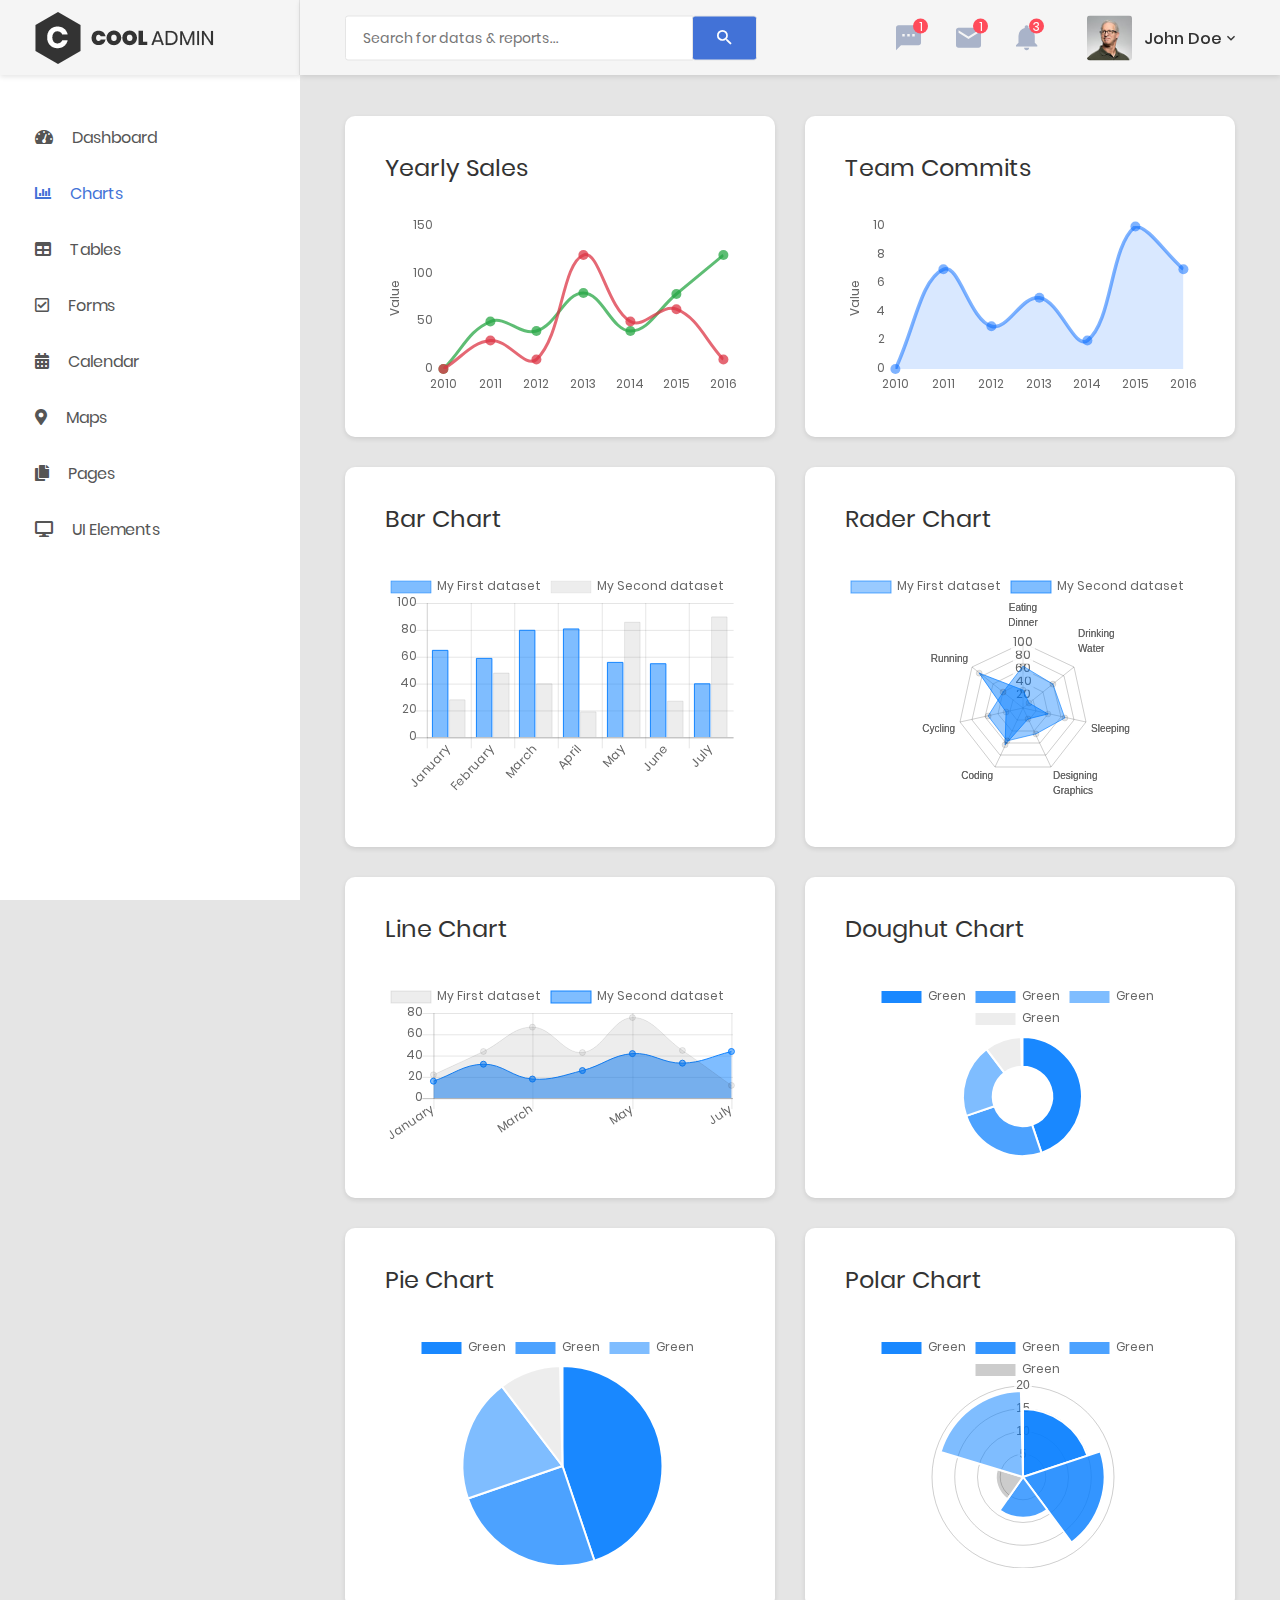
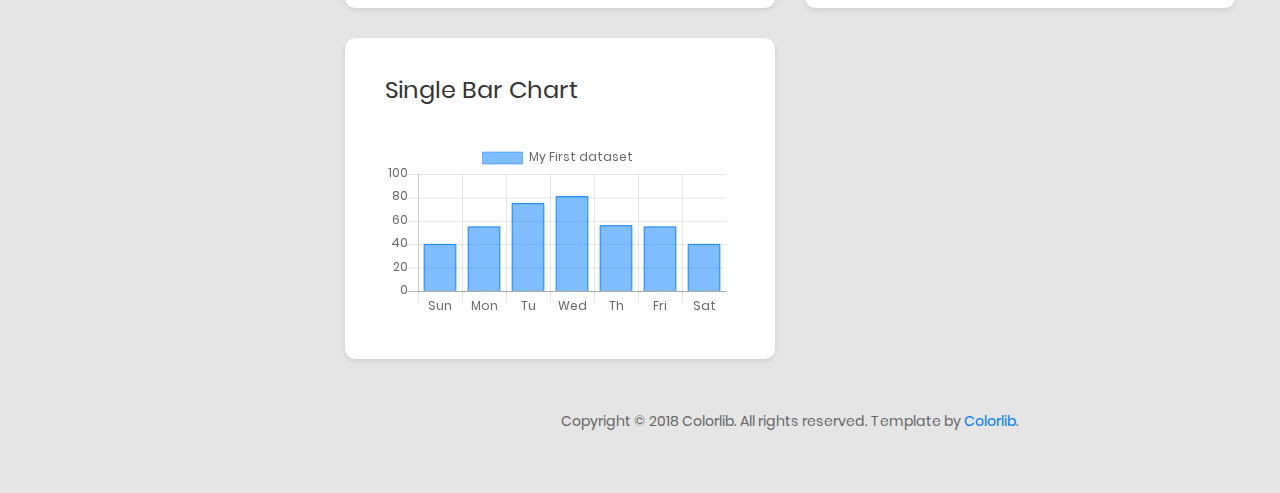
<file: Source/CoolAdmin-master/chart.html>
<!DOCTYPE html>
<html lang="en">

<head>
    <!-- Required meta tags-->
    <meta charset="UTF-8">
    <meta name="viewport" content="width=device-width, initial-scale=1, shrink-to-fit=no">
    <meta name="description" content="au theme template">
    <meta name="author" content="Hau Nguyen">
    <meta name="keywords" content="au theme template">

    <!-- Title Page-->
    <title>Charts</title>

    <!-- Fontfaces CSS-->
    <link href="css/font-face.css" rel="stylesheet" media="all">
    <link href="vendor/font-awesome-4.7/css/font-awesome.min.css" rel="stylesheet" media="all">
    <link href="vendor/font-awesome-5/css/fontawesome-all.min.css" rel="stylesheet" media="all">
    <link href="vendor/mdi-font/css/material-design-iconic-font.min.css" rel="stylesheet" media="all">

    <!-- Bootstrap CSS-->
    <link href="vendor/bootstrap-4.1/bootstrap.min.css" rel="stylesheet" media="all">

    <!-- Vendor CSS-->
    <link href="vendor/animsition/animsition.min.css" rel="stylesheet" media="all">
    <link href="vendor/bootstrap-progressbar/bootstrap-progressbar-3.3.4.min.css" rel="stylesheet" media="all">
    <link href="vendor/wow/animate.css" rel="stylesheet" media="all">
    <link href="vendor/css-hamburgers/hamburgers.min.css" rel="stylesheet" media="all">
    <link href="vendor/slick/slick.css" rel="stylesheet" media="all">
    <link href="vendor/select2/select2.min.css" rel="stylesheet" media="all">
    <link href="vendor/perfect-scrollbar/perfect-scrollbar.css" rel="stylesheet" media="all">

    <!-- Main CSS-->
    <link href="css/theme.css" rel="stylesheet" media="all">

</head>

<body class="animsition">
    <div class="page-wrapper">
        <!-- HEADER MOBILE-->
        <header class="header-mobile d-block d-lg-none">
            <div class="header-mobile__bar">
                <div class="container-fluid">
                    <div class="header-mobile-inner">
                        <a class="logo" href="index.html">
                            <img src="images/icon/logo.png" alt="CoolAdmin" />
                        </a>
                        <button class="hamburger hamburger--slider" type="button">
                            <span class="hamburger-box">
                                <span class="hamburger-inner"></span>
                            </span>
                        </button>
                    </div>
                </div>
            </div>
            <nav class="navbar-mobile">
                <div class="container-fluid">
                    <ul class="navbar-mobile__list list-unstyled">
                        <li class="has-sub">
                            <a class="js-arrow" href="#">
                                <i class="fas fa-tachometer-alt"></i>Dashboard</a>
                            <ul class="navbar-mobile-sub__list list-unstyled js-sub-list">
                                <li>
                                    <a href="index.html">Dashboard 1</a>
                                </li>
                                <li>
                                    <a href="index2.html">Dashboard 2</a>
                                </li>
                                <li>
                                    <a href="index3.html">Dashboard 3</a>
                                </li>
                                <li>
                                    <a href="index4.html">Dashboard 4</a>
                                </li>
                            </ul>
                        </li>
                        <li>
                            <a href="chart.html">
                                <i class="fas fa-chart-bar"></i>Charts</a>
                        </li>
                        <li>
                            <a href="table.html">
                                <i class="fas fa-table"></i>Tables</a>
                        </li>
                        <li>
                            <a href="form.html">
                                <i class="far fa-check-square"></i>Forms</a>
                        </li>
                        <li>
                            <a href="#">
                                <i class="fas fa-calendar-alt"></i>Calendar</a>
                        </li>
                        <li>
                            <a href="map.html">
                                <i class="fas fa-map-marker-alt"></i>Maps</a>
                        </li>
                        <li class="has-sub">
                            <a class="js-arrow" href="#">
                                <i class="fas fa-copy"></i>Pages</a>
                            <ul class="navbar-mobile-sub__list list-unstyled js-sub-list">
                                <li>
                                    <a href="login.html">Login</a>
                                </li>
                                <li>
                                    <a href="register.html">Register</a>
                                </li>
                                <li>
                                    <a href="forget-pass.html">Forget Password</a>
                                </li>
                            </ul>
                        </li>
                        <li class="has-sub">
                            <a class="js-arrow" href="#">
                                <i class="fas fa-desktop"></i>UI Elements</a>
                            <ul class="navbar-mobile-sub__list list-unstyled js-sub-list">
                                <li>
                                    <a href="button.html">Button</a>
                                </li>
                                <li>
                                    <a href="badge.html">Badges</a>
                                </li>
                                <li>
                                    <a href="tab.html">Tabs</a>
                                </li>
                                <li>
                                    <a href="card.html">Cards</a>
                                </li>
                                <li>
                                    <a href="alert.html">Alerts</a>
                                </li>
                                <li>
                                    <a href="progress-bar.html">Progress Bars</a>
                                </li>
                                <li>
                                    <a href="modal.html">Modals</a>
                                </li>
                                <li>
                                    <a href="switch.html">Switchs</a>
                                </li>
                                <li>
                                    <a href="grid.html">Grids</a>
                                </li>
                                <li>
                                    <a href="fontawesome.html">Fontawesome Icon</a>
                                </li>
                                <li>
                                    <a href="typo.html">Typography</a>
                                </li>
                            </ul>
                        </li>
                    </ul>
                </div>
            </nav>
        </header>
        <!-- END HEADER MOBILE-->

        <!-- MENU SIDEBAR-->
        <aside class="menu-sidebar d-none d-lg-block">
            <div class="logo">
                <a href="#">
                    <img src="images/icon/logo.png" alt="Cool Admin" />
                </a>
            </div>
            <div class="menu-sidebar__content js-scrollbar1">
                <nav class="navbar-sidebar">
                    <ul class="list-unstyled navbar__list">
                        <li class="has-sub">
                            <a class="js-arrow" href="#">
                                <i class="fas fa-tachometer-alt"></i>Dashboard</a>
                            <ul class="list-unstyled navbar__sub-list js-sub-list">
                                <li>
                                    <a href="index.html">Dashboard 1</a>
                                </li>
                                <li>
                                    <a href="index2.html">Dashboard 2</a>
                                </li>
                                <li>
                                    <a href="index3.html">Dashboard 3</a>
                                </li>
                                <li>
                                    <a href="index4.html">Dashboard 4</a>
                                </li>
                            </ul>
                        </li>
                        <li class="active">
                            <a href="chart.html">
                                <i class="fas fa-chart-bar"></i>Charts</a>
                        </li>
                        <li>
                            <a href="table.html">
                                <i class="fas fa-table"></i>Tables</a>
                        </li>
                        <li>
                            <a href="form.html">
                                <i class="far fa-check-square"></i>Forms</a>
                        </li>
                        <li>
                            <a href="#">
                                <i class="fas fa-calendar-alt"></i>Calendar</a>
                        </li>
                        <li>
                            <a href="map.html">
                                <i class="fas fa-map-marker-alt"></i>Maps</a>
                        </li>
                        <li class="has-sub">
                            <a class="js-arrow" href="#">
                                <i class="fas fa-copy"></i>Pages</a>
                            <ul class="list-unstyled navbar__sub-list js-sub-list">
                                <li>
                                    <a href="login.html">Login</a>
                                </li>
                                <li>
                                    <a href="register.html">Register</a>
                                </li>
                                <li>
                                    <a href="forget-pass.html">Forget Password</a>
                                </li>
                            </ul>
                        </li>
                        <li class="has-sub">
                            <a class="js-arrow" href="#">
                                <i class="fas fa-desktop"></i>UI Elements</a>
                            <ul class="list-unstyled navbar__sub-list js-sub-list">
                                <li>
                                    <a href="button.html">Button</a>
                                </li>
                                <li>
                                    <a href="badge.html">Badges</a>
                                </li>
                                <li>
                                    <a href="tab.html">Tabs</a>
                                </li>
                                <li>
                                    <a href="card.html">Cards</a>
                                </li>
                                <li>
                                    <a href="alert.html">Alerts</a>
                                </li>
                                <li>
                                    <a href="progress-bar.html">Progress Bars</a>
                                </li>
                                <li>
                                    <a href="modal.html">Modals</a>
                                </li>
                                <li>
                                    <a href="switch.html">Switchs</a>
                                </li>
                                <li>
                                    <a href="grid.html">Grids</a>
                                </li>
                                <li>
                                    <a href="fontawesome.html">Fontawesome Icon</a>
                                </li>
                                <li>
                                    <a href="typo.html">Typography</a>
                                </li>
                            </ul>
                        </li>
                    </ul>
                </nav>
            </div>
        </aside>
        <!-- END MENU SIDEBAR-->

        <!-- PAGE CONTAINER-->
        <div class="page-container">
            <!-- HEADER DESKTOP-->
            <header class="header-desktop">
                <div class="section__content section__content--p30">
                    <div class="container-fluid">
                        <div class="header-wrap">
                            <form class="form-header" action="" method="POST">
                                <input class="au-input au-input--xl" type="text" name="search" placeholder="Search for datas &amp; reports..." />
                                <button class="au-btn--submit" type="submit">
                                    <i class="zmdi zmdi-search"></i>
                                </button>
                            </form>
                            <div class="header-button">
                                <div class="noti-wrap">
                                    <div class="noti__item js-item-menu">
                                        <i class="zmdi zmdi-comment-more"></i>
                                        <span class="quantity">1</span>
                                        <div class="mess-dropdown js-dropdown">
                                            <div class="mess__title">
                                                <p>You have 2 news message</p>
                                            </div>
                                            <div class="mess__item">
                                                <div class="image img-cir img-40">
                                                    <img src="images/icon/avatar-06.jpg" alt="Michelle Moreno" />
                                                </div>
                                                <div class="content">
                                                    <h6>Michelle Moreno</h6>
                                                    <p>Have sent a photo</p>
                                                    <span class="time">3 min ago</span>
                                                </div>
                                            </div>
                                            <div class="mess__item">
                                                <div class="image img-cir img-40">
                                                    <img src="images/icon/avatar-04.jpg" alt="Diane Myers" />
                                                </div>
                                                <div class="content">
                                                    <h6>Diane Myers</h6>
                                                    <p>You are now connected on message</p>
                                                    <span class="time">Yesterday</span>
                                                </div>
                                            </div>
                                            <div class="mess__footer">
                                                <a href="#">View all messages</a>
                                            </div>
                                        </div>
                                    </div>
                                    <div class="noti__item js-item-menu">
                                        <i class="zmdi zmdi-email"></i>
                                        <span class="quantity">1</span>
                                        <div class="email-dropdown js-dropdown">
                                            <div class="email__title">
                                                <p>You have 3 New Emails</p>
                                            </div>
                                            <div class="email__item">
                                                <div class="image img-cir img-40">
                                                    <img src="images/icon/avatar-06.jpg" alt="Cynthia Harvey" />
                                                </div>
                                                <div class="content">
                                                    <p>Meeting about new dashboard...</p>
                                                    <span>Cynthia Harvey, 3 min ago</span>
                                                </div>
                                            </div>
                                            <div class="email__item">
                                                <div class="image img-cir img-40">
                                                    <img src="images/icon/avatar-05.jpg" alt="Cynthia Harvey" />
                                                </div>
                                                <div class="content">
                                                    <p>Meeting about new dashboard...</p>
                                                    <span>Cynthia Harvey, Yesterday</span>
                                                </div>
                                            </div>
                                            <div class="email__item">
                                                <div class="image img-cir img-40">
                                                    <img src="images/icon/avatar-04.jpg" alt="Cynthia Harvey" />
                                                </div>
                                                <div class="content">
                                                    <p>Meeting about new dashboard...</p>
                                                    <span>Cynthia Harvey, April 12,,2018</span>
                                                </div>
                                            </div>
                                            <div class="email__footer">
                                                <a href="#">See all emails</a>
                                            </div>
                                        </div>
                                    </div>
                                    <div class="noti__item js-item-menu">
                                        <i class="zmdi zmdi-notifications"></i>
                                        <span class="quantity">3</span>
                                        <div class="notifi-dropdown js-dropdown">
                                            <div class="notifi__title">
                                                <p>You have 3 Notifications</p>
                                            </div>
                                            <div class="notifi__item">
                                                <div class="bg-c1 img-cir img-40">
                                                    <i class="zmdi zmdi-email-open"></i>
                                                </div>
                                                <div class="content">
                                                    <p>You got a email notification</p>
                                                    <span class="date">April 12, 2018 06:50</span>
                                                </div>
                                            </div>
                                            <div class="notifi__item">
                                                <div class="bg-c2 img-cir img-40">
                                                    <i class="zmdi zmdi-account-box"></i>
                                                </div>
                                                <div class="content">
                                                    <p>Your account has been blocked</p>
                                                    <span class="date">April 12, 2018 06:50</span>
                                                </div>
                                            </div>
                                            <div class="notifi__item">
                                                <div class="bg-c3 img-cir img-40">
                                                    <i class="zmdi zmdi-file-text"></i>
                                                </div>
                                                <div class="content">
                                                    <p>You got a new file</p>
                                                    <span class="date">April 12, 2018 06:50</span>
                                                </div>
                                            </div>
                                            <div class="notifi__footer">
                                                <a href="#">All notifications</a>
                                            </div>
                                        </div>
                                    </div>
                                </div>
                                <div class="account-wrap">
                                    <div class="account-item clearfix js-item-menu">
                                        <div class="image">
                                            <img src="images/icon/avatar-01.jpg" alt="John Doe" />
                                        </div>
                                        <div class="content">
                                            <a class="js-acc-btn" href="#">john doe</a>
                                        </div>
                                        <div class="account-dropdown js-dropdown">
                                            <div class="info clearfix">
                                                <div class="image">
                                                    <a href="#">
                                                        <img src="images/icon/avatar-01.jpg" alt="John Doe" />
                                                    </a>
                                                </div>
                                                <div class="content">
                                                    <h5 class="name">
                                                        <a href="#">john doe</a>
                                                    </h5>
                                                    <span class="email">johndoe@example.com</span>
                                                </div>
                                            </div>
                                            <div class="account-dropdown__body">
                                                <div class="account-dropdown__item">
                                                    <a href="#">
                                                        <i class="zmdi zmdi-account"></i>Account</a>
                                                </div>
                                                <div class="account-dropdown__item">
                                                    <a href="#">
                                                        <i class="zmdi zmdi-settings"></i>Setting</a>
                                                </div>
                                                <div class="account-dropdown__item">
                                                    <a href="#">
                                                        <i class="zmdi zmdi-money-box"></i>Billing</a>
                                                </div>
                                            </div>
                                            <div class="account-dropdown__footer">
                                                <a href="#">
                                                    <i class="zmdi zmdi-power"></i>Logout</a>
                                            </div>
                                        </div>
                                    </div>
                                </div>
                            </div>
                        </div>
                    </div>
                </div>
            </header>
            <!-- END HEADER DESKTOP-->

            <!-- MAIN CONTENT-->
            <div class="main-content">
                <div class="section__content section__content--p30">
                    <div class="container-fluid">
                        <div class="row">
                            <div class="col-lg-6">
                                <div class="au-card m-b-30">
                                    <div class="au-card-inner">
                                        <h3 class="title-2 m-b-40">Yearly Sales</h3>
                                        <canvas id="sales-chart"></canvas>
                                    </div>
                                </div>
                            </div>
                            <div class="col-lg-6">
                                <div class="au-card m-b-30">
                                    <div class="au-card-inner">
                                        <h3 class="title-2 m-b-40">Team Commits</h3>
                                        <canvas id="team-chart"></canvas>
                                    </div>
                                </div>
                            </div>
                            <div class="col-lg-6">
                                <div class="au-card m-b-30">
                                    <div class="au-card-inner">
                                        <h3 class="title-2 m-b-40">Bar chart</h3>
                                        <canvas id="barChart"></canvas>
                                    </div>
                                </div>
                            </div>
                            <div class="col-lg-6">
                                <div class="au-card m-b-30">
                                    <div class="au-card-inner">
                                        <h3 class="title-2 m-b-40">Rader chart</h3>
                                        <canvas id="radarChart"></canvas>
                                    </div>
                                </div>
                            </div>
                            <div class="col-lg-6">
                                <div class="au-card m-b-30">
                                    <div class="au-card-inner">
                                        <h3 class="title-2 m-b-40">Line Chart</h3>
                                        <canvas id="lineChart"></canvas>
                                    </div>
                                </div>
                            </div>
                            <div class="col-lg-6">
                                <div class="au-card m-b-30">
                                    <div class="au-card-inner">
                                        <h3 class="title-2 m-b-40">Doughut Chart</h3>
                                        <canvas id="doughutChart"></canvas>
                                    </div>
                                </div>
                            </div>
                            <div class="col-lg-6">
                                <div class="au-card m-b-30">
                                    <div class="au-card-inner">
                                        <h3 class="title-2 m-b-40">Pie Chart</h3>
                                        <canvas id="pieChart"></canvas>
                                    </div>
                                </div>
                            </div>
                            <div class="col-lg-6">
                                <div class="au-card m-b-30">
                                    <div class="au-card-inner">
                                        <h3 class="title-2 m-b-40">Polar Chart</h3>
                                        <canvas id="polarChart"></canvas>
                                    </div>
                                </div>
                            </div>
                            <div class="col-lg-6">
                                <div class="au-card m-b-30">
                                    <div class="au-card-inner">
                                        <h3 class="title-2 m-b-40">Single Bar Chart</h3>
                                        <canvas id="singelBarChart"></canvas>
                                    </div>
                                </div>
                            </div>
                        </div>
                        <div class="row">
                            <div class="col-md-12">
                                <div class="copyright">
                                    <p>Copyright © 2018 Colorlib. All rights reserved. Template by <a href="https://colorlib.com">Colorlib</a>.</p>
                                </div>
                            </div>
                        </div>
                    </div>
                </div>
            </div>
            <!-- END MAIN CONTENT-->
        </div>
        <!-- END PAGE CONTAINER-->

    </div>

    <!-- Jquery JS-->
    <script src="vendor/jquery-3.2.1.min.js"></script>
    <!-- Bootstrap JS-->
    <script src="vendor/bootstrap-4.1/popper.min.js"></script>
    <script src="vendor/bootstrap-4.1/bootstrap.min.js"></script>
    <!-- Vendor JS       -->
    <script src="vendor/slick/slick.min.js">
    </script>
    <script src="vendor/wow/wow.min.js"></script>
    <script src="vendor/animsition/animsition.min.js"></script>
    <script src="vendor/bootstrap-progressbar/bootstrap-progressbar.min.js">
    </script>
    <script src="vendor/counter-up/jquery.waypoints.min.js"></script>
    <script src="vendor/counter-up/jquery.counterup.min.js">
    </script>
    <script src="vendor/circle-progress/circle-progress.min.js"></script>
    <script src="vendor/perfect-scrollbar/perfect-scrollbar.js"></script>
    <script src="vendor/chartjs/Chart.bundle.min.js"></script>
    <script src="vendor/select2/select2.min.js">
    </script>

    <!-- Main JS-->
    <script src="js/main.js"></script>

</body>

</html>
<!-- end document-->
</file>
<file: Source/CoolAdmin-master/css/font-face.css>
/* poppins-100 - latin */
@font-face {
  font-family: 'Poppins';
  font-style: normal;
  font-weight: 100;
  src: url('../fonts/poppins/poppins-v5-latin-100.eot'); /* IE9 Compat Modes */
  src: local('Poppins Thin'), local('Poppins-Thin'),
       url('../fonts/poppins/poppins-v5-latin-100.eot?#iefix') format('embedded-opentype'), /* IE6-IE8 */
       url('../fonts/poppins/poppins-v5-latin-100.woff2') format('woff2'), /* Super Modern Browsers */
       url('../fonts/poppins/poppins-v5-latin-100.woff') format('woff'), /* Modern Browsers */
       url('../fonts/poppins/poppins-v5-latin-100.ttf') format('truetype'), /* Safari, Android, iOS */
       url('../fonts/poppins/poppins-v5-latin-100.svg#Poppins') format('svg'); /* Legacy iOS */
}
/* poppins-200 - latin */
@font-face {
  font-family: 'Poppins';
  font-style: normal;
  font-weight: 200;
  src: url('../fonts/poppins/poppins-v5-latin-200.eot'); /* IE9 Compat Modes */
  src: local('Poppins ExtraLight'), local('Poppins-ExtraLight'),
       url('../fonts/poppins/poppins-v5-latin-200.eot?#iefix') format('embedded-opentype'), /* IE6-IE8 */
       url('../fonts/poppins/poppins-v5-latin-200.woff2') format('woff2'), /* Super Modern Browsers */
       url('../fonts/poppins/poppins-v5-latin-200.woff') format('woff'), /* Modern Browsers */
       url('../fonts/poppins/poppins-v5-latin-200.ttf') format('truetype'), /* Safari, Android, iOS */
       url('../fonts/poppins/poppins-v5-latin-200.svg#Poppins') format('svg'); /* Legacy iOS */
}
/* poppins-200italic - latin */
@font-face {
  font-family: 'Poppins';
  font-style: italic;
  font-weight: 200;
  src: url('../fonts/poppins/poppins-v5-latin-200italic.eot'); /* IE9 Compat Modes */
  src: local('Poppins ExtraLight Italic'), local('Poppins-ExtraLightItalic'),
       url('../fonts/poppins/poppins-v5-latin-200italic.eot?#iefix') format('embedded-opentype'), /* IE6-IE8 */
       url('../fonts/poppins/poppins-v5-latin-200italic.woff2') format('woff2'), /* Super Modern Browsers */
       url('../fonts/poppins/poppins-v5-latin-200italic.woff') format('woff'), /* Modern Browsers */
       url('../fonts/poppins/poppins-v5-latin-200italic.ttf') format('truetype'), /* Safari, Android, iOS */
       url('../fonts/poppins/poppins-v5-latin-200italic.svg#Poppins') format('svg'); /* Legacy iOS */
}
/* poppins-100italic - latin */
@font-face {
  font-family: 'Poppins';
  font-style: italic;
  font-weight: 100;
  src: url('../fonts/poppins/poppins-v5-latin-100italic.eot'); /* IE9 Compat Modes */
  src: local('Poppins Thin Italic'), local('Poppins-ThinItalic'),
       url('../fonts/poppins/poppins-v5-latin-100italic.eot?#iefix') format('embedded-opentype'), /* IE6-IE8 */
       url('../fonts/poppins/poppins-v5-latin-100italic.woff2') format('woff2'), /* Super Modern Browsers */
       url('../fonts/poppins/poppins-v5-latin-100italic.woff') format('woff'), /* Modern Browsers */
       url('../fonts/poppins/poppins-v5-latin-100italic.ttf') format('truetype'), /* Safari, Android, iOS */
       url('../fonts/poppins/poppins-v5-latin-100italic.svg#Poppins') format('svg'); /* Legacy iOS */
}
/* poppins-300 - latin */
@font-face {
  font-family: 'Poppins';
  font-style: normal;
  font-weight: 300;
  src: url('../fonts/poppins/poppins-v5-latin-300.eot'); /* IE9 Compat Modes */
  src: local('Poppins Light'), local('Poppins-Light'),
       url('../fonts/poppins/poppins-v5-latin-300.eot?#iefix') format('embedded-opentype'), /* IE6-IE8 */
       url('../fonts/poppins/poppins-v5-latin-300.woff2') format('woff2'), /* Super Modern Browsers */
       url('../fonts/poppins/poppins-v5-latin-300.woff') format('woff'), /* Modern Browsers */
       url('../fonts/poppins/poppins-v5-latin-300.ttf') format('truetype'), /* Safari, Android, iOS */
       url('../fonts/poppins/poppins-v5-latin-300.svg#Poppins') format('svg'); /* Legacy iOS */
}
/* poppins-300italic - latin */
@font-face {
  font-family: 'Poppins';
  font-style: italic;
  font-weight: 300;
  src: url('../fonts/poppins/poppins-v5-latin-300italic.eot'); /* IE9 Compat Modes */
  src: local('Poppins Light Italic'), local('Poppins-LightItalic'),
       url('../fonts/poppins/poppins-v5-latin-300italic.eot?#iefix') format('embedded-opentype'), /* IE6-IE8 */
       url('../fonts/poppins/poppins-v5-latin-300italic.woff2') format('woff2'), /* Super Modern Browsers */
       url('../fonts/poppins/poppins-v5-latin-300italic.woff') format('woff'), /* Modern Browsers */
       url('../fonts/poppins/poppins-v5-latin-300italic.ttf') format('truetype'), /* Safari, Android, iOS */
       url('../fonts/poppins/poppins-v5-latin-300italic.svg#Poppins') format('svg'); /* Legacy iOS */
}
/* poppins-regular - latin */
@font-face {
  font-family: 'Poppins';
  font-style: normal;
  font-weight: 400;
  src: url('../fonts/poppins/poppins-v5-latin-regular.eot'); /* IE9 Compat Modes */
  src: local('Poppins Regular'), local('Poppins-Regular'),
       url('../fonts/poppins/poppins-v5-latin-regular.eot?#iefix') format('embedded-opentype'), /* IE6-IE8 */
       url('../fonts/poppins/poppins-v5-latin-regular.woff2') format('woff2'), /* Super Modern Browsers */
       url('../fonts/poppins/poppins-v5-latin-regular.woff') format('woff'), /* Modern Browsers */
       url('../fonts/poppins/poppins-v5-latin-regular.ttf') format('truetype'), /* Safari, Android, iOS */
       url('../fonts/poppins/poppins-v5-latin-regular.svg#Poppins') format('svg'); /* Legacy iOS */
}
/* poppins-italic - latin */
@font-face {
  font-family: 'Poppins';
  font-style: italic;
  font-weight: 400;
  src: url('../fonts/poppins/poppins-v5-latin-italic.eot'); /* IE9 Compat Modes */
  src: local('Poppins Italic'), local('Poppins-Italic'),
       url('../fonts/poppins/poppins-v5-latin-italic.eot?#iefix') format('embedded-opentype'), /* IE6-IE8 */
       url('../fonts/poppins/poppins-v5-latin-italic.woff2') format('woff2'), /* Super Modern Browsers */
       url('../fonts/poppins/poppins-v5-latin-italic.woff') format('woff'), /* Modern Browsers */
       url('../fonts/poppins/poppins-v5-latin-italic.ttf') format('truetype'), /* Safari, Android, iOS */
       url('../fonts/poppins/poppins-v5-latin-italic.svg#Poppins') format('svg'); /* Legacy iOS */
}
/* poppins-500 - latin */
@font-face {
  font-family: 'Poppins';
  font-style: normal;
  font-weight: 500;
  src: url('../fonts/poppins/poppins-v5-latin-500.eot'); /* IE9 Compat Modes */
  src: local('Poppins Medium'), local('Poppins-Medium'),
       url('../fonts/poppins/poppins-v5-latin-500.eot?#iefix') format('embedded-opentype'), /* IE6-IE8 */
       url('../fonts/poppins/poppins-v5-latin-500.woff2') format('woff2'), /* Super Modern Browsers */
       url('../fonts/poppins/poppins-v5-latin-500.woff') format('woff'), /* Modern Browsers */
       url('../fonts/poppins/poppins-v5-latin-500.ttf') format('truetype'), /* Safari, Android, iOS */
       url('../fonts/poppins/poppins-v5-latin-500.svg#Poppins') format('svg'); /* Legacy iOS */
}
/* poppins-500italic - latin */
@font-face {
  font-family: 'Poppins';
  font-style: italic;
  font-weight: 500;
  src: url('../fonts/poppins/poppins-v5-latin-500italic.eot'); /* IE9 Compat Modes */
  src: local('Poppins Medium Italic'), local('Poppins-MediumItalic'),
       url('../fonts/poppins/poppins-v5-latin-500italic.eot?#iefix') format('embedded-opentype'), /* IE6-IE8 */
       url('../fonts/poppins/poppins-v5-latin-500italic.woff2') format('woff2'), /* Super Modern Browsers */
       url('../fonts/poppins/poppins-v5-latin-500italic.woff') format('woff'), /* Modern Browsers */
       url('../fonts/poppins/poppins-v5-latin-500italic.ttf') format('truetype'), /* Safari, Android, iOS */
       url('../fonts/poppins/poppins-v5-latin-500italic.svg#Poppins') format('svg'); /* Legacy iOS */
}
/* poppins-600 - latin */
@font-face {
  font-family: 'Poppins';
  font-style: normal;
  font-weight: 600;
  src: url('../fonts/poppins/poppins-v5-latin-600.eot'); /* IE9 Compat Modes */
  src: local('Poppins SemiBold'), local('Poppins-SemiBold'),
       url('../fonts/poppins/poppins-v5-latin-600.eot?#iefix') format('embedded-opentype'), /* IE6-IE8 */
       url('../fonts/poppins/poppins-v5-latin-600.woff2') format('woff2'), /* Super Modern Browsers */
       url('../fonts/poppins/poppins-v5-latin-600.woff') format('woff'), /* Modern Browsers */
       url('../fonts/poppins/poppins-v5-latin-600.ttf') format('truetype'), /* Safari, Android, iOS */
       url('../fonts/poppins/poppins-v5-latin-600.svg#Poppins') format('svg'); /* Legacy iOS */
}
/* poppins-600italic - latin */
@font-face {
  font-family: 'Poppins';
  font-style: italic;
  font-weight: 600;
  src: url('../fonts/poppins/poppins-v5-latin-600italic.eot'); /* IE9 Compat Modes */
  src: local('Poppins SemiBold Italic'), local('Poppins-SemiBoldItalic'),
       url('../fonts/poppins/poppins-v5-latin-600italic.eot?#iefix') format('embedded-opentype'), /* IE6-IE8 */
       url('../fonts/poppins/poppins-v5-latin-600italic.woff2') format('woff2'), /* Super Modern Browsers */
       url('../fonts/poppins/poppins-v5-latin-600italic.woff') format('woff'), /* Modern Browsers */
       url('../fonts/poppins/poppins-v5-latin-600italic.ttf') format('truetype'), /* Safari, Android, iOS */
       url('../fonts/poppins/poppins-v5-latin-600italic.svg#Poppins') format('svg'); /* Legacy iOS */
}
/* poppins-700 - latin */
@font-face {
  font-family: 'Poppins';
  font-style: normal;
  font-weight: 700;
  src: url('../fonts/poppins/poppins-v5-latin-700.eot'); /* IE9 Compat Modes */
  src: local('Poppins Bold'), local('Poppins-Bold'),
       url('../fonts/poppins/poppins-v5-latin-700.eot?#iefix') format('embedded-opentype'), /* IE6-IE8 */
       url('../fonts/poppins/poppins-v5-latin-700.woff2') format('woff2'), /* Super Modern Browsers */
       url('../fonts/poppins/poppins-v5-latin-700.woff') format('woff'), /* Modern Browsers */
       url('../fonts/poppins/poppins-v5-latin-700.ttf') format('truetype'), /* Safari, Android, iOS */
       url('../fonts/poppins/poppins-v5-latin-700.svg#Poppins') format('svg'); /* Legacy iOS */
}
/* poppins-700italic - latin */
@font-face {
  font-family: 'Poppins';
  font-style: italic;
  font-weight: 700;
  src: url('../fonts/poppins/poppins-v5-latin-700italic.eot'); /* IE9 Compat Modes */
  src: local('Poppins Bold Italic'), local('Poppins-BoldItalic'),
       url('../fonts/poppins/poppins-v5-latin-700italic.eot?#iefix') format('embedded-opentype'), /* IE6-IE8 */
       url('../fonts/poppins/poppins-v5-latin-700italic.woff2') format('woff2'), /* Super Modern Browsers */
       url('../fonts/poppins/poppins-v5-latin-700italic.woff') format('woff'), /* Modern Browsers */
       url('../fonts/poppins/poppins-v5-latin-700italic.ttf') format('truetype'), /* Safari, Android, iOS */
       url('../fonts/poppins/poppins-v5-latin-700italic.svg#Poppins') format('svg'); /* Legacy iOS */
}
/* poppins-800 - latin */
@font-face {
  font-family: 'Poppins';
  font-style: normal;
  font-weight: 800;
  src: url('../fonts/poppins/poppins-v5-latin-800.eot'); /* IE9 Compat Modes */
  src: local('Poppins ExtraBold'), local('Poppins-ExtraBold'),
       url('../fonts/poppins/poppins-v5-latin-800.eot?#iefix') format('embedded-opentype'), /* IE6-IE8 */
       url('../fonts/poppins/poppins-v5-latin-800.woff2') format('woff2'), /* Super Modern Browsers */
       url('../fonts/poppins/poppins-v5-latin-800.woff') format('woff'), /* Modern Browsers */
       url('../fonts/poppins/poppins-v5-latin-800.ttf') format('truetype'), /* Safari, Android, iOS */
       url('../fonts/poppins/poppins-v5-latin-800.svg#Poppins') format('svg'); /* Legacy iOS */
}
/* poppins-800italic - latin */
@font-face {
  font-family: 'Poppins';
  font-style: italic;
  font-weight: 800;
  src: url('../fonts/poppins/poppins-v5-latin-800italic.eot'); /* IE9 Compat Modes */
  src: local('Poppins ExtraBold Italic'), local('Poppins-ExtraBoldItalic'),
       url('../fonts/poppins/poppins-v5-latin-800italic.eot?#iefix') format('embedded-opentype'), /* IE6-IE8 */
       url('../fonts/poppins/poppins-v5-latin-800italic.woff2') format('woff2'), /* Super Modern Browsers */
       url('../fonts/poppins/poppins-v5-latin-800italic.woff') format('woff'), /* Modern Browsers */
       url('../fonts/poppins/poppins-v5-latin-800italic.ttf') format('truetype'), /* Safari, Android, iOS */
       url('../fonts/poppins/poppins-v5-latin-800italic.svg#Poppins') format('svg'); /* Legacy iOS */
}
/* poppins-900 - latin */
@font-face {
  font-family: 'Poppins';
  font-style: normal;
  font-weight: 900;
  src: url('../fonts/poppins/poppins-v5-latin-900.eot'); /* IE9 Compat Modes */
  src: local('Poppins Black'), local('Poppins-Black'),
       url('../fonts/poppins/poppins-v5-latin-900.eot?#iefix') format('embedded-opentype'), /* IE6-IE8 */
       url('../fonts/poppins/poppins-v5-latin-900.woff2') format('woff2'), /* Super Modern Browsers */
       url('../fonts/poppins/poppins-v5-latin-900.woff') format('woff'), /* Modern Browsers */
       url('../fonts/poppins/poppins-v5-latin-900.ttf') format('truetype'), /* Safari, Android, iOS */
       url('../fonts/poppins/poppins-v5-latin-900.svg#Poppins') format('svg'); /* Legacy iOS */
}
/* poppins-900italic - latin */
@font-face {
  font-family: 'Poppins';
  font-style: italic;
  font-weight: 900;
  src: url('../fonts/poppins/poppins-v5-latin-900italic.eot'); /* IE9 Compat Modes */
  src: local('Poppins Black Italic'), local('Poppins-BlackItalic'),
       url('../fonts/poppins/poppins-v5-latin-900italic.eot?#iefix') format('embedded-opentype'), /* IE6-IE8 */
       url('../fonts/poppins/poppins-v5-latin-900italic.woff2') format('woff2'), /* Super Modern Browsers */
       url('../fonts/poppins/poppins-v5-latin-900italic.woff') format('woff'), /* Modern Browsers */
       url('../fonts/poppins/poppins-v5-latin-900italic.ttf') format('truetype'), /* Safari, Android, iOS */
       url('../fonts/poppins/poppins-v5-latin-900italic.svg#Poppins') format('svg'); /* Legacy iOS */
}
</file>
<file: Source/CoolAdmin-master/vendor/perfect-scrollbar/perfect-scrollbar.css>
/*
 * Container style
 */
.ps {
  overflow: hidden !important;
  overflow-anchor: none;
  -ms-overflow-style: none;
  touch-action: auto;
  -ms-touch-action: auto;
}

/*
 * Scrollbar rail styles
 */
.ps__rail-x {
  display: none;
  opacity: 0;
  transition: background-color .2s linear, opacity .2s linear;
  -webkit-transition: background-color .2s linear, opacity .2s linear;
  height: 15px;
  /* there must be 'bottom' or 'top' for ps__rail-x */
  bottom: 0px;
  /* please don't change 'position' */
  position: absolute;
}

.ps__rail-y {
  display: none;
  opacity: 0;
  transition: background-color .2s linear, opacity .2s linear;
  -webkit-transition: background-color .2s linear, opacity .2s linear;
  width: 15px;
  /* there must be 'right' or 'left' for ps__rail-y */
  right: 0;
  /* please don't change 'position' */
  position: absolute;
}

.ps--active-x > .ps__rail-x,
.ps--active-y > .ps__rail-y {
  display: block;
  background-color: transparent;
}

.ps:hover > .ps__rail-x,
.ps:hover > .ps__rail-y,
.ps--focus > .ps__rail-x,
.ps--focus > .ps__rail-y,
.ps--scrolling-x > .ps__rail-x,
.ps--scrolling-y > .ps__rail-y {
  opacity: 0.6;
}

.ps .ps__rail-x:hover,
.ps .ps__rail-y:hover,
.ps .ps__rail-x:focus,
.ps .ps__rail-y:focus,
.ps .ps__rail-x.ps--clicking,
.ps .ps__rail-y.ps--clicking {
  background-color: #eee;
  opacity: 0.9;
}

/*
 * Scrollbar thumb styles
 */
.ps__thumb-x {
  background-color: #aaa;
  border-radius: 6px;
  transition: background-color .2s linear, height .2s ease-in-out;
  -webkit-transition: background-color .2s linear, height .2s ease-in-out;
  height: 6px;
  /* there must be 'bottom' for ps__thumb-x */
  bottom: 2px;
  /* please don't change 'position' */
  position: absolute;
}

.ps__thumb-y {
  background-color: #aaa;
  border-radius: 6px;
  transition: background-color .2s linear, width .2s ease-in-out;
  -webkit-transition: background-color .2s linear, width .2s ease-in-out;
  width: 6px;
  /* there must be 'right' for ps__thumb-y */
  right: 2px;
  /* please don't change 'position' */
  position: absolute;
}

.ps__rail-x:hover > .ps__thumb-x,
.ps__rail-x:focus > .ps__thumb-x,
.ps__rail-x.ps--clicking .ps__thumb-x {
  background-color: #999;
  height: 11px;
}

.ps__rail-y:hover > .ps__thumb-y,
.ps__rail-y:focus > .ps__thumb-y,
.ps__rail-y.ps--clicking .ps__thumb-y {
  background-color: #999;
  width: 11px;
}

/* MS supports */
@supports (-ms-overflow-style: none) {
  .ps {
    overflow: auto !important;
  }
}

@media screen and (-ms-high-contrast: active), (-ms-high-contrast: none) {
  .ps {
    overflow: auto !important;
  }
}
</file>
<file: Source/CoolAdmin-master/css/theme.css>
/*------------------------------------------------------------------
[Master Stylesheet]

Project:  CoolAdmin
Version:	1.0
Last change:	08/10/2018 [Add Define a table of contents Link]
Assigned to:	Hau Nguyen
Primary use:	Open Source
-------------------------------------------------------------------*/
/*------------------------------------------------------------------
[LAYOUT]

* body
    + Header / header
	+ Page Content / .page-content .name-page
        + Section Layouts / section .name-section
        ...
	+ Footer / footer

-------------------------------------------------------------------*/
/*------------------------------------------------------------------
# [Color codes]

# Text Color (text): #666666
# Text Color Deep (Text, title): #333333

------------------------------------------------------------------*/
/*------------------------------------------------------------------
[Typography]

Notes:	decreasing heading by 0.4em with every subsequent heading level
-------------------------------------------------------------------*/
/*-----------------------------------------------------*/
/*                   SETTINGS                          */
/*-----------------------------------------------------*/
/*-----------------------------------------------------*/
/*                   TOOLS                             */
/*-----------------------------------------------------*/
/*-----------------------------------------------------*/
/*                   GENERIC                           */
/*-----------------------------------------------------*/
/* ----- Normalize ----- */
* {
    margin: 0;
    padding: 0;
    -webkit-box-sizing: border-box;
    -moz-box-sizing: border-box;
    box-sizing: border-box;
}

ul {
    margin: 0;
}

button,
input[type='button'] {
    cursor: pointer;
}

button:focus,
input:focus,
textarea:focus {
    outline: none;
}

input, textarea {
    border: none;
}

button {
    border: none;
    background: none;
}

img {
    max-width: 100%;
    height: auto;
}

p {
    margin: 0;
}

.table-responsive {
    padding-right: 1px;
}

.card {
    -webkit-border-radius: 3px;
    -moz-border-radius: 3px;
    border-radius: 3px;
}

.btn {
    -webkit-border-radius: 3px;
    -moz-border-radius: 3px;
    border-radius: 3px;
}

/* ----- Typography ----- */
body {
    font-family: "Poppins", sans-serif;
    font-weight: 400;
    font-size: 16px;
    line-height: 1.625;
    color: #666;
    -webkit-font-smoothing: antialiased;
    -moz-osx-font-smoothing: grayscale;
}

h1,
h2,
h3,
h4,
h5,
h6 {
    color: #333333;
    font-weight: 700;
    margin: 0;
    line-height: 1.2;
}

h1 {
    font-size: 36px;
}

h2 {
    font-size: 30px;
}

h3 {
    font-size: 24px;
}

h4 {
    font-size: 18px;
}

h5 {
    font-size: 15px;
}

h6 {
    font-size: 13px;
}

blockquote {
    margin: 0;
}

strong {
    font-weight: 700;
}

/*-----------------------------------------------------*/
/*                   ELEMENTS                          */
/*-----------------------------------------------------*/
/* ----- Title ----- */
.title--sbold {
    font-weight: 600;
}

.title-1 {
    text-transform: capitalize;
    font-weight: 400;
    font-size: 30px;
}

.title-2 {
    text-transform: capitalize;
    font-weight: 400;
    font-size: 24px;
    line-height: 1;
}

.title-3 {
    text-transform: capitalize;
    font-weight: 400;
    font-size: 24px;
    color: #333;
}

.title-3 i {
    margin-right: 13px;
    vertical-align: baseline;
}

.title-4 {
    font-weight: 500;
    font-size: 30px;
    color: #393939;
}

.title-5 {
    text-transform: capitalize;
    font-size: 22px;
    font-weight: 500;
    color: #393939;
}

.title-6 {
    font-size: 24px;
    font-weight: 500;
    color: #fff;
}

.heading-title {
    font-size: 24px;
    font-weight: 500;
    color: #333;
    text-transform: capitalize;
    margin-bottom: 10px;
}

/* ----- Links ----- */
a {
    display: inline-block;
}

a:hover,
a:focus,
a:active {
    text-decoration: none;
    outline: none;
}

a:hover,
a {
    -webkit-transition: all 0.3s ease;
    -o-transition: all 0.3s ease;
    -moz-transition: all 0.3s ease;
    transition: all 0.3s ease;
}

/*-----------------------------------------------------*/
/*                   OBJECTS                           */
/*-----------------------------------------------------*/
/* ----- Section----- */
section {
    position: relative;
}

.section__content {
    position: relative;
    margin: 0 auto;
    z-index: 1;
}

.section__content--w1830 {
    max-width: 1830px;
}

.section__content--p30 {
    padding: 0 30px;
}

@media (max-width: 991px) {
    .section__content--p30 {
        padding: 0;
    }
}

.section__content--p35 {
    padding: 0 35px;
}

/* ----- Page Wrapper----- */
/*Override Grid Bootstrap*/
@media (min-width: 1200px) {
    .container {
        max-width: 1320px;
    }
}

/*Page Objects*/
.page-wrapper {
    overflow: hidden;
}

.page-container {
    background: #e5e5e5;
    padding-left: 300px;
}

@media (max-width: 991px) {
    .page-container {
        position: relative;
        top: 88px;
        padding-left: 0;
    }
}

.page-container2 {
    background: #f2f2f2;
    padding-left: 300px;
}

@media (max-width: 991px) {
    .page-container2 {
        position: relative;
        padding-left: 0;
    }
}

.page-container3 {
    background: #f7f7f7;
}

.main-content {
    padding-top: 116px;
    min-height: 100vh;
}

@media (max-width: 991px) {
    .main-content {
        padding-top: 50px;
	padding-bottom: 100px;
    }
}

.page-content--bgf7 {
    background: #f7f7f7;
}

.page-content--bge5 {
    background: #e5e5e5;
    height: 100vh;
}

.login-wrap {
    max-width: 540px;
    padding-top: 8vh;
    margin: 0 auto;
}

.login-logo {
    text-align: center;
    margin-bottom: 30px;
}

.login-checkbox {
    display: -webkit-box;
    display: -webkit-flex;
    display: -moz-box;
    display: -ms-flexbox;
    display: flex;
    -webkit-box-pack: justify;
    -webkit-justify-content: space-between;
    -moz-box-pack: justify;
    -ms-flex-pack: justify;
    justify-content: space-between;
}

.login-checkbox label input[type="checkbox"] {
    margin-right: 8px;
}

.login-checkbox > label > a {
    color: #ff2e44;
}

@media (max-width: 991px) {
    .login-checkbox {
        -webkit-box-orient: vertical;
        -webkit-box-direction: normal;
        -webkit-flex-direction: column;
        -moz-box-orient: vertical;
        -moz-box-direction: normal;
        -ms-flex-direction: column;
        flex-direction: column;
    }
}

.login-form .form-group label {
    display: block;
}

.login-content {
    background: #fff;
    padding: 30px 30px 20px;
    -webkit-border-radius: 2px;
    -moz-border-radius: 2px;
    border-radius: 2px;
}

.social-login-content {
    border-top: 1px solid #e7e7e7;
    border-bottom: 1px solid #e7e7e7;
    padding: 20px 0px;
}

.register-link {
    padding-top: 15px;
    text-align: center;
    font-size: 14px;
}

.register-link > p > a {
    color: #ff2e44;
}

.fontawesome-list-wrap {
    background: #fff;
    border: 1px solid #C9CDD7;
    padding: 20px;
    -webkit-border-radius: 2px;
    -moz-border-radius: 2px;
    border-radius: 2px;
}

.fontawesome-list__title {
    padding-bottom: 20px;
    border-bottom: 1px solid #C9CDD7;
    margin-bottom: 20px;
    margin-top: 30px;
}

.fa-hover a {
    color: #666;
    font-size: 15px;
}

.fa-hover a i {
    margin-right: 10px;
}

.fa-hover a:hover {
    color: #333;
}

.main-content--pb30 {
    padding-bottom: 30px;
}

/*-----------------------------------------------------*/
/*                   COMPONENTS                        */
/*-----------------------------------------------------*/
/* ----- Buttons----- */
.au-btn {
    line-height: 45px;
    padding: 0 35px;
    text-transform: uppercase;
    color: #fff;
    -webkit-border-radius: 3px;
    -moz-border-radius: 3px;
    border-radius: 3px;
    -webkit-transition: all 0.3s ease;
    -o-transition: all 0.3s ease;
    -moz-transition: all 0.3s ease;
    transition: all 0.3s ease;
    cursor: pointer;
}

.au-btn:hover {
    color: #fff;
    background: #3868cd;
}

.au-btn--blue2 {
    background: #00aced;
}

.au-btn--blue2:hover {
    background: #00a2e3;
}

.au-btn--block {
    display: block;
    width: 100%;
}

.au-btn-icon i {
    vertical-align: baseline;
    margin-right: 5px;
}

.au-btn--blue {
    background: #4272d7;
}

.au-btn--green {
    background: #63c76a;
}

.au-btn--green:hover {
    background: #59bd60;
}

.au-btn-plus {
    position: absolute;
    height: 45px;
    width: 45px;
    background: #63c76a;
    -webkit-border-radius: 100%;
    -moz-border-radius: 100%;
    border-radius: 100%;
    -webkit-transition: all 0.3s ease;
    -o-transition: all 0.3s ease;
    -moz-transition: all 0.3s ease;
    transition: all 0.3s ease;
    bottom: -22.5px;
    right: 45px;
    z-index: 3;
}

.au-btn-plus i {
    position: absolute;
    top: 50%;
    left: 50%;
    -webkit-transform: translate(-50%, -50%);
    -moz-transform: translate(-50%, -50%);
    -ms-transform: translate(-50%, -50%);
    -o-transform: translate(-50%, -50%);
    transform: translate(-50%, -50%);
    font-size: 15px;
    font-weight: 500;
    color: #fff;
}

.au-btn-plus:hover {
    background: #59bd60;
}

.au-btn-load {
    background: #808080;
    padding: 0 40px;
    font-size: 15px;
    color: #fff;
}

.au-btn-load:hover {
    background: #767676;
}

.au-btn-filter {
    font-size: 14px;
    color: #808080;
    background: #fff;
    -webkit-border-radius: 3px;
    -moz-border-radius: 3px;
    border-radius: 3px;
    -webkit-box-shadow: 0px 10px 20px 0px rgba(0, 0, 0, 0.03);
    -moz-box-shadow: 0px 10px 20px 0px rgba(0, 0, 0, 0.03);
    box-shadow: 0px 10px 20px 0px rgba(0, 0, 0, 0.03);
    padding: 0 15px;
    line-height: 40px;
    text-transform: capitalize;
}

.au-btn-filter i {
    margin-right: 5px;
}

.au-btn--small {
    padding: 0 20px;
    line-height: 40px;
    font-size: 14px;
}

/*Page Loader*/
.page-loader {
    background: #f8f8f8;
    bottom: 0;
    left: 0;
    position: fixed;
    right: 0;
    top: 0;
    z-index: 99999;
}

.page-loader__spin {
    width: 35px;
    height: 35px;
    position: absolute;
    top: 50%;
    left: 50%;
    border-top: 6px solid #f6f6f6;
    border-right: 6px solid #f6f6f6;
    border-bottom: 6px solid #f6f6f6;
    border-left: 6px solid #1b1b1b;
    -webkit-border-radius: 50%;
    -moz-border-radius: 50%;
    border-radius: 50%;
    -webkit-animation: spinner 1000ms infinite linear;
    -moz-animation: spinner 1000ms infinite linear;
    -o-animation: spinner 1000ms infinite linear;
    animation: spinner 1000ms infinite linear;
    z-index: 100000;
}

@-webkit-keyframes spinner {
    0% {
        -webkit-transform: rotate(0deg);
        transform: rotate(0deg);
    }

    100% {
        -webkit-transform: rotate(360deg);
        transform: rotate(360deg);
    }
}

@-moz-keyframes spinner {
    0% {
        -webkit-transform: rotate(0deg);
        -moz-transform: rotate(0deg);
        transform: rotate(0deg);
    }

    100% {
        -webkit-transform: rotate(360deg);
        -moz-transform: rotate(360deg);
        transform: rotate(360deg);
    }
}

@-o-keyframes spinner {
    0% {
        -webkit-transform: rotate(0deg);
        -o-transform: rotate(0deg);
        transform: rotate(0deg);
    }

    100% {
        -webkit-transform: rotate(360deg);
        -o-transform: rotate(360deg);
        transform: rotate(360deg);
    }
}

@keyframes spinner {
    0% {
        -webkit-transform: rotate(0deg);
        -moz-transform: rotate(0deg);
        -o-transform: rotate(0deg);
        transform: rotate(0deg);
    }

    100% {
        -webkit-transform: rotate(360deg);
        -moz-transform: rotate(360deg);
        -o-transform: rotate(360deg);
        transform: rotate(360deg);
    }
}

/* ----- Form ----- */
.form-header {
    display: -webkit-box;
    display: -webkit-flex;
    display: -moz-box;
    display: -ms-flexbox;
    display: flex;
}

@media (max-width: 991px) {
    .form-header {
        -webkit-box-pack: center;
        -webkit-justify-content: center;
        -moz-box-pack: center;
        -ms-flex-pack: center;
        justify-content: center;
    }
}

.form-header2 .au-btn--submit {
    border: none;
    line-height: 45px;
}

.form-header2 .au-input {
    border-color: rgba(255, 255, 255, 0.2);
    background: rgba(255, 255, 255, 0.051);
    color: #999;
}

.form-header2 .au-input::-webkit-input-placeholder {
    /* WebKit, Blink, Edge */
    color: #999;
}

.form-header2 .au-input:-moz-placeholder {
    /* Mozilla Firefox 4 to 18 */
    color: #999;
    opacity: 1;
}

.form-header2 .au-input::-moz-placeholder {
    /* Mozilla Firefox 19+ */
    color: #999;
    opacity: 1;
}

.form-header2 .au-input:-ms-input-placeholder {
    /* Internet Explorer 10-11 */
    color: #999;
}

.form-header2 .au-input:-ms-input-placeholder {
    /* Microsoft Edge */
    color: #999;
}

/* ----- Input ----- */
.au-input {
    line-height: 43px;
    border: 1px solid #e5e5e5;
    font-size: 14px;
    color: #666;
    padding: 0 17px;
    -webkit-border-radius: 3px;
    -moz-border-radius: 3px;
    border-radius: 3px;
    -webkit-transition: all 0.5s ease;
    -o-transition: all 0.5s ease;
    -moz-transition: all 0.5s ease;
    transition: all 0.5s ease;
}

.au-input--style2 {
    color: #808080;
    line-height: 43px;
    border: 1px solid #e5e5e5;
    font-size: 14px;
    padding: 0 17px;
    -webkit-border-radius: 3px;
    -moz-border-radius: 3px;
    border-radius: 3px;
    -webkit-transition: all 0.5s ease;
    -o-transition: all 0.5s ease;
    -moz-transition: all 0.5s ease;
    transition: all 0.5s ease;
}

.au-input--full {
    width: 100%;
}

.au-input--h65 {
    line-height: 63px;
    font-size: 16px;
    color: #808080;
}

.au-input--w300 {
    min-width: 300px;
}

.au-input--w435 {
    min-width: 435px;
}

@media (max-width: 767px) {
    .au-input--w435 {
        min-width: 230px;
    }
}

.au-form-icon {
    position: relative;
}

.au-form-icon .au-input {
    padding-right: 80px;
}

.au-form-icon--sm {
    position: relative;
}

.au-form-icon--sm .au-input {
    padding-right: 43px;
}

.au-input-icon {
    position: absolute;
    top: 1px;
    right: 12px;
    width: 63px;
    height: 63px;
    line-height: 63px;
    text-align: center;
    display: block;
}

.au-input-icon i {
    font-size: 30px;
    color: #808080;
    position: absolute;
    top: 50%;
    left: 50%;
    -webkit-transform: translate(-50%, -50%);
    -moz-transform: translate(-50%, -50%);
    -ms-transform: translate(-50%, -50%);
    -o-transform: translate(-50%, -50%);
    transform: translate(-50%, -50%);
}

.au-input--xl {
    min-width: 935px;
}

@media (max-width: 1600px) {
    .au-input--xl {
        min-width: 350px;
    }
}

@media (max-width: 991px) {
    .au-input--xl {
        min-width: 350px;
    }
}

@media (max-width: 767px) {
    .au-input--xl {
        min-width: 150px;
    }
}

.au-btn--submit {
    position: relative;
    right: 0;
    min-width: 65px;
    line-height: 43px;
    border: 1px solid #e5e5e5;
    -webkit-border-radius: 3px;
    -moz-border-radius: 3px;
    border-radius: 3px;
    background: #4272d7;
    margin-left: -3px;
}

.au-btn--submit:hover {
    background: #3868cd;
}

.au-btn--submit > i {
    font-size: 20px;
    color: #fff;
    position: absolute;
    top: 50%;
    left: 50%;
    -webkit-transform: translate(-50%, -50%);
    -moz-transform: translate(-50%, -50%);
    -ms-transform: translate(-50%, -50%);
    -o-transform: translate(-50%, -50%);
    transform: translate(-50%, -50%);
}

.au-btn--submit2 {
    height: 43px;
    width: 43px;
    position: absolute;
    top: 1px;
    right: 0;
}

.au-btn--submit2 i {
    position: absolute;
    top: 50%;
    left: 50%;
    -webkit-transform: translate(-50%, -50%);
    -moz-transform: translate(-50%, -50%);
    -ms-transform: translate(-50%, -50%);
    -o-transform: translate(-50%, -50%);
    transform: translate(-50%, -50%);
    color: #4c4c4c;
    font-size: 20px;
}

.rs-select2--sm {
    width: 114px;
}

.rs-select2--md {
    width: 160px;
}

.select2-container {
    display: block;
    max-width: 100% !important;
    width: auto !important;
    outline: none;
}

.rs-select2--dark {
    display: inline-block;
}

@media (max-width: 767px) {
    .rs-select2--dark {
        display: block;
        margin-right: 0;
        margin-bottom: 10px;
    }
}

.rs-select2--dark .select2-container--default .select2-selection--single {
    border: none;
    outline: none;
    padding-left: 18px;
    -webkit-border-radius: 3px;
    -moz-border-radius: 3px;
    border-radius: 3px;
    height: 40px;
    background: #808080;
    display: -webkit-box;
    display: -webkit-flex;
    display: -moz-box;
    display: -ms-flexbox;
    display: flex;
    -webkit-box-align: center;
    -webkit-align-items: center;
    -moz-box-align: center;
    -ms-flex-align: center;
    align-items: center;
}

.rs-select2--dark .select2-container--default .select2-selection--single .select2-selection__rendered {
    color: #fff;
    font-size: 14px;
}

.rs-select2--dark .select2-container .select2-selection--single .select2-selection__rendered {
    padding: 0;
}

.rs-select2--dark .select2-container--default .select2-selection--single .select2-selection__arrow {
    height: 40px;
    top: 0;
    right: 13px;
}

.rs-select2--dark .select2-container--default .select2-selection--single .select2-selection__arrow b {
    border-color: #fff transparent transparent transparent;
}

.rs-select2--dark .select2-container--default.select2-container--open .select2-selection--single .select2-selection__arrow b {
    border-color: transparent transparent #fff transparent;
}

.rs-select2--dark .select2-container--open .select2-dropdown,
.rs-select2--trans .select2-container--open .select2-dropdown,
.rs-select2--light .select2-container--open .select2-dropdown,
.rs-select2--trans .select2-container--open .select2-dropdown {
    font-size: 14px;
    box-shadow: 0px 2px 15px 3px rgba(0,0,0,0.1);
    border-radius: 4px;
    border-top-left-radius: 4px;
    border-top-right-radius: 4px;
    border: 1px solid #e0e0e0;
    margin-top: 8px;
    overflow: hidden;
}

.rs-select2--dark .select2-container--open .select2-dropdown .select2-results__option ,
.rs-select2--trans .select2-container--open .select2-dropdown .select2-results__option,
.rs-select2--light .select2-container--open .select2-dropdown .select2-results__option {
    padding: 8px 16px;
}

.select2-container--default .select2-results__option--highlighted[aria-selected] {
    background: #4272d7;
}

.select2-container--default.select2-container--open.select2-container--below .select2-selection--single,
.select2-container--default.select2-container--open.select2-container--below .select2-selection--multiple {
    border-bottom-left-radius: 3px;
    border-bottom-right-radius: 3px;
 }

.rs-select2--border .select2-container--default .select2-selection--single,

.rs-select2--dark2 .select2-container--default .select2-selection--single {
    background: #555;
}

.rs-select2--light {
    display: inline-block;
}

@media (max-width: 767px) {
    .rs-select2--light {
        display: block;
        margin-right: 0;
        margin-bottom: 10px;
    }
}

.rs-select2--light .select2-container--default .select2-selection--single {
    border: none;
    outline: none;
    padding-left: 18px;
    -webkit-border-radius: 3px;
    -moz-border-radius: 3px;
    border-radius: 3px;
    height: 40px;
    background: #fff;
    display: -webkit-box;
    display: -webkit-flex;
    display: -moz-box;
    display: -ms-flexbox;
    display: flex;
    -webkit-box-align: center;
    -webkit-align-items: center;
    -moz-box-align: center;
    -ms-flex-align: center;
    align-items: center;
    -webkit-box-shadow: 0px 10px 20px 0px rgba(0, 0, 0, 0.03);
    -moz-box-shadow: 0px 10px 20px 0px rgba(0, 0, 0, 0.03);
    box-shadow: 0px 10px 20px 0px rgba(0, 0, 0, 0.03);
}

.rs-select2--light .select2-container--default .select2-selection--single .select2-selection__rendered {
    color: #808080;
    font-size: 14px;
}

.rs-select2--light .select2-container .select2-selection--single .select2-selection__rendered {
    padding: 0;
}

.rs-select2--light .select2-container--default .select2-selection--single .select2-selection__arrow {
    height: 40px;
    top: 0;
    right: 13px;
}

.rs-select2--light .select2-container--default .select2-selection--single .select2-selection__arrow b {
    border-color: #808080 transparent transparent transparent;
}

.rs-select2--light .select2-container--default.select2-container--open .select2-selection--single .select2-selection__arrow b {
    border-color: transparent transparent #808080 transparent;
}

.rs-select2--light v .select2-container--open .select2-dropdown {
    font-size: 14px;
}

.rs-select2--border .select2-container--default .select2-selection--single {
    background: transparent;
    border: 1px solid #e5e5e5;
}

.rs-select2--border .select2-container--default .select2-selection--single .select2-selection__rendered {
    color: #808080;
}

.rs-select2--border .select2-container--default .select2-selection--single .select2-selection__arrow b {
    border-color: #808080 transparent transparent transparent;
}

.rs-select2--border .select2-container--default.select2-container--open .select2-selection--single .select2-selection__arrow b {
    border-color: transparent transparent #808080 transparent;
}

.rs-select2--trans .select2-container--default .select2-selection--single {
    border: none;
    outline: none;
}

.rs-select2--trans .select2-container--default .select2-selection--single .select2-selection__rendered {
    color: #808080;
    font-size: 14px;
    padding-left: 0;
}

.rs-select2--trans .select2-container--open .select2-dropdown {
    font-size: 14px;
}

.au-checkbox {
    display: block;
    position: relative;
    cursor: pointer;
    font-size: 22px;
    -webkit-user-select: none;
    -moz-user-select: none;
    -ms-user-select: none;
    user-select: none;
}

.au-checkbox input {
    position: absolute;
    opacity: 0;
    cursor: pointer;
}

.au-checkmark {
    position: absolute;
    top: 0;
    left: 0;
    height: 22px;
    width: 22px;
    background-color: #fff;
    border: 2px solid #e5e5e5;
    -webkit-border-radius: 2px;
    -moz-border-radius: 2px;
    border-radius: 2px;
}

.au-checkbox:hover input ~ .au-checkmark {
    background-color: transparent;
}

.au-checkbox input:checked ~ .au-checkmark {
    background-color: transparent;
}

.au-checkmark:after {
    content: "";
    position: absolute;
    display: none;
}

.au-checkbox input:checked ~ .au-checkmark:after {
    display: block;
}

.au-checkbox .au-checkmark:after {
    left: 5px;
    top: -1px;
    width: 9px;
    height: 15px;
    border: solid #00ad5f;
    border-width: 0 4px 4px 0;
    -webkit-border-radius: 2px;
    -moz-border-radius: 2px;
    border-radius: 2px;
    -webkit-transform: rotate(45deg);
    -moz-transform: rotate(45deg);
    -ms-transform: rotate(45deg);
    -o-transform: rotate(45deg);
    transform: rotate(45deg);
}

.form-control {
    -webkit-border-radius: 2px;
    -moz-border-radius: 2px;
    border-radius: 2px;
}

.card {
    margin-bottom: 30px;
}

.input-group-addon {
    background-color: transparent;
    border-left: 0;
}

.input-group-addon, .input-group-btn {
    white-space: nowrap;
    vertical-align: middle;
}

.input-group-addon {
    padding: .5rem .75rem;
    margin-bottom: 0;
    font-size: 1rem;
    font-weight: 400;
    line-height: 1.25;
    color: #495057;
    text-align: center;
    background-color: #e9ecef;
    border: 1px solid rgba(0, 0, 0, 0.15);
    -webkit-border-radius: .25rem;
    -moz-border-radius: .25rem;
    border-radius: .25rem;
}

/* ----- Header ----- */
.header-desktop {
    background: #f5f5f5;
    -webkit-box-shadow: 0px 2px 5px 0px rgba(0, 0, 0, 0.1);
    -moz-box-shadow: 0px 2px 5px 0px rgba(0, 0, 0, 0.1);
    box-shadow: 0px 2px 5px 0px rgba(0, 0, 0, 0.1);
    position: fixed;
    top: 0;
    right: 0;
    left: 300px;
    height: 75px;
    z-index: 3;
}

.header-desktop .section__content {
    overflow: visible;
    position: absolute;
    top: 50%;
    left: 0;
    right: 0;
    -webkit-transform: translateY(-50%);
    -moz-transform: translateY(-50%);
    -ms-transform: translateY(-50%);
    -o-transform: translateY(-50%);
    transform: translateY(-50%);
}

@media (max-width: 991px) {
    .header-desktop {
        position: relative;
        top: 0;
        left: 0;
        height: 170px;
    }
}

.header-desktop .mess-dropdown {
    top: 51px;
}

.header-desktop .email-dropdown {
    top: 51px;
}

.header-desktop .notifi-dropdown {
    top: 51px;
}

@media (max-width: 991px) {
    .logo {
        text-align: center;
    }
}

.header-wrap {
    display: -webkit-box;
    display: -webkit-flex;
    display: -moz-box;
    display: -ms-flexbox;
    display: flex;
    -webkit-box-align: center;
    -webkit-align-items: center;
    -moz-box-align: center;
    -ms-flex-align: center;
    align-items: center;
    -webkit-box-pack: justify;
    -webkit-justify-content: space-between;
    -moz-box-pack: justify;
    -ms-flex-pack: justify;
    justify-content: space-between;
}

@media (min-width: 992px) and (max-width: 1199px) {
    .header-wrap .account-item > .content {
        display: none;
    }
}

@media (max-width: 991px) {
    .header-wrap {
        -webkit-box-orient: vertical;
        -webkit-box-direction: normal;
        -webkit-flex-direction: column;
        -moz-box-orient: vertical;
        -moz-box-direction: normal;
        -ms-flex-direction: column;
        flex-direction: column;
    }

    .header-wrap .mess-dropdown {
        left: 0;
    }

    .header-wrap .mess-dropdown::before {
        left: 0;
    }

    .header-wrap .notifi-dropdown {
        left: -83px;
    }

    .header-wrap .notifi-dropdown::before {
        left: 79px;
    }
}

.header-button {
    display: -webkit-box;
    display: -webkit-flex;
    display: -moz-box;
    display: -ms-flexbox;
    display: flex;
    -webkit-box-align: center;
    -webkit-align-items: center;
    -moz-box-align: center;
    -ms-flex-align: center;
    align-items: center;
}

@media (max-width: 991px) {
    .header-button {
        margin-top: 30px;
        width: 100%;
        -webkit-box-pack: justify;
        -webkit-justify-content: space-between;
        -moz-box-pack: justify;
        -ms-flex-pack: justify;
        justify-content: space-between;
    }
}

.noti-wrap {
    height: 45px;
    display: -webkit-box;
    display: -webkit-flex;
    display: -moz-box;
    display: -ms-flexbox;
    display: flex;
    -webkit-box-align: center;
    -webkit-align-items: center;
    -moz-box-align: center;
    -ms-flex-align: center;
    align-items: center;
}

.noti-wrap .noti__item:last-child {
    margin-right: 50px;
}

@media (max-width: 1200px) {
    .noti-wrap .noti__item:last-child {
        margin-right: 30px;
    }
}

@media (max-width: 991px) {
    .noti-wrap .noti__item:last-child {
        margin-right: 0;
    }
}

.noti__item {
    position: relative;
    margin-right: 35px;
    display: inline-block;
    cursor: pointer;
}

@media (max-width: 1200px) {
    .noti__item {
        margin-right: 25px;
    }
}

@media (max-width: 767px) {
    .noti__item {
        margin-right: 20px;
    }
}

.noti__item:hover i {
    color: #999;
}

.noti__item i {
    font-size: 30px;
    color: #a9b3c9;
    -webkit-transition: all 0.5s ease;
    -o-transition: all 0.5s ease;
    -moz-transition: all 0.5s ease;
    transition: all 0.5s ease;
    vertical-align: middle;
}

@media (max-width: 767px) {
    .noti__item i {
        font-size: 24px;
    }
}

.noti__item .quantity {
    position: absolute;
    display: inline-block;
    top: -4px;
    right: -7px;
    height: 15px;
    width: 15px;
    line-height: 15px;
    text-align: center;
    background: #ff4b5a;
    color: #fff;
    -webkit-border-radius: 100%;
    -moz-border-radius: 100%;
    border-radius: 100%;
    font-size: 12px;
}

.account-wrap {
    position: relative;
}

.account-item {
    cursor: pointer;
}

.account-item .image {
    width: 45px;
    height: 45px;
    float: left;
    overflow: hidden;
    -webkit-border-radius: 3px;
    -moz-border-radius: 3px;
    border-radius: 3px;
}

.account-item .image > img {
    width: 100%;
}

.account-item > .content {
    margin-left: 45px;
    padding: 9px 0;
    padding-left: 12px;
}

.account-item > .content > a {
    color: #333;
    text-transform: capitalize;
    font-weight: 500;
}

.account-item > .content > a:after {
    font-family: "Material-Design-Iconic-Font";
    font-weight: 500;
    content: '\f2f9';
    display: inline-block;
    font-size: 16px;
    margin-left: 5px;
}

.account-item > .content > a:hover {
    color: #666;
}

.account-dropdown {
    min-width: 305px;
    position: absolute;
    top: 58px;
    right: 0;
    background: #fff;
    -webkit-box-shadow: 0px 5px 10px 0px rgba(0, 0, 0, 0.1);
    -moz-box-shadow: 0px 5px 10px 0px rgba(0, 0, 0, 0.1);
    box-shadow: 0px 5px 10px 0px rgba(0, 0, 0, 0.1);
    -webkit-transform: scale(0);
    -moz-transform: scale(0);
    -ms-transform: scale(0);
    -o-transform: scale(0);
    transform: scale(0);
    -webkit-transition: all 0.4s ease;
    -o-transition: all 0.4s ease;
    -moz-transition: all 0.4s ease;
    transition: all 0.4s ease;
    -webkit-transform-origin: right top;
    -moz-transform-origin: right top;
    -ms-transform-origin: right top;
    -o-transform-origin: right top;
    transform-origin: right top;
    z-index: 3;
}

.account-dropdown .info {
    padding: 25px;
    border-top: 1px solid #f5f5f5;
    border-bottom: 1px solid #f2f2f2;
}

.account-dropdown .info .image {
    float: left;
    height: 65px;
    width: 65px;
    overflow: hidden;
    -webkit-border-radius: 3px;
    -moz-border-radius: 3px;
    border-radius: 3px;
}

.account-dropdown .info .content {
    margin-left: 65px;
    padding: 11px 0;
    padding-left: 12px;
}

.account-dropdown .info .content .name {
    line-height: -webkit-calc(20/16);
    line-height: -moz-calc(20/16);
    line-height: calc(20/16);
}

.account-dropdown .info .content .name a {
    color: #333;
    font-weight: 500;
    text-transform: capitalize;
}

.account-dropdown .info .content .name a:hover {
    color: #666;
}

.account-dropdown .info .content .email {
    font-size: 13px;
    color: #999;
    line-height: -webkit-calc(20/13);
    line-height: -moz-calc(20/13);
    line-height: calc(20/13);
}

.account-dropdown:after {
    content: '';
    display: block;
    width: 19px;
    height: 19px;
    border-bottom: 9px solid #fff;
    border-top: 9px solid transparent;
    border-left: 9px solid transparent;
    border-right: 9px solid transparent;
    position: absolute;
    top: -18px;
    right: 33px;
}

.account-dropdown__item a {
    display: block;
    color: #333;
    padding: 15px 25px;
    font-size: 14px;
}

.account-dropdown__item a:hover {
    background: #4272d7;
    color: #fff;
}

.account-dropdown__item a i {
    line-height: 1;
    margin-right: 20px;
    font-size: 18px;
    vertical-align: middle;
}

.account-dropdown__body {
    padding: 12px 0;
}

.account-dropdown__footer {
    border-top: 1px solid #f2f2f2;
}

.account-dropdown__footer a {
    display: block;
    color: #333;
    padding: 15px 25px;
    font-size: 14px;
}

.account-dropdown__footer a:hover {
    background: #4272d7;
    color: #fff;
}

.account-dropdown__footer a i {
    line-height: 1;
    margin-right: 20px;
    font-size: 18px;
    vertical-align: middle;
}

.menu-sidebar {
    width: 300px;
    position: fixed;
    left: 0;
    top: 0;
    bottom: 0;
    background: #fff;
    overflow-y: auto;
}

.menu-sidebar .logo {
    background: #f5f5f5;
    height: 75px;
    padding: 0 35px;
    display: -webkit-box;
    display: -webkit-flex;
    display: -moz-box;
    display: -ms-flexbox;
    display: flex;
    -webkit-box-align: center;
    -webkit-align-items: center;
    -moz-box-align: center;
    -ms-flex-align: center;
    align-items: center;
    -webkit-box-shadow: 0px 2px 5px 0px rgba(0, 0, 0, 0.1);
    -moz-box-shadow: 0px 2px 5px 0px rgba(0, 0, 0, 0.1);
    box-shadow: 0px 2px 5px 0px rgba(0, 0, 0, 0.1);
    border-right: 1px solid #e5e5e5;
    position: relative;
    z-index: 3;
}

.menu-sidebar .navbar__list .navbar__sub-list {
    display: none;
    padding-left: 34px;
}

.menu-sidebar .navbar__list .navbar__sub-list li a {
    padding: 11.5px 0;
}

.menu-sidebar__content {
    position: relative;
    height: -webkit-calc(100vh - 75px);
    height: -moz-calc(100vh - 75px);
    height: calc(100vh - 75px);
}

.navbar-sidebar {
    padding: 35px;
    padding-bottom: 0;
}

.navbar-sidebar .navbar__list li a {
    display: block;
    color: #555;
    font-size: 16px;
    padding: 15px 0;
}

.navbar-sidebar .navbar__list li a i {
    margin-right: 19px;
}

.navbar-sidebar .navbar__list li a:hover {
    color: #4272d7;
}

.navbar-sidebar .navbar__list li.active > a {
    color: #4272d7;
}

.has-sub {
    position: relative;
}

.header-mobile {
    position: absolute;
    top: 0;
    left: 0;
    right: 0;
}

.header-mobile .header-mobile__bar {
    padding: 15px 0;
}

.header-mobile .header-mobile-inner {
    display: -webkit-box;
    display: -webkit-flex;
    display: -moz-box;
    display: -ms-flexbox;
    display: flex;
    -webkit-box-align: center;
    -webkit-align-items: center;
    -moz-box-align: center;
    -ms-flex-align: center;
    align-items: center;
    -webkit-box-pack: justify;
    -webkit-justify-content: space-between;
    -moz-box-pack: justify;
    -ms-flex-pack: justify;
    justify-content: space-between;
}

.header-mobile .hamburger {
    width: 36px;
    height: 36px;
    padding: 0;
    line-height: 1;
    vertical-align: top;
    background: #fff;
    display: -webkit-box;
    display: -webkit-flex;
    display: -moz-box;
    display: -ms-flexbox;
    display: flex;
    -webkit-box-pack: center;
    -webkit-justify-content: center;
    -moz-box-pack: center;
    -ms-flex-pack: center;
    justify-content: center;
    -webkit-box-align: center;
    -webkit-align-items: center;
    -moz-box-align: center;
    -ms-flex-align: center;
    align-items: center;
}

.header-mobile .hamburger .hamburger-box {
    width: 20px;
    height: 15px;
}

.header-mobile .hamburger .hamburger-box .hamburger-inner {
    width: 20px;
    height: 2px;
    -webkit-border-radius: 0;
    -moz-border-radius: 0;
    border-radius: 0;
}

.header-mobile .hamburger .hamburger-box .hamburger-inner:before {
    width: 20px;
    height: 2px;
    top: 6px;
}

.header-mobile .hamburger .hamburger-box .hamburger-inner:after {
    top: 12px;
    width: 20px;
    height: 2px;
}

.header-mobile .navbar-mobile {
    display: none;
    position: absolute;
    width: 100%;
    top: 88px;
    z-index: 20;
}

.header-mobile .navbar-mobile .navbar-mobile__list {
    background: #f8f8f8;
}

.header-mobile .navbar-mobile .navbar-mobile__list > li > a {
    padding-left: 15px !important;
}

.header-mobile .navbar-mobile .navbar-mobile__list li a {
    color: #555;
    display: block;
    padding: 10px 15px;
    padding-right: 25px;
    padding-left: 0;
    border-bottom: 1px solid #e6e6e6;
    text-transform: capitalize;
    line-height: inherit;
}

.header-mobile .navbar-mobile .navbar-mobile__list li a:hover {
    color: #4272d7;
}

.header-mobile .navbar-mobile .navbar-mobile__list li a > i {
    margin-right: 19px;
}

.header-mobile .navbar-mobile .navbar-mobile__list li.has-dropdown > a:after {
    content: '\f105';
    font-family: FontAwesome, cursive;
    float: right;
    font-size: 16px;
    line-height: 22px;
    -webkit-transition: all 0.3s ease;
    -o-transition: all 0.3s ease;
    -moz-transition: all 0.3s ease;
    transition: all 0.3s ease;
}

.header-mobile .navbar-mobile .navbar-mobile__list li.has-dropdown > a.active::after {
    -webkit-transform: rotate(90deg);
    -moz-transform: rotate(90deg);
    -ms-transform: rotate(90deg);
    -o-transform: rotate(90deg);
    transform: rotate(90deg);
}

.header-mobile .navbar-mobile .navbar-mobile__dropdown {
    padding-left: 35px;
    display: none;
}

.navbar-mobile-sub__list {
    display: none;
    padding-left: 30px;
    background: #fff;
}

.header-mobile .navbar-mobile .navbar-mobile-sub__list li a {
    padding-left: 15px;
}

.header-mobile-2 {
    background: #393939;
    position: static;
}

.header-mobile-2.header-mobile .navbar-mobile {
    top: 82px;
}

.header-mobile-2.header-mobile .hamburger {
    background: transparent;
}

.header-mobile-2.header-mobile .hamburger .hamburger-box .hamburger-inner {
    background: #fff;
}

.header-mobile-2.header-mobile .hamburger .hamburger-box .hamburger-inner::before {
    background: #fff;
}

.header-mobile-2.header-mobile .hamburger .hamburger-box .hamburger-inner::after {
    background: #fff;
}

.sub-header-mobile-2 {
    background: #fff;
    padding: 15px;
}

.sub-header-mobile-2 .header__tool {
    -webkit-box-pack: end;
    -webkit-justify-content: flex-end;
    -moz-box-pack: end;
    -ms-flex-pack: end;
    justify-content: flex-end;
}

.sub-header-mobile-2 .header__tool .header-button-item {
    color: #a9b3c9;
}

.sub-header-mobile-2 .header__tool .account-wrap .account-item--style2 .content a {
    color: #333;
}

.sub-header-mobile-2 .header__tool .notifi-dropdown {
    top: 49px;
}

.sub-header-mobile-2 .header__tool .setting-dropdown {
    top: 49px;
}

.hamburger.is-active .hamburger-box .hamburger-inner:after {
    -webkit-transform: translate3d(0, -12px, 0) rotate(-90deg);
    -moz-transform: translate3d(0, -12px, 0) rotate(-90deg);
    transform: translate3d(0, -12px, 0) rotate(-90deg);
}

.mess-dropdown, .email-dropdown, .notifi-dropdown, .setting-dropdown {
    position: absolute;
    z-index: 9999;
    min-width: 340px;
    background: #fff;
    -webkit-box-shadow: 0px 5px 10px 0px rgba(0, 0, 0, 0.1);
    -moz-box-shadow: 0px 5px 10px 0px rgba(0, 0, 0, 0.1);
    box-shadow: 0px 5px 10px 0px rgba(0, 0, 0, 0.1);
    border: 1px solid #e5e5e5;
    -webkit-transform: scale(0);
    -moz-transform: scale(0);
    -ms-transform: scale(0);
    -o-transform: scale(0);
    transform: scale(0);
    -webkit-transition: all 0.4s ease;
    -o-transition: all 0.4s ease;
    -moz-transition: all 0.4s ease;
    transition: all 0.4s ease;
    -webkit-transform-origin: left top;
    -moz-transform-origin: left top;
    -ms-transform-origin: left top;
    -o-transform-origin: left top;
    transform-origin: left top;
    top: 100%;
    left: 0;
}

.mess-dropdown:before, .email-dropdown:before, .notifi-dropdown:before, .setting-dropdown:before {
    content: '';
    display: block;
    width: 19px;
    height: 19px;
    border-bottom: 9px solid #fff;
    border-top: 9px solid transparent;
    border-left: 9px solid transparent;
    border-right: 9px solid transparent;
    position: absolute;
    top: -17px;
    left: 55px;
    z-index: 3;
}

.mess__title, .email__title, .notifi__title {
    padding: 22px;
    border-bottom: 1px solid #f2f2f2;
    cursor: default;
}

.mess__title p, .email__title p, .notifi__title p {
    line-height: -webkit-calc(29/14);
    line-height: -moz-calc(29/14);
    line-height: calc(29/14);
    font-size: 14px;
    color: #808080;
}

.mess__footer a, .email__footer a, .notifi__footer a {
    display: block;
    text-transform: capitalize;
    text-align: center;
    font-size: 14px;
    color: #4272d7;
    padding: 24px 0;
}

.mess__footer a:hover, .email__footer a:hover, .notifi__footer a:hover {
    color: #3868cd;
}

.mess-dropdown {
    top: 49px;
    left: -55px;
}

.mess__item {
    padding: 19px 22px;
    padding-bottom: 14px;
    border-bottom: 1px solid #f2f2f2;
    display: -webkit-box;
    display: -webkit-flex;
    display: -moz-box;
    display: -ms-flexbox;
    display: flex;
    -webkit-transition: all 0.5s ease;
    -o-transition: all 0.5s ease;
    -moz-transition: all 0.5s ease;
    transition: all 0.5s ease;
}

.mess__item:hover {
    background: #f7f7f7;
}

.mess__item .image {
    margin-right: 15px;
}

.mess__item .content {
    width: -webkit-calc(100% - 55px);
    width: -moz-calc(100% - 55px);
    width: calc(100% - 55px);
    text-align: left;
}

.mess__item .content h6 {
    font-size: 14px;
    font-weight: 600;
    padding-top: 4px;
}

.mess__item .content p {
    font-size: 14px;
    color: #555;
    line-height: -webkit-calc(24/14);
    line-height: -moz-calc(24/14);
    line-height: calc(24/14);
    margin-bottom: 4px;
}

.mess__item .content .time {
    font-size: 12px;
    color: #999;
}

.email-dropdown {
    top: 49px;
    left: -53px;
}

.email__item {
    display: -webkit-box;
    display: -webkit-flex;
    display: -moz-box;
    display: -ms-flexbox;
    display: flex;
    padding: 19px 22px;
    padding-bottom: 14px;
    border-bottom: 1px solid #f2f2f2;
    -webkit-transition: all 0.5s ease;
    -o-transition: all 0.5s ease;
    -moz-transition: all 0.5s ease;
    transition: all 0.5s ease;
}

.email__item:hover {
    background: #f7f7f7;
}

.email__item .image {
    margin-right: 15px;
}

.email__item .content {
    width: -webkit-calc(100% - 55px);
    width: -moz-calc(100% - 55px);
    width: calc(100% - 55px);
    text-align: left;
    font-size: 14px;
}

.email__item .content p {
    color: #555;
    line-height: 1;
    padding-top: 4px;
    margin-bottom: 3px;
}

.email__item .content span {
    font-size: 12px;
    color: #999;
}

.notifi-dropdown {
    left: -117px;
    top: 49px;
}

.notifi-dropdown::before {
    left: 63px;
}

.notifi__item {
    display: -webkit-box;
    display: -webkit-flex;
    display: -moz-box;
    display: -ms-flexbox;
    display: flex;
    padding: 19px 22px;
    padding-bottom: 14px;
    border-bottom: 1px solid #f2f2f2;
    -webkit-transition: all 0.5s ease;
    -o-transition: all 0.5s ease;
    -moz-transition: all 0.5s ease;
    transition: all 0.5s ease;
}

.notifi__item:hover {
    background: #f7f7f7;
}

.notifi__item .img-cir {
    position: relative;
    margin-right: 15px;
}

.notifi__item .img-cir i {
    font-size: 22px;
    color: #fff;
    position: absolute;
    top: 50%;
    left: 50%;
    -webkit-transform: translate(-50%, -50%);
    -moz-transform: translate(-50%, -50%);
    -ms-transform: translate(-50%, -50%);
    -o-transform: translate(-50%, -50%);
    transform: translate(-50%, -50%);
}

.notifi__item .content {
    width: -webkit-calc(100% - 55px);
    width: -moz-calc(100% - 55px);
    width: calc(100% - 55px);
    text-align: left;
    font-size: 14px;
}

.notifi__item .content p {
    color: #555;
    line-height: 1;
    padding-top: 5px;
    margin-bottom: 2px;
}

.notifi__item .content .date {
    font-size: 12px;
    color: #999;
}

.show-dropdown .js-dropdown {
    -webkit-transform: scale(1);
    -moz-transform: scale(1);
    -ms-transform: scale(1);
    -o-transform: scale(1);
    transform: scale(1);
}

.menu-sidebar-min {
    position: fixed;
    top: 0;
    left: 0;
    height: 100%;
}

.menu-sidebar2 {
    width: 300px;
    position: fixed;
    left: 0;
    top: 0;
    bottom: 0;
    background: #fff;
    overflow-y: auto;
    height: 100vh;
    -webkit-transition: all 0.5s ease;
    -o-transition: all 0.5s ease;
    -moz-transition: all 0.5s ease;
    transition: all 0.5s ease;
    z-index: 1000;
}

.menu-sidebar2 .logo {
    height: 75px;
    display: -webkit-box;
    display: -webkit-flex;
    display: -moz-box;
    display: -ms-flexbox;
    display: flex;
    -webkit-box-align: center;
    -webkit-align-items: center;
    -moz-box-align: center;
    -ms-flex-align: center;
    align-items: center;
    background: #365cad;
    padding: 0 35px;
}

@media (max-width: 991px) {
    .menu-sidebar2 {
        top: 0;
        right: -300px;
        left: auto;
        -webkit-box-shadow: 0px 5px 10px 0px rgba(0, 0, 0, 0.1);
        -moz-box-shadow: 0px 5px 10px 0px rgba(0, 0, 0, 0.1);
        box-shadow: 0px 5px 10px 0px rgba(0, 0, 0, 0.1);
    }

    .menu-sidebar2.show-sidebar {
        right: 0;
    }
}

.account2 {
    padding: 38px;
    display: -webkit-box;
    display: -webkit-flex;
    display: -moz-box;
    display: -ms-flexbox;
    display: flex;
    -webkit-box-pack: center;
    -webkit-justify-content: center;
    -moz-box-pack: center;
    -ms-flex-pack: center;
    justify-content: center;
    -webkit-box-align: center;
    -webkit-align-items: center;
    -moz-box-align: center;
    -ms-flex-align: center;
    align-items: center;
    -webkit-box-orient: vertical;
    -webkit-box-direction: normal;
    -webkit-flex-direction: column;
    -moz-box-orient: vertical;
    -moz-box-direction: normal;
    -ms-flex-direction: column;
    flex-direction: column;
    border-bottom: 1px  solid #f2f2f2;
}

.account2 .name {
    text-transform: capitalize;
    font-weight: 500;
    font-size: 20px;
    margin-top: 20px;
    margin-bottom: 5px;
}

.account2 > a {
    font-size: 14px;
    color: #999;
}

.account2 > a:hover {
    color: #666;
}

.menu-sidebar2__content {
    height: -webkit-calc(100vh - 75px);
    height: -moz-calc(100vh - 75px);
    height: calc(100vh - 75px);
    border-right: 1px solid #e5e5e5;
    position: relative;
}

.navbar-sidebar2 .navbar__list li {
    position: relative;
    cursor: pointer;
}

.navbar-sidebar2 .navbar__list li .arrow {
    position: absolute;
    right: 15px;
    top: 0;
    text-align: center;
    vertical-align: middle;
    height: 63px;
    width: 63px;
    line-height: 63px;
    -webkit-transition: all 0.5s ease;
    -o-transition: all 0.5s ease;
    -moz-transition: all 0.5s ease;
    transition: all 0.5s ease;
}

.navbar-sidebar2 .navbar__list li .arrow.up {
    -webkit-transform: rotate(-180deg);
    -moz-transform: rotate(-180deg);
    -ms-transform: rotate(-180deg);
    -o-transform: rotate(-180deg);
    transform: rotate(-180deg);
}

.navbar-sidebar2 .navbar__list li .arrow i {
    font-size: 16px;
    color: #999;
}

.navbar-sidebar2 .navbar__list li:hover > a {
    color: #4272d7;
}

.navbar-sidebar2 .navbar__list li a {
    font-size: 16px;
    color: #555;
    display: block;
    padding: 18px 35px;
    border-bottom: 1px solid #f2f2f2;
}

.navbar-sidebar2 .navbar__list li a > i {
    margin-right: 20px;
}

.navbar-sidebar2 .navbar__list li.active > a {
    color: #4272d7;
}

.navbar-sidebar2 .navbar__sub-list {
    display: none;
}

.navbar-sidebar2 .navbar__sub-list li {
    background: #f5f5f5;
}

.navbar-sidebar2 .navbar__sub-list li a {
    border-color: #ebebeb;
}

.inbox-num {
    position: absolute;
    top: 50%;
    -webkit-transform: translateY(-50%);
    -moz-transform: translateY(-50%);
    -ms-transform: translateY(-50%);
    -o-transform: translateY(-50%);
    transform: translateY(-50%);
    right: 34px;
    width: 30px;
    height: 30px;
    background: #ff4b5a;
    text-align: center;
    line-height: 30px;
    font-size: 14px;
    color: #fff;
    -webkit-border-radius: 3px;
    -moz-border-radius: 3px;
    border-radius: 3px;
}

.header-desktop2 {
    height: 75px;
    background: #4272d7;
    position: fixed;
    z-index: 1001;
    top: 0;
    right: 0;
    left: 300px;
}

@media (max-width: 991px) {
    .header-desktop2 {
        left: 0;
        position: relative;
    }
}

.header-desktop2 .section__content {
    top: 50%;
    -webkit-transform: translateY(-50%);
    -moz-transform: translateY(-50%);
    -ms-transform: translateY(-50%);
    -o-transform: translateY(-50%);
    transform: translateY(-50%);
}

.header-wrap2 {
    display: -webkit-box;
    display: -webkit-flex;
    display: -moz-box;
    display: -ms-flexbox;
    display: flex;
    -webkit-box-pack: end;
    -webkit-justify-content: flex-end;
    -moz-box-pack: end;
    -ms-flex-pack: end;
    justify-content: flex-end;
}

@media (max-width: 991px) {
    .header-wrap2 {
        -webkit-box-pack: justify;
        -webkit-justify-content: space-between;
        -moz-box-pack: justify;
        -ms-flex-pack: justify;
        justify-content: space-between;
    }
}

.header-button .notifi-dropdown::before {
    left: 117px;
}

.header-button2 {
    display: -webkit-box;
    display: -webkit-flex;
    display: -moz-box;
    display: -ms-flexbox;
    display: flex;
}

.header-button2 .header-button-item:last-child {
    margin-right: 0;
}

.header-button2 .header-button-item {
    cursor: pointer;
}

.header-button2 .header-button-item i {
    vertical-align: middle;
}

.header-button2 .header-button-item .search-dropdown {
    top: 52px;
}

@media (max-width: 991px) {
    .header-button2 .header-button-item .search-dropdown {
        top: 63px;
        right: -75px;
        -webkit-transform-origin: 70% top;
        -moz-transform-origin: 70% top;
        -ms-transform-origin: 70% top;
        -o-transform-origin: 70% top;
        transform-origin: 70% top;
    }

    .header-button2 .header-button-item .search-dropdown::before {
        right: 79px;
    }
}

.header-button2 .header-button-item .notifi-dropdown {
    top: 52px;
    left: auto;
    right: -68px;
    -webkit-transform-origin: right top;
    -moz-transform-origin: right top;
    -ms-transform-origin: right top;
    -o-transform-origin: right top;
    transform-origin: right top;
}

.header-button2 .header-button-item .notifi-dropdown::before {
    margin-left: 0;
    left: auto;
    right: 68px;
}

@media (max-width: 991px) {
    .header-button2 .header-button-item .notifi-dropdown {
        top: 63px;
        right: -48px;
        -webkit-transform-origin: 80% top;
        -moz-transform-origin: 80% top;
        -ms-transform-origin: 80% top;
        -o-transform-origin: 80% top;
        transform-origin: 80% top;
    }

    .header-button2 .header-button-item .notifi-dropdown::before {
        margin-left: 0;
        left: auto;
        right: 45px;
    }
}

.header-button-item {
    font-size: 30px;
    color: #fff;
    margin-right: 34px;
    position: relative;
    display: -webkit-box;
    display: -webkit-flex;
    display: -moz-box;
    display: -ms-flexbox;
    display: flex;
    -webkit-box-align: center;
    -webkit-align-items: center;
    -moz-box-align: center;
    -ms-flex-align: center;
    align-items: center;
}

@media (max-width: 767px) {
    .header-button-item {
        font-size: 22px;
        margin-right: 15px;
    }
}

.has-noti > i {
    position: relative;
}

.has-noti > i:after {
    content: '';
    height: 8px;
    width: 8px;
    background: #ff4b5a;
    position: absolute;
    -webkit-border-radius: 100%;
    -moz-border-radius: 100%;
    border-radius: 100%;
    top: 0;
    right: -6px;
}

.search-dropdown {
    -webkit-box-shadow: 0px 5px 10px 0px rgba(0, 0, 0, 0.1);
    -moz-box-shadow: 0px 5px 10px 0px rgba(0, 0, 0, 0.1);
    box-shadow: 0px 5px 10px 0px rgba(0, 0, 0, 0.1);
    min-width: 340px;
    position: absolute;
    top: 61px;
    right: -125px;
    -webkit-transform: scale(0);
    -moz-transform: scale(0);
    -ms-transform: scale(0);
    -o-transform: scale(0);
    transform: scale(0);
    -webkit-transform-origin: center top;
    -moz-transform-origin: center top;
    -ms-transform-origin: center top;
    -o-transform-origin: center top;
    transform-origin: center top;
    -webkit-transition: all 0.4s ease;
    -o-transition: all 0.4s ease;
    -moz-transition: all 0.4s ease;
    transition: all 0.4s ease;
    z-index: 5;
}

.search-dropdown::before {
    content: '';
    display: block;
    width: 19px;
    height: 19px;
    border-bottom: 9px solid #fff;
    border-top: 9px solid transparent;
    border-left: 9px solid transparent;
    border-right: 9px solid transparent;
    position: absolute;
    top: -18px;
    right: 125px;
}

.search-dropdown form {
    height: 63px;
}

.search-dropdown form .au-input {
    padding-left: 53px;
    font-size: 14px;
    border: none;
    color: #666;
}

.search-dropdown .search-dropdown__icon {
    position: absolute;
    top: 0;
    left: 26px;
    font-size: 24px;
    color: #c9c9c9;
    height: 63px;
    line-height: 63px;
}

.setting-menu {
    position: fixed;
    min-width: 300px;
    right: -300px;
    top: 54px;
    background: #fff;
    text-align: left;
    -webkit-box-shadow: 0px 5px 10px 0px rgba(0, 0, 0, 0.1);
    -moz-box-shadow: 0px 5px 10px 0px rgba(0, 0, 0, 0.1);
    box-shadow: 0px 5px 10px 0px rgba(0, 0, 0, 0.1);
    height: -webkit-calc(100vh - 75px);
    height: -moz-calc(100vh - 75px);
    height: calc(100vh - 75px);
    -webkit-transition: all .5s ease;
    -o-transition: all .5s ease;
    -moz-transition: all .5s ease;
    transition: all .5s ease;
}

.setting-menu:before {
    content: '';
    display: block;
    width: 19px;
    height: 19px;
    border-bottom: 9px solid #fff;
    border-top: 9px solid transparent;
    border-left: 9px solid transparent;
    border-right: 9px solid transparent;
    position: absolute;
    top: -18px;
    right: 47px;
}

.setting-menu .account-dropdown__body {
    border-bottom: 1px solid #f2f2f2;
}

.setting-menu .account-dropdown__item a {
    color: #555;
}

.setting-menu .account-dropdown__item a:hover {
    color: #fff;
}

.show-sidebar {
    right: 0;
}

.header-desktop3 {
    background: #393939;
    display: -webkit-box;
    display: -webkit-flex;
    display: -moz-box;
    display: -ms-flexbox;
    display: flex;
    -webkit-box-align: center;
    -webkit-align-items: center;
    -moz-box-align: center;
    -ms-flex-align: center;
    align-items: center;
    height: 76px;
    position: -webkit-sticky;
    position: sticky;
    top: 0;
    z-index: 999;
    -webkit-box-shadow: 0px 2px 5px 0px rgba(0, 0, 0, 0.1);
    -moz-box-shadow: 0px 2px 5px 0px rgba(0, 0, 0, 0.1);
    box-shadow: 0px 2px 5px 0px rgba(0, 0, 0, 0.1);
}

.header-desktop3 .section__content {
    position: absolute;
    top: 50%;
    -webkit-transform: translateY(-50%);
    -moz-transform: translateY(-50%);
    -ms-transform: translateY(-50%);
    -o-transform: translateY(-50%);
    transform: translateY(-50%);
    left: 0;
    right: 0;
}

@media (max-width: 1315px) and (min-width: 992px) {
    .header-desktop3 .section__content {
        padding: 0 15px;
    }
}

.header-desktop3 .header-button-item {
    color: #ccc;
}

.header3-wrap {
    display: -webkit-box;
    display: -webkit-flex;
    display: -moz-box;
    display: -ms-flexbox;
    display: flex;
    -webkit-box-pack: justify;
    -webkit-justify-content: space-between;
    -moz-box-pack: justify;
    -ms-flex-pack: justify;
    justify-content: space-between;
    position: relative;
}

.header3-wrap .header__navbar {
    width: 100%;
    position: absolute;
    left: 50%;
    -webkit-transform: translateX(-50%);
    -moz-transform: translateX(-50%);
    -ms-transform: translateX(-50%);
    -o-transform: translateX(-50%);
    transform: translateX(-50%);
    top: -12px;
}

.header__logo {
    display: -webkit-box;
    display: -webkit-flex;
    display: -moz-box;
    display: -ms-flexbox;
    display: flex;
    -webkit-box-align: center;
    -webkit-align-items: center;
    -moz-box-align: center;
    -ms-flex-align: center;
    align-items: center;
    position: relative;
    z-index: 3;
}

.header__navbar ul {
    display: -webkit-box;
    display: -webkit-flex;
    display: -moz-box;
    display: -ms-flexbox;
    display: flex;
    -webkit-box-pack: center;
    -webkit-justify-content: center;
    -moz-box-pack: center;
    -ms-flex-pack: center;
    justify-content: center;
    -webkit-box-align: center;
    -webkit-align-items: center;
    -moz-box-align: center;
    -ms-flex-align: center;
    align-items: center;
}

.header__navbar ul li {
    position: relative;
}

.header__navbar ul li:last-child a {
    border-right: 1px solid rgba(255, 255, 255, 0.102);
}

.header__navbar ul li a {
    display: block;
    font-size: 16px;
    color: #ccc;
    padding: 25px 30px;
    border-left: 1px solid rgba(255, 255, 255, 0.102);
}

.header__navbar ul li a i {
    margin-right: 13px;
}

.header__navbar ul li a:hover {
    color: #4272d7;
}

.header__navbar ul li a:hover .bot-line {
    -webkit-transform: scale(1);
    -moz-transform: scale(1);
    -ms-transform: scale(1);
    -o-transform: scale(1);
    transform: scale(1);
    opacity: 1;
    -webkit-transition: all 0.3s ease;
    -o-transition: all 0.3s ease;
    -moz-transition: all 0.3s ease;
    transition: all 0.3s ease;
}

@media (max-width: 1570px) and (min-width: 992px) {
    .header__navbar ul li a {
        padding: 25px 15px;
    }
}

@media (max-width: 1315px) and (min-width: 992px) {
    .header__navbar ul li a {
        font-size: 13px;
        padding: 27px 15px;
    }

    .header__navbar ul li a i {
        margin-right: 5px;
    }
}

.header__navbar ul li.active > a {
    color: #4272d7;
}

.header__navbar ul li.active > a .bot-line {
    -webkit-transform: scale(1);
    -moz-transform: scale(1);
    -ms-transform: scale(1);
    -o-transform: scale(1);
    transform: scale(1);
    opacity: 1;
    -webkit-transition: all 0.3s ease;
    -o-transition: all 0.3s ease;
    -moz-transition: all 0.3s ease;
    transition: all 0.3s ease;
}

.header__navbar ul.header3-sub-list {
    display: block;
}

.header__navbar li.has-sub:hover > .header3-sub-list {
    opacity: 1;
    -webkit-transform: scaleY(1);
    -moz-transform: scaleY(1);
    -ms-transform: scaleY(1);
    -o-transform: scaleY(1);
    transform: scaleY(1);
    -webkit-transition: all .3s ease;
    -o-transition: all .3s ease;
    -moz-transition: all .3s ease;
    transition: all .3s ease;
}

.header__navbar .header3-sub-list {
    position: absolute;
    min-width: 260px;
    background: #fff;
    -webkit-box-shadow: 0px 3px 20px 0px rgba(0, 0, 0, 0.1);
    -moz-box-shadow: 0px 3px 20px 0px rgba(0, 0, 0, 0.1);
    box-shadow: 0px 3px 20px 0px rgba(0, 0, 0, 0.1);
    z-index: 1000;
    opacity: 0;
    -webkit-transform: scaleY(0);
    -moz-transform: scaleY(0);
    -ms-transform: scaleY(0);
    -o-transform: scaleY(0);
    transform: scaleY(0);
    -webkit-transform-origin: top center;
    -moz-transform-origin: top center;
    -ms-transform-origin: top center;
    -o-transform-origin: top center;
    transform-origin: top center;
    -webkit-transition: all .3s ease;
    -o-transition: all .3s ease;
    -moz-transition: all .3s ease;
    transition: all .3s ease;
}

.header__navbar .header3-sub-list li a {
    font-size: 15px;
    color: #777777;
    padding: 10px 22px;
    border: none;
    border-bottom: 1px solid #e1e6eb;
}

.header__navbar .header3-sub-list li a:hover {
    color: #4272d7;
    background: #f7f7f7;
}

.header__tool {
    display: -webkit-box;
    display: -webkit-flex;
    display: -moz-box;
    display: -ms-flexbox;
    display: flex;
    -webkit-box-align: center;
    -webkit-align-items: center;
    -moz-box-align: center;
    -ms-flex-align: center;
    align-items: center;
}

.header__tool .notifi-dropdown {
    left: -68px;
    top: 53px;
}

.header__tool .notifi-dropdown::before {
    left: 70px;
}

.header__tool .header-button-item {
    margin-right: 40px;
}

@media (max-width: 1570px) and (min-width: 992px) {
    .header__tool .header-button-item {
        margin-right: 20px;
    }
}

@media (max-width: 1315px) and (min-width: 992px) {
    .header__tool .header-button-item {
        margin-right: 20px;
        font-size: 24px;
    }
}

@media (max-width: 1315px) and (min-width: 992px) {
    .header__tool .account-item > .content {
        display: none;
    }
}

.bot-line {
    position: absolute;
    width: 100%;
    height: 3px;
    background: #4272d7;
    left: 0;
    bottom: 0;
    opacity: 0;
    -webkit-transform: scale(0);
    -moz-transform: scale(0);
    -ms-transform: scale(0);
    -o-transform: scale(0);
    transform: scale(0);
    -webkit-transition: all 0.3s ease;
    -o-transition: all 0.3s ease;
    -moz-transition: all 0.3s ease;
    transition: all 0.3s ease;
    -webkit-transform-origin: top center;
    -moz-transform-origin: top center;
    -ms-transform-origin: top center;
    -o-transform-origin: top center;
    transform-origin: top center;
}

.setting-dropdown {
    top: 54px;
    left: -97px;
    border: none;
    min-width: 305px;
}

.setting-dropdown::before {
    left: 99px;
}

.setting-dropdown .account-dropdown__body {
    border-bottom: 1px solid #f2f2f2;
}

.setting-dropdown .account-dropdown__body:last-child {
    border-bottom: none;
}

.setting-dropdown .account-dropdown__item a {
    color: #555;
}

.setting-dropdown .account-dropdown__item a:hover {
    color: #fff;
}

.header-button-item {
    cursor: pointer;
}

.notifi-dropdown--no-bor {
    border: none;
}

.notifi-dropdown .notifi__item {
    cursor: pointer;
}

.account-item--style2 .image {
    -webkit-border-radius: 100%;
    -moz-border-radius: 100%;
    border-radius: 100%;
}

.account-item--style2 .content a {
    font-size: 16px;
    color: #ccc;
    font-weight: 500;
}

.account-item--style2 .content a:hover {
    color: #fff;
}

.account-item--style2 .account-dropdown {
    top: 61px;
}

.account-item--style2 .account-dropdown .info .image {
    -webkit-border-radius: 100%;
    -moz-border-radius: 100%;
    border-radius: 100%;
}

.header-desktop4 {
    -webkit-box-shadow: 0px 2px 5px 0px rgba(0, 0, 0, 0.1);
    -moz-box-shadow: 0px 2px 5px 0px rgba(0, 0, 0, 0.1);
    box-shadow: 0px 2px 5px 0px rgba(0, 0, 0, 0.1);
    position: -webkit-sticky;
    position: sticky;
    top: 0;
    z-index: 999;
    background: #fff;
}

@media (max-width: 991px) {
    .header-desktop4 {
        position: static;
    }
}

.header4-wrap {
    display: -webkit-box;
    display: -webkit-flex;
    display: -moz-box;
    display: -ms-flexbox;
    display: flex;
    -webkit-box-pack: justify;
    -webkit-justify-content: space-between;
    -moz-box-pack: justify;
    -ms-flex-pack: justify;
    justify-content: space-between;
}

.header4-wrap .header__logo {
    margin: 11.5px 0;
}

.header4-wrap .header__tool .header-button-item {
    color: #a9b3c9;
}

@media (max-width: 991px) {
    .header4-wrap .header__tool .header-button-item {
        margin-right: 20px;
    }
}

.header4-wrap .header__tool .notifi-dropdown {
    top: 51px;
}

@media (max-width: 991px) {
    .header4-wrap .header__tool .notifi-dropdown {
        left: -220px;
        -webkit-transform-origin: 60% 0%;
        -moz-transform-origin: 60% 0%;
        -ms-transform-origin: 60% 0%;
        -o-transform-origin: 60% 0%;
        transform-origin: 60% 0%;
    }
}

.header4-wrap .header__tool .setting-dropdown {
    border: 1px solid #e5e5e5;
    top: 51px;
}

@media (max-width: 991px) {
    .header4-wrap .header__tool .setting-dropdown {
        left: -240px;
        -webkit-transform-origin: 85% 0%;
        -moz-transform-origin: 85% 0%;
        -ms-transform-origin: 85% 0%;
        -o-transform-origin: 85% 0%;
        transform-origin: 85% 0%;
    }
}

.header4-wrap .header__tool .account-dropdown {
    top: 59px;
}

@media (max-width: 1315px) and (min-width: 992px) {
    .header4-wrap .header__tool .account-item > .content {
        display: block;
    }
}

@media (max-width: 991px) {
    .header4-wrap .header__tool .account-item > .content {
        display: none;
    }
}

.header4-wrap .header__tool .account-item--style2 .content a {
    color: #333;
}

.header4-wrap .header__tool .account-item--style2 .content a:hover {
    color: #222;
}

.navbar-sidebar3 {
    padding-right: 20px;
}

.navbar-sidebar3 .navbar__list li.active > a {
    background: #4272d7;
    color: #fff;
}

.navbar-sidebar3 .navbar__list li.active > a > .arrow > i {
    color: #fff;
}

.navbar-sidebar3 .navbar__list li a {
    -webkit-border-radius: 3px;
    -moz-border-radius: 3px;
    border-radius: 3px;
    padding: 18px 27px;
    border-bottom: none;
}

.navbar-sidebar3 .navbar__sub-list {
    padding-left: 36px;
    padding-top: 10px;
    padding-bottom: 10px;
}

.navbar-sidebar3 .navbar__sub-list li {
    background: transparent;
}

.navbar-sidebar3 .navbar__sub-list li a {
    padding: 11.5px 27px;
}

.navbar-sidebar3 .has-sub.open > a {
    background: #fff;
    border: 1px solid #e5e5e5;
}

@media (max-width: 1199px) {
    .navbar-sidebar3 {
        padding-right: 0;
        margin-bottom: 30px;
    }
}

/* ----- Overview ----- */
.overview-wrap {
    display: -webkit-box;
    display: -webkit-flex;
    display: -moz-box;
    display: -ms-flexbox;
    display: flex;
    -webkit-box-pack: justify;
    -webkit-justify-content: space-between;
    -moz-box-pack: justify;
    -ms-flex-pack: justify;
    justify-content: space-between;
    -webkit-box-align: center;
    -webkit-align-items: center;
    -moz-box-align: center;
    -ms-flex-align: center;
    align-items: center;
}

@media (max-width: 767px) {
    .overview-wrap {
        -webkit-box-orient: vertical;
        -webkit-box-direction: normal;
        -webkit-flex-direction: column;
        -moz-box-orient: vertical;
        -moz-box-direction: normal;
        -ms-flex-direction: column;
        flex-direction: column;
    }

    .overview-wrap .button {
        -webkit-box-ordinal-group: 2;
        -webkit-order: 1;
        -moz-box-ordinal-group: 2;
        -ms-flex-order: 1;
        order: 1;
    }

    .overview-wrap h2 {
        -webkit-box-ordinal-group: 3;
        -webkit-order: 2;
        -moz-box-ordinal-group: 3;
        -ms-flex-order: 2;
        order: 2;
    }
}

.overview-item {
    -webkit-border-radius: 10px;
    -moz-border-radius: 10px;
    border-radius: 10px;
    padding: 30px;
    padding-bottom: 0;
    -webkit-box-shadow: 0px 2px 5px 0px rgba(0, 0, 0, 0.1);
    -moz-box-shadow: 0px 2px 5px 0px rgba(0, 0, 0, 0.1);
    box-shadow: 0px 2px 5px 0px rgba(0, 0, 0, 0.1);
    margin-bottom: 40px;
}

@media (min-width: 992px) and (max-width: 1519px) {
    .overview-item {
        padding-left: 15px;
        padding-right: 15px;
    }
}

.overview-item--c1 {
    background-image: -moz-linear-gradient(90deg, #3f5efb 0%, #fc466b 100%);
    background-image: -webkit-linear-gradient(90deg, #3f5efb 0%, #fc466b 100%);
    background-image: -ms-linear-gradient(90deg, #3f5efb 0%, #fc466b 100%);
}

.overview-item--c2 {
    background-image: -moz-linear-gradient(90deg, #11998e 0%, #38ef7d 100%);
    background-image: -webkit-linear-gradient(90deg, #11998e 0%, #38ef7d 100%);
    background-image: -ms-linear-gradient(90deg, #11998e 0%, #38ef7d 100%);
}

.overview-item--c3 {
    background-image: -moz-linear-gradient(90deg, #ee0979 0%, #ff6a00 100%);
    background-image: -webkit-linear-gradient(90deg, #ee0979 0%, #ff6a00 100%);
    background-image: -ms-linear-gradient(90deg, #ee0979 0%, #ff6a00 100%);
}

.overview-item--c4 {
    background-image: -moz-linear-gradient(90deg, #45b649 0%, #dce35b 100%);
    background-image: -webkit-linear-gradient(90deg, #45b649 0%, #dce35b 100%);
    background-image: -ms-linear-gradient(90deg, #45b649 0%, #dce35b 100%);
}

.overview-box .icon {
    display: inline-block;
    vertical-align: top;
    margin-right: 15px;
}

.overview-box .icon i {
    font-size: 60px;
    color: #fff;
}

@media (min-width: 992px) and (max-width: 1199px) {
    .overview-box .icon {
        margin-right: 3px;
    }

    .overview-box .icon i {
        font-size: 30px;
    }
}

@media (max-width: 991px) {
    .overview-box .icon {
        font-size: 46px;
    }
}

.overview-box .text {
    font-weight: 300;
    display: inline-block;
}

.overview-box .text h2 {
    font-weight: 300;
    color: #fff;
    font-size: 36px;
    line-height: 1;
    margin-bottom: 5px;
}

.overview-box .text span {
    font-size: 18px;
    color: rgba(255, 255, 255, 0.6);
}

@media (min-width: 992px) and (max-width: 1199px) {
    .overview-box .text {
        display: inline-block;
    }

    .overview-box .text h2 {
        font-size: 20px;
        margin-bottom: 0;
    }

    .overview-box .text span {
        font-size: 14px;
    }
}

@media (max-width: 991px) {
    .overview-box .text h2 {
        font-size: 26px;
    }

    .overview-box .text span {
        font-size: 15px;
    }
}

.overview-chart {
    height: 115px;
    position: relative;
}

.overview-chart canvas {
    width: 100%;
}

/* ----- Card ----- */
.au-card {
    -webkit-box-shadow: 0px 2px 5px 0px rgba(0, 0, 0, 0.1);
    -moz-box-shadow: 0px 2px 5px 0px rgba(0, 0, 0, 0.1);
    box-shadow: 0px 2px 5px 0px rgba(0, 0, 0, 0.1);
    padding: 40px;
    padding-right: 35px;
    -webkit-border-radius: 10px;
    -moz-border-radius: 10px;
    border-radius: 10px;
    background: #fff;
    overflow: hidden;
}

.au-card--border {
    -webkit-border-radius: 3px;
    -moz-border-radius: 3px;
    border-radius: 3px;
}

.au-card--border .au-card-title {
    -webkit-border-top-left-radius: 3px;
    -moz-border-radius-topleft: 3px;
    border-top-left-radius: 3px;
    -webkit-border-top-right-radius: 3px;
    -moz-border-radius-topright: 3px;
    border-top-right-radius: 3px;
}

.au-card--border .au-card-title .bg-overlay {
    -webkit-border-top-left-radius: 3px;
    -moz-border-radius-topleft: 3px;
    border-top-left-radius: 3px;
    -webkit-border-top-right-radius: 3px;
    -moz-border-radius-topright: 3px;
    border-top-right-radius: 3px;
}

.au-card-bordered {
    border: 1px solid #e5e5e5;
    background: #fff;
    padding: 40px;
    padding-top: 42px;
    padding-right: 55px;
    margin-bottom: 40px;
}

.au-card--bg-blue {
    background-image: -moz-linear-gradient(90deg, #396afc 0%, #2948ff 100%);
    background-image: -webkit-linear-gradient(90deg, #396afc 0%, #2948ff 100%);
    background-image: -ms-linear-gradient(90deg, #396afc 0%, #2948ff 100%);
}

.au-card-top-countries {
    padding: 40px;
    padding-top: 25px;
    padding-bottom: 29px;
}

.au-card--no-shadow {
    -webkit-box-shadow: none;
    -moz-box-shadow: none;
    box-shadow: none;
}

.au-card--no-pad {
    padding: 0;
}

.au-card-title {
    position: relative;
    padding: 40px;
    padding-top: 45px;
    padding-bottom: 47px;
    -webkit-background-size: cover;
    -moz-background-size: cover;
    -o-background-size: cover;
    background-size: cover;
    background-position: center center;
    background-repeat: no-repeat;
    -webkit-border-top-left-radius: 10px;
    -moz-border-radius-topleft: 10px;
    border-top-left-radius: 10px;
    -webkit-border-top-right-radius: 10px;
    -moz-border-radius-topright: 10px;
    border-top-right-radius: 10px;
    -webkit-box-shadow: 0px 2px 5px 0px rgba(0, 0, 0, 0.1);
    -moz-box-shadow: 0px 2px 5px 0px rgba(0, 0, 0, 0.1);
    box-shadow: 0px 2px 5px 0px rgba(0, 0, 0, 0.1);
}

.au-card-title .bg-overlay {
    -webkit-border-top-left-radius: 10px;
    -moz-border-radius-topleft: 10px;
    border-top-left-radius: 10px;
    -webkit-border-top-right-radius: 10px;
    -moz-border-radius-topright: 10px;
    border-top-right-radius: 10px;
}

.au-card-title h3 {
    position: relative;
    z-index: 2;
    color: #fff;
    font-weight: 400;
}

.au-card-title h3 i {
    color: #fff;
    font-size: 24px;
    margin-right: 12px;
}

.au-task {
    color: #808080;
}

.au-task--border .au-task__title {
    border-left: 1px solid #e5e5e5;
    border-right: 1px solid #e5e5e5;
}

.au-task--border .au-task-list {
    border-left: 1px solid #e5e5e5;
    border-right: 1px solid #e5e5e5;
}

.au-task--border .au-task__footer {
    border: 1px solid #e5e5e5;
    border-top: none;
}

.au-task__title {
    padding: 27px 15px;
    padding-left: 40px;
    padding-bottom: 22px;
    border-bottom: 1px solid #f2f2f2;
    font-size: 14px;
}

.au-task-list {
    height: 424px;
    position: relative;
    overflow-y: auto;
}

.au-task__item {
    border-bottom: 1px solid #f2f2f2;
    -webkit-transition: all 0.5s ease;
    -o-transition: all 0.5s ease;
    -moz-transition: all 0.5s ease;
    transition: all 0.5s ease;
}

.au-task__item:hover {
    background: #f7f7f7;
}

.au-task__item-inner {
    padding: 26px 15px;
    padding-left: 40px;
}

.au-task__item-inner .task {
    font-size: 16px;
    margin-bottom: 6px;
}

.au-task__item-inner .task a {
    font-size: 16px;
    color: #808080;
    font-weight: 400;
}

.au-task__item-inner .task a:hover {
    color: #333;
}

.au-task__item-inner .time {
    font-size: 14px;
    color: #555;
    text-transform: uppercase;
    font-weight: 600;
}

.au-task__item--danger .au-task__item-inner {
    border-left: 3px solid #fa4251;
}

.au-task__item--warning .au-task__item-inner {
    border-left: 3px solid #ffa037;
}

.au-task__item--primary .au-task__item-inner {
    border-left: 3px solid #4272d7;
}

.au-task__item--success .au-task__item-inner {
    border-left: 3px solid #00ad5f;
}

.au-task__footer {
    text-align: center;
    padding-top: 35px;
    padding-bottom: 45px;
}

.au-message__footer {
    text-align: center;
    padding-top: 35px;
    padding-bottom: 45px;
}

.au-message p {
    color: #808080;
}

.au-message-list {
    height: 424px;
    position: relative;
    overflow-y: auto;
}

.au-message__noti {
    padding: 25px 15px;
    padding-left: 40px;
    padding-bottom: 22px;
    border-bottom: 1px solid #f2f2f2;
}

.au-message__noti p {
    font-size: 14px;
}

.au-message__noti p span {
    font-weight: 600;
}

.au-message__item {
    border-bottom: 1px solid #f2f2f2;
    cursor: pointer;
    -webkit-transition: all 0.5s ease;
    -o-transition: all 0.5s ease;
    -moz-transition: all 0.5s ease;
    transition: all 0.5s ease;
}

.au-message__item:hover {
    background: #f7f7f7;
}

.au-message__item-inner {
    display: -webkit-box;
    display: -webkit-flex;
    display: -moz-box;
    display: -ms-flexbox;
    display: flex;
    -webkit-box-pack: justify;
    -webkit-justify-content: space-between;
    -moz-box-pack: justify;
    -ms-flex-pack: justify;
    justify-content: space-between;
    -webkit-box-align: center;
    -webkit-align-items: center;
    -moz-box-align: center;
    -ms-flex-align: center;
    align-items: center;
    padding: 19px 40px;
    padding-right: 50px;
    padding-bottom: 25px;
}

@media (min-width: 992px) and (max-width: 1199px) {
    .au-message__item-inner {
        padding: 15px;
        padding-right: 10px;
        padding-bottom: 15px;
    }
}

@media (max-width: 767px) {
    .au-message__item-inner {
        padding: 15px;
        padding-right: 10px;
        padding-bottom: 15px;
        -webkit-box-orient: vertical;
        -webkit-box-direction: normal;
        -webkit-flex-direction: column;
        -moz-box-orient: vertical;
        -moz-box-direction: normal;
        -ms-flex-direction: column;
        flex-direction: column;
        -webkit-box-align: start;
        -webkit-align-items: flex-start;
        -moz-box-align: start;
        -ms-flex-align: start;
        align-items: flex-start;
    }
}

.au-message__item-time {
    margin-top: 26px;
}

.au-message__item-time span {
    font-size: 14px;
    color: #808080;
}

.au-message__item-text .text {
    margin-left: 60px;
    padding: 7px 0;
    padding-left: 23px;
}

.au-message__item-text .text .name {
    font-size: 16px;
    font-weight: 600;
    color: #666;
    margin-bottom: 2px;
}

.au-message__item-text .text p {
    color: #808080;
}

@media (max-width: 767px) {
    .au-message__item-text .text {
        margin: 0;
        padding: 0;
    }
}

.avatar-wrap {
    position: relative;
    float: left;
}

@media (max-width: 767px) {
    .avatar-wrap {
        float: none;
        display: inline-block;
        margin-bottom: 20px;
    }
}

.online .avatar::after {
    background: #63c76a;
}

.avatar {
    height: 60px;
    width: 60px;
    -webkit-border-radius: 100%;
    -moz-border-radius: 100%;
    border-radius: 100%;
    overflow: hidden;
}

.avatar::after {
    content: '';
    display: block;
    height: 15px;
    width: 15px;
    background: #ccc;
    border: 2px solid #fff;
    -webkit-border-radius: 100%;
    -moz-border-radius: 100%;
    border-radius: 100%;
    position: absolute;
    bottom: 0;
    right: 0;
}

.avatar--small {
    height: 50px;
    width: 50px;
}

.avatar--tiny {
    height: 32px;
    width: 32px;
}

.avatar--tiny::after {
    display: none;
}

.au-message__item.unread .au-message__item-inner {
    border-left: 3px solid #999;
}

.au-message__item.unread .au-message__item-text .text .name {
    color: #333;
}

.au-message__item.unread .au-message__item-text .text p {
    color: #333;
}

.au-chat--border .au-chat__title {
    border-left: 1px solid #e5e5e5;
    border-right: 1px solid #e5e5e5;
}

.au-chat--border .au-chat__content {
    border-left: 1px solid #e5e5e5;
    border-right: 1px solid #e5e5e5;
}

.au-chat--border .au-chat-textfield {
    border: 1px solid #e5e5e5;
    border-top: none;
}

.au-chat__title {
    border-bottom: 1px solid #f2f2f2;
}

.au-chat-info {
    display: -webkit-box;
    display: -webkit-flex;
    display: -moz-box;
    display: -ms-flexbox;
    display: flex;
    -webkit-box-align: center;
    -webkit-align-items: center;
    -moz-box-align: center;
    -ms-flex-align: center;
    align-items: center;
    padding: 12px 40px;
}

.au-chat-info .avatar-wrap {
    float: none;
    display: inline-block;
    margin-bottom: 0;
}

.au-chat-info .nick {
    margin-left: 15px;
}

.au-chat-info .nick a {
    font-weight: 600;
    font-size: 16px;
    color: #333;
}

.au-chat-info .nick a:hover {
    color: #666;
}

.au-chat__content {
    height: 400px;
    overflow: auto;
    padding: 30px 40px;
    padding-bottom: 0;
    position: relative;
}

.au-chat__content2 .recei-mess {
    max-width: 240px;
    -webkit-border-top-left-radius: 3px;
    -moz-border-radius-topleft: 3px;
    border-top-left-radius: 3px;
    -webkit-border-bottom-left-radius: 3px;
    -moz-border-radius-bottomleft: 3px;
    border-bottom-left-radius: 3px;
    -webkit-border-top-right-radius: 15px;
    -moz-border-radius-topright: 15px;
    border-top-right-radius: 15px;
    -webkit-border-bottom-right-radius: 15px;
    -moz-border-radius-bottomright: 15px;
    border-bottom-right-radius: 15px;
}

.au-chat__content2 .send-mess {
    max-width: 240px;
    -webkit-border-top-right-radius: 3px;
    -moz-border-radius-topright: 3px;
    border-top-right-radius: 3px;
    -webkit-border-bottom-right-radius: 3px;
    -moz-border-radius-bottomright: 3px;
    border-bottom-right-radius: 3px;
    -webkit-border-top-left-radius: 15px;
    -moz-border-radius-topleft: 15px;
    border-top-left-radius: 15px;
    -webkit-border-bottom-left-radius: 15px;
    -moz-border-radius-bottomleft: 15px;
    border-bottom-left-radius: 15px;
}

.mess-time {
    font-size: 14px;
    color: #999;
}

.recei-mess-wrap {
    text-align: center;
}

.recei-mess {
    background: #f2f2f2;
    -webkit-border-radius: 8px;
    -moz-border-radius: 8px;
    border-radius: 8px;
    padding: 12px 25px;
    max-width: 390px;
    margin-bottom: 2px;
    text-align: left;
}

.recei-mess__inner {
    display: -webkit-box;
    display: -webkit-flex;
    display: -moz-box;
    display: -ms-flexbox;
    display: flex;
    margin-top: 6px;
}

.recei-mess__inner .avatar--tiny {
    -webkit-align-self: flex-end;
    -ms-flex-item-align: end;
    align-self: flex-end;
    justify-self: flex-start;
    margin-right: 10px;
}

.recei-mess-list {
    width: -webkit-calc(100% - 42px);
    width: -moz-calc(100% - 42px);
    width: calc(100% - 42px);
}

.recei-mess-list .recei-mess:last-child {
    margin-bottom: 0;
}

.send-mess-wrap {
    text-align: center;
    margin-top: 20px;
}

.send-mess__inner {
    margin-top: 6px;
    display: -webkit-box;
    display: -webkit-flex;
    display: -moz-box;
    display: -ms-flexbox;
    display: flex;
    -webkit-box-pack: end;
    -webkit-justify-content: flex-end;
    -moz-box-pack: end;
    -ms-flex-pack: end;
    justify-content: flex-end;
}

.send-mess {
    background: #4272d7;
    color: #fff;
    -webkit-border-radius: 8px;
    -moz-border-radius: 8px;
    border-radius: 8px;
    padding: 12px 25px;
    max-width: 390px;
    margin-bottom: 2px;
    text-align: left;
}

.au-chat-textfield {
    padding: 40px;
    padding-top: 32px;
    padding-bottom: 50px;
}

.au-inbox-wrap {
    display: -webkit-box;
    display: -webkit-flex;
    display: -moz-box;
    display: -ms-flexbox;
    display: flex;
    width: 200%;
    -webkit-transition: all 0.5s ease;
    -o-transition: all 0.5s ease;
    -moz-transition: all 0.5s ease;
    transition: all 0.5s ease;
}

.au-inbox-wrap.show-chat-box {
    -webkit-transform: translateX(-50%);
    -moz-transform: translateX(-50%);
    -ms-transform: translateX(-50%);
    -o-transform: translateX(-50%);
    transform: translateX(-50%);
}

.au-message {
    width: 50%;
}

.au-chat {
    width: 50%;
}

.task-progress {
    border: 1px solid  #e5e5e5;
    background: #fff;
    padding: 40px;
    padding-top: 42px;
    padding-right: 55px;
    padding-bottom: 74px;
    margin-bottom: 40px;
}

.task-progress .title-3 {
    margin-bottom: 32px;
}

.task-progress .au-progress {
    padding: 11px 0;
}

.recent-report2 {
    border: 1px solid #e5e5e5;
    background: #fff;
    padding: 40px;
    padding-top: 42px;
    padding-right: 55px;
    padding-bottom: 51px;
    margin-bottom: 40px;
}

.recent-report2 .recent-rep2-chart {
    height: 230px;
}

.recent-report2 .chart-info {
    margin-bottom: 45px;
}

@media (min-width: 992px) and (max-width: 1519px) {
    .recent-report2 .chart-info {
        -webkit-box-orient: vertical;
        -webkit-box-direction: normal;
        -webkit-flex-direction: column;
        -moz-box-orient: vertical;
        -moz-box-direction: normal;
        -ms-flex-direction: column;
        flex-direction: column;
    }
}

@media (max-width: 991px) {
    .recent-report2 .chart-info {
        -webkit-box-orient: vertical;
        -webkit-box-direction: normal;
        -webkit-flex-direction: column;
        -moz-box-orient: vertical;
        -moz-box-direction: normal;
        -ms-flex-direction: column;
        flex-direction: column;
    }
}

.recent-report2 .chart-info__left {
    -webkit-align-self: flex-end;
    -ms-flex-item-align: end;
    align-self: flex-end;
    margin-bottom: -5px;
}

@media (min-width: 992px) and (max-width: 1519px) {
    .recent-report2 .chart-info__left {
        -webkit-align-self: auto;
        -ms-flex-item-align: auto;
        align-self: auto;
        margin-bottom: 30px;
        margin-top: 20px;
    }
}

@media (max-width: 991px) {
    .recent-report2 .chart-info__left {
        -webkit-align-self: auto;
        -ms-flex-item-align: auto;
        align-self: auto;
        margin-bottom: 30px;
        margin-top: 20px;
    }
}

.user-data {
    border: 1px solid #e5e5e5;
    background: #fff;
    padding-top: 44px;
}

.user-data .title-3 {
    padding-left: 40px;
    padding-right: 55px;
}

.user-data .filters {
    padding-left: 40px;
    padding-right: 55px;
}

.user-data__footer {
    padding: 29px 0;
    text-align: center;
}

.map-data {
    border: 1px solid #e5e5e5;
    background: #fff;
    padding: 40px;
    padding-top: 44px;
    padding-right: 60px;
}

.recent-report3, .chart-percent-3 {
    background: #fff;
    border: 1px solid #e5e5e5;
    -webkit-border-radius: 2px;
    -moz-border-radius: 2px;
    border-radius: 2px;
    padding-top: 45px;
    padding-left: 40px;
    padding-right: 50px;
    padding-bottom: 50px;
}

.recent-report3 .title-wrap {
    display: -webkit-box;
    display: -webkit-flex;
    display: -moz-box;
    display: -ms-flexbox;
    display: flex;
    -webkit-box-pack: justify;
    -webkit-justify-content: space-between;
    -moz-box-pack: justify;
    -ms-flex-pack: justify;
    justify-content: space-between;
    margin-bottom: 27px;
}

.recent-report3 .title-wrap .chart-info-wrap {
    margin-top: 3px;
}

.recent-report3 .title-wrap .chart-note {
    font-size: 14px;
    margin-right: 30px;
}

.chart-percent-3 {
    padding-bottom: 60px;
}

.chart-percent-3 .chart-note {
    display: block;
    font-size: 14px;
}

/* ----- Charts ----- */
#chartjs-tooltip {
    opacity: 1;
    position: absolute;
    background: rgba(0, 0, 0, 0.7);
    color: white;
    -webkit-border-radius: 3px;
    -moz-border-radius: 3px;
    border-radius: 3px;
    -webkit-transition: all .1s ease;
    -o-transition: all .1s ease;
    -moz-transition: all .1s ease;
    transition: all .1s ease;
    pointer-events: none;
    -webkit-transform: translate(-50%, 0);
    -moz-transform: translate(-50%, 0);
    -ms-transform: translate(-50%, 0);
    -o-transform: translate(-50%, 0);
    transform: translate(-50%, 0);
}

.recent-report {
    padding-bottom: 65px;
    margin-bottom: 60px;
}

.chart-info {
    display: -webkit-box;
    display: -webkit-flex;
    display: -moz-box;
    display: -ms-flexbox;
    display: flex;
    -webkit-box-pack: justify;
    -webkit-justify-content: space-between;
    -moz-box-pack: justify;
    -ms-flex-pack: justify;
    justify-content: space-between;
    -webkit-box-align: baseline;
    -webkit-align-items: baseline;
    -moz-box-align: baseline;
    -ms-flex-align: baseline;
    align-items: baseline;
    margin-bottom: 30px;
    font-size: 14px;
}

.chart-note {
    text-transform: capitalize;
    display: inline-block;
    margin-right: 12px;
    font-size: 14px;
}

.chart-note .dot {
    margin-right: 7px;
}

.chart-statis {
    display: inline-block;
    margin-right: 35px;
}

.chart-statis i {
    font-size: 18px;
    margin-right: 5px;
}

.chart-statis .label {
    display: block;
    text-transform: capitalize;
    line-height: 1.2;
}

.chart-statis .index {
    font-size: 18px;
    color: #333;
}

.recent-report__chart canvas {
    height: 250px;
    width: 100%;
}

.chart-percent-card {
    margin-bottom: 60px;
    padding-top: 47px;
}

.chart-percent-card .chart-note {
    margin-bottom: 8px;
}

.incre i {
    color: #63c76a;
}

.decre i {
    color: #ff4b5a;
}

.dot {
    display: inline-block;
    width: 10px;
    height: 10px;
    -webkit-border-radius: 100%;
    -moz-border-radius: 100%;
    border-radius: 100%;
}

.dot--blue {
    background: #00b5e9;
}

.dot--green {
    background: #00ad5f;
}

.dot--red {
    background: #fa4251;
}

.chart-note-wrap {
    margin-top: 20px;
}

.percent-chart {
    padding-right: 65px;
    padding-bottom: 40px;
    padding-top: 27px;
}

@media (min-width: 992px) and (max-width: 1519px) {
    .percent-chart {
        padding-right: 0;
    }
}

.statistic-chart {
    padding-top: 22px;
}

.statistic-chart-1, .top-campaign, .chart-percent-2 {
    background: #fff;
    padding: 0 40px;
    padding-top: 45px;
    padding-bottom: 50px;
    -webkit-box-shadow: 0px 10px 20px 0px rgba(0, 0, 0, 0.03);
    -moz-box-shadow: 0px 10px 20px 0px rgba(0, 0, 0, 0.03);
    box-shadow: 0px 10px 20px 0px rgba(0, 0, 0, 0.03);
    -webkit-border-radius: 3px;
    -moz-border-radius: 3px;
    border-radius: 3px;
}

.statistic-chart-1 {
    padding-bottom: 42px;
    margin-bottom: 40px;
}

.statistic-chart-1-note {
    margin-top: 18px;
    padding-left: 8px;
}

.statistic-chart-1-note span {
    font-size: 14px;
    color: #808080;
}

.statistic-chart-1-note .big {
    font-size: 18px;
    color: #393939;
}

.top-campaign {
    padding-bottom: 97px;
    margin-bottom: 40px;
}

.chart-percent-2 {
    margin-bottom: 40px;
    padding-bottom: 70px;
}

.chart-percent-2 .chart-info {
    -webkit-box-pack: center;
    -webkit-justify-content: center;
    -moz-box-pack: center;
    -ms-flex-pack: center;
    justify-content: center;
    margin-bottom: 0;
    margin-top: 30px;
}

.chart-percent-2 .chart-info .chart-note {
    margin-right: 34px;
}

.chart-percent-2 .chart-info .chart-note:last-child {
    margin-right: 0;
}

/* ----- Table ----- */
.table {
    margin: 0;
}

.table-responsive.table--no-card {
    -webkit-border-radius: 10px;
    -moz-border-radius: 10px;
    border-radius: 10px;
    -webkit-box-shadow: 0px 2px 5px 0px rgba(0, 0, 0, 0.1);
    -moz-box-shadow: 0px 2px 5px 0px rgba(0, 0, 0, 0.1);
    box-shadow: 0px 2px 5px 0px rgba(0, 0, 0, 0.1);
}

.table-earning thead th {
    background: #333;
    font-size: 16px;
    color: #fff;
    vertical-align: middle;
    font-weight: 400;
    text-transform: capitalize;
    line-height: 1;
    padding: 22px 40px;
    white-space: nowrap;
}

.table-earning thead th.text-right {
    padding-left: 15px;
    padding-right: 65px;
}

.table-earning tbody td {
    color: #808080;
    padding: 12px 40px;
    white-space: nowrap;
}

.table-earning tbody td.text-right {
    padding-left: 15px;
    padding-right: 65px;
}

.table-earning tbody tr:hover td {
    color: #555;
    cursor: pointer;
}

.table-striped tbody tr:nth-of-type(odd) {
    background-color: #fff;
}

.table-striped tbody tr:nth-of-type(even) {
    background-color: #f5f5f5;
}

.table-top-countries tbody td {
    white-space: nowrap;
    font-size: 14px;
    color: #fff;
    padding: 14px 5px;
    border-top: none;
    border-bottom: 1px solid rgba(255, 255, 255, 0.2);
}

.table-top-countries tbody tr:last-child td {
    border-bottom: none;
}

.table-wrap {
    display: -webkit-box;
    display: -webkit-flex;
    display: -moz-box;
    display: -ms-flexbox;
    display: flex;
    -webkit-box-pack: justify;
    -webkit-justify-content: space-between;
    -moz-box-pack: justify;
    -ms-flex-pack: justify;
    justify-content: space-between;
}

@media (min-width: 992px) and (max-width: 1519px) {
    .table-wrap {
        -webkit-box-orient: vertical;
        -webkit-box-direction: normal;
        -webkit-flex-direction: column;
        -moz-box-orient: vertical;
        -moz-box-direction: normal;
        -ms-flex-direction: column;
        flex-direction: column;
    }
}

@media (max-width: 991px) {
    .table-wrap {
        -webkit-box-orient: vertical;
        -webkit-box-direction: normal;
        -webkit-flex-direction: column;
        -moz-box-orient: vertical;
        -moz-box-direction: normal;
        -ms-flex-direction: column;
        flex-direction: column;
    }
}

.table-style1 {
    max-width: 280px;
    margin-bottom: 30px;
}

.table-style1 .table tr:last-child td {
    border-bottom: none;
}

.table-style1 .table tr td:last-child {
    padding-right: 30px;
}

.table-style1 .table td {
    font-size: 14px;
    color: #808080;
    border-top: none;
    border-bottom: 1px solid #f2f2f2;
    padding: 12px 6px;
    vertical-align: middle;
}

.table-data {
    height: 472px;
    overflow-y: auto;
}

.table-data thead tr td {
    font-size: 12px;
    font-weight: 600;
    color: #808080;
    text-transform: uppercase;
}

.table-data .table td {
    border-top: none;
    border-bottom: 1px solid #f2f2f2;
    padding-top: 23px;
    padding-bottom: 33px;
    padding-left: 40px;
    padding-right: 10px;
}

.table-data .table tr td:last-child {
    padding-right: 24px;
}

.table-data tbody tr:hover td .more {
    -webkit-transform: scale(1);
    -moz-transform: scale(1);
    -ms-transform: scale(1);
    -o-transform: scale(1);
    transform: scale(1);
}

.table-data__info h6 {
    font-size: 14px;
    color: #808080;
    text-transform: capitalize;
    font-weight: 400;
}

.table-data__info span a {
    font-size: 12px;
    color: #999;
}

.table-data__info span a:hover {
    color: #666;
}

.more {
    display: inline-block;
    cursor: pointer;
    width: 30px;
    height: 30px;
    background: #e5e5e5;
    -webkit-border-radius: 100%;
    -moz-border-radius: 100%;
    border-radius: 100%;
    position: relative;
    -webkit-transition: all 0.4s ease;
    -o-transition: all 0.4s ease;
    -moz-transition: all 0.4s ease;
    transition: all 0.4s ease;
    -webkit-transform: scale(0);
    -moz-transform: scale(0);
    -ms-transform: scale(0);
    -o-transform: scale(0);
    transform: scale(0);
}

.more i {
    font-size: 20px;
    color: #808080;
    position: absolute;
    top: 50%;
    left: 50%;
    -webkit-transform: translate(-50%, -50%);
    -moz-transform: translate(-50%, -50%);
    -ms-transform: translate(-50%, -50%);
    -o-transform: translate(-50%, -50%);
    transform: translate(-50%, -50%);
}

.role {
    display: inline-block;
    line-height: 30px;
    font-size: 14px;
    color: #fff;
    padding: 0 15px;
    -webkit-border-radius: 3px;
    -moz-border-radius: 3px;
    border-radius: 3px;
    text-transform: capitalize;
}

.role.admin {
    background: #fa4251;
}

.role.user {
    background: #00b5e9;
}

.role.member {
    background: #57b846;
}

.table-top-campaign.table td {
    border-top: none;
    border-bottom: 1px solid #e5e5e5;
    font-size: 14px;
    padding: 12px 6px;
}

.table-top-campaign.table tr td:first-child {
    color: #808080;
}

.table-top-campaign.table tr td:last-child {
    color: #4272d7;
    text-align: right;
}

.table-top-campaign.table tr:last-child td {
    border-bottom: none;
}

@media (min-width: 1200px) {
    .table-responsive-data2 {
        overflow: visible;
    }
}

.table-data2 {
    border-collapse: collapse;
    overflow: visible;
}

.table-data2.table thead th {
    font-size: 12px;
    color: #555;
    text-transform: uppercase;
    border: none;
    font-weight: 600;
    vertical-align: top;
    padding: 15px 40px;
    padding-right: 10px;
}

.table-data2.table thead th:first-child {
    padding-right: 0;
}

.table-data2.table tbody {
    background: #fff;
}

.table-data2.table tbody tr td:first-child {
    -webkit-border-top-left-radius: 3px;
    -moz-border-radius-topleft: 3px;
    border-top-left-radius: 3px;
    -webkit-border-bottom-left-radius: 3px;
    -moz-border-radius-bottomleft: 3px;
    border-bottom-left-radius: 3px;
    vertical-align: top;
}

.table-data2.table tbody tr td:first-child .au-checkbox {
    margin-top: 5px;
}

@media (max-width: 1199px) {
    .table-data2.table tbody tr td:first-child {
        vertical-align: middle;
    }

    .table-data2.table tbody tr td:first-child .au-checkbox {
        margin-top: 0;
    }
}

.table-data2.table tbody tr td:last-child {
    -webkit-border-top-right-radius: 3px;
    -moz-border-radius-topright: 3px;
    border-top-right-radius: 3px;
    -webkit-border-bottom-right-radius: 3px;
    -moz-border-radius-bottomright: 3px;
    border-bottom-right-radius: 3px;
    padding-right: 35px;
}

.table-data2.table tbody td {
    font-size: 14px;
    color: #808080;
    vertical-align: middle;
    padding: 25px 40px;
    padding-right: 10px;
    border: none;
}

.table-data2.table tbody td.desc {
    color: #4272d7;
}

.table-data2 .spacer {
    height: 5px;
    background: transparent;
}

.tr-shadow {
    -webkit-box-shadow: 0px 10px 20px 0px rgba(0, 0, 0, 0.03);
    -moz-box-shadow: 0px 10px 20px 0px rgba(0, 0, 0, 0.03);
    box-shadow: 0px 10px 20px 0px rgba(0, 0, 0, 0.03);
}

.table-data__tool {
    display: -webkit-box;
    display: -webkit-flex;
    display: -moz-box;
    display: -ms-flexbox;
    display: flex;
    -webkit-box-pack: justify;
    -webkit-justify-content: space-between;
    -moz-box-pack: justify;
    -ms-flex-pack: justify;
    justify-content: space-between;
    margin-bottom: 28px;
}

.table-data__tool .table-data__tool-left > div {
    margin-right: 12px;
}

.table-data__tool .table-data__tool-right > button {
    margin-right: 12px;
}

@media (max-width: 991px) {
    .table-data__tool {
        -webkit-box-orient: vertical;
        -webkit-box-direction: normal;
        -webkit-flex-direction: column;
        -moz-box-orient: vertical;
        -moz-box-direction: normal;
        -ms-flex-direction: column;
        flex-direction: column;
    }

    .table-data__tool .table-data__tool-right {
        margin-top: 10px;
    }

    .table-data__tool .table-data__tool-right > button {
        margin-right: 0;
        margin-bottom: 10px;
    }
}

.table-data-feature {
    display: -webkit-box;
    display: -webkit-flex;
    display: -moz-box;
    display: -ms-flexbox;
    display: flex;
    -webkit-box-pack: end;
    -webkit-justify-content: flex-end;
    -moz-box-pack: end;
    -ms-flex-pack: end;
    justify-content: flex-end;
}

.table-data-feature .item {
    display: block;
    height: 30px;
    width: 30px;
    position: relative;
    -webkit-border-radius: 100%;
    -moz-border-radius: 100%;
    border-radius: 100%;
    background: #e5e5e5;
    margin-right: 5px;
}

.table-data-feature .item:last-child {
    margin-right: 0;
}

.table-data-feature .item i {
    font-size: 20px;
    color: #808080;
    position: absolute;
    top: 50%;
    left: 50%;
    -webkit-transform: translate(-50%, -50%);
    -moz-transform: translate(-50%, -50%);
    -ms-transform: translate(-50%, -50%);
    -o-transform: translate(-50%, -50%);
    transform: translate(-50%, -50%);
}

.block-email {
    font-size: 14px;
    color: #808080;
    display: inline-block;
    background: #f2f2f2;
    -webkit-border-radius: 2px;
    -moz-border-radius: 2px;
    border-radius: 2px;
    line-height: 30px;
    padding: 0 14px;
}

.status--process {
    color: #00ad5f;
}

.status--denied {
    color: #fa4251;
}

.table-data3 thead {
    background: #333;
}

.table-data3 thead tr th {
    font-size: 16px;
    color: #fff;
    font-weight: 400;
    text-transform: capitalize;
    padding: 18px 40px;
    padding-right: 10px;
}

.table-data3 thead tr th:first-child {
    -webkit-border-top-left-radius: 3px;
    -moz-border-radius-topleft: 3px;
    border-top-left-radius: 3px;
}

.table-data3 thead tr th:last-child {
    -webkit-border-top-right-radius: 3px;
    -moz-border-radius-topright: 3px;
    border-top-right-radius: 3px;
}

.table-data3 thead tr th:last-child {
    text-align: right;
    padding-right: 50px;
}

.table-data3 tbody tr td:last-child {
    text-align: right;
    padding-right: 50px;
}

.table-data3 tbody tr {
    border-left: 1px solid #e5e5e5;
    border-right: 1px solid #e5e5e5;
}

.table-data3 tbody tr:last-child td:first-child {
    -webkit-border-bottom-left-radius: 8px;
    -moz-border-radius-bottomleft: 8px;
    border-bottom-left-radius: 8px;
}

.table-data3 tbody tr:last-child td:last-child {
    -webkit-border-bottom-right-radius: 8px;
    -moz-border-radius-bottomright: 8px;
    border-bottom-right-radius: 8px;
}

.table-data3 tbody td {
    border-bottom: 1px solid #f5f5f5;
    background: #fff;
    font-size: 14px;
    color: #808080;
    padding: 12px 40px;
    padding-right: 10px;
}

.table-data3 tbody td.process {
    color: #00ad5f;
}

.table-data3 tbody td.denied {
    color: #fa4251;
}

/* ----- Footer ----- */
.copyright {
    text-align: center;
    padding: 60px 0;
    padding-top: 20px;
}

.copyright p {
    font-size: 14px;
    color: #666;
    line-height: -webkit-calc(24/14);
    line-height: -moz-calc(24/14);
    line-height: calc(24/14);
}

/* ----- Breadcrumb ----- */
.au-breadcrumb {
    height: 75px;
    background: #fff;
    position: relative;
    z-index: 0;
}

@media (max-width: 991px) {
    .au-breadcrumb {
        height: 130px;
    }

    .au-breadcrumb.m-t-75 {
        margin-top: 0;
    }
}

.au-breadcrumb .section__content {
    top: 50%;
    -webkit-transform: translateY(-50%);
    -moz-transform: translateY(-50%);
    -ms-transform: translateY(-50%);
    -o-transform: translateY(-50%);
    transform: translateY(-50%);
}

.au-breadcrumb-content {
    display: -webkit-box;
    display: -webkit-flex;
    display: -moz-box;
    display: -ms-flexbox;
    display: flex;
    -webkit-box-pack: justify;
    -webkit-justify-content: space-between;
    -moz-box-pack: justify;
    -ms-flex-pack: justify;
    justify-content: space-between;
    -webkit-box-align: center;
    -webkit-align-items: center;
    -moz-box-align: center;
    -ms-flex-align: center;
    align-items: center;
}

@media (max-width: 991px) {
    .au-breadcrumb-content {
        -webkit-box-orient: vertical;
        -webkit-box-direction: normal;
        -webkit-flex-direction: column;
        -moz-box-orient: vertical;
        -moz-box-direction: normal;
        -ms-flex-direction: column;
        flex-direction: column;
        -webkit-box-pack: center;
        -webkit-justify-content: center;
        -moz-box-pack: center;
        -ms-flex-pack: center;
        justify-content: center;
    }

    .au-breadcrumb-content .au-breadcrumb-left {
        -webkit-box-ordinal-group: 3;
        -webkit-order: 2;
        -moz-box-ordinal-group: 3;
        -ms-flex-order: 2;
        order: 2;
    }

    .au-breadcrumb-content > button {
        margin-bottom: 15px;
    }
}

.au-breadcrumb-span {
    font-size: 14px;
    color: #999;
    display: inline-block;
}

.au-breadcrumb__list {
    display: inline-block;
    margin-left: 5px;
}

.au-breadcrumb__list li {
    font-size: 14px;
    color: #999;
}

.au-breadcrumb__list .list-inline-item:not(:last-child) {
    margin-right: 5px;
}

.au-breadcrumb__list .active a {
    color: #999;
}

.au-breadcrumb__list .active a:hover {
    color: #333;
}

.au-breadcrumb2 {
    padding-top: 48px;
    padding-bottom: 50px;
}

.au-breadcrumb2 .au-breadcrumb-span {
    color: #808080;
}

.au-breadcrumb2 .au-breadcrumb__list .active a {
    color: #808080;
}

.au-breadcrumb2 .au-breadcrumb__list .active a:hover {
    color: #666;
}

.au-breadcrumb2 .au-breadcrumb__list li {
    color: #808080;
}

@media (max-width: 991px) {
    .au-breadcrumb2 .au-breadcrumb-left {
        margin-top: 20px;
    }
}

.au-breadcrumb3 .au-breadcrumb__list .active a:hover {
    color: #ccc;
}

.line-seprate {
    height: 1px;
    width: 100%;
    background: #e5e5e5;
    border: none;
    margin-top: 20px;
    margin-bottom: 0;
}

.welcome2 {
    background: #393939;
}

.welcome2-inner {
    display: -webkit-box;
    display: -webkit-flex;
    display: -moz-box;
    display: -ms-flexbox;
    display: flex;
    -webkit-box-pack: justify;
    -webkit-justify-content: space-between;
    -moz-box-pack: justify;
    -ms-flex-pack: justify;
    justify-content: space-between;
}

.welcome2-inner .welcome2-greeting {
    width: -webkit-calc(100% - 500px);
    width: -moz-calc(100% - 500px);
    width: calc(100% - 500px);
}

.welcome2-inner form {
    height: 45px;
}

@media (max-width: 991px) {
    .welcome2-inner {
        -webkit-box-orient: vertical;
        -webkit-box-direction: reverse;
        -webkit-flex-direction: column-reverse;
        -moz-box-orient: vertical;
        -moz-box-direction: reverse;
        -ms-flex-direction: column-reverse;
        flex-direction: column-reverse;
    }

    .welcome2-inner.m-t-60 {
        margin-top: 0;
    }

    .welcome2-inner .welcome2-greeting {
        width: 100%;
    }

    .welcome2-inner form {
        margin-bottom: 30px;
        margin-top: 30px;
        -webkit-align-self: flex-start;
        -ms-flex-item-align: start;
        align-self: flex-start;
    }
}

.welcome2-greeting h1 {
    margin-bottom: 12px;
}

.welcome2-greeting p {
    font-size: 14px;
    color: #808080;
}

/* ----- Statistic ----- */
.statistic {
    padding-top: 57px;
}

.statistic__item {
    border: 1px solid #e5e5e5;
    background: #fff;
    padding: 20px 30px;
    position: relative;
    min-height: 180px;
    overflow: hidden;
    margin-bottom: 40px;
}

@media (min-width: 992px) and (max-width: 1199px) {
    .statistic__item {
        padding: 20px 10px;
    }
}

.statistic__item h2 {
    font-size: 36px;
    font-weight: 300;
    color: #4272d7;
}

@media (min-width: 992px) and (max-width: 1199px) {
    .statistic__item h2 {
        font-size: 22px;
    }
}

.statistic__item .desc {
    font-size: 18px;
    text-transform: uppercase;
    font-weight: 300;
    color: rgba(128, 128, 128, 0.6);
}

@media (min-width: 992px) and (max-width: 1199px) {
    .statistic__item .desc {
        font-size: 13px;
    }
}

.statistic__item .icon {
    display: inline-block;
    position: absolute;
    bottom: -50px;
    right: -7px;
}

.statistic__item .icon i {
    font-size: 180px;
    color: #808080;
    opacity: .2;
    line-height: 1;
    vertical-align: baseline;
}

.statistic__item--green {
    background: #00b26f;
}

.statistic__item--orange {
    background: #ff8300;
}

.statistic__item--blue {
    background: #00b5e9;
}

.statistic__item--red {
    background: #fa4251;
}

/* ----- Statistic 2 ----- */
.statistic2 {
    padding-top: 50px;
}

.statistic2 .statistic__item {
    border: none;
    -webkit-border-radius: 3px;
    -moz-border-radius: 3px;
    border-radius: 3px;
    -webkit-box-shadow: 0px 10px 20px 0px rgba(0, 0, 0, 0.03);
    -moz-box-shadow: 0px 10px 20px 0px rgba(0, 0, 0, 0.03);
    box-shadow: 0px 10px 20px 0px rgba(0, 0, 0, 0.03);
}

.statistic2 .statistic__item h2 {
    color: #fff;
}

.statistic2 .statistic__item .desc {
    color: rgba(255, 255, 255, 0.6);
}

/* ----- Progress ----- */
.au-progress .au-progress__bar {
    height: 10px;
    position: relative;
    background: #d9d9d9;
    -webkit-border-radius: 5px;
    -moz-border-radius: 5px;
    border-radius: 5px;
}

.au-progress .au-progress__bar .au-progress__inner {
    position: absolute;
    width: 0;
    top: 0;
    left: 0;
    bottom: 0;
    -webkit-border-radius: 5px;
    -moz-border-radius: 5px;
    border-radius: 5px;
    -webkit-transition: width 1s ease-in-out;
    -o-transition: width 1s ease-in-out;
    -moz-transition: width 1s ease-in-out;
    transition: width 1s ease-in-out;
    background-color: #4272d7;
    overflow: visible;
}

.au-progress__title {
    font-size: 14px;
    color: #808080;
    display: inline-block;
    margin-bottom: 9px;
}

.au-progress__value {
    font-size: 14px;
    color: #808080;
    position: absolute;
    top: -28px;
    right: -15px;
}

/* ----- Alert ----- */
.au-alert {
    border: 1px solid #fff;
    background: #fff;
    border-left: 3px solid #fff;
    -webkit-border-radius: 0;
    -moz-border-radius: 0;
    border-radius: 0;
    margin: 0;
    -webkit-border-top-right-radius: 3px;
    -moz-border-radius-topright: 3px;
    border-top-right-radius: 3px;
    -webkit-border-bottom-right-radius: 3px;
    -moz-border-radius-bottomright: 3px;
    border-bottom-right-radius: 3px;
    padding: 0;
    padding: 15px 30px;
}

.au-alert.alert-dismissible .close {
    font-size: 16px;
    color: black;
    opacity: 0.2;
    padding: 0 23px;
    top: 0;
    bottom: 0;
}

.au-alert > i {
    font-size: 30px;
    color: #00ad5f;
    vertical-align: middle;
    margin-right: 10px;
}

.au-alert .content {
    font-size: 16px;
    color: #808080;
}

.au-alert-success {
    background: #e5f6eb;
    border-color: #d9f1e3;
    border-left-color: #00ad5f;
}

.au-alert--70per {
    width: 70.5%;
    margin: 0 auto;
}

@media (max-width: 991px) {
    .au-alert--70per {
        width: 95%;
    }
}

/* Switch */
.switch.switch-default {
    position: relative;
    display: inline-block;
    vertical-align: top;
    width: 40px;
    height: 24px;
    background-color: transparent;
    cursor: pointer;
}

.switch.switch-default .switch-input {
    position: absolute;
    top: 0;
    left: 0;
    opacity: 0;
}

.switch.switch-default .switch-label {
    position: relative;
    display: block;
    height: inherit;
    font-size: 10px;
    font-weight: 600;
    text-transform: uppercase;
    background-color: #fff;
    border: 1px solid #f2f2f2;
    -webkit-border-radius: 2px;
    -moz-border-radius: 2px;
    border-radius: 2px;
    -webkit-transition: opacity background .15s ease-out;
    -o-transition: opacity background .15s ease-out;
    -moz-transition: opacity background .15s ease-out;
    transition: opacity background .15s ease-out;
}

.switch.switch-default .switch-input:checked ~ .switch-label::before {
    opacity: 0;
}

.switch.switch-default .switch-input:checked ~ .switch-label::after {
    opacity: 1;
}

.switch.switch-default .switch-handle {
    position: absolute;
    top: 2px;
    left: 2px;
    width: 20px;
    height: 20px;
    background: #fff;
    border: 1px solid #f2f2f2;
    -webkit-border-radius: 1px;
    -moz-border-radius: 1px;
    border-radius: 1px;
    -webkit-transition: left .15s ease-out;
    -o-transition: left .15s ease-out;
    -moz-transition: left .15s ease-out;
    transition: left .15s ease-out;
}

.switch.switch-default .switch-input:checked ~ .switch-handle {
    left: 18px;
}

.switch.switch-default.switch-lg {
    width: 48px;
    height: 28px;
}

.switch.switch-default.switch-lg .switch-label {
    font-size: 12px;
}

.switch.switch-default.switch-lg .switch-handle {
    width: 24px;
    height: 24px;
}

.switch.switch-default.switch-lg .switch-input:checked ~ .switch-handle {
    left: 22px;
}

.switch.switch-default.switch-sm {
    width: 32px;
    height: 20px;
}

.switch.switch-default.switch-sm .switch-label {
    font-size: 8px;
}

.switch.switch-default.switch-sm .switch-handle {
    width: 16px;
    height: 16px;
}

.switch.switch-default.switch-sm .switch-input:checked ~ .switch-handle {
    left: 14px;
}

.switch.switch-default.switch-xs {
    width: 24px;
    height: 16px;
}

.switch.switch-default.switch-xs .switch-label {
    font-size: 7px;
}

.switch.switch-default.switch-xs .switch-handle {
    width: 12px;
    height: 12px;
}

.switch.switch-default.switch-xs .switch-input:checked ~ .switch-handle {
    left: 10px;
}

.switch.switch-text {
    position: relative;
    display: inline-block;
    vertical-align: top;
    width: 48px;
    height: 24px;
    background-color: transparent;
    cursor: pointer;
}

.switch.switch-text .switch-input {
    position: absolute;
    top: 0;
    left: 0;
    opacity: 0;
}

.switch.switch-text .switch-label {
    position: relative;
    display: block;
    height: inherit;
    font-size: 10px;
    font-weight: 600;
    text-transform: uppercase;
    background-color: #fff;
    border: 1px solid #f2f2f2;
    -webkit-border-radius: 2px;
    -moz-border-radius: 2px;
    border-radius: 2px;
    -webkit-transition: opacity background .15s ease-out;
    -o-transition: opacity background .15s ease-out;
    -moz-transition: opacity background .15s ease-out;
    transition: opacity background .15s ease-out;
}

.switch.switch-text .switch-label::before,
  .switch.switch-text .switch-label::after {
    position: absolute;
    top: 50%;
    width: 50%;
    margin-top: -.5em;
    line-height: 1;
    text-align: center;
    -webkit-transition: inherit;
    -o-transition: inherit;
    -moz-transition: inherit;
    transition: inherit;
}

.switch.switch-text .switch-label::before {
    right: 1px;
    color: #e9ecef;
    content: attr(data-off);
}

.switch.switch-text .switch-label::after {
    left: 1px;
    color: #fff;
    content: attr(data-on);
    opacity: 0;
}

.switch.switch-text .switch-input:checked ~ .switch-label::before {
    opacity: 0;
}

.switch.switch-text .switch-input:checked ~ .switch-label::after {
    opacity: 1;
}

.switch.switch-text .switch-handle {
    position: absolute;
    top: 2px;
    left: 2px;
    width: 20px;
    height: 20px;
    background: #fff;
    border: 1px solid #f2f2f2;
    -webkit-border-radius: 1px;
    -moz-border-radius: 1px;
    border-radius: 1px;
    -webkit-transition: left .15s ease-out;
    -o-transition: left .15s ease-out;
    -moz-transition: left .15s ease-out;
    transition: left .15s ease-out;
}

.switch.switch-text .switch-input:checked ~ .switch-handle {
    left: 26px;
}

.switch.switch-text.switch-lg {
    width: 56px;
    height: 28px;
}

.switch.switch-text.switch-lg .switch-label {
    font-size: 12px;
}

.switch.switch-text.switch-lg .switch-handle {
    width: 24px;
    height: 24px;
}

.switch.switch-text.switch-lg .switch-input:checked ~ .switch-handle {
    left: 30px;
}

.switch.switch-text.switch-sm {
    width: 40px;
    height: 20px;
}

.switch.switch-text.switch-sm .switch-label {
    font-size: 8px;
}

.switch.switch-text.switch-sm .switch-handle {
    width: 16px;
    height: 16px;
}

.switch.switch-text.switch-sm .switch-input:checked ~ .switch-handle {
    left: 22px;
}

.switch.switch-text.switch-xs {
    width: 32px;
    height: 16px;
}

.switch.switch-text.switch-xs .switch-label {
    font-size: 7px;
}

.switch.switch-text.switch-xs .switch-handle {
    width: 12px;
    height: 12px;
}

.switch.switch-text.switch-xs .switch-input:checked ~ .switch-handle {
    left: 18px;
}

.switch.switch-icon {
    position: relative;
    display: inline-block;
    vertical-align: top;
    width: 48px;
    height: 24px;
    background-color: transparent;
    cursor: pointer;
}

.switch.switch-icon .switch-input {
    position: absolute;
    top: 0;
    left: 0;
    opacity: 0;
}

.switch.switch-icon .switch-label {
    position: relative;
    display: block;
    height: inherit;
    font-family: FontAwesome;
    font-size: 10px;
    font-weight: 600;
    text-transform: uppercase;
    background-color: #fff;
    border: 1px solid #f2f2f2;
    -webkit-border-radius: 2px;
    -moz-border-radius: 2px;
    border-radius: 2px;
    -webkit-transition: opacity background .15s ease-out;
    -o-transition: opacity background .15s ease-out;
    -moz-transition: opacity background .15s ease-out;
    transition: opacity background .15s ease-out;
}

.switch.switch-icon .switch-label::before,
  .switch.switch-icon .switch-label::after {
    position: absolute;
    top: 50%;
    width: 50%;
    margin-top: -.5em;
    line-height: 1;
    text-align: center;
    -webkit-transition: inherit;
    -o-transition: inherit;
    -moz-transition: inherit;
    transition: inherit;
}

.switch.switch-icon .switch-label::before {
    right: 1px;
    color: #e9ecef;
    content: attr(data-off);
}

.switch.switch-icon .switch-label::after {
    left: 1px;
    color: #fff;
    content: attr(data-on);
    opacity: 0;
}

.switch.switch-icon .switch-input:checked ~ .switch-label::before {
    opacity: 0;
}

.switch.switch-icon .switch-input:checked ~ .switch-label::after {
    opacity: 1;
}

.switch.switch-icon .switch-handle {
    position: absolute;
    top: 2px;
    left: 2px;
    width: 20px;
    height: 20px;
    background: #fff;
    border: 1px solid #f2f2f2;
    -webkit-border-radius: 1px;
    -moz-border-radius: 1px;
    border-radius: 1px;
    -webkit-transition: left .15s ease-out;
    -o-transition: left .15s ease-out;
    -moz-transition: left .15s ease-out;
    transition: left .15s ease-out;
}

.switch.switch-icon .switch-input:checked ~ .switch-handle {
    left: 26px;
}

.switch.switch-icon.switch-lg {
    width: 56px;
    height: 28px;
}

.switch.switch-icon.switch-lg .switch-label {
    font-size: 12px;
}

.switch.switch-icon.switch-lg .switch-handle {
    width: 24px;
    height: 24px;
}

.switch.switch-icon.switch-lg .switch-input:checked ~ .switch-handle {
    left: 30px;
}

.switch.switch-icon.switch-sm {
    width: 40px;
    height: 20px;
}

.switch.switch-icon.switch-sm .switch-label {
    font-size: 8px;
}

.switch.switch-icon.switch-sm .switch-handle {
    width: 16px;
    height: 16px;
}

.switch.switch-icon.switch-sm .switch-input:checked ~ .switch-handle {
    left: 22px;
}

.switch.switch-icon.switch-xs {
    width: 32px;
    height: 16px;
}

.switch.switch-icon.switch-xs .switch-label {
    font-size: 7px;
}

.switch.switch-icon.switch-xs .switch-handle {
    width: 12px;
    height: 12px;
}

.switch.switch-icon.switch-xs .switch-input:checked ~ .switch-handle {
    left: 18px;
}

.switch.switch-3d {
    position: relative;
    display: inline-block;
    vertical-align: top;
    width: 40px;
    height: 24px;
    background-color: transparent;
    cursor: pointer;
}

.switch.switch-3d .switch-input {
    position: absolute;
    top: 0;
    left: 0;
    opacity: 0;
}

.switch.switch-3d .switch-label {
    position: relative;
    display: block;
    height: inherit;
    font-size: 10px;
    font-weight: 600;
    text-transform: uppercase;
    background-color: #f8f9fa;
    border: 1px solid #f2f2f2;
    -webkit-border-radius: 2px;
    -moz-border-radius: 2px;
    border-radius: 2px;
    -webkit-transition: opacity background .15s ease-out;
    -o-transition: opacity background .15s ease-out;
    -moz-transition: opacity background .15s ease-out;
    transition: opacity background .15s ease-out;
}

.switch.switch-3d .switch-input:checked ~ .switch-label::before {
    opacity: 0;
}

.switch.switch-3d .switch-input:checked ~ .switch-label::after {
    opacity: 1;
}

.switch.switch-3d .switch-handle {
    position: absolute;
    top: 0;
    left: 0;
    width: 24px;
    height: 24px;
    background: #fff;
    border: 1px solid #f2f2f2;
    -webkit-border-radius: 1px;
    -moz-border-radius: 1px;
    border-radius: 1px;
    -webkit-transition: left .15s ease-out;
    -o-transition: left .15s ease-out;
    -moz-transition: left .15s ease-out;
    transition: left .15s ease-out;
    border: 0;
    -webkit-box-shadow: 0 2px 5px rgba(0, 0, 0, 0.3);
    -moz-box-shadow: 0 2px 5px rgba(0, 0, 0, 0.3);
    box-shadow: 0 2px 5px rgba(0, 0, 0, 0.3);
}

.switch.switch-3d .switch-input:checked ~ .switch-handle {
    left: 16px;
}

.switch.switch-3d.switch-lg {
    width: 48px;
    height: 28px;
}

.switch.switch-3d.switch-lg .switch-label {
    font-size: 12px;
}

.switch.switch-3d.switch-lg .switch-handle {
    width: 28px;
    height: 28px;
}

.switch.switch-3d.switch-lg .switch-input:checked ~ .switch-handle {
    left: 20px;
}

.switch.switch-3d.switch-sm {
    width: 32px;
    height: 20px;
}

.switch.switch-3d.switch-sm .switch-label {
    font-size: 8px;
}

.switch.switch-3d.switch-sm .switch-handle {
    width: 20px;
    height: 20px;
}

.switch.switch-3d.switch-sm .switch-input:checked ~ .switch-handle {
    left: 12px;
}

.switch.switch-3d.switch-xs {
    width: 24px;
    height: 16px;
}

.switch.switch-3d.switch-xs .switch-label {
    font-size: 7px;
}

.switch.switch-3d.switch-xs .switch-handle {
    width: 16px;
    height: 16px;
}

.switch.switch-3d.switch-xs .switch-input:checked ~ .switch-handle {
    left: 8px;
}

.switch-pill .switch-label, .switch.switch-3d .switch-label,
.switch-pill .switch-handle,
.switch.switch-3d .switch-handle {
    -webkit-border-radius: 50em !important;
    -moz-border-radius: 50em !important;
    border-radius: 50em !important;
}

.switch-pill .switch-label::before, .switch.switch-3d .switch-label::before {
    right: 2px !important;
}

.switch-pill .switch-label::after, .switch.switch-3d .switch-label::after {
    left: 2px !important;
}

.switch-primary > .switch-input:checked ~ .switch-label {
    background: #4272d7 !important;
    border-color: #2858be;
}

.switch-primary > .switch-input:checked ~ .switch-handle {
    border-color: #2858be;
}

.switch-primary-outline > .switch-input:checked ~ .switch-label {
    background: #fff !important;
    border-color: #4272d7;
}

.switch-primary-outline > .switch-input:checked ~ .switch-label::after {
    color: #4272d7;
}

.switch-primary-outline > .switch-input:checked ~ .switch-handle {
    border-color: #4272d7;
}

.switch-primary-outline-alt > .switch-input:checked ~ .switch-label {
    background: #fff !important;
    border-color: #4272d7;
}

.switch-primary-outline-alt > .switch-input:checked ~ .switch-label::after {
    color: #4272d7;
}

.switch-primary-outline-alt > .switch-input:checked ~ .switch-handle {
    background: #4272d7 !important;
    border-color: #4272d7;
}

.switch-secondary > .switch-input:checked ~ .switch-label {
    background: #868e96 !important;
    border-color: #6c757d;
}

.switch-secondary > .switch-input:checked ~ .switch-handle {
    border-color: #6c757d;
}

.switch-secondary-outline > .switch-input:checked ~ .switch-label {
    background: #fff !important;
    border-color: #868e96;
}

.switch-secondary-outline > .switch-input:checked ~ .switch-label::after {
    color: #868e96;
}

.switch-secondary-outline > .switch-input:checked ~ .switch-handle {
    border-color: #868e96;
}

.switch-secondary-outline-alt > .switch-input:checked ~ .switch-label {
    background: #fff !important;
    border-color: #868e96;
}

.switch-secondary-outline-alt > .switch-input:checked ~ .switch-label::after {
    color: #868e96;
}

.switch-secondary-outline-alt > .switch-input:checked ~ .switch-handle {
    background: #868e96 !important;
    border-color: #868e96;
}

.switch-success > .switch-input:checked ~ .switch-label {
    background: #28a745 !important;
    border-color: #1e7e34;
}

.switch-success > .switch-input:checked ~ .switch-handle {
    border-color: #1e7e34;
}

.switch-success-outline > .switch-input:checked ~ .switch-label {
    background: #fff !important;
    border-color: #28a745;
}

.switch-success-outline > .switch-input:checked ~ .switch-label::after {
    color: #28a745;
}

.switch-success-outline > .switch-input:checked ~ .switch-handle {
    border-color: #28a745;
}

.switch-success-outline-alt > .switch-input:checked ~ .switch-label {
    background: #fff !important;
    border-color: #28a745;
}

.switch-success-outline-alt > .switch-input:checked ~ .switch-label::after {
    color: #28a745;
}

.switch-success-outline-alt > .switch-input:checked ~ .switch-handle {
    background: #28a745 !important;
    border-color: #28a745;
}

.switch-info > .switch-input:checked ~ .switch-label {
    background: #17a2b8 !important;
    border-color: #117a8b;
}

.switch-info > .switch-input:checked ~ .switch-handle {
    border-color: #117a8b;
}

.switch-info-outline > .switch-input:checked ~ .switch-label {
    background: #fff !important;
    border-color: #17a2b8;
}

.switch-info-outline > .switch-input:checked ~ .switch-label::after {
    color: #17a2b8;
}

.switch-info-outline > .switch-input:checked ~ .switch-handle {
    border-color: #17a2b8;
}

.switch-info-outline-alt > .switch-input:checked ~ .switch-label {
    background: #fff !important;
    border-color: #17a2b8;
}

.switch-info-outline-alt > .switch-input:checked ~ .switch-label::after {
    color: #17a2b8;
}

.switch-info-outline-alt > .switch-input:checked ~ .switch-handle {
    background: #17a2b8 !important;
    border-color: #17a2b8;
}

.switch-warning > .switch-input:checked ~ .switch-label {
    background: #ffc107 !important;
    border-color: #d39e00;
}

.switch-warning > .switch-input:checked ~ .switch-handle {
    border-color: #d39e00;
}

.switch-warning-outline > .switch-input:checked ~ .switch-label {
    background: #fff !important;
    border-color: #ffc107;
}

.switch-warning-outline > .switch-input:checked ~ .switch-label::after {
    color: #ffc107;
}

.switch-warning-outline > .switch-input:checked ~ .switch-handle {
    border-color: #ffc107;
}

.switch-warning-outline-alt > .switch-input:checked ~ .switch-label {
    background: #fff !important;
    border-color: #ffc107;
}

.switch-warning-outline-alt > .switch-input:checked ~ .switch-label::after {
    color: #ffc107;
}

.switch-warning-outline-alt > .switch-input:checked ~ .switch-handle {
    background: #ffc107 !important;
    border-color: #ffc107;
}

.switch-danger > .switch-input:checked ~ .switch-label {
    background: #ff4b5a !important;
    border-color: #ff182b;
}

.switch-danger > .switch-input:checked ~ .switch-handle {
    border-color: #ff182b;
}

.switch-danger-outline > .switch-input:checked ~ .switch-label {
    background: #fff !important;
    border-color: #ff4b5a;
}

.switch-danger-outline > .switch-input:checked ~ .switch-label::after {
    color: #ff4b5a;
}

.switch-danger-outline > .switch-input:checked ~ .switch-handle {
    border-color: #ff4b5a;
}

.switch-danger-outline-alt > .switch-input:checked ~ .switch-label {
    background: #fff !important;
    border-color: #ff4b5a;
}

.switch-danger-outline-alt > .switch-input:checked ~ .switch-label::after {
    color: #ff4b5a;
}

.switch-danger-outline-alt > .switch-input:checked ~ .switch-handle {
    background: #ff4b5a !important;
    border-color: #ff4b5a;
}

.switch-light > .switch-input:checked ~ .switch-label {
    background: #f8f9fa !important;
    border-color: #dae0e5;
}

.switch-light > .switch-input:checked ~ .switch-handle {
    border-color: #dae0e5;
}

.switch-light-outline > .switch-input:checked ~ .switch-label {
    background: #fff !important;
    border-color: #f8f9fa;
}

.switch-light-outline > .switch-input:checked ~ .switch-label::after {
    color: #f8f9fa;
}

.switch-light-outline > .switch-input:checked ~ .switch-handle {
    border-color: #f8f9fa;
}

.switch-light-outline-alt > .switch-input:checked ~ .switch-label {
    background: #fff !important;
    border-color: #f8f9fa;
}

.switch-light-outline-alt > .switch-input:checked ~ .switch-label::after {
    color: #f8f9fa;
}

.switch-light-outline-alt > .switch-input:checked ~ .switch-handle {
    background: #f8f9fa !important;
    border-color: #f8f9fa;
}

.switch-dark > .switch-input:checked ~ .switch-label {
    background: #343a40 !important;
    border-color: #1d2124;
}

.switch-dark > .switch-input:checked ~ .switch-handle {
    border-color: #1d2124;
}

.switch-dark-outline > .switch-input:checked ~ .switch-label {
    background: #fff !important;
    border-color: #343a40;
}

.switch-dark-outline > .switch-input:checked ~ .switch-label::after {
    color: #343a40;
}

.switch-dark-outline > .switch-input:checked ~ .switch-handle {
    border-color: #343a40;
}

.switch-dark-outline-alt > .switch-input:checked ~ .switch-label {
    background: #fff !important;
    border-color: #343a40;
}

.switch-dark-outline-alt > .switch-input:checked ~ .switch-label::after {
    color: #343a40;
}

.switch-dark-outline-alt > .switch-input:checked ~ .switch-handle {
    background: #343a40 !important;
    border-color: #343a40;
}

/*-----------------------------------------------------*/
/*                   TRUMPS                            */
/*-----------------------------------------------------*/
/*Padding, margin*/
.p-b-0 {
    padding-bottom: 0px;
}

.p-t-0 {
    padding-top: 0px;
}

.p-r-0 {
    padding-right: 0px;
}

.p-l-0 {
    padding-left: 0px;
}

.m-b-0 {
    margin-bottom: 0px;
}

.m-t-0 {
    margin-top: 0px;
}

.m-r-0 {
    margin-right: 0px;
}

.m-l-0 {
    margin-left: 0px;
}

.p-b-5 {
    padding-bottom: 5px;
}

.p-t-5 {
    padding-top: 5px;
}

.p-r-5 {
    padding-right: 5px;
}

.p-l-5 {
    padding-left: 5px;
}

.m-b-5 {
    margin-bottom: 5px;
}

.m-t-5 {
    margin-top: 5px;
}

.m-r-5 {
    margin-right: 5px;
}

.m-l-5 {
    margin-left: 5px;
}

.p-b-10 {
    padding-bottom: 10px;
}

.p-t-10 {
    padding-top: 10px;
}

.p-r-10 {
    padding-right: 10px;
}

.p-l-10 {
    padding-left: 10px;
}

.m-b-10 {
    margin-bottom: 10px;
}

.m-t-10 {
    margin-top: 10px;
}

.m-r-10 {
    margin-right: 10px;
}

.m-l-10 {
    margin-left: 10px;
}

.p-b-15 {
    padding-bottom: 15px;
}

.p-t-15 {
    padding-top: 15px;
}

.p-r-15 {
    padding-right: 15px;
}

.p-l-15 {
    padding-left: 15px;
}

.m-b-15 {
    margin-bottom: 15px;
}

.m-t-15 {
    margin-top: 15px;
}

.m-r-15 {
    margin-right: 15px;
}

.m-l-15 {
    margin-left: 15px;
}

.p-b-20 {
    padding-bottom: 20px;
}

.p-t-20 {
    padding-top: 20px;
}

.p-r-20 {
    padding-right: 20px;
}

.p-l-20 {
    padding-left: 20px;
}

.m-b-20 {
    margin-bottom: 20px;
}

.m-t-20 {
    margin-top: 20px;
}

.m-r-20 {
    margin-right: 20px;
}

.m-l-20 {
    margin-left: 20px;
}

.p-b-25 {
    padding-bottom: 25px;
}

.p-t-25 {
    padding-top: 25px;
}

.p-r-25 {
    padding-right: 25px;
}

.p-l-25 {
    padding-left: 25px;
}

.m-b-25 {
    margin-bottom: 25px;
}

.m-t-25 {
    margin-top: 25px;
}

.m-r-25 {
    margin-right: 25px;
}

.m-l-25 {
    margin-left: 25px;
}

.p-b-30 {
    padding-bottom: 30px;
}

.p-t-30 {
    padding-top: 30px;
}

.p-r-30 {
    padding-right: 30px;
}

.p-l-30 {
    padding-left: 30px;
}

.m-b-30 {
    margin-bottom: 30px;
}

.m-t-30 {
    margin-top: 30px;
}

.m-r-30 {
    margin-right: 30px;
}

.m-l-30 {
    margin-left: 30px;
}

.p-b-35 {
    padding-bottom: 35px;
}

.p-t-35 {
    padding-top: 35px;
}

.p-r-35 {
    padding-right: 35px;
}

.p-l-35 {
    padding-left: 35px;
}

.m-b-35 {
    margin-bottom: 35px;
}

.m-t-35 {
    margin-top: 35px;
}

.m-r-35 {
    margin-right: 35px;
}

.m-l-35 {
    margin-left: 35px;
}

.p-b-40 {
    padding-bottom: 40px;
}

.p-t-40 {
    padding-top: 40px;
}

.p-r-40 {
    padding-right: 40px;
}

.p-l-40 {
    padding-left: 40px;
}

.m-b-40 {
    margin-bottom: 40px;
}

.m-t-40 {
    margin-top: 40px;
}

.m-r-40 {
    margin-right: 40px;
}

.m-l-40 {
    margin-left: 40px;
}

.p-b-45 {
    padding-bottom: 45px;
}

.p-t-45 {
    padding-top: 45px;
}

.p-r-45 {
    padding-right: 45px;
}

.p-l-45 {
    padding-left: 45px;
}

.m-b-45 {
    margin-bottom: 45px;
}

.m-t-45 {
    margin-top: 45px;
}

.m-r-45 {
    margin-right: 45px;
}

.m-l-45 {
    margin-left: 45px;
}

.p-b-50 {
    padding-bottom: 50px;
}

.p-t-50 {
    padding-top: 50px;
}

.p-r-50 {
    padding-right: 50px;
}

.p-l-50 {
    padding-left: 50px;
}

.m-b-50 {
    margin-bottom: 50px;
}

.m-t-50 {
    margin-top: 50px;
}

.m-r-50 {
    margin-right: 50px;
}

.m-l-50 {
    margin-left: 50px;
}

.p-b-55 {
    padding-bottom: 55px;
}

.p-t-55 {
    padding-top: 55px;
}

.p-r-55 {
    padding-right: 55px;
}

.p-l-55 {
    padding-left: 55px;
}

.m-b-55 {
    margin-bottom: 55px;
}

.m-t-55 {
    margin-top: 55px;
}

.m-r-55 {
    margin-right: 55px;
}

.m-l-55 {
    margin-left: 55px;
}

.p-b-60 {
    padding-bottom: 60px;
}

.p-t-60 {
    padding-top: 60px;
}

.p-r-60 {
    padding-right: 60px;
}

.p-l-60 {
    padding-left: 60px;
}

.m-b-60 {
    margin-bottom: 60px;
}

.m-t-60 {
    margin-top: 60px;
}

.m-r-60 {
    margin-right: 60px;
}

.m-l-60 {
    margin-left: 60px;
}

.p-b-65 {
    padding-bottom: 65px;
}

.p-t-65 {
    padding-top: 65px;
}

.p-r-65 {
    padding-right: 65px;
}

.p-l-65 {
    padding-left: 65px;
}

.m-b-65 {
    margin-bottom: 65px;
}

.m-t-65 {
    margin-top: 65px;
}

.m-r-65 {
    margin-right: 65px;
}

.m-l-65 {
    margin-left: 65px;
}

.p-b-70 {
    padding-bottom: 70px;
}

.p-t-70 {
    padding-top: 70px;
}

.p-r-70 {
    padding-right: 70px;
}

.p-l-70 {
    padding-left: 70px;
}

.m-b-70 {
    margin-bottom: 70px;
}

.m-t-70 {
    margin-top: 70px;
}

.m-r-70 {
    margin-right: 70px;
}

.m-l-70 {
    margin-left: 70px;
}

.p-b-75 {
    padding-bottom: 75px;
}

.p-t-75 {
    padding-top: 75px;
}

.p-r-75 {
    padding-right: 75px;
}

.p-l-75 {
    padding-left: 75px;
}

.m-b-75 {
    margin-bottom: 75px;
}

.m-t-75 {
    margin-top: 75px;
}

.m-r-75 {
    margin-right: 75px;
}

.m-l-75 {
    margin-left: 75px;
}

.p-b-80 {
    padding-bottom: 80px;
}

.p-t-80 {
    padding-top: 80px;
}

.p-r-80 {
    padding-right: 80px;
}

.p-l-80 {
    padding-left: 80px;
}

.m-b-80 {
    margin-bottom: 80px;
}

.m-t-80 {
    margin-top: 80px;
}

.m-r-80 {
    margin-right: 80px;
}

.m-l-80 {
    margin-left: 80px;
}

.p-b-85 {
    padding-bottom: 85px;
}

.p-t-85 {
    padding-top: 85px;
}

.p-r-85 {
    padding-right: 85px;
}

.p-l-85 {
    padding-left: 85px;
}

.m-b-85 {
    margin-bottom: 85px;
}

.m-t-85 {
    margin-top: 85px;
}

.m-r-85 {
    margin-right: 85px;
}

.m-l-85 {
    margin-left: 85px;
}

.p-b-90 {
    padding-bottom: 90px;
}

.p-t-90 {
    padding-top: 90px;
}

.p-r-90 {
    padding-right: 90px;
}

.p-l-90 {
    padding-left: 90px;
}

.m-b-90 {
    margin-bottom: 90px;
}

.m-t-90 {
    margin-top: 90px;
}

.m-r-90 {
    margin-right: 90px;
}

.m-l-90 {
    margin-left: 90px;
}

.p-b-95 {
    padding-bottom: 95px;
}

.p-t-95 {
    padding-top: 95px;
}

.p-r-95 {
    padding-right: 95px;
}

.p-l-95 {
    padding-left: 95px;
}

.m-b-95 {
    margin-bottom: 95px;
}

.m-t-95 {
    margin-top: 95px;
}

.m-r-95 {
    margin-right: 95px;
}

.m-l-95 {
    margin-left: 95px;
}

.p-b-100 {
    padding-bottom: 100px;
}

.p-t-100 {
    padding-top: 100px;
}

.p-r-100 {
    padding-right: 100px;
}

.p-l-100 {
    padding-left: 100px;
}

.m-b-100 {
    margin-bottom: 100px;
}

.m-t-100 {
    margin-top: 100px;
}

.m-r-100 {
    margin-right: 100px;
}

.m-l-100 {
    margin-left: 100px;
}

.p-b-105 {
    padding-bottom: 105px;
}

.p-t-105 {
    padding-top: 105px;
}

.p-r-105 {
    padding-right: 105px;
}

.p-l-105 {
    padding-left: 105px;
}

.m-b-105 {
    margin-bottom: 105px;
}

.m-t-105 {
    margin-top: 105px;
}

.m-r-105 {
    margin-right: 105px;
}

.m-l-105 {
    margin-left: 105px;
}

.p-b-110 {
    padding-bottom: 110px;
}

.p-t-110 {
    padding-top: 110px;
}

.p-r-110 {
    padding-right: 110px;
}

.p-l-110 {
    padding-left: 110px;
}

.m-b-110 {
    margin-bottom: 110px;
}

.m-t-110 {
    margin-top: 110px;
}

.m-r-110 {
    margin-right: 110px;
}

.m-l-110 {
    margin-left: 110px;
}

.p-b-115 {
    padding-bottom: 115px;
}

.p-t-115 {
    padding-top: 115px;
}

.p-r-115 {
    padding-right: 115px;
}

.p-l-115 {
    padding-left: 115px;
}

.m-b-115 {
    margin-bottom: 115px;
}

.m-t-115 {
    margin-top: 115px;
}

.m-r-115 {
    margin-right: 115px;
}

.m-l-115 {
    margin-left: 115px;
}

.p-b-120 {
    padding-bottom: 120px;
}

.p-t-120 {
    padding-top: 120px;
}

.p-r-120 {
    padding-right: 120px;
}

.p-l-120 {
    padding-left: 120px;
}

.m-b-120 {
    margin-bottom: 120px;
}

.m-t-120 {
    margin-top: 120px;
}

.m-r-120 {
    margin-right: 120px;
}

.m-l-120 {
    margin-left: 120px;
}

.p-b-125 {
    padding-bottom: 125px;
}

.p-t-125 {
    padding-top: 125px;
}

.p-r-125 {
    padding-right: 125px;
}

.p-l-125 {
    padding-left: 125px;
}

.m-b-125 {
    margin-bottom: 125px;
}

.m-t-125 {
    margin-top: 125px;
}

.m-r-125 {
    margin-right: 125px;
}

.m-l-125 {
    margin-left: 125px;
}

.p-b-130 {
    padding-bottom: 130px;
}

.p-t-130 {
    padding-top: 130px;
}

.p-r-130 {
    padding-right: 130px;
}

.p-l-130 {
    padding-left: 130px;
}

.m-b-130 {
    margin-bottom: 130px;
}

.m-t-130 {
    margin-top: 130px;
}

.m-r-130 {
    margin-right: 130px;
}

.m-l-130 {
    margin-left: 130px;
}

.p-b-135 {
    padding-bottom: 135px;
}

.p-t-135 {
    padding-top: 135px;
}

.p-r-135 {
    padding-right: 135px;
}

.p-l-135 {
    padding-left: 135px;
}

.m-b-135 {
    margin-bottom: 135px;
}

.m-t-135 {
    margin-top: 135px;
}

.m-r-135 {
    margin-right: 135px;
}

.m-l-135 {
    margin-left: 135px;
}

.p-b-140 {
    padding-bottom: 140px;
}

.p-t-140 {
    padding-top: 140px;
}

.p-r-140 {
    padding-right: 140px;
}

.p-l-140 {
    padding-left: 140px;
}

.m-b-140 {
    margin-bottom: 140px;
}

.m-t-140 {
    margin-top: 140px;
}

.m-r-140 {
    margin-right: 140px;
}

.m-l-140 {
    margin-left: 140px;
}

.p-b-145 {
    padding-bottom: 145px;
}

.p-t-145 {
    padding-top: 145px;
}

.p-r-145 {
    padding-right: 145px;
}

.p-l-145 {
    padding-left: 145px;
}

.m-b-145 {
    margin-bottom: 145px;
}

.m-t-145 {
    margin-top: 145px;
}

.m-r-145 {
    margin-right: 145px;
}

.m-l-145 {
    margin-left: 145px;
}

.p-b-150 {
    padding-bottom: 150px;
}

.p-t-150 {
    padding-top: 150px;
}

.p-r-150 {
    padding-right: 150px;
}

.p-l-150 {
    padding-left: 150px;
}

.m-b-150 {
    margin-bottom: 150px;
}

.m-t-150 {
    margin-top: 150px;
}

.m-r-150 {
    margin-right: 150px;
}

.m-l-150 {
    margin-left: 150px;
}

.p-b-155 {
    padding-bottom: 155px;
}

.p-t-155 {
    padding-top: 155px;
}

.p-r-155 {
    padding-right: 155px;
}

.p-l-155 {
    padding-left: 155px;
}

.m-b-155 {
    margin-bottom: 155px;
}

.m-t-155 {
    margin-top: 155px;
}

.m-r-155 {
    margin-right: 155px;
}

.m-l-155 {
    margin-left: 155px;
}

.p-b-160 {
    padding-bottom: 160px;
}

.p-t-160 {
    padding-top: 160px;
}

.p-r-160 {
    padding-right: 160px;
}

.p-l-160 {
    padding-left: 160px;
}

.m-b-160 {
    margin-bottom: 160px;
}

.m-t-160 {
    margin-top: 160px;
}

.m-r-160 {
    margin-right: 160px;
}

.m-l-160 {
    margin-left: 160px;
}

.p-b-165 {
    padding-bottom: 165px;
}

.p-t-165 {
    padding-top: 165px;
}

.p-r-165 {
    padding-right: 165px;
}

.p-l-165 {
    padding-left: 165px;
}

.m-b-165 {
    margin-bottom: 165px;
}

.m-t-165 {
    margin-top: 165px;
}

.m-r-165 {
    margin-right: 165px;
}

.m-l-165 {
    margin-left: 165px;
}

.p-b-170 {
    padding-bottom: 170px;
}

.p-t-170 {
    padding-top: 170px;
}

.p-r-170 {
    padding-right: 170px;
}

.p-l-170 {
    padding-left: 170px;
}

.m-b-170 {
    margin-bottom: 170px;
}

.m-t-170 {
    margin-top: 170px;
}

.m-r-170 {
    margin-right: 170px;
}

.m-l-170 {
    margin-left: 170px;
}

.p-b-175 {
    padding-bottom: 175px;
}

.p-t-175 {
    padding-top: 175px;
}

.p-r-175 {
    padding-right: 175px;
}

.p-l-175 {
    padding-left: 175px;
}

.m-b-175 {
    margin-bottom: 175px;
}

.m-t-175 {
    margin-top: 175px;
}

.m-r-175 {
    margin-right: 175px;
}

.m-l-175 {
    margin-left: 175px;
}

.p-b-180 {
    padding-bottom: 180px;
}

.p-t-180 {
    padding-top: 180px;
}

.p-r-180 {
    padding-right: 180px;
}

.p-l-180 {
    padding-left: 180px;
}

.m-b-180 {
    margin-bottom: 180px;
}

.m-t-180 {
    margin-top: 180px;
}

.m-r-180 {
    margin-right: 180px;
}

.m-l-180 {
    margin-left: 180px;
}

.p-b-185 {
    padding-bottom: 185px;
}

.p-t-185 {
    padding-top: 185px;
}

.p-r-185 {
    padding-right: 185px;
}

.p-l-185 {
    padding-left: 185px;
}

.m-b-185 {
    margin-bottom: 185px;
}

.m-t-185 {
    margin-top: 185px;
}

.m-r-185 {
    margin-right: 185px;
}

.m-l-185 {
    margin-left: 185px;
}

.p-b-190 {
    padding-bottom: 190px;
}

.p-t-190 {
    padding-top: 190px;
}

.p-r-190 {
    padding-right: 190px;
}

.p-l-190 {
    padding-left: 190px;
}

.m-b-190 {
    margin-bottom: 190px;
}

.m-t-190 {
    margin-top: 190px;
}

.m-r-190 {
    margin-right: 190px;
}

.m-l-190 {
    margin-left: 190px;
}

.p-b-195 {
    padding-bottom: 195px;
}

.p-t-195 {
    padding-top: 195px;
}

.p-r-195 {
    padding-right: 195px;
}

.p-l-195 {
    padding-left: 195px;
}

.m-b-195 {
    margin-bottom: 195px;
}

.m-t-195 {
    margin-top: 195px;
}

.m-r-195 {
    margin-right: 195px;
}

.m-l-195 {
    margin-left: 195px;
}

.p-b-200 {
    padding-bottom: 200px;
}

.p-t-200 {
    padding-top: 200px;
}

.p-r-200 {
    padding-right: 200px;
}

.p-l-200 {
    padding-left: 200px;
}

.m-b-200 {
    margin-bottom: 200px;
}

.m-t-200 {
    margin-top: 200px;
}

.m-r-200 {
    margin-right: 200px;
}

.m-l-200 {
    margin-left: 200px;
}

.p-b-205 {
    padding-bottom: 205px;
}

.p-t-205 {
    padding-top: 205px;
}

.p-r-205 {
    padding-right: 205px;
}

.p-l-205 {
    padding-left: 205px;
}

.m-b-205 {
    margin-bottom: 205px;
}

.m-t-205 {
    margin-top: 205px;
}

.m-r-205 {
    margin-right: 205px;
}

.m-l-205 {
    margin-left: 205px;
}

.p-b-210 {
    padding-bottom: 210px;
}

.p-t-210 {
    padding-top: 210px;
}

.p-r-210 {
    padding-right: 210px;
}

.p-l-210 {
    padding-left: 210px;
}

.m-b-210 {
    margin-bottom: 210px;
}

.m-t-210 {
    margin-top: 210px;
}

.m-r-210 {
    margin-right: 210px;
}

.m-l-210 {
    margin-left: 210px;
}

.p-b-215 {
    padding-bottom: 215px;
}

.p-t-215 {
    padding-top: 215px;
}

.p-r-215 {
    padding-right: 215px;
}

.p-l-215 {
    padding-left: 215px;
}

.m-b-215 {
    margin-bottom: 215px;
}

.m-t-215 {
    margin-top: 215px;
}

.m-r-215 {
    margin-right: 215px;
}

.m-l-215 {
    margin-left: 215px;
}

.p-b-220 {
    padding-bottom: 220px;
}

.p-t-220 {
    padding-top: 220px;
}

.p-r-220 {
    padding-right: 220px;
}

.p-l-220 {
    padding-left: 220px;
}

.m-b-220 {
    margin-bottom: 220px;
}

.m-t-220 {
    margin-top: 220px;
}

.m-r-220 {
    margin-right: 220px;
}

.m-l-220 {
    margin-left: 220px;
}

.p-b-225 {
    padding-bottom: 225px;
}

.p-t-225 {
    padding-top: 225px;
}

.p-r-225 {
    padding-right: 225px;
}

.p-l-225 {
    padding-left: 225px;
}

.m-b-225 {
    margin-bottom: 225px;
}

.m-t-225 {
    margin-top: 225px;
}

.m-r-225 {
    margin-right: 225px;
}

.m-l-225 {
    margin-left: 225px;
}

.p-b-230 {
    padding-bottom: 230px;
}

.p-t-230 {
    padding-top: 230px;
}

.p-r-230 {
    padding-right: 230px;
}

.p-l-230 {
    padding-left: 230px;
}

.m-b-230 {
    margin-bottom: 230px;
}

.m-t-230 {
    margin-top: 230px;
}

.m-r-230 {
    margin-right: 230px;
}

.m-l-230 {
    margin-left: 230px;
}

.p-b-235 {
    padding-bottom: 235px;
}

.p-t-235 {
    padding-top: 235px;
}

.p-r-235 {
    padding-right: 235px;
}

.p-l-235 {
    padding-left: 235px;
}

.m-b-235 {
    margin-bottom: 235px;
}

.m-t-235 {
    margin-top: 235px;
}

.m-r-235 {
    margin-right: 235px;
}

.m-l-235 {
    margin-left: 235px;
}

.p-b-240 {
    padding-bottom: 240px;
}

.p-t-240 {
    padding-top: 240px;
}

.p-r-240 {
    padding-right: 240px;
}

.p-l-240 {
    padding-left: 240px;
}

.m-b-240 {
    margin-bottom: 240px;
}

.m-t-240 {
    margin-top: 240px;
}

.m-r-240 {
    margin-right: 240px;
}

.m-l-240 {
    margin-left: 240px;
}

.p-b-245 {
    padding-bottom: 245px;
}

.p-t-245 {
    padding-top: 245px;
}

.p-r-245 {
    padding-right: 245px;
}

.p-l-245 {
    padding-left: 245px;
}

.m-b-245 {
    margin-bottom: 245px;
}

.m-t-245 {
    margin-top: 245px;
}

.m-r-245 {
    margin-right: 245px;
}

.m-l-245 {
    margin-left: 245px;
}

.p-b-250 {
    padding-bottom: 250px;
}

.p-t-250 {
    padding-top: 250px;
}

.p-r-250 {
    padding-right: 250px;
}

.p-l-250 {
    padding-left: 250px;
}

.m-b-250 {
    margin-bottom: 250px;
}

.m-t-250 {
    margin-top: 250px;
}

.m-r-250 {
    margin-right: 250px;
}

.m-l-250 {
    margin-left: 250px;
}

@media (max-width: 1023px) {
    .p-lg-b-0 {
        padding-bottom: 0px;
    }

    .p-lg-t-0 {
        padding-top: 0px;
    }

    .p-lg-r-0 {
        padding-right: 0px;
    }

    .p-lg-l-0 {
        padding-left: 0px;
    }

    .m-lg-b-0 {
        margin-bottom: 0px;
    }

    .m-lg-t-0 {
        margin-top: 0px;
    }

    .m-lg-r-0 {
        margin-right: 0px;
    }

    .m-lg-l-0 {
        margin-left: 0px;
    }
}

@media (max-width: 991px) {
    .p-md-b-0 {
        padding-bottom: 0px;
    }

    .p-md-t-0 {
        padding-top: 0px;
    }

    .p-md-r-0 {
        padding-right: 0px;
    }

    .p-md-l-0 {
        padding-left: 0px;
    }

    .m-md-b-0 {
        margin-bottom: 0px;
    }

    .m-md-t-0 {
        margin-top: 0px;
    }

    .m-md-r-0 {
        margin-right: 0px;
    }

    .m-md-l-0 {
        margin-left: 0px;
    }
}

@media (max-width: 767px) {
    .p-sm-b-0 {
        padding-bottom: 0px;
    }

    .p-sm-t-0 {
        padding-top: 0px;
    }

    .p-sm-r-0 {
        padding-right: 0px;
    }

    .p-sm-l-0 {
        padding-left: 0px;
    }

    .m-sm-b-0 {
        margin-bottom: 0px;
    }

    .m-sm-t-0 {
        margin-top: 0px;
    }

    .m-sm-r-0 {
        margin-right: 0px;
    }

    .m-sm-l-0 {
        margin-left: 0px;
    }
}

@media (max-width: 575px) {
    .p-xs-b-0 {
        padding-bottom: 0px;
    }

    .p-xs-t-0 {
        padding-top: 0px;
    }

    .p-xs-r-0 {
        padding-right: 0px;
    }

    .p-xs-l-0 {
        padding-left: 0px;
    }

    .m-xs-b-0 {
        margin-bottom: 0px;
    }

    .m-xs-t-0 {
        margin-top: 0px;
    }

    .m-xs-r-0 {
        margin-right: 0px;
    }

    .m-xs-l-0 {
        margin-left: 0px;
    }
}

@media (max-width: 1023px) {
    .p-lg-b-5 {
        padding-bottom: 5px;
    }

    .p-lg-t-5 {
        padding-top: 5px;
    }

    .p-lg-r-5 {
        padding-right: 5px;
    }

    .p-lg-l-5 {
        padding-left: 5px;
    }

    .m-lg-b-5 {
        margin-bottom: 5px;
    }

    .m-lg-t-5 {
        margin-top: 5px;
    }

    .m-lg-r-5 {
        margin-right: 5px;
    }

    .m-lg-l-5 {
        margin-left: 5px;
    }
}

@media (max-width: 991px) {
    .p-md-b-5 {
        padding-bottom: 5px;
    }

    .p-md-t-5 {
        padding-top: 5px;
    }

    .p-md-r-5 {
        padding-right: 5px;
    }

    .p-md-l-5 {
        padding-left: 5px;
    }

    .m-md-b-5 {
        margin-bottom: 5px;
    }

    .m-md-t-5 {
        margin-top: 5px;
    }

    .m-md-r-5 {
        margin-right: 5px;
    }

    .m-md-l-5 {
        margin-left: 5px;
    }
}

@media (max-width: 767px) {
    .p-sm-b-5 {
        padding-bottom: 5px;
    }

    .p-sm-t-5 {
        padding-top: 5px;
    }

    .p-sm-r-5 {
        padding-right: 5px;
    }

    .p-sm-l-5 {
        padding-left: 5px;
    }

    .m-sm-b-5 {
        margin-bottom: 5px;
    }

    .m-sm-t-5 {
        margin-top: 5px;
    }

    .m-sm-r-5 {
        margin-right: 5px;
    }

    .m-sm-l-5 {
        margin-left: 5px;
    }
}

@media (max-width: 575px) {
    .p-xs-b-5 {
        padding-bottom: 5px;
    }

    .p-xs-t-5 {
        padding-top: 5px;
    }

    .p-xs-r-5 {
        padding-right: 5px;
    }

    .p-xs-l-5 {
        padding-left: 5px;
    }

    .m-xs-b-5 {
        margin-bottom: 5px;
    }

    .m-xs-t-5 {
        margin-top: 5px;
    }

    .m-xs-r-5 {
        margin-right: 5px;
    }

    .m-xs-l-5 {
        margin-left: 5px;
    }
}

@media (max-width: 1023px) {
    .p-lg-b-10 {
        padding-bottom: 10px;
    }

    .p-lg-t-10 {
        padding-top: 10px;
    }

    .p-lg-r-10 {
        padding-right: 10px;
    }

    .p-lg-l-10 {
        padding-left: 10px;
    }

    .m-lg-b-10 {
        margin-bottom: 10px;
    }

    .m-lg-t-10 {
        margin-top: 10px;
    }

    .m-lg-r-10 {
        margin-right: 10px;
    }

    .m-lg-l-10 {
        margin-left: 10px;
    }
}

@media (max-width: 991px) {
    .p-md-b-10 {
        padding-bottom: 10px;
    }

    .p-md-t-10 {
        padding-top: 10px;
    }

    .p-md-r-10 {
        padding-right: 10px;
    }

    .p-md-l-10 {
        padding-left: 10px;
    }

    .m-md-b-10 {
        margin-bottom: 10px;
    }

    .m-md-t-10 {
        margin-top: 10px;
    }

    .m-md-r-10 {
        margin-right: 10px;
    }

    .m-md-l-10 {
        margin-left: 10px;
    }
}

@media (max-width: 767px) {
    .p-sm-b-10 {
        padding-bottom: 10px;
    }

    .p-sm-t-10 {
        padding-top: 10px;
    }

    .p-sm-r-10 {
        padding-right: 10px;
    }

    .p-sm-l-10 {
        padding-left: 10px;
    }

    .m-sm-b-10 {
        margin-bottom: 10px;
    }

    .m-sm-t-10 {
        margin-top: 10px;
    }

    .m-sm-r-10 {
        margin-right: 10px;
    }

    .m-sm-l-10 {
        margin-left: 10px;
    }
}

@media (max-width: 575px) {
    .p-xs-b-10 {
        padding-bottom: 10px;
    }

    .p-xs-t-10 {
        padding-top: 10px;
    }

    .p-xs-r-10 {
        padding-right: 10px;
    }

    .p-xs-l-10 {
        padding-left: 10px;
    }

    .m-xs-b-10 {
        margin-bottom: 10px;
    }

    .m-xs-t-10 {
        margin-top: 10px;
    }

    .m-xs-r-10 {
        margin-right: 10px;
    }

    .m-xs-l-10 {
        margin-left: 10px;
    }
}

@media (max-width: 1023px) {
    .p-lg-b-15 {
        padding-bottom: 15px;
    }

    .p-lg-t-15 {
        padding-top: 15px;
    }

    .p-lg-r-15 {
        padding-right: 15px;
    }

    .p-lg-l-15 {
        padding-left: 15px;
    }

    .m-lg-b-15 {
        margin-bottom: 15px;
    }

    .m-lg-t-15 {
        margin-top: 15px;
    }

    .m-lg-r-15 {
        margin-right: 15px;
    }

    .m-lg-l-15 {
        margin-left: 15px;
    }
}

@media (max-width: 991px) {
    .p-md-b-15 {
        padding-bottom: 15px;
    }

    .p-md-t-15 {
        padding-top: 15px;
    }

    .p-md-r-15 {
        padding-right: 15px;
    }

    .p-md-l-15 {
        padding-left: 15px;
    }

    .m-md-b-15 {
        margin-bottom: 15px;
    }

    .m-md-t-15 {
        margin-top: 15px;
    }

    .m-md-r-15 {
        margin-right: 15px;
    }

    .m-md-l-15 {
        margin-left: 15px;
    }
}

@media (max-width: 767px) {
    .p-sm-b-15 {
        padding-bottom: 15px;
    }

    .p-sm-t-15 {
        padding-top: 15px;
    }

    .p-sm-r-15 {
        padding-right: 15px;
    }

    .p-sm-l-15 {
        padding-left: 15px;
    }

    .m-sm-b-15 {
        margin-bottom: 15px;
    }

    .m-sm-t-15 {
        margin-top: 15px;
    }

    .m-sm-r-15 {
        margin-right: 15px;
    }

    .m-sm-l-15 {
        margin-left: 15px;
    }
}

@media (max-width: 575px) {
    .p-xs-b-15 {
        padding-bottom: 15px;
    }

    .p-xs-t-15 {
        padding-top: 15px;
    }

    .p-xs-r-15 {
        padding-right: 15px;
    }

    .p-xs-l-15 {
        padding-left: 15px;
    }

    .m-xs-b-15 {
        margin-bottom: 15px;
    }

    .m-xs-t-15 {
        margin-top: 15px;
    }

    .m-xs-r-15 {
        margin-right: 15px;
    }

    .m-xs-l-15 {
        margin-left: 15px;
    }
}

@media (max-width: 1023px) {
    .p-lg-b-20 {
        padding-bottom: 20px;
    }

    .p-lg-t-20 {
        padding-top: 20px;
    }

    .p-lg-r-20 {
        padding-right: 20px;
    }

    .p-lg-l-20 {
        padding-left: 20px;
    }

    .m-lg-b-20 {
        margin-bottom: 20px;
    }

    .m-lg-t-20 {
        margin-top: 20px;
    }

    .m-lg-r-20 {
        margin-right: 20px;
    }

    .m-lg-l-20 {
        margin-left: 20px;
    }
}

@media (max-width: 991px) {
    .p-md-b-20 {
        padding-bottom: 20px;
    }

    .p-md-t-20 {
        padding-top: 20px;
    }

    .p-md-r-20 {
        padding-right: 20px;
    }

    .p-md-l-20 {
        padding-left: 20px;
    }

    .m-md-b-20 {
        margin-bottom: 20px;
    }

    .m-md-t-20 {
        margin-top: 20px;
    }

    .m-md-r-20 {
        margin-right: 20px;
    }

    .m-md-l-20 {
        margin-left: 20px;
    }
}

@media (max-width: 767px) {
    .p-sm-b-20 {
        padding-bottom: 20px;
    }

    .p-sm-t-20 {
        padding-top: 20px;
    }

    .p-sm-r-20 {
        padding-right: 20px;
    }

    .p-sm-l-20 {
        padding-left: 20px;
    }

    .m-sm-b-20 {
        margin-bottom: 20px;
    }

    .m-sm-t-20 {
        margin-top: 20px;
    }

    .m-sm-r-20 {
        margin-right: 20px;
    }

    .m-sm-l-20 {
        margin-left: 20px;
    }
}

@media (max-width: 575px) {
    .p-xs-b-20 {
        padding-bottom: 20px;
    }

    .p-xs-t-20 {
        padding-top: 20px;
    }

    .p-xs-r-20 {
        padding-right: 20px;
    }

    .p-xs-l-20 {
        padding-left: 20px;
    }

    .m-xs-b-20 {
        margin-bottom: 20px;
    }

    .m-xs-t-20 {
        margin-top: 20px;
    }

    .m-xs-r-20 {
        margin-right: 20px;
    }

    .m-xs-l-20 {
        margin-left: 20px;
    }
}

@media (max-width: 1023px) {
    .p-lg-b-25 {
        padding-bottom: 25px;
    }

    .p-lg-t-25 {
        padding-top: 25px;
    }

    .p-lg-r-25 {
        padding-right: 25px;
    }

    .p-lg-l-25 {
        padding-left: 25px;
    }

    .m-lg-b-25 {
        margin-bottom: 25px;
    }

    .m-lg-t-25 {
        margin-top: 25px;
    }

    .m-lg-r-25 {
        margin-right: 25px;
    }

    .m-lg-l-25 {
        margin-left: 25px;
    }
}

@media (max-width: 991px) {
    .p-md-b-25 {
        padding-bottom: 25px;
    }

    .p-md-t-25 {
        padding-top: 25px;
    }

    .p-md-r-25 {
        padding-right: 25px;
    }

    .p-md-l-25 {
        padding-left: 25px;
    }

    .m-md-b-25 {
        margin-bottom: 25px;
    }

    .m-md-t-25 {
        margin-top: 25px;
    }

    .m-md-r-25 {
        margin-right: 25px;
    }

    .m-md-l-25 {
        margin-left: 25px;
    }
}

@media (max-width: 767px) {
    .p-sm-b-25 {
        padding-bottom: 25px;
    }

    .p-sm-t-25 {
        padding-top: 25px;
    }

    .p-sm-r-25 {
        padding-right: 25px;
    }

    .p-sm-l-25 {
        padding-left: 25px;
    }

    .m-sm-b-25 {
        margin-bottom: 25px;
    }

    .m-sm-t-25 {
        margin-top: 25px;
    }

    .m-sm-r-25 {
        margin-right: 25px;
    }

    .m-sm-l-25 {
        margin-left: 25px;
    }
}

@media (max-width: 575px) {
    .p-xs-b-25 {
        padding-bottom: 25px;
    }

    .p-xs-t-25 {
        padding-top: 25px;
    }

    .p-xs-r-25 {
        padding-right: 25px;
    }

    .p-xs-l-25 {
        padding-left: 25px;
    }

    .m-xs-b-25 {
        margin-bottom: 25px;
    }

    .m-xs-t-25 {
        margin-top: 25px;
    }

    .m-xs-r-25 {
        margin-right: 25px;
    }

    .m-xs-l-25 {
        margin-left: 25px;
    }
}

@media (max-width: 1023px) {
    .p-lg-b-30 {
        padding-bottom: 30px;
    }

    .p-lg-t-30 {
        padding-top: 30px;
    }

    .p-lg-r-30 {
        padding-right: 30px;
    }

    .p-lg-l-30 {
        padding-left: 30px;
    }

    .m-lg-b-30 {
        margin-bottom: 30px;
    }

    .m-lg-t-30 {
        margin-top: 30px;
    }

    .m-lg-r-30 {
        margin-right: 30px;
    }

    .m-lg-l-30 {
        margin-left: 30px;
    }
}

@media (max-width: 991px) {
    .p-md-b-30 {
        padding-bottom: 30px;
    }

    .p-md-t-30 {
        padding-top: 30px;
    }

    .p-md-r-30 {
        padding-right: 30px;
    }

    .p-md-l-30 {
        padding-left: 30px;
    }

    .m-md-b-30 {
        margin-bottom: 30px;
    }

    .m-md-t-30 {
        margin-top: 30px;
    }

    .m-md-r-30 {
        margin-right: 30px;
    }

    .m-md-l-30 {
        margin-left: 30px;
    }
}

@media (max-width: 767px) {
    .p-sm-b-30 {
        padding-bottom: 30px;
    }

    .p-sm-t-30 {
        padding-top: 30px;
    }

    .p-sm-r-30 {
        padding-right: 30px;
    }

    .p-sm-l-30 {
        padding-left: 30px;
    }

    .m-sm-b-30 {
        margin-bottom: 30px;
    }

    .m-sm-t-30 {
        margin-top: 30px;
    }

    .m-sm-r-30 {
        margin-right: 30px;
    }

    .m-sm-l-30 {
        margin-left: 30px;
    }
}

@media (max-width: 575px) {
    .p-xs-b-30 {
        padding-bottom: 30px;
    }

    .p-xs-t-30 {
        padding-top: 30px;
    }

    .p-xs-r-30 {
        padding-right: 30px;
    }

    .p-xs-l-30 {
        padding-left: 30px;
    }

    .m-xs-b-30 {
        margin-bottom: 30px;
    }

    .m-xs-t-30 {
        margin-top: 30px;
    }

    .m-xs-r-30 {
        margin-right: 30px;
    }

    .m-xs-l-30 {
        margin-left: 30px;
    }
}

@media (max-width: 1023px) {
    .p-lg-b-35 {
        padding-bottom: 35px;
    }

    .p-lg-t-35 {
        padding-top: 35px;
    }

    .p-lg-r-35 {
        padding-right: 35px;
    }

    .p-lg-l-35 {
        padding-left: 35px;
    }

    .m-lg-b-35 {
        margin-bottom: 35px;
    }

    .m-lg-t-35 {
        margin-top: 35px;
    }

    .m-lg-r-35 {
        margin-right: 35px;
    }

    .m-lg-l-35 {
        margin-left: 35px;
    }
}

@media (max-width: 991px) {
    .p-md-b-35 {
        padding-bottom: 35px;
    }

    .p-md-t-35 {
        padding-top: 35px;
    }

    .p-md-r-35 {
        padding-right: 35px;
    }

    .p-md-l-35 {
        padding-left: 35px;
    }

    .m-md-b-35 {
        margin-bottom: 35px;
    }

    .m-md-t-35 {
        margin-top: 35px;
    }

    .m-md-r-35 {
        margin-right: 35px;
    }

    .m-md-l-35 {
        margin-left: 35px;
    }
}

@media (max-width: 767px) {
    .p-sm-b-35 {
        padding-bottom: 35px;
    }

    .p-sm-t-35 {
        padding-top: 35px;
    }

    .p-sm-r-35 {
        padding-right: 35px;
    }

    .p-sm-l-35 {
        padding-left: 35px;
    }

    .m-sm-b-35 {
        margin-bottom: 35px;
    }

    .m-sm-t-35 {
        margin-top: 35px;
    }

    .m-sm-r-35 {
        margin-right: 35px;
    }

    .m-sm-l-35 {
        margin-left: 35px;
    }
}

@media (max-width: 575px) {
    .p-xs-b-35 {
        padding-bottom: 35px;
    }

    .p-xs-t-35 {
        padding-top: 35px;
    }

    .p-xs-r-35 {
        padding-right: 35px;
    }

    .p-xs-l-35 {
        padding-left: 35px;
    }

    .m-xs-b-35 {
        margin-bottom: 35px;
    }

    .m-xs-t-35 {
        margin-top: 35px;
    }

    .m-xs-r-35 {
        margin-right: 35px;
    }

    .m-xs-l-35 {
        margin-left: 35px;
    }
}

@media (max-width: 1023px) {
    .p-lg-b-40 {
        padding-bottom: 40px;
    }

    .p-lg-t-40 {
        padding-top: 40px;
    }

    .p-lg-r-40 {
        padding-right: 40px;
    }

    .p-lg-l-40 {
        padding-left: 40px;
    }

    .m-lg-b-40 {
        margin-bottom: 40px;
    }

    .m-lg-t-40 {
        margin-top: 40px;
    }

    .m-lg-r-40 {
        margin-right: 40px;
    }

    .m-lg-l-40 {
        margin-left: 40px;
    }
}

@media (max-width: 991px) {
    .p-md-b-40 {
        padding-bottom: 40px;
    }

    .p-md-t-40 {
        padding-top: 40px;
    }

    .p-md-r-40 {
        padding-right: 40px;
    }

    .p-md-l-40 {
        padding-left: 40px;
    }

    .m-md-b-40 {
        margin-bottom: 40px;
    }

    .m-md-t-40 {
        margin-top: 40px;
    }

    .m-md-r-40 {
        margin-right: 40px;
    }

    .m-md-l-40 {
        margin-left: 40px;
    }
}

@media (max-width: 767px) {
    .p-sm-b-40 {
        padding-bottom: 40px;
    }

    .p-sm-t-40 {
        padding-top: 40px;
    }

    .p-sm-r-40 {
        padding-right: 40px;
    }

    .p-sm-l-40 {
        padding-left: 40px;
    }

    .m-sm-b-40 {
        margin-bottom: 40px;
    }

    .m-sm-t-40 {
        margin-top: 40px;
    }

    .m-sm-r-40 {
        margin-right: 40px;
    }

    .m-sm-l-40 {
        margin-left: 40px;
    }
}

@media (max-width: 575px) {
    .p-xs-b-40 {
        padding-bottom: 40px;
    }

    .p-xs-t-40 {
        padding-top: 40px;
    }

    .p-xs-r-40 {
        padding-right: 40px;
    }

    .p-xs-l-40 {
        padding-left: 40px;
    }

    .m-xs-b-40 {
        margin-bottom: 40px;
    }

    .m-xs-t-40 {
        margin-top: 40px;
    }

    .m-xs-r-40 {
        margin-right: 40px;
    }

    .m-xs-l-40 {
        margin-left: 40px;
    }
}

@media (max-width: 1023px) {
    .p-lg-b-45 {
        padding-bottom: 45px;
    }

    .p-lg-t-45 {
        padding-top: 45px;
    }

    .p-lg-r-45 {
        padding-right: 45px;
    }

    .p-lg-l-45 {
        padding-left: 45px;
    }

    .m-lg-b-45 {
        margin-bottom: 45px;
    }

    .m-lg-t-45 {
        margin-top: 45px;
    }

    .m-lg-r-45 {
        margin-right: 45px;
    }

    .m-lg-l-45 {
        margin-left: 45px;
    }
}

@media (max-width: 991px) {
    .p-md-b-45 {
        padding-bottom: 45px;
    }

    .p-md-t-45 {
        padding-top: 45px;
    }

    .p-md-r-45 {
        padding-right: 45px;
    }

    .p-md-l-45 {
        padding-left: 45px;
    }

    .m-md-b-45 {
        margin-bottom: 45px;
    }

    .m-md-t-45 {
        margin-top: 45px;
    }

    .m-md-r-45 {
        margin-right: 45px;
    }

    .m-md-l-45 {
        margin-left: 45px;
    }
}

@media (max-width: 767px) {
    .p-sm-b-45 {
        padding-bottom: 45px;
    }

    .p-sm-t-45 {
        padding-top: 45px;
    }

    .p-sm-r-45 {
        padding-right: 45px;
    }

    .p-sm-l-45 {
        padding-left: 45px;
    }

    .m-sm-b-45 {
        margin-bottom: 45px;
    }

    .m-sm-t-45 {
        margin-top: 45px;
    }

    .m-sm-r-45 {
        margin-right: 45px;
    }

    .m-sm-l-45 {
        margin-left: 45px;
    }
}

@media (max-width: 575px) {
    .p-xs-b-45 {
        padding-bottom: 45px;
    }

    .p-xs-t-45 {
        padding-top: 45px;
    }

    .p-xs-r-45 {
        padding-right: 45px;
    }

    .p-xs-l-45 {
        padding-left: 45px;
    }

    .m-xs-b-45 {
        margin-bottom: 45px;
    }

    .m-xs-t-45 {
        margin-top: 45px;
    }

    .m-xs-r-45 {
        margin-right: 45px;
    }

    .m-xs-l-45 {
        margin-left: 45px;
    }
}

@media (max-width: 1023px) {
    .p-lg-b-50 {
        padding-bottom: 50px;
    }

    .p-lg-t-50 {
        padding-top: 50px;
    }

    .p-lg-r-50 {
        padding-right: 50px;
    }

    .p-lg-l-50 {
        padding-left: 50px;
    }

    .m-lg-b-50 {
        margin-bottom: 50px;
    }

    .m-lg-t-50 {
        margin-top: 50px;
    }

    .m-lg-r-50 {
        margin-right: 50px;
    }

    .m-lg-l-50 {
        margin-left: 50px;
    }
}

@media (max-width: 991px) {
    .p-md-b-50 {
        padding-bottom: 50px;
    }

    .p-md-t-50 {
        padding-top: 50px;
    }

    .p-md-r-50 {
        padding-right: 50px;
    }

    .p-md-l-50 {
        padding-left: 50px;
    }

    .m-md-b-50 {
        margin-bottom: 50px;
    }

    .m-md-t-50 {
        margin-top: 50px;
    }

    .m-md-r-50 {
        margin-right: 50px;
    }

    .m-md-l-50 {
        margin-left: 50px;
    }
}

@media (max-width: 767px) {
    .p-sm-b-50 {
        padding-bottom: 50px;
    }

    .p-sm-t-50 {
        padding-top: 50px;
    }

    .p-sm-r-50 {
        padding-right: 50px;
    }

    .p-sm-l-50 {
        padding-left: 50px;
    }

    .m-sm-b-50 {
        margin-bottom: 50px;
    }

    .m-sm-t-50 {
        margin-top: 50px;
    }

    .m-sm-r-50 {
        margin-right: 50px;
    }

    .m-sm-l-50 {
        margin-left: 50px;
    }
}

@media (max-width: 575px) {
    .p-xs-b-50 {
        padding-bottom: 50px;
    }

    .p-xs-t-50 {
        padding-top: 50px;
    }

    .p-xs-r-50 {
        padding-right: 50px;
    }

    .p-xs-l-50 {
        padding-left: 50px;
    }

    .m-xs-b-50 {
        margin-bottom: 50px;
    }

    .m-xs-t-50 {
        margin-top: 50px;
    }

    .m-xs-r-50 {
        margin-right: 50px;
    }

    .m-xs-l-50 {
        margin-left: 50px;
    }
}

@media (max-width: 1023px) {
    .p-lg-b-55 {
        padding-bottom: 55px;
    }

    .p-lg-t-55 {
        padding-top: 55px;
    }

    .p-lg-r-55 {
        padding-right: 55px;
    }

    .p-lg-l-55 {
        padding-left: 55px;
    }

    .m-lg-b-55 {
        margin-bottom: 55px;
    }

    .m-lg-t-55 {
        margin-top: 55px;
    }

    .m-lg-r-55 {
        margin-right: 55px;
    }

    .m-lg-l-55 {
        margin-left: 55px;
    }
}

@media (max-width: 991px) {
    .p-md-b-55 {
        padding-bottom: 55px;
    }

    .p-md-t-55 {
        padding-top: 55px;
    }

    .p-md-r-55 {
        padding-right: 55px;
    }

    .p-md-l-55 {
        padding-left: 55px;
    }

    .m-md-b-55 {
        margin-bottom: 55px;
    }

    .m-md-t-55 {
        margin-top: 55px;
    }

    .m-md-r-55 {
        margin-right: 55px;
    }

    .m-md-l-55 {
        margin-left: 55px;
    }
}

@media (max-width: 767px) {
    .p-sm-b-55 {
        padding-bottom: 55px;
    }

    .p-sm-t-55 {
        padding-top: 55px;
    }

    .p-sm-r-55 {
        padding-right: 55px;
    }

    .p-sm-l-55 {
        padding-left: 55px;
    }

    .m-sm-b-55 {
        margin-bottom: 55px;
    }

    .m-sm-t-55 {
        margin-top: 55px;
    }

    .m-sm-r-55 {
        margin-right: 55px;
    }

    .m-sm-l-55 {
        margin-left: 55px;
    }
}

@media (max-width: 575px) {
    .p-xs-b-55 {
        padding-bottom: 55px;
    }

    .p-xs-t-55 {
        padding-top: 55px;
    }

    .p-xs-r-55 {
        padding-right: 55px;
    }

    .p-xs-l-55 {
        padding-left: 55px;
    }

    .m-xs-b-55 {
        margin-bottom: 55px;
    }

    .m-xs-t-55 {
        margin-top: 55px;
    }

    .m-xs-r-55 {
        margin-right: 55px;
    }

    .m-xs-l-55 {
        margin-left: 55px;
    }
}

@media (max-width: 1023px) {
    .p-lg-b-60 {
        padding-bottom: 60px;
    }

    .p-lg-t-60 {
        padding-top: 60px;
    }

    .p-lg-r-60 {
        padding-right: 60px;
    }

    .p-lg-l-60 {
        padding-left: 60px;
    }

    .m-lg-b-60 {
        margin-bottom: 60px;
    }

    .m-lg-t-60 {
        margin-top: 60px;
    }

    .m-lg-r-60 {
        margin-right: 60px;
    }

    .m-lg-l-60 {
        margin-left: 60px;
    }
}

@media (max-width: 991px) {
    .p-md-b-60 {
        padding-bottom: 60px;
    }

    .p-md-t-60 {
        padding-top: 60px;
    }

    .p-md-r-60 {
        padding-right: 60px;
    }

    .p-md-l-60 {
        padding-left: 60px;
    }

    .m-md-b-60 {
        margin-bottom: 60px;
    }

    .m-md-t-60 {
        margin-top: 60px;
    }

    .m-md-r-60 {
        margin-right: 60px;
    }

    .m-md-l-60 {
        margin-left: 60px;
    }
}

@media (max-width: 767px) {
    .p-sm-b-60 {
        padding-bottom: 60px;
    }

    .p-sm-t-60 {
        padding-top: 60px;
    }

    .p-sm-r-60 {
        padding-right: 60px;
    }

    .p-sm-l-60 {
        padding-left: 60px;
    }

    .m-sm-b-60 {
        margin-bottom: 60px;
    }

    .m-sm-t-60 {
        margin-top: 60px;
    }

    .m-sm-r-60 {
        margin-right: 60px;
    }

    .m-sm-l-60 {
        margin-left: 60px;
    }
}

@media (max-width: 575px) {
    .p-xs-b-60 {
        padding-bottom: 60px;
    }

    .p-xs-t-60 {
        padding-top: 60px;
    }

    .p-xs-r-60 {
        padding-right: 60px;
    }

    .p-xs-l-60 {
        padding-left: 60px;
    }

    .m-xs-b-60 {
        margin-bottom: 60px;
    }

    .m-xs-t-60 {
        margin-top: 60px;
    }

    .m-xs-r-60 {
        margin-right: 60px;
    }

    .m-xs-l-60 {
        margin-left: 60px;
    }
}

@media (max-width: 1023px) {
    .p-lg-b-65 {
        padding-bottom: 65px;
    }

    .p-lg-t-65 {
        padding-top: 65px;
    }

    .p-lg-r-65 {
        padding-right: 65px;
    }

    .p-lg-l-65 {
        padding-left: 65px;
    }

    .m-lg-b-65 {
        margin-bottom: 65px;
    }

    .m-lg-t-65 {
        margin-top: 65px;
    }

    .m-lg-r-65 {
        margin-right: 65px;
    }

    .m-lg-l-65 {
        margin-left: 65px;
    }
}

@media (max-width: 991px) {
    .p-md-b-65 {
        padding-bottom: 65px;
    }

    .p-md-t-65 {
        padding-top: 65px;
    }

    .p-md-r-65 {
        padding-right: 65px;
    }

    .p-md-l-65 {
        padding-left: 65px;
    }

    .m-md-b-65 {
        margin-bottom: 65px;
    }

    .m-md-t-65 {
        margin-top: 65px;
    }

    .m-md-r-65 {
        margin-right: 65px;
    }

    .m-md-l-65 {
        margin-left: 65px;
    }
}

@media (max-width: 767px) {
    .p-sm-b-65 {
        padding-bottom: 65px;
    }

    .p-sm-t-65 {
        padding-top: 65px;
    }

    .p-sm-r-65 {
        padding-right: 65px;
    }

    .p-sm-l-65 {
        padding-left: 65px;
    }

    .m-sm-b-65 {
        margin-bottom: 65px;
    }

    .m-sm-t-65 {
        margin-top: 65px;
    }

    .m-sm-r-65 {
        margin-right: 65px;
    }

    .m-sm-l-65 {
        margin-left: 65px;
    }
}

@media (max-width: 575px) {
    .p-xs-b-65 {
        padding-bottom: 65px;
    }

    .p-xs-t-65 {
        padding-top: 65px;
    }

    .p-xs-r-65 {
        padding-right: 65px;
    }

    .p-xs-l-65 {
        padding-left: 65px;
    }

    .m-xs-b-65 {
        margin-bottom: 65px;
    }

    .m-xs-t-65 {
        margin-top: 65px;
    }

    .m-xs-r-65 {
        margin-right: 65px;
    }

    .m-xs-l-65 {
        margin-left: 65px;
    }
}

@media (max-width: 1023px) {
    .p-lg-b-70 {
        padding-bottom: 70px;
    }

    .p-lg-t-70 {
        padding-top: 70px;
    }

    .p-lg-r-70 {
        padding-right: 70px;
    }

    .p-lg-l-70 {
        padding-left: 70px;
    }

    .m-lg-b-70 {
        margin-bottom: 70px;
    }

    .m-lg-t-70 {
        margin-top: 70px;
    }

    .m-lg-r-70 {
        margin-right: 70px;
    }

    .m-lg-l-70 {
        margin-left: 70px;
    }
}

@media (max-width: 991px) {
    .p-md-b-70 {
        padding-bottom: 70px;
    }

    .p-md-t-70 {
        padding-top: 70px;
    }

    .p-md-r-70 {
        padding-right: 70px;
    }

    .p-md-l-70 {
        padding-left: 70px;
    }

    .m-md-b-70 {
        margin-bottom: 70px;
    }

    .m-md-t-70 {
        margin-top: 70px;
    }

    .m-md-r-70 {
        margin-right: 70px;
    }

    .m-md-l-70 {
        margin-left: 70px;
    }
}

@media (max-width: 767px) {
    .p-sm-b-70 {
        padding-bottom: 70px;
    }

    .p-sm-t-70 {
        padding-top: 70px;
    }

    .p-sm-r-70 {
        padding-right: 70px;
    }

    .p-sm-l-70 {
        padding-left: 70px;
    }

    .m-sm-b-70 {
        margin-bottom: 70px;
    }

    .m-sm-t-70 {
        margin-top: 70px;
    }

    .m-sm-r-70 {
        margin-right: 70px;
    }

    .m-sm-l-70 {
        margin-left: 70px;
    }
}

@media (max-width: 575px) {
    .p-xs-b-70 {
        padding-bottom: 70px;
    }

    .p-xs-t-70 {
        padding-top: 70px;
    }

    .p-xs-r-70 {
        padding-right: 70px;
    }

    .p-xs-l-70 {
        padding-left: 70px;
    }

    .m-xs-b-70 {
        margin-bottom: 70px;
    }

    .m-xs-t-70 {
        margin-top: 70px;
    }

    .m-xs-r-70 {
        margin-right: 70px;
    }

    .m-xs-l-70 {
        margin-left: 70px;
    }
}

@media (max-width: 1023px) {
    .p-lg-b-75 {
        padding-bottom: 75px;
    }

    .p-lg-t-75 {
        padding-top: 75px;
    }

    .p-lg-r-75 {
        padding-right: 75px;
    }

    .p-lg-l-75 {
        padding-left: 75px;
    }

    .m-lg-b-75 {
        margin-bottom: 75px;
    }

    .m-lg-t-75 {
        margin-top: 75px;
    }

    .m-lg-r-75 {
        margin-right: 75px;
    }

    .m-lg-l-75 {
        margin-left: 75px;
    }
}

@media (max-width: 991px) {
    .p-md-b-75 {
        padding-bottom: 75px;
    }

    .p-md-t-75 {
        padding-top: 75px;
    }

    .p-md-r-75 {
        padding-right: 75px;
    }

    .p-md-l-75 {
        padding-left: 75px;
    }

    .m-md-b-75 {
        margin-bottom: 75px;
    }

    .m-md-t-75 {
        margin-top: 75px;
    }

    .m-md-r-75 {
        margin-right: 75px;
    }

    .m-md-l-75 {
        margin-left: 75px;
    }
}

@media (max-width: 767px) {
    .p-sm-b-75 {
        padding-bottom: 75px;
    }

    .p-sm-t-75 {
        padding-top: 75px;
    }

    .p-sm-r-75 {
        padding-right: 75px;
    }

    .p-sm-l-75 {
        padding-left: 75px;
    }

    .m-sm-b-75 {
        margin-bottom: 75px;
    }

    .m-sm-t-75 {
        margin-top: 75px;
    }

    .m-sm-r-75 {
        margin-right: 75px;
    }

    .m-sm-l-75 {
        margin-left: 75px;
    }
}

@media (max-width: 575px) {
    .p-xs-b-75 {
        padding-bottom: 75px;
    }

    .p-xs-t-75 {
        padding-top: 75px;
    }

    .p-xs-r-75 {
        padding-right: 75px;
    }

    .p-xs-l-75 {
        padding-left: 75px;
    }

    .m-xs-b-75 {
        margin-bottom: 75px;
    }

    .m-xs-t-75 {
        margin-top: 75px;
    }

    .m-xs-r-75 {
        margin-right: 75px;
    }

    .m-xs-l-75 {
        margin-left: 75px;
    }
}

@media (max-width: 1023px) {
    .p-lg-b-80 {
        padding-bottom: 80px;
    }

    .p-lg-t-80 {
        padding-top: 80px;
    }

    .p-lg-r-80 {
        padding-right: 80px;
    }

    .p-lg-l-80 {
        padding-left: 80px;
    }

    .m-lg-b-80 {
        margin-bottom: 80px;
    }

    .m-lg-t-80 {
        margin-top: 80px;
    }

    .m-lg-r-80 {
        margin-right: 80px;
    }

    .m-lg-l-80 {
        margin-left: 80px;
    }
}

@media (max-width: 991px) {
    .p-md-b-80 {
        padding-bottom: 80px;
    }

    .p-md-t-80 {
        padding-top: 80px;
    }

    .p-md-r-80 {
        padding-right: 80px;
    }

    .p-md-l-80 {
        padding-left: 80px;
    }

    .m-md-b-80 {
        margin-bottom: 80px;
    }

    .m-md-t-80 {
        margin-top: 80px;
    }

    .m-md-r-80 {
        margin-right: 80px;
    }

    .m-md-l-80 {
        margin-left: 80px;
    }
}

@media (max-width: 767px) {
    .p-sm-b-80 {
        padding-bottom: 80px;
    }

    .p-sm-t-80 {
        padding-top: 80px;
    }

    .p-sm-r-80 {
        padding-right: 80px;
    }

    .p-sm-l-80 {
        padding-left: 80px;
    }

    .m-sm-b-80 {
        margin-bottom: 80px;
    }

    .m-sm-t-80 {
        margin-top: 80px;
    }

    .m-sm-r-80 {
        margin-right: 80px;
    }

    .m-sm-l-80 {
        margin-left: 80px;
    }
}

@media (max-width: 575px) {
    .p-xs-b-80 {
        padding-bottom: 80px;
    }

    .p-xs-t-80 {
        padding-top: 80px;
    }

    .p-xs-r-80 {
        padding-right: 80px;
    }

    .p-xs-l-80 {
        padding-left: 80px;
    }

    .m-xs-b-80 {
        margin-bottom: 80px;
    }

    .m-xs-t-80 {
        margin-top: 80px;
    }

    .m-xs-r-80 {
        margin-right: 80px;
    }

    .m-xs-l-80 {
        margin-left: 80px;
    }
}

@media (max-width: 1023px) {
    .p-lg-b-85 {
        padding-bottom: 85px;
    }

    .p-lg-t-85 {
        padding-top: 85px;
    }

    .p-lg-r-85 {
        padding-right: 85px;
    }

    .p-lg-l-85 {
        padding-left: 85px;
    }

    .m-lg-b-85 {
        margin-bottom: 85px;
    }

    .m-lg-t-85 {
        margin-top: 85px;
    }

    .m-lg-r-85 {
        margin-right: 85px;
    }

    .m-lg-l-85 {
        margin-left: 85px;
    }
}

@media (max-width: 991px) {
    .p-md-b-85 {
        padding-bottom: 85px;
    }

    .p-md-t-85 {
        padding-top: 85px;
    }

    .p-md-r-85 {
        padding-right: 85px;
    }

    .p-md-l-85 {
        padding-left: 85px;
    }

    .m-md-b-85 {
        margin-bottom: 85px;
    }

    .m-md-t-85 {
        margin-top: 85px;
    }

    .m-md-r-85 {
        margin-right: 85px;
    }

    .m-md-l-85 {
        margin-left: 85px;
    }
}

@media (max-width: 767px) {
    .p-sm-b-85 {
        padding-bottom: 85px;
    }

    .p-sm-t-85 {
        padding-top: 85px;
    }

    .p-sm-r-85 {
        padding-right: 85px;
    }

    .p-sm-l-85 {
        padding-left: 85px;
    }

    .m-sm-b-85 {
        margin-bottom: 85px;
    }

    .m-sm-t-85 {
        margin-top: 85px;
    }

    .m-sm-r-85 {
        margin-right: 85px;
    }

    .m-sm-l-85 {
        margin-left: 85px;
    }
}

@media (max-width: 575px) {
    .p-xs-b-85 {
        padding-bottom: 85px;
    }

    .p-xs-t-85 {
        padding-top: 85px;
    }

    .p-xs-r-85 {
        padding-right: 85px;
    }

    .p-xs-l-85 {
        padding-left: 85px;
    }

    .m-xs-b-85 {
        margin-bottom: 85px;
    }

    .m-xs-t-85 {
        margin-top: 85px;
    }

    .m-xs-r-85 {
        margin-right: 85px;
    }

    .m-xs-l-85 {
        margin-left: 85px;
    }
}

@media (max-width: 1023px) {
    .p-lg-b-90 {
        padding-bottom: 90px;
    }

    .p-lg-t-90 {
        padding-top: 90px;
    }

    .p-lg-r-90 {
        padding-right: 90px;
    }

    .p-lg-l-90 {
        padding-left: 90px;
    }

    .m-lg-b-90 {
        margin-bottom: 90px;
    }

    .m-lg-t-90 {
        margin-top: 90px;
    }

    .m-lg-r-90 {
        margin-right: 90px;
    }

    .m-lg-l-90 {
        margin-left: 90px;
    }
}

@media (max-width: 991px) {
    .p-md-b-90 {
        padding-bottom: 90px;
    }

    .p-md-t-90 {
        padding-top: 90px;
    }

    .p-md-r-90 {
        padding-right: 90px;
    }

    .p-md-l-90 {
        padding-left: 90px;
    }

    .m-md-b-90 {
        margin-bottom: 90px;
    }

    .m-md-t-90 {
        margin-top: 90px;
    }

    .m-md-r-90 {
        margin-right: 90px;
    }

    .m-md-l-90 {
        margin-left: 90px;
    }
}

@media (max-width: 767px) {
    .p-sm-b-90 {
        padding-bottom: 90px;
    }

    .p-sm-t-90 {
        padding-top: 90px;
    }

    .p-sm-r-90 {
        padding-right: 90px;
    }

    .p-sm-l-90 {
        padding-left: 90px;
    }

    .m-sm-b-90 {
        margin-bottom: 90px;
    }

    .m-sm-t-90 {
        margin-top: 90px;
    }

    .m-sm-r-90 {
        margin-right: 90px;
    }

    .m-sm-l-90 {
        margin-left: 90px;
    }
}

@media (max-width: 575px) {
    .p-xs-b-90 {
        padding-bottom: 90px;
    }

    .p-xs-t-90 {
        padding-top: 90px;
    }

    .p-xs-r-90 {
        padding-right: 90px;
    }

    .p-xs-l-90 {
        padding-left: 90px;
    }

    .m-xs-b-90 {
        margin-bottom: 90px;
    }

    .m-xs-t-90 {
        margin-top: 90px;
    }

    .m-xs-r-90 {
        margin-right: 90px;
    }

    .m-xs-l-90 {
        margin-left: 90px;
    }
}

@media (max-width: 1023px) {
    .p-lg-b-95 {
        padding-bottom: 95px;
    }

    .p-lg-t-95 {
        padding-top: 95px;
    }

    .p-lg-r-95 {
        padding-right: 95px;
    }

    .p-lg-l-95 {
        padding-left: 95px;
    }

    .m-lg-b-95 {
        margin-bottom: 95px;
    }

    .m-lg-t-95 {
        margin-top: 95px;
    }

    .m-lg-r-95 {
        margin-right: 95px;
    }

    .m-lg-l-95 {
        margin-left: 95px;
    }
}

@media (max-width: 991px) {
    .p-md-b-95 {
        padding-bottom: 95px;
    }

    .p-md-t-95 {
        padding-top: 95px;
    }

    .p-md-r-95 {
        padding-right: 95px;
    }

    .p-md-l-95 {
        padding-left: 95px;
    }

    .m-md-b-95 {
        margin-bottom: 95px;
    }

    .m-md-t-95 {
        margin-top: 95px;
    }

    .m-md-r-95 {
        margin-right: 95px;
    }

    .m-md-l-95 {
        margin-left: 95px;
    }
}

@media (max-width: 767px) {
    .p-sm-b-95 {
        padding-bottom: 95px;
    }

    .p-sm-t-95 {
        padding-top: 95px;
    }

    .p-sm-r-95 {
        padding-right: 95px;
    }

    .p-sm-l-95 {
        padding-left: 95px;
    }

    .m-sm-b-95 {
        margin-bottom: 95px;
    }

    .m-sm-t-95 {
        margin-top: 95px;
    }

    .m-sm-r-95 {
        margin-right: 95px;
    }

    .m-sm-l-95 {
        margin-left: 95px;
    }
}

@media (max-width: 575px) {
    .p-xs-b-95 {
        padding-bottom: 95px;
    }

    .p-xs-t-95 {
        padding-top: 95px;
    }

    .p-xs-r-95 {
        padding-right: 95px;
    }

    .p-xs-l-95 {
        padding-left: 95px;
    }

    .m-xs-b-95 {
        margin-bottom: 95px;
    }

    .m-xs-t-95 {
        margin-top: 95px;
    }

    .m-xs-r-95 {
        margin-right: 95px;
    }

    .m-xs-l-95 {
        margin-left: 95px;
    }
}

@media (max-width: 1023px) {
    .p-lg-b-100 {
        padding-bottom: 100px;
    }

    .p-lg-t-100 {
        padding-top: 100px;
    }

    .p-lg-r-100 {
        padding-right: 100px;
    }

    .p-lg-l-100 {
        padding-left: 100px;
    }

    .m-lg-b-100 {
        margin-bottom: 100px;
    }

    .m-lg-t-100 {
        margin-top: 100px;
    }

    .m-lg-r-100 {
        margin-right: 100px;
    }

    .m-lg-l-100 {
        margin-left: 100px;
    }
}

@media (max-width: 991px) {
    .p-md-b-100 {
        padding-bottom: 100px;
    }

    .p-md-t-100 {
        padding-top: 100px;
    }

    .p-md-r-100 {
        padding-right: 100px;
    }

    .p-md-l-100 {
        padding-left: 100px;
    }

    .m-md-b-100 {
        margin-bottom: 100px;
    }

    .m-md-t-100 {
        margin-top: 100px;
    }

    .m-md-r-100 {
        margin-right: 100px;
    }

    .m-md-l-100 {
        margin-left: 100px;
    }
}

@media (max-width: 767px) {
    .p-sm-b-100 {
        padding-bottom: 100px;
    }

    .p-sm-t-100 {
        padding-top: 100px;
    }

    .p-sm-r-100 {
        padding-right: 100px;
    }

    .p-sm-l-100 {
        padding-left: 100px;
    }

    .m-sm-b-100 {
        margin-bottom: 100px;
    }

    .m-sm-t-100 {
        margin-top: 100px;
    }

    .m-sm-r-100 {
        margin-right: 100px;
    }

    .m-sm-l-100 {
        margin-left: 100px;
    }
}

@media (max-width: 575px) {
    .p-xs-b-100 {
        padding-bottom: 100px;
    }

    .p-xs-t-100 {
        padding-top: 100px;
    }

    .p-xs-r-100 {
        padding-right: 100px;
    }

    .p-xs-l-100 {
        padding-left: 100px;
    }

    .m-xs-b-100 {
        margin-bottom: 100px;
    }

    .m-xs-t-100 {
        margin-top: 100px;
    }

    .m-xs-r-100 {
        margin-right: 100px;
    }

    .m-xs-l-100 {
        margin-left: 100px;
    }
}

@media (max-width: 1023px) {
    .p-lg-b-105 {
        padding-bottom: 105px;
    }

    .p-lg-t-105 {
        padding-top: 105px;
    }

    .p-lg-r-105 {
        padding-right: 105px;
    }

    .p-lg-l-105 {
        padding-left: 105px;
    }

    .m-lg-b-105 {
        margin-bottom: 105px;
    }

    .m-lg-t-105 {
        margin-top: 105px;
    }

    .m-lg-r-105 {
        margin-right: 105px;
    }

    .m-lg-l-105 {
        margin-left: 105px;
    }
}

@media (max-width: 991px) {
    .p-md-b-105 {
        padding-bottom: 105px;
    }

    .p-md-t-105 {
        padding-top: 105px;
    }

    .p-md-r-105 {
        padding-right: 105px;
    }

    .p-md-l-105 {
        padding-left: 105px;
    }

    .m-md-b-105 {
        margin-bottom: 105px;
    }

    .m-md-t-105 {
        margin-top: 105px;
    }

    .m-md-r-105 {
        margin-right: 105px;
    }

    .m-md-l-105 {
        margin-left: 105px;
    }
}

@media (max-width: 767px) {
    .p-sm-b-105 {
        padding-bottom: 105px;
    }

    .p-sm-t-105 {
        padding-top: 105px;
    }

    .p-sm-r-105 {
        padding-right: 105px;
    }

    .p-sm-l-105 {
        padding-left: 105px;
    }

    .m-sm-b-105 {
        margin-bottom: 105px;
    }

    .m-sm-t-105 {
        margin-top: 105px;
    }

    .m-sm-r-105 {
        margin-right: 105px;
    }

    .m-sm-l-105 {
        margin-left: 105px;
    }
}

@media (max-width: 575px) {
    .p-xs-b-105 {
        padding-bottom: 105px;
    }

    .p-xs-t-105 {
        padding-top: 105px;
    }

    .p-xs-r-105 {
        padding-right: 105px;
    }

    .p-xs-l-105 {
        padding-left: 105px;
    }

    .m-xs-b-105 {
        margin-bottom: 105px;
    }

    .m-xs-t-105 {
        margin-top: 105px;
    }

    .m-xs-r-105 {
        margin-right: 105px;
    }

    .m-xs-l-105 {
        margin-left: 105px;
    }
}

@media (max-width: 1023px) {
    .p-lg-b-110 {
        padding-bottom: 110px;
    }

    .p-lg-t-110 {
        padding-top: 110px;
    }

    .p-lg-r-110 {
        padding-right: 110px;
    }

    .p-lg-l-110 {
        padding-left: 110px;
    }

    .m-lg-b-110 {
        margin-bottom: 110px;
    }

    .m-lg-t-110 {
        margin-top: 110px;
    }

    .m-lg-r-110 {
        margin-right: 110px;
    }

    .m-lg-l-110 {
        margin-left: 110px;
    }
}

@media (max-width: 991px) {
    .p-md-b-110 {
        padding-bottom: 110px;
    }

    .p-md-t-110 {
        padding-top: 110px;
    }

    .p-md-r-110 {
        padding-right: 110px;
    }

    .p-md-l-110 {
        padding-left: 110px;
    }

    .m-md-b-110 {
        margin-bottom: 110px;
    }

    .m-md-t-110 {
        margin-top: 110px;
    }

    .m-md-r-110 {
        margin-right: 110px;
    }

    .m-md-l-110 {
        margin-left: 110px;
    }
}

@media (max-width: 767px) {
    .p-sm-b-110 {
        padding-bottom: 110px;
    }

    .p-sm-t-110 {
        padding-top: 110px;
    }

    .p-sm-r-110 {
        padding-right: 110px;
    }

    .p-sm-l-110 {
        padding-left: 110px;
    }

    .m-sm-b-110 {
        margin-bottom: 110px;
    }

    .m-sm-t-110 {
        margin-top: 110px;
    }

    .m-sm-r-110 {
        margin-right: 110px;
    }

    .m-sm-l-110 {
        margin-left: 110px;
    }
}

@media (max-width: 575px) {
    .p-xs-b-110 {
        padding-bottom: 110px;
    }

    .p-xs-t-110 {
        padding-top: 110px;
    }

    .p-xs-r-110 {
        padding-right: 110px;
    }

    .p-xs-l-110 {
        padding-left: 110px;
    }

    .m-xs-b-110 {
        margin-bottom: 110px;
    }

    .m-xs-t-110 {
        margin-top: 110px;
    }

    .m-xs-r-110 {
        margin-right: 110px;
    }

    .m-xs-l-110 {
        margin-left: 110px;
    }
}

@media (max-width: 1023px) {
    .p-lg-b-115 {
        padding-bottom: 115px;
    }

    .p-lg-t-115 {
        padding-top: 115px;
    }

    .p-lg-r-115 {
        padding-right: 115px;
    }

    .p-lg-l-115 {
        padding-left: 115px;
    }

    .m-lg-b-115 {
        margin-bottom: 115px;
    }

    .m-lg-t-115 {
        margin-top: 115px;
    }

    .m-lg-r-115 {
        margin-right: 115px;
    }

    .m-lg-l-115 {
        margin-left: 115px;
    }
}

@media (max-width: 991px) {
    .p-md-b-115 {
        padding-bottom: 115px;
    }

    .p-md-t-115 {
        padding-top: 115px;
    }

    .p-md-r-115 {
        padding-right: 115px;
    }

    .p-md-l-115 {
        padding-left: 115px;
    }

    .m-md-b-115 {
        margin-bottom: 115px;
    }

    .m-md-t-115 {
        margin-top: 115px;
    }

    .m-md-r-115 {
        margin-right: 115px;
    }

    .m-md-l-115 {
        margin-left: 115px;
    }
}

@media (max-width: 767px) {
    .p-sm-b-115 {
        padding-bottom: 115px;
    }

    .p-sm-t-115 {
        padding-top: 115px;
    }

    .p-sm-r-115 {
        padding-right: 115px;
    }

    .p-sm-l-115 {
        padding-left: 115px;
    }

    .m-sm-b-115 {
        margin-bottom: 115px;
    }

    .m-sm-t-115 {
        margin-top: 115px;
    }

    .m-sm-r-115 {
        margin-right: 115px;
    }

    .m-sm-l-115 {
        margin-left: 115px;
    }
}

@media (max-width: 575px) {
    .p-xs-b-115 {
        padding-bottom: 115px;
    }

    .p-xs-t-115 {
        padding-top: 115px;
    }

    .p-xs-r-115 {
        padding-right: 115px;
    }

    .p-xs-l-115 {
        padding-left: 115px;
    }

    .m-xs-b-115 {
        margin-bottom: 115px;
    }

    .m-xs-t-115 {
        margin-top: 115px;
    }

    .m-xs-r-115 {
        margin-right: 115px;
    }

    .m-xs-l-115 {
        margin-left: 115px;
    }
}

@media (max-width: 1023px) {
    .p-lg-b-120 {
        padding-bottom: 120px;
    }

    .p-lg-t-120 {
        padding-top: 120px;
    }

    .p-lg-r-120 {
        padding-right: 120px;
    }

    .p-lg-l-120 {
        padding-left: 120px;
    }

    .m-lg-b-120 {
        margin-bottom: 120px;
    }

    .m-lg-t-120 {
        margin-top: 120px;
    }

    .m-lg-r-120 {
        margin-right: 120px;
    }

    .m-lg-l-120 {
        margin-left: 120px;
    }
}

@media (max-width: 991px) {
    .p-md-b-120 {
        padding-bottom: 120px;
    }

    .p-md-t-120 {
        padding-top: 120px;
    }

    .p-md-r-120 {
        padding-right: 120px;
    }

    .p-md-l-120 {
        padding-left: 120px;
    }

    .m-md-b-120 {
        margin-bottom: 120px;
    }

    .m-md-t-120 {
        margin-top: 120px;
    }

    .m-md-r-120 {
        margin-right: 120px;
    }

    .m-md-l-120 {
        margin-left: 120px;
    }
}

@media (max-width: 767px) {
    .p-sm-b-120 {
        padding-bottom: 120px;
    }

    .p-sm-t-120 {
        padding-top: 120px;
    }

    .p-sm-r-120 {
        padding-right: 120px;
    }

    .p-sm-l-120 {
        padding-left: 120px;
    }

    .m-sm-b-120 {
        margin-bottom: 120px;
    }

    .m-sm-t-120 {
        margin-top: 120px;
    }

    .m-sm-r-120 {
        margin-right: 120px;
    }

    .m-sm-l-120 {
        margin-left: 120px;
    }
}

@media (max-width: 575px) {
    .p-xs-b-120 {
        padding-bottom: 120px;
    }

    .p-xs-t-120 {
        padding-top: 120px;
    }

    .p-xs-r-120 {
        padding-right: 120px;
    }

    .p-xs-l-120 {
        padding-left: 120px;
    }

    .m-xs-b-120 {
        margin-bottom: 120px;
    }

    .m-xs-t-120 {
        margin-top: 120px;
    }

    .m-xs-r-120 {
        margin-right: 120px;
    }

    .m-xs-l-120 {
        margin-left: 120px;
    }
}

@media (max-width: 1023px) {
    .p-lg-b-125 {
        padding-bottom: 125px;
    }

    .p-lg-t-125 {
        padding-top: 125px;
    }

    .p-lg-r-125 {
        padding-right: 125px;
    }

    .p-lg-l-125 {
        padding-left: 125px;
    }

    .m-lg-b-125 {
        margin-bottom: 125px;
    }

    .m-lg-t-125 {
        margin-top: 125px;
    }

    .m-lg-r-125 {
        margin-right: 125px;
    }

    .m-lg-l-125 {
        margin-left: 125px;
    }
}

@media (max-width: 991px) {
    .p-md-b-125 {
        padding-bottom: 125px;
    }

    .p-md-t-125 {
        padding-top: 125px;
    }

    .p-md-r-125 {
        padding-right: 125px;
    }

    .p-md-l-125 {
        padding-left: 125px;
    }

    .m-md-b-125 {
        margin-bottom: 125px;
    }

    .m-md-t-125 {
        margin-top: 125px;
    }

    .m-md-r-125 {
        margin-right: 125px;
    }

    .m-md-l-125 {
        margin-left: 125px;
    }
}

@media (max-width: 767px) {
    .p-sm-b-125 {
        padding-bottom: 125px;
    }

    .p-sm-t-125 {
        padding-top: 125px;
    }

    .p-sm-r-125 {
        padding-right: 125px;
    }

    .p-sm-l-125 {
        padding-left: 125px;
    }

    .m-sm-b-125 {
        margin-bottom: 125px;
    }

    .m-sm-t-125 {
        margin-top: 125px;
    }

    .m-sm-r-125 {
        margin-right: 125px;
    }

    .m-sm-l-125 {
        margin-left: 125px;
    }
}

@media (max-width: 575px) {
    .p-xs-b-125 {
        padding-bottom: 125px;
    }

    .p-xs-t-125 {
        padding-top: 125px;
    }

    .p-xs-r-125 {
        padding-right: 125px;
    }

    .p-xs-l-125 {
        padding-left: 125px;
    }

    .m-xs-b-125 {
        margin-bottom: 125px;
    }

    .m-xs-t-125 {
        margin-top: 125px;
    }

    .m-xs-r-125 {
        margin-right: 125px;
    }

    .m-xs-l-125 {
        margin-left: 125px;
    }
}

@media (max-width: 1023px) {
    .p-lg-b-130 {
        padding-bottom: 130px;
    }

    .p-lg-t-130 {
        padding-top: 130px;
    }

    .p-lg-r-130 {
        padding-right: 130px;
    }

    .p-lg-l-130 {
        padding-left: 130px;
    }

    .m-lg-b-130 {
        margin-bottom: 130px;
    }

    .m-lg-t-130 {
        margin-top: 130px;
    }

    .m-lg-r-130 {
        margin-right: 130px;
    }

    .m-lg-l-130 {
        margin-left: 130px;
    }
}

@media (max-width: 991px) {
    .p-md-b-130 {
        padding-bottom: 130px;
    }

    .p-md-t-130 {
        padding-top: 130px;
    }

    .p-md-r-130 {
        padding-right: 130px;
    }

    .p-md-l-130 {
        padding-left: 130px;
    }

    .m-md-b-130 {
        margin-bottom: 130px;
    }

    .m-md-t-130 {
        margin-top: 130px;
    }

    .m-md-r-130 {
        margin-right: 130px;
    }

    .m-md-l-130 {
        margin-left: 130px;
    }
}

@media (max-width: 767px) {
    .p-sm-b-130 {
        padding-bottom: 130px;
    }

    .p-sm-t-130 {
        padding-top: 130px;
    }

    .p-sm-r-130 {
        padding-right: 130px;
    }

    .p-sm-l-130 {
        padding-left: 130px;
    }

    .m-sm-b-130 {
        margin-bottom: 130px;
    }

    .m-sm-t-130 {
        margin-top: 130px;
    }

    .m-sm-r-130 {
        margin-right: 130px;
    }

    .m-sm-l-130 {
        margin-left: 130px;
    }
}

@media (max-width: 575px) {
    .p-xs-b-130 {
        padding-bottom: 130px;
    }

    .p-xs-t-130 {
        padding-top: 130px;
    }

    .p-xs-r-130 {
        padding-right: 130px;
    }

    .p-xs-l-130 {
        padding-left: 130px;
    }

    .m-xs-b-130 {
        margin-bottom: 130px;
    }

    .m-xs-t-130 {
        margin-top: 130px;
    }

    .m-xs-r-130 {
        margin-right: 130px;
    }

    .m-xs-l-130 {
        margin-left: 130px;
    }
}

@media (max-width: 1023px) {
    .p-lg-b-135 {
        padding-bottom: 135px;
    }

    .p-lg-t-135 {
        padding-top: 135px;
    }

    .p-lg-r-135 {
        padding-right: 135px;
    }

    .p-lg-l-135 {
        padding-left: 135px;
    }

    .m-lg-b-135 {
        margin-bottom: 135px;
    }

    .m-lg-t-135 {
        margin-top: 135px;
    }

    .m-lg-r-135 {
        margin-right: 135px;
    }

    .m-lg-l-135 {
        margin-left: 135px;
    }
}

@media (max-width: 991px) {
    .p-md-b-135 {
        padding-bottom: 135px;
    }

    .p-md-t-135 {
        padding-top: 135px;
    }

    .p-md-r-135 {
        padding-right: 135px;
    }

    .p-md-l-135 {
        padding-left: 135px;
    }

    .m-md-b-135 {
        margin-bottom: 135px;
    }

    .m-md-t-135 {
        margin-top: 135px;
    }

    .m-md-r-135 {
        margin-right: 135px;
    }

    .m-md-l-135 {
        margin-left: 135px;
    }
}

@media (max-width: 767px) {
    .p-sm-b-135 {
        padding-bottom: 135px;
    }

    .p-sm-t-135 {
        padding-top: 135px;
    }

    .p-sm-r-135 {
        padding-right: 135px;
    }

    .p-sm-l-135 {
        padding-left: 135px;
    }

    .m-sm-b-135 {
        margin-bottom: 135px;
    }

    .m-sm-t-135 {
        margin-top: 135px;
    }

    .m-sm-r-135 {
        margin-right: 135px;
    }

    .m-sm-l-135 {
        margin-left: 135px;
    }
}

@media (max-width: 575px) {
    .p-xs-b-135 {
        padding-bottom: 135px;
    }

    .p-xs-t-135 {
        padding-top: 135px;
    }

    .p-xs-r-135 {
        padding-right: 135px;
    }

    .p-xs-l-135 {
        padding-left: 135px;
    }

    .m-xs-b-135 {
        margin-bottom: 135px;
    }

    .m-xs-t-135 {
        margin-top: 135px;
    }

    .m-xs-r-135 {
        margin-right: 135px;
    }

    .m-xs-l-135 {
        margin-left: 135px;
    }
}

@media (max-width: 1023px) {
    .p-lg-b-140 {
        padding-bottom: 140px;
    }

    .p-lg-t-140 {
        padding-top: 140px;
    }

    .p-lg-r-140 {
        padding-right: 140px;
    }

    .p-lg-l-140 {
        padding-left: 140px;
    }

    .m-lg-b-140 {
        margin-bottom: 140px;
    }

    .m-lg-t-140 {
        margin-top: 140px;
    }

    .m-lg-r-140 {
        margin-right: 140px;
    }

    .m-lg-l-140 {
        margin-left: 140px;
    }
}

@media (max-width: 991px) {
    .p-md-b-140 {
        padding-bottom: 140px;
    }

    .p-md-t-140 {
        padding-top: 140px;
    }

    .p-md-r-140 {
        padding-right: 140px;
    }

    .p-md-l-140 {
        padding-left: 140px;
    }

    .m-md-b-140 {
        margin-bottom: 140px;
    }

    .m-md-t-140 {
        margin-top: 140px;
    }

    .m-md-r-140 {
        margin-right: 140px;
    }

    .m-md-l-140 {
        margin-left: 140px;
    }
}

@media (max-width: 767px) {
    .p-sm-b-140 {
        padding-bottom: 140px;
    }

    .p-sm-t-140 {
        padding-top: 140px;
    }

    .p-sm-r-140 {
        padding-right: 140px;
    }

    .p-sm-l-140 {
        padding-left: 140px;
    }

    .m-sm-b-140 {
        margin-bottom: 140px;
    }

    .m-sm-t-140 {
        margin-top: 140px;
    }

    .m-sm-r-140 {
        margin-right: 140px;
    }

    .m-sm-l-140 {
        margin-left: 140px;
    }
}

@media (max-width: 575px) {
    .p-xs-b-140 {
        padding-bottom: 140px;
    }

    .p-xs-t-140 {
        padding-top: 140px;
    }

    .p-xs-r-140 {
        padding-right: 140px;
    }

    .p-xs-l-140 {
        padding-left: 140px;
    }

    .m-xs-b-140 {
        margin-bottom: 140px;
    }

    .m-xs-t-140 {
        margin-top: 140px;
    }

    .m-xs-r-140 {
        margin-right: 140px;
    }

    .m-xs-l-140 {
        margin-left: 140px;
    }
}

@media (max-width: 1023px) {
    .p-lg-b-145 {
        padding-bottom: 145px;
    }

    .p-lg-t-145 {
        padding-top: 145px;
    }

    .p-lg-r-145 {
        padding-right: 145px;
    }

    .p-lg-l-145 {
        padding-left: 145px;
    }

    .m-lg-b-145 {
        margin-bottom: 145px;
    }

    .m-lg-t-145 {
        margin-top: 145px;
    }

    .m-lg-r-145 {
        margin-right: 145px;
    }

    .m-lg-l-145 {
        margin-left: 145px;
    }
}

@media (max-width: 991px) {
    .p-md-b-145 {
        padding-bottom: 145px;
    }

    .p-md-t-145 {
        padding-top: 145px;
    }

    .p-md-r-145 {
        padding-right: 145px;
    }

    .p-md-l-145 {
        padding-left: 145px;
    }

    .m-md-b-145 {
        margin-bottom: 145px;
    }

    .m-md-t-145 {
        margin-top: 145px;
    }

    .m-md-r-145 {
        margin-right: 145px;
    }

    .m-md-l-145 {
        margin-left: 145px;
    }
}

@media (max-width: 767px) {
    .p-sm-b-145 {
        padding-bottom: 145px;
    }

    .p-sm-t-145 {
        padding-top: 145px;
    }

    .p-sm-r-145 {
        padding-right: 145px;
    }

    .p-sm-l-145 {
        padding-left: 145px;
    }

    .m-sm-b-145 {
        margin-bottom: 145px;
    }

    .m-sm-t-145 {
        margin-top: 145px;
    }

    .m-sm-r-145 {
        margin-right: 145px;
    }

    .m-sm-l-145 {
        margin-left: 145px;
    }
}

@media (max-width: 575px) {
    .p-xs-b-145 {
        padding-bottom: 145px;
    }

    .p-xs-t-145 {
        padding-top: 145px;
    }

    .p-xs-r-145 {
        padding-right: 145px;
    }

    .p-xs-l-145 {
        padding-left: 145px;
    }

    .m-xs-b-145 {
        margin-bottom: 145px;
    }

    .m-xs-t-145 {
        margin-top: 145px;
    }

    .m-xs-r-145 {
        margin-right: 145px;
    }

    .m-xs-l-145 {
        margin-left: 145px;
    }
}

@media (max-width: 1023px) {
    .p-lg-b-150 {
        padding-bottom: 150px;
    }

    .p-lg-t-150 {
        padding-top: 150px;
    }

    .p-lg-r-150 {
        padding-right: 150px;
    }

    .p-lg-l-150 {
        padding-left: 150px;
    }

    .m-lg-b-150 {
        margin-bottom: 150px;
    }

    .m-lg-t-150 {
        margin-top: 150px;
    }

    .m-lg-r-150 {
        margin-right: 150px;
    }

    .m-lg-l-150 {
        margin-left: 150px;
    }
}

@media (max-width: 991px) {
    .p-md-b-150 {
        padding-bottom: 150px;
    }

    .p-md-t-150 {
        padding-top: 150px;
    }

    .p-md-r-150 {
        padding-right: 150px;
    }

    .p-md-l-150 {
        padding-left: 150px;
    }

    .m-md-b-150 {
        margin-bottom: 150px;
    }

    .m-md-t-150 {
        margin-top: 150px;
    }

    .m-md-r-150 {
        margin-right: 150px;
    }

    .m-md-l-150 {
        margin-left: 150px;
    }
}

@media (max-width: 767px) {
    .p-sm-b-150 {
        padding-bottom: 150px;
    }

    .p-sm-t-150 {
        padding-top: 150px;
    }

    .p-sm-r-150 {
        padding-right: 150px;
    }

    .p-sm-l-150 {
        padding-left: 150px;
    }

    .m-sm-b-150 {
        margin-bottom: 150px;
    }

    .m-sm-t-150 {
        margin-top: 150px;
    }

    .m-sm-r-150 {
        margin-right: 150px;
    }

    .m-sm-l-150 {
        margin-left: 150px;
    }
}

@media (max-width: 575px) {
    .p-xs-b-150 {
        padding-bottom: 150px;
    }

    .p-xs-t-150 {
        padding-top: 150px;
    }

    .p-xs-r-150 {
        padding-right: 150px;
    }

    .p-xs-l-150 {
        padding-left: 150px;
    }

    .m-xs-b-150 {
        margin-bottom: 150px;
    }

    .m-xs-t-150 {
        margin-top: 150px;
    }

    .m-xs-r-150 {
        margin-right: 150px;
    }

    .m-xs-l-150 {
        margin-left: 150px;
    }
}

@media (max-width: 1023px) {
    .p-lg-b-155 {
        padding-bottom: 155px;
    }

    .p-lg-t-155 {
        padding-top: 155px;
    }

    .p-lg-r-155 {
        padding-right: 155px;
    }

    .p-lg-l-155 {
        padding-left: 155px;
    }

    .m-lg-b-155 {
        margin-bottom: 155px;
    }

    .m-lg-t-155 {
        margin-top: 155px;
    }

    .m-lg-r-155 {
        margin-right: 155px;
    }

    .m-lg-l-155 {
        margin-left: 155px;
    }
}

@media (max-width: 991px) {
    .p-md-b-155 {
        padding-bottom: 155px;
    }

    .p-md-t-155 {
        padding-top: 155px;
    }

    .p-md-r-155 {
        padding-right: 155px;
    }

    .p-md-l-155 {
        padding-left: 155px;
    }

    .m-md-b-155 {
        margin-bottom: 155px;
    }

    .m-md-t-155 {
        margin-top: 155px;
    }

    .m-md-r-155 {
        margin-right: 155px;
    }

    .m-md-l-155 {
        margin-left: 155px;
    }
}

@media (max-width: 767px) {
    .p-sm-b-155 {
        padding-bottom: 155px;
    }

    .p-sm-t-155 {
        padding-top: 155px;
    }

    .p-sm-r-155 {
        padding-right: 155px;
    }

    .p-sm-l-155 {
        padding-left: 155px;
    }

    .m-sm-b-155 {
        margin-bottom: 155px;
    }

    .m-sm-t-155 {
        margin-top: 155px;
    }

    .m-sm-r-155 {
        margin-right: 155px;
    }

    .m-sm-l-155 {
        margin-left: 155px;
    }
}

@media (max-width: 575px) {
    .p-xs-b-155 {
        padding-bottom: 155px;
    }

    .p-xs-t-155 {
        padding-top: 155px;
    }

    .p-xs-r-155 {
        padding-right: 155px;
    }

    .p-xs-l-155 {
        padding-left: 155px;
    }

    .m-xs-b-155 {
        margin-bottom: 155px;
    }

    .m-xs-t-155 {
        margin-top: 155px;
    }

    .m-xs-r-155 {
        margin-right: 155px;
    }

    .m-xs-l-155 {
        margin-left: 155px;
    }
}

@media (max-width: 1023px) {
    .p-lg-b-160 {
        padding-bottom: 160px;
    }

    .p-lg-t-160 {
        padding-top: 160px;
    }

    .p-lg-r-160 {
        padding-right: 160px;
    }

    .p-lg-l-160 {
        padding-left: 160px;
    }

    .m-lg-b-160 {
        margin-bottom: 160px;
    }

    .m-lg-t-160 {
        margin-top: 160px;
    }

    .m-lg-r-160 {
        margin-right: 160px;
    }

    .m-lg-l-160 {
        margin-left: 160px;
    }
}

@media (max-width: 991px) {
    .p-md-b-160 {
        padding-bottom: 160px;
    }

    .p-md-t-160 {
        padding-top: 160px;
    }

    .p-md-r-160 {
        padding-right: 160px;
    }

    .p-md-l-160 {
        padding-left: 160px;
    }

    .m-md-b-160 {
        margin-bottom: 160px;
    }

    .m-md-t-160 {
        margin-top: 160px;
    }

    .m-md-r-160 {
        margin-right: 160px;
    }

    .m-md-l-160 {
        margin-left: 160px;
    }
}

@media (max-width: 767px) {
    .p-sm-b-160 {
        padding-bottom: 160px;
    }

    .p-sm-t-160 {
        padding-top: 160px;
    }

    .p-sm-r-160 {
        padding-right: 160px;
    }

    .p-sm-l-160 {
        padding-left: 160px;
    }

    .m-sm-b-160 {
        margin-bottom: 160px;
    }

    .m-sm-t-160 {
        margin-top: 160px;
    }

    .m-sm-r-160 {
        margin-right: 160px;
    }

    .m-sm-l-160 {
        margin-left: 160px;
    }
}

@media (max-width: 575px) {
    .p-xs-b-160 {
        padding-bottom: 160px;
    }

    .p-xs-t-160 {
        padding-top: 160px;
    }

    .p-xs-r-160 {
        padding-right: 160px;
    }

    .p-xs-l-160 {
        padding-left: 160px;
    }

    .m-xs-b-160 {
        margin-bottom: 160px;
    }

    .m-xs-t-160 {
        margin-top: 160px;
    }

    .m-xs-r-160 {
        margin-right: 160px;
    }

    .m-xs-l-160 {
        margin-left: 160px;
    }
}

@media (max-width: 1023px) {
    .p-lg-b-165 {
        padding-bottom: 165px;
    }

    .p-lg-t-165 {
        padding-top: 165px;
    }

    .p-lg-r-165 {
        padding-right: 165px;
    }

    .p-lg-l-165 {
        padding-left: 165px;
    }

    .m-lg-b-165 {
        margin-bottom: 165px;
    }

    .m-lg-t-165 {
        margin-top: 165px;
    }

    .m-lg-r-165 {
        margin-right: 165px;
    }

    .m-lg-l-165 {
        margin-left: 165px;
    }
}

@media (max-width: 991px) {
    .p-md-b-165 {
        padding-bottom: 165px;
    }

    .p-md-t-165 {
        padding-top: 165px;
    }

    .p-md-r-165 {
        padding-right: 165px;
    }

    .p-md-l-165 {
        padding-left: 165px;
    }

    .m-md-b-165 {
        margin-bottom: 165px;
    }

    .m-md-t-165 {
        margin-top: 165px;
    }

    .m-md-r-165 {
        margin-right: 165px;
    }

    .m-md-l-165 {
        margin-left: 165px;
    }
}

@media (max-width: 767px) {
    .p-sm-b-165 {
        padding-bottom: 165px;
    }

    .p-sm-t-165 {
        padding-top: 165px;
    }

    .p-sm-r-165 {
        padding-right: 165px;
    }

    .p-sm-l-165 {
        padding-left: 165px;
    }

    .m-sm-b-165 {
        margin-bottom: 165px;
    }

    .m-sm-t-165 {
        margin-top: 165px;
    }

    .m-sm-r-165 {
        margin-right: 165px;
    }

    .m-sm-l-165 {
        margin-left: 165px;
    }
}

@media (max-width: 575px) {
    .p-xs-b-165 {
        padding-bottom: 165px;
    }

    .p-xs-t-165 {
        padding-top: 165px;
    }

    .p-xs-r-165 {
        padding-right: 165px;
    }

    .p-xs-l-165 {
        padding-left: 165px;
    }

    .m-xs-b-165 {
        margin-bottom: 165px;
    }

    .m-xs-t-165 {
        margin-top: 165px;
    }

    .m-xs-r-165 {
        margin-right: 165px;
    }

    .m-xs-l-165 {
        margin-left: 165px;
    }
}

@media (max-width: 1023px) {
    .p-lg-b-170 {
        padding-bottom: 170px;
    }

    .p-lg-t-170 {
        padding-top: 170px;
    }

    .p-lg-r-170 {
        padding-right: 170px;
    }

    .p-lg-l-170 {
        padding-left: 170px;
    }

    .m-lg-b-170 {
        margin-bottom: 170px;
    }

    .m-lg-t-170 {
        margin-top: 170px;
    }

    .m-lg-r-170 {
        margin-right: 170px;
    }

    .m-lg-l-170 {
        margin-left: 170px;
    }
}

@media (max-width: 991px) {
    .p-md-b-170 {
        padding-bottom: 170px;
    }

    .p-md-t-170 {
        padding-top: 170px;
    }

    .p-md-r-170 {
        padding-right: 170px;
    }

    .p-md-l-170 {
        padding-left: 170px;
    }

    .m-md-b-170 {
        margin-bottom: 170px;
    }

    .m-md-t-170 {
        margin-top: 170px;
    }

    .m-md-r-170 {
        margin-right: 170px;
    }

    .m-md-l-170 {
        margin-left: 170px;
    }
}

@media (max-width: 767px) {
    .p-sm-b-170 {
        padding-bottom: 170px;
    }

    .p-sm-t-170 {
        padding-top: 170px;
    }

    .p-sm-r-170 {
        padding-right: 170px;
    }

    .p-sm-l-170 {
        padding-left: 170px;
    }

    .m-sm-b-170 {
        margin-bottom: 170px;
    }

    .m-sm-t-170 {
        margin-top: 170px;
    }

    .m-sm-r-170 {
        margin-right: 170px;
    }

    .m-sm-l-170 {
        margin-left: 170px;
    }
}

@media (max-width: 575px) {
    .p-xs-b-170 {
        padding-bottom: 170px;
    }

    .p-xs-t-170 {
        padding-top: 170px;
    }

    .p-xs-r-170 {
        padding-right: 170px;
    }

    .p-xs-l-170 {
        padding-left: 170px;
    }

    .m-xs-b-170 {
        margin-bottom: 170px;
    }

    .m-xs-t-170 {
        margin-top: 170px;
    }

    .m-xs-r-170 {
        margin-right: 170px;
    }

    .m-xs-l-170 {
        margin-left: 170px;
    }
}

@media (max-width: 1023px) {
    .p-lg-b-175 {
        padding-bottom: 175px;
    }

    .p-lg-t-175 {
        padding-top: 175px;
    }

    .p-lg-r-175 {
        padding-right: 175px;
    }

    .p-lg-l-175 {
        padding-left: 175px;
    }

    .m-lg-b-175 {
        margin-bottom: 175px;
    }

    .m-lg-t-175 {
        margin-top: 175px;
    }

    .m-lg-r-175 {
        margin-right: 175px;
    }

    .m-lg-l-175 {
        margin-left: 175px;
    }
}

@media (max-width: 991px) {
    .p-md-b-175 {
        padding-bottom: 175px;
    }

    .p-md-t-175 {
        padding-top: 175px;
    }

    .p-md-r-175 {
        padding-right: 175px;
    }

    .p-md-l-175 {
        padding-left: 175px;
    }

    .m-md-b-175 {
        margin-bottom: 175px;
    }

    .m-md-t-175 {
        margin-top: 175px;
    }

    .m-md-r-175 {
        margin-right: 175px;
    }

    .m-md-l-175 {
        margin-left: 175px;
    }
}

@media (max-width: 767px) {
    .p-sm-b-175 {
        padding-bottom: 175px;
    }

    .p-sm-t-175 {
        padding-top: 175px;
    }

    .p-sm-r-175 {
        padding-right: 175px;
    }

    .p-sm-l-175 {
        padding-left: 175px;
    }

    .m-sm-b-175 {
        margin-bottom: 175px;
    }

    .m-sm-t-175 {
        margin-top: 175px;
    }

    .m-sm-r-175 {
        margin-right: 175px;
    }

    .m-sm-l-175 {
        margin-left: 175px;
    }
}

@media (max-width: 575px) {
    .p-xs-b-175 {
        padding-bottom: 175px;
    }

    .p-xs-t-175 {
        padding-top: 175px;
    }

    .p-xs-r-175 {
        padding-right: 175px;
    }

    .p-xs-l-175 {
        padding-left: 175px;
    }

    .m-xs-b-175 {
        margin-bottom: 175px;
    }

    .m-xs-t-175 {
        margin-top: 175px;
    }

    .m-xs-r-175 {
        margin-right: 175px;
    }

    .m-xs-l-175 {
        margin-left: 175px;
    }
}

@media (max-width: 1023px) {
    .p-lg-b-180 {
        padding-bottom: 180px;
    }

    .p-lg-t-180 {
        padding-top: 180px;
    }

    .p-lg-r-180 {
        padding-right: 180px;
    }

    .p-lg-l-180 {
        padding-left: 180px;
    }

    .m-lg-b-180 {
        margin-bottom: 180px;
    }

    .m-lg-t-180 {
        margin-top: 180px;
    }

    .m-lg-r-180 {
        margin-right: 180px;
    }

    .m-lg-l-180 {
        margin-left: 180px;
    }
}

@media (max-width: 991px) {
    .p-md-b-180 {
        padding-bottom: 180px;
    }

    .p-md-t-180 {
        padding-top: 180px;
    }

    .p-md-r-180 {
        padding-right: 180px;
    }

    .p-md-l-180 {
        padding-left: 180px;
    }

    .m-md-b-180 {
        margin-bottom: 180px;
    }

    .m-md-t-180 {
        margin-top: 180px;
    }

    .m-md-r-180 {
        margin-right: 180px;
    }

    .m-md-l-180 {
        margin-left: 180px;
    }
}

@media (max-width: 767px) {
    .p-sm-b-180 {
        padding-bottom: 180px;
    }

    .p-sm-t-180 {
        padding-top: 180px;
    }

    .p-sm-r-180 {
        padding-right: 180px;
    }

    .p-sm-l-180 {
        padding-left: 180px;
    }

    .m-sm-b-180 {
        margin-bottom: 180px;
    }

    .m-sm-t-180 {
        margin-top: 180px;
    }

    .m-sm-r-180 {
        margin-right: 180px;
    }

    .m-sm-l-180 {
        margin-left: 180px;
    }
}

@media (max-width: 575px) {
    .p-xs-b-180 {
        padding-bottom: 180px;
    }

    .p-xs-t-180 {
        padding-top: 180px;
    }

    .p-xs-r-180 {
        padding-right: 180px;
    }

    .p-xs-l-180 {
        padding-left: 180px;
    }

    .m-xs-b-180 {
        margin-bottom: 180px;
    }

    .m-xs-t-180 {
        margin-top: 180px;
    }

    .m-xs-r-180 {
        margin-right: 180px;
    }

    .m-xs-l-180 {
        margin-left: 180px;
    }
}

@media (max-width: 1023px) {
    .p-lg-b-185 {
        padding-bottom: 185px;
    }

    .p-lg-t-185 {
        padding-top: 185px;
    }

    .p-lg-r-185 {
        padding-right: 185px;
    }

    .p-lg-l-185 {
        padding-left: 185px;
    }

    .m-lg-b-185 {
        margin-bottom: 185px;
    }

    .m-lg-t-185 {
        margin-top: 185px;
    }

    .m-lg-r-185 {
        margin-right: 185px;
    }

    .m-lg-l-185 {
        margin-left: 185px;
    }
}

@media (max-width: 991px) {
    .p-md-b-185 {
        padding-bottom: 185px;
    }

    .p-md-t-185 {
        padding-top: 185px;
    }

    .p-md-r-185 {
        padding-right: 185px;
    }

    .p-md-l-185 {
        padding-left: 185px;
    }

    .m-md-b-185 {
        margin-bottom: 185px;
    }

    .m-md-t-185 {
        margin-top: 185px;
    }

    .m-md-r-185 {
        margin-right: 185px;
    }

    .m-md-l-185 {
        margin-left: 185px;
    }
}

@media (max-width: 767px) {
    .p-sm-b-185 {
        padding-bottom: 185px;
    }

    .p-sm-t-185 {
        padding-top: 185px;
    }

    .p-sm-r-185 {
        padding-right: 185px;
    }

    .p-sm-l-185 {
        padding-left: 185px;
    }

    .m-sm-b-185 {
        margin-bottom: 185px;
    }

    .m-sm-t-185 {
        margin-top: 185px;
    }

    .m-sm-r-185 {
        margin-right: 185px;
    }

    .m-sm-l-185 {
        margin-left: 185px;
    }
}

@media (max-width: 575px) {
    .p-xs-b-185 {
        padding-bottom: 185px;
    }

    .p-xs-t-185 {
        padding-top: 185px;
    }

    .p-xs-r-185 {
        padding-right: 185px;
    }

    .p-xs-l-185 {
        padding-left: 185px;
    }

    .m-xs-b-185 {
        margin-bottom: 185px;
    }

    .m-xs-t-185 {
        margin-top: 185px;
    }

    .m-xs-r-185 {
        margin-right: 185px;
    }

    .m-xs-l-185 {
        margin-left: 185px;
    }
}

@media (max-width: 1023px) {
    .p-lg-b-190 {
        padding-bottom: 190px;
    }

    .p-lg-t-190 {
        padding-top: 190px;
    }

    .p-lg-r-190 {
        padding-right: 190px;
    }

    .p-lg-l-190 {
        padding-left: 190px;
    }

    .m-lg-b-190 {
        margin-bottom: 190px;
    }

    .m-lg-t-190 {
        margin-top: 190px;
    }

    .m-lg-r-190 {
        margin-right: 190px;
    }

    .m-lg-l-190 {
        margin-left: 190px;
    }
}

@media (max-width: 991px) {
    .p-md-b-190 {
        padding-bottom: 190px;
    }

    .p-md-t-190 {
        padding-top: 190px;
    }

    .p-md-r-190 {
        padding-right: 190px;
    }

    .p-md-l-190 {
        padding-left: 190px;
    }

    .m-md-b-190 {
        margin-bottom: 190px;
    }

    .m-md-t-190 {
        margin-top: 190px;
    }

    .m-md-r-190 {
        margin-right: 190px;
    }

    .m-md-l-190 {
        margin-left: 190px;
    }
}

@media (max-width: 767px) {
    .p-sm-b-190 {
        padding-bottom: 190px;
    }

    .p-sm-t-190 {
        padding-top: 190px;
    }

    .p-sm-r-190 {
        padding-right: 190px;
    }

    .p-sm-l-190 {
        padding-left: 190px;
    }

    .m-sm-b-190 {
        margin-bottom: 190px;
    }

    .m-sm-t-190 {
        margin-top: 190px;
    }

    .m-sm-r-190 {
        margin-right: 190px;
    }

    .m-sm-l-190 {
        margin-left: 190px;
    }
}

@media (max-width: 575px) {
    .p-xs-b-190 {
        padding-bottom: 190px;
    }

    .p-xs-t-190 {
        padding-top: 190px;
    }

    .p-xs-r-190 {
        padding-right: 190px;
    }

    .p-xs-l-190 {
        padding-left: 190px;
    }

    .m-xs-b-190 {
        margin-bottom: 190px;
    }

    .m-xs-t-190 {
        margin-top: 190px;
    }

    .m-xs-r-190 {
        margin-right: 190px;
    }

    .m-xs-l-190 {
        margin-left: 190px;
    }
}

@media (max-width: 1023px) {
    .p-lg-b-195 {
        padding-bottom: 195px;
    }

    .p-lg-t-195 {
        padding-top: 195px;
    }

    .p-lg-r-195 {
        padding-right: 195px;
    }

    .p-lg-l-195 {
        padding-left: 195px;
    }

    .m-lg-b-195 {
        margin-bottom: 195px;
    }

    .m-lg-t-195 {
        margin-top: 195px;
    }

    .m-lg-r-195 {
        margin-right: 195px;
    }

    .m-lg-l-195 {
        margin-left: 195px;
    }
}

@media (max-width: 991px) {
    .p-md-b-195 {
        padding-bottom: 195px;
    }

    .p-md-t-195 {
        padding-top: 195px;
    }

    .p-md-r-195 {
        padding-right: 195px;
    }

    .p-md-l-195 {
        padding-left: 195px;
    }

    .m-md-b-195 {
        margin-bottom: 195px;
    }

    .m-md-t-195 {
        margin-top: 195px;
    }

    .m-md-r-195 {
        margin-right: 195px;
    }

    .m-md-l-195 {
        margin-left: 195px;
    }
}

@media (max-width: 767px) {
    .p-sm-b-195 {
        padding-bottom: 195px;
    }

    .p-sm-t-195 {
        padding-top: 195px;
    }

    .p-sm-r-195 {
        padding-right: 195px;
    }

    .p-sm-l-195 {
        padding-left: 195px;
    }

    .m-sm-b-195 {
        margin-bottom: 195px;
    }

    .m-sm-t-195 {
        margin-top: 195px;
    }

    .m-sm-r-195 {
        margin-right: 195px;
    }

    .m-sm-l-195 {
        margin-left: 195px;
    }
}

@media (max-width: 575px) {
    .p-xs-b-195 {
        padding-bottom: 195px;
    }

    .p-xs-t-195 {
        padding-top: 195px;
    }

    .p-xs-r-195 {
        padding-right: 195px;
    }

    .p-xs-l-195 {
        padding-left: 195px;
    }

    .m-xs-b-195 {
        margin-bottom: 195px;
    }

    .m-xs-t-195 {
        margin-top: 195px;
    }

    .m-xs-r-195 {
        margin-right: 195px;
    }

    .m-xs-l-195 {
        margin-left: 195px;
    }
}

@media (max-width: 1023px) {
    .p-lg-b-200 {
        padding-bottom: 200px;
    }

    .p-lg-t-200 {
        padding-top: 200px;
    }

    .p-lg-r-200 {
        padding-right: 200px;
    }

    .p-lg-l-200 {
        padding-left: 200px;
    }

    .m-lg-b-200 {
        margin-bottom: 200px;
    }

    .m-lg-t-200 {
        margin-top: 200px;
    }

    .m-lg-r-200 {
        margin-right: 200px;
    }

    .m-lg-l-200 {
        margin-left: 200px;
    }
}

@media (max-width: 991px) {
    .p-md-b-200 {
        padding-bottom: 200px;
    }

    .p-md-t-200 {
        padding-top: 200px;
    }

    .p-md-r-200 {
        padding-right: 200px;
    }

    .p-md-l-200 {
        padding-left: 200px;
    }

    .m-md-b-200 {
        margin-bottom: 200px;
    }

    .m-md-t-200 {
        margin-top: 200px;
    }

    .m-md-r-200 {
        margin-right: 200px;
    }

    .m-md-l-200 {
        margin-left: 200px;
    }
}

@media (max-width: 767px) {
    .p-sm-b-200 {
        padding-bottom: 200px;
    }

    .p-sm-t-200 {
        padding-top: 200px;
    }

    .p-sm-r-200 {
        padding-right: 200px;
    }

    .p-sm-l-200 {
        padding-left: 200px;
    }

    .m-sm-b-200 {
        margin-bottom: 200px;
    }

    .m-sm-t-200 {
        margin-top: 200px;
    }

    .m-sm-r-200 {
        margin-right: 200px;
    }

    .m-sm-l-200 {
        margin-left: 200px;
    }
}

@media (max-width: 575px) {
    .p-xs-b-200 {
        padding-bottom: 200px;
    }

    .p-xs-t-200 {
        padding-top: 200px;
    }

    .p-xs-r-200 {
        padding-right: 200px;
    }

    .p-xs-l-200 {
        padding-left: 200px;
    }

    .m-xs-b-200 {
        margin-bottom: 200px;
    }

    .m-xs-t-200 {
        margin-top: 200px;
    }

    .m-xs-r-200 {
        margin-right: 200px;
    }

    .m-xs-l-200 {
        margin-left: 200px;
    }
}

@media (max-width: 1023px) {
    .p-lg-b-205 {
        padding-bottom: 205px;
    }

    .p-lg-t-205 {
        padding-top: 205px;
    }

    .p-lg-r-205 {
        padding-right: 205px;
    }

    .p-lg-l-205 {
        padding-left: 205px;
    }

    .m-lg-b-205 {
        margin-bottom: 205px;
    }

    .m-lg-t-205 {
        margin-top: 205px;
    }

    .m-lg-r-205 {
        margin-right: 205px;
    }

    .m-lg-l-205 {
        margin-left: 205px;
    }
}

@media (max-width: 991px) {
    .p-md-b-205 {
        padding-bottom: 205px;
    }

    .p-md-t-205 {
        padding-top: 205px;
    }

    .p-md-r-205 {
        padding-right: 205px;
    }

    .p-md-l-205 {
        padding-left: 205px;
    }

    .m-md-b-205 {
        margin-bottom: 205px;
    }

    .m-md-t-205 {
        margin-top: 205px;
    }

    .m-md-r-205 {
        margin-right: 205px;
    }

    .m-md-l-205 {
        margin-left: 205px;
    }
}

@media (max-width: 767px) {
    .p-sm-b-205 {
        padding-bottom: 205px;
    }

    .p-sm-t-205 {
        padding-top: 205px;
    }

    .p-sm-r-205 {
        padding-right: 205px;
    }

    .p-sm-l-205 {
        padding-left: 205px;
    }

    .m-sm-b-205 {
        margin-bottom: 205px;
    }

    .m-sm-t-205 {
        margin-top: 205px;
    }

    .m-sm-r-205 {
        margin-right: 205px;
    }

    .m-sm-l-205 {
        margin-left: 205px;
    }
}

@media (max-width: 575px) {
    .p-xs-b-205 {
        padding-bottom: 205px;
    }

    .p-xs-t-205 {
        padding-top: 205px;
    }

    .p-xs-r-205 {
        padding-right: 205px;
    }

    .p-xs-l-205 {
        padding-left: 205px;
    }

    .m-xs-b-205 {
        margin-bottom: 205px;
    }

    .m-xs-t-205 {
        margin-top: 205px;
    }

    .m-xs-r-205 {
        margin-right: 205px;
    }

    .m-xs-l-205 {
        margin-left: 205px;
    }
}

@media (max-width: 1023px) {
    .p-lg-b-210 {
        padding-bottom: 210px;
    }

    .p-lg-t-210 {
        padding-top: 210px;
    }

    .p-lg-r-210 {
        padding-right: 210px;
    }

    .p-lg-l-210 {
        padding-left: 210px;
    }

    .m-lg-b-210 {
        margin-bottom: 210px;
    }

    .m-lg-t-210 {
        margin-top: 210px;
    }

    .m-lg-r-210 {
        margin-right: 210px;
    }

    .m-lg-l-210 {
        margin-left: 210px;
    }
}

@media (max-width: 991px) {
    .p-md-b-210 {
        padding-bottom: 210px;
    }

    .p-md-t-210 {
        padding-top: 210px;
    }

    .p-md-r-210 {
        padding-right: 210px;
    }

    .p-md-l-210 {
        padding-left: 210px;
    }

    .m-md-b-210 {
        margin-bottom: 210px;
    }

    .m-md-t-210 {
        margin-top: 210px;
    }

    .m-md-r-210 {
        margin-right: 210px;
    }

    .m-md-l-210 {
        margin-left: 210px;
    }
}

@media (max-width: 767px) {
    .p-sm-b-210 {
        padding-bottom: 210px;
    }

    .p-sm-t-210 {
        padding-top: 210px;
    }

    .p-sm-r-210 {
        padding-right: 210px;
    }

    .p-sm-l-210 {
        padding-left: 210px;
    }

    .m-sm-b-210 {
        margin-bottom: 210px;
    }

    .m-sm-t-210 {
        margin-top: 210px;
    }

    .m-sm-r-210 {
        margin-right: 210px;
    }

    .m-sm-l-210 {
        margin-left: 210px;
    }
}

@media (max-width: 575px) {
    .p-xs-b-210 {
        padding-bottom: 210px;
    }

    .p-xs-t-210 {
        padding-top: 210px;
    }

    .p-xs-r-210 {
        padding-right: 210px;
    }

    .p-xs-l-210 {
        padding-left: 210px;
    }

    .m-xs-b-210 {
        margin-bottom: 210px;
    }

    .m-xs-t-210 {
        margin-top: 210px;
    }

    .m-xs-r-210 {
        margin-right: 210px;
    }

    .m-xs-l-210 {
        margin-left: 210px;
    }
}

@media (max-width: 1023px) {
    .p-lg-b-215 {
        padding-bottom: 215px;
    }

    .p-lg-t-215 {
        padding-top: 215px;
    }

    .p-lg-r-215 {
        padding-right: 215px;
    }

    .p-lg-l-215 {
        padding-left: 215px;
    }

    .m-lg-b-215 {
        margin-bottom: 215px;
    }

    .m-lg-t-215 {
        margin-top: 215px;
    }

    .m-lg-r-215 {
        margin-right: 215px;
    }

    .m-lg-l-215 {
        margin-left: 215px;
    }
}

@media (max-width: 991px) {
    .p-md-b-215 {
        padding-bottom: 215px;
    }

    .p-md-t-215 {
        padding-top: 215px;
    }

    .p-md-r-215 {
        padding-right: 215px;
    }

    .p-md-l-215 {
        padding-left: 215px;
    }

    .m-md-b-215 {
        margin-bottom: 215px;
    }

    .m-md-t-215 {
        margin-top: 215px;
    }

    .m-md-r-215 {
        margin-right: 215px;
    }

    .m-md-l-215 {
        margin-left: 215px;
    }
}

@media (max-width: 767px) {
    .p-sm-b-215 {
        padding-bottom: 215px;
    }

    .p-sm-t-215 {
        padding-top: 215px;
    }

    .p-sm-r-215 {
        padding-right: 215px;
    }

    .p-sm-l-215 {
        padding-left: 215px;
    }

    .m-sm-b-215 {
        margin-bottom: 215px;
    }

    .m-sm-t-215 {
        margin-top: 215px;
    }

    .m-sm-r-215 {
        margin-right: 215px;
    }

    .m-sm-l-215 {
        margin-left: 215px;
    }
}

@media (max-width: 575px) {
    .p-xs-b-215 {
        padding-bottom: 215px;
    }

    .p-xs-t-215 {
        padding-top: 215px;
    }

    .p-xs-r-215 {
        padding-right: 215px;
    }

    .p-xs-l-215 {
        padding-left: 215px;
    }

    .m-xs-b-215 {
        margin-bottom: 215px;
    }

    .m-xs-t-215 {
        margin-top: 215px;
    }

    .m-xs-r-215 {
        margin-right: 215px;
    }

    .m-xs-l-215 {
        margin-left: 215px;
    }
}

@media (max-width: 1023px) {
    .p-lg-b-220 {
        padding-bottom: 220px;
    }

    .p-lg-t-220 {
        padding-top: 220px;
    }

    .p-lg-r-220 {
        padding-right: 220px;
    }

    .p-lg-l-220 {
        padding-left: 220px;
    }

    .m-lg-b-220 {
        margin-bottom: 220px;
    }

    .m-lg-t-220 {
        margin-top: 220px;
    }

    .m-lg-r-220 {
        margin-right: 220px;
    }

    .m-lg-l-220 {
        margin-left: 220px;
    }
}

@media (max-width: 991px) {
    .p-md-b-220 {
        padding-bottom: 220px;
    }

    .p-md-t-220 {
        padding-top: 220px;
    }

    .p-md-r-220 {
        padding-right: 220px;
    }

    .p-md-l-220 {
        padding-left: 220px;
    }

    .m-md-b-220 {
        margin-bottom: 220px;
    }

    .m-md-t-220 {
        margin-top: 220px;
    }

    .m-md-r-220 {
        margin-right: 220px;
    }

    .m-md-l-220 {
        margin-left: 220px;
    }
}

@media (max-width: 767px) {
    .p-sm-b-220 {
        padding-bottom: 220px;
    }

    .p-sm-t-220 {
        padding-top: 220px;
    }

    .p-sm-r-220 {
        padding-right: 220px;
    }

    .p-sm-l-220 {
        padding-left: 220px;
    }

    .m-sm-b-220 {
        margin-bottom: 220px;
    }

    .m-sm-t-220 {
        margin-top: 220px;
    }

    .m-sm-r-220 {
        margin-right: 220px;
    }

    .m-sm-l-220 {
        margin-left: 220px;
    }
}

@media (max-width: 575px) {
    .p-xs-b-220 {
        padding-bottom: 220px;
    }

    .p-xs-t-220 {
        padding-top: 220px;
    }

    .p-xs-r-220 {
        padding-right: 220px;
    }

    .p-xs-l-220 {
        padding-left: 220px;
    }

    .m-xs-b-220 {
        margin-bottom: 220px;
    }

    .m-xs-t-220 {
        margin-top: 220px;
    }

    .m-xs-r-220 {
        margin-right: 220px;
    }

    .m-xs-l-220 {
        margin-left: 220px;
    }
}

@media (max-width: 1023px) {
    .p-lg-b-225 {
        padding-bottom: 225px;
    }

    .p-lg-t-225 {
        padding-top: 225px;
    }

    .p-lg-r-225 {
        padding-right: 225px;
    }

    .p-lg-l-225 {
        padding-left: 225px;
    }

    .m-lg-b-225 {
        margin-bottom: 225px;
    }

    .m-lg-t-225 {
        margin-top: 225px;
    }

    .m-lg-r-225 {
        margin-right: 225px;
    }

    .m-lg-l-225 {
        margin-left: 225px;
    }
}

@media (max-width: 991px) {
    .p-md-b-225 {
        padding-bottom: 225px;
    }

    .p-md-t-225 {
        padding-top: 225px;
    }

    .p-md-r-225 {
        padding-right: 225px;
    }

    .p-md-l-225 {
        padding-left: 225px;
    }

    .m-md-b-225 {
        margin-bottom: 225px;
    }

    .m-md-t-225 {
        margin-top: 225px;
    }

    .m-md-r-225 {
        margin-right: 225px;
    }

    .m-md-l-225 {
        margin-left: 225px;
    }
}

@media (max-width: 767px) {
    .p-sm-b-225 {
        padding-bottom: 225px;
    }

    .p-sm-t-225 {
        padding-top: 225px;
    }

    .p-sm-r-225 {
        padding-right: 225px;
    }

    .p-sm-l-225 {
        padding-left: 225px;
    }

    .m-sm-b-225 {
        margin-bottom: 225px;
    }

    .m-sm-t-225 {
        margin-top: 225px;
    }

    .m-sm-r-225 {
        margin-right: 225px;
    }

    .m-sm-l-225 {
        margin-left: 225px;
    }
}

@media (max-width: 575px) {
    .p-xs-b-225 {
        padding-bottom: 225px;
    }

    .p-xs-t-225 {
        padding-top: 225px;
    }

    .p-xs-r-225 {
        padding-right: 225px;
    }

    .p-xs-l-225 {
        padding-left: 225px;
    }

    .m-xs-b-225 {
        margin-bottom: 225px;
    }

    .m-xs-t-225 {
        margin-top: 225px;
    }

    .m-xs-r-225 {
        margin-right: 225px;
    }

    .m-xs-l-225 {
        margin-left: 225px;
    }
}

@media (max-width: 1023px) {
    .p-lg-b-230 {
        padding-bottom: 230px;
    }

    .p-lg-t-230 {
        padding-top: 230px;
    }

    .p-lg-r-230 {
        padding-right: 230px;
    }

    .p-lg-l-230 {
        padding-left: 230px;
    }

    .m-lg-b-230 {
        margin-bottom: 230px;
    }

    .m-lg-t-230 {
        margin-top: 230px;
    }

    .m-lg-r-230 {
        margin-right: 230px;
    }

    .m-lg-l-230 {
        margin-left: 230px;
    }
}

@media (max-width: 991px) {
    .p-md-b-230 {
        padding-bottom: 230px;
    }

    .p-md-t-230 {
        padding-top: 230px;
    }

    .p-md-r-230 {
        padding-right: 230px;
    }

    .p-md-l-230 {
        padding-left: 230px;
    }

    .m-md-b-230 {
        margin-bottom: 230px;
    }

    .m-md-t-230 {
        margin-top: 230px;
    }

    .m-md-r-230 {
        margin-right: 230px;
    }

    .m-md-l-230 {
        margin-left: 230px;
    }
}

@media (max-width: 767px) {
    .p-sm-b-230 {
        padding-bottom: 230px;
    }

    .p-sm-t-230 {
        padding-top: 230px;
    }

    .p-sm-r-230 {
        padding-right: 230px;
    }

    .p-sm-l-230 {
        padding-left: 230px;
    }

    .m-sm-b-230 {
        margin-bottom: 230px;
    }

    .m-sm-t-230 {
        margin-top: 230px;
    }

    .m-sm-r-230 {
        margin-right: 230px;
    }

    .m-sm-l-230 {
        margin-left: 230px;
    }
}

@media (max-width: 575px) {
    .p-xs-b-230 {
        padding-bottom: 230px;
    }

    .p-xs-t-230 {
        padding-top: 230px;
    }

    .p-xs-r-230 {
        padding-right: 230px;
    }

    .p-xs-l-230 {
        padding-left: 230px;
    }

    .m-xs-b-230 {
        margin-bottom: 230px;
    }

    .m-xs-t-230 {
        margin-top: 230px;
    }

    .m-xs-r-230 {
        margin-right: 230px;
    }

    .m-xs-l-230 {
        margin-left: 230px;
    }
}

@media (max-width: 1023px) {
    .p-lg-b-235 {
        padding-bottom: 235px;
    }

    .p-lg-t-235 {
        padding-top: 235px;
    }

    .p-lg-r-235 {
        padding-right: 235px;
    }

    .p-lg-l-235 {
        padding-left: 235px;
    }

    .m-lg-b-235 {
        margin-bottom: 235px;
    }

    .m-lg-t-235 {
        margin-top: 235px;
    }

    .m-lg-r-235 {
        margin-right: 235px;
    }

    .m-lg-l-235 {
        margin-left: 235px;
    }
}

@media (max-width: 991px) {
    .p-md-b-235 {
        padding-bottom: 235px;
    }

    .p-md-t-235 {
        padding-top: 235px;
    }

    .p-md-r-235 {
        padding-right: 235px;
    }

    .p-md-l-235 {
        padding-left: 235px;
    }

    .m-md-b-235 {
        margin-bottom: 235px;
    }

    .m-md-t-235 {
        margin-top: 235px;
    }

    .m-md-r-235 {
        margin-right: 235px;
    }

    .m-md-l-235 {
        margin-left: 235px;
    }
}

@media (max-width: 767px) {
    .p-sm-b-235 {
        padding-bottom: 235px;
    }

    .p-sm-t-235 {
        padding-top: 235px;
    }

    .p-sm-r-235 {
        padding-right: 235px;
    }

    .p-sm-l-235 {
        padding-left: 235px;
    }

    .m-sm-b-235 {
        margin-bottom: 235px;
    }

    .m-sm-t-235 {
        margin-top: 235px;
    }

    .m-sm-r-235 {
        margin-right: 235px;
    }

    .m-sm-l-235 {
        margin-left: 235px;
    }
}

@media (max-width: 575px) {
    .p-xs-b-235 {
        padding-bottom: 235px;
    }

    .p-xs-t-235 {
        padding-top: 235px;
    }

    .p-xs-r-235 {
        padding-right: 235px;
    }

    .p-xs-l-235 {
        padding-left: 235px;
    }

    .m-xs-b-235 {
        margin-bottom: 235px;
    }

    .m-xs-t-235 {
        margin-top: 235px;
    }

    .m-xs-r-235 {
        margin-right: 235px;
    }

    .m-xs-l-235 {
        margin-left: 235px;
    }
}

@media (max-width: 1023px) {
    .p-lg-b-240 {
        padding-bottom: 240px;
    }

    .p-lg-t-240 {
        padding-top: 240px;
    }

    .p-lg-r-240 {
        padding-right: 240px;
    }

    .p-lg-l-240 {
        padding-left: 240px;
    }

    .m-lg-b-240 {
        margin-bottom: 240px;
    }

    .m-lg-t-240 {
        margin-top: 240px;
    }

    .m-lg-r-240 {
        margin-right: 240px;
    }

    .m-lg-l-240 {
        margin-left: 240px;
    }
}

@media (max-width: 991px) {
    .p-md-b-240 {
        padding-bottom: 240px;
    }

    .p-md-t-240 {
        padding-top: 240px;
    }

    .p-md-r-240 {
        padding-right: 240px;
    }

    .p-md-l-240 {
        padding-left: 240px;
    }

    .m-md-b-240 {
        margin-bottom: 240px;
    }

    .m-md-t-240 {
        margin-top: 240px;
    }

    .m-md-r-240 {
        margin-right: 240px;
    }

    .m-md-l-240 {
        margin-left: 240px;
    }
}

@media (max-width: 767px) {
    .p-sm-b-240 {
        padding-bottom: 240px;
    }

    .p-sm-t-240 {
        padding-top: 240px;
    }

    .p-sm-r-240 {
        padding-right: 240px;
    }

    .p-sm-l-240 {
        padding-left: 240px;
    }

    .m-sm-b-240 {
        margin-bottom: 240px;
    }

    .m-sm-t-240 {
        margin-top: 240px;
    }

    .m-sm-r-240 {
        margin-right: 240px;
    }

    .m-sm-l-240 {
        margin-left: 240px;
    }
}

@media (max-width: 575px) {
    .p-xs-b-240 {
        padding-bottom: 240px;
    }

    .p-xs-t-240 {
        padding-top: 240px;
    }

    .p-xs-r-240 {
        padding-right: 240px;
    }

    .p-xs-l-240 {
        padding-left: 240px;
    }

    .m-xs-b-240 {
        margin-bottom: 240px;
    }

    .m-xs-t-240 {
        margin-top: 240px;
    }

    .m-xs-r-240 {
        margin-right: 240px;
    }

    .m-xs-l-240 {
        margin-left: 240px;
    }
}

@media (max-width: 1023px) {
    .p-lg-b-245 {
        padding-bottom: 245px;
    }

    .p-lg-t-245 {
        padding-top: 245px;
    }

    .p-lg-r-245 {
        padding-right: 245px;
    }

    .p-lg-l-245 {
        padding-left: 245px;
    }

    .m-lg-b-245 {
        margin-bottom: 245px;
    }

    .m-lg-t-245 {
        margin-top: 245px;
    }

    .m-lg-r-245 {
        margin-right: 245px;
    }

    .m-lg-l-245 {
        margin-left: 245px;
    }
}

@media (max-width: 991px) {
    .p-md-b-245 {
        padding-bottom: 245px;
    }

    .p-md-t-245 {
        padding-top: 245px;
    }

    .p-md-r-245 {
        padding-right: 245px;
    }

    .p-md-l-245 {
        padding-left: 245px;
    }

    .m-md-b-245 {
        margin-bottom: 245px;
    }

    .m-md-t-245 {
        margin-top: 245px;
    }

    .m-md-r-245 {
        margin-right: 245px;
    }

    .m-md-l-245 {
        margin-left: 245px;
    }
}

@media (max-width: 767px) {
    .p-sm-b-245 {
        padding-bottom: 245px;
    }

    .p-sm-t-245 {
        padding-top: 245px;
    }

    .p-sm-r-245 {
        padding-right: 245px;
    }

    .p-sm-l-245 {
        padding-left: 245px;
    }

    .m-sm-b-245 {
        margin-bottom: 245px;
    }

    .m-sm-t-245 {
        margin-top: 245px;
    }

    .m-sm-r-245 {
        margin-right: 245px;
    }

    .m-sm-l-245 {
        margin-left: 245px;
    }
}

@media (max-width: 575px) {
    .p-xs-b-245 {
        padding-bottom: 245px;
    }

    .p-xs-t-245 {
        padding-top: 245px;
    }

    .p-xs-r-245 {
        padding-right: 245px;
    }

    .p-xs-l-245 {
        padding-left: 245px;
    }

    .m-xs-b-245 {
        margin-bottom: 245px;
    }

    .m-xs-t-245 {
        margin-top: 245px;
    }

    .m-xs-r-245 {
        margin-right: 245px;
    }

    .m-xs-l-245 {
        margin-left: 245px;
    }
}

@media (max-width: 1023px) {
    .p-lg-b-250 {
        padding-bottom: 250px;
    }

    .p-lg-t-250 {
        padding-top: 250px;
    }

    .p-lg-r-250 {
        padding-right: 250px;
    }

    .p-lg-l-250 {
        padding-left: 250px;
    }

    .m-lg-b-250 {
        margin-bottom: 250px;
    }

    .m-lg-t-250 {
        margin-top: 250px;
    }

    .m-lg-r-250 {
        margin-right: 250px;
    }

    .m-lg-l-250 {
        margin-left: 250px;
    }
}

@media (max-width: 991px) {
    .p-md-b-250 {
        padding-bottom: 250px;
    }

    .p-md-t-250 {
        padding-top: 250px;
    }

    .p-md-r-250 {
        padding-right: 250px;
    }

    .p-md-l-250 {
        padding-left: 250px;
    }

    .m-md-b-250 {
        margin-bottom: 250px;
    }

    .m-md-t-250 {
        margin-top: 250px;
    }

    .m-md-r-250 {
        margin-right: 250px;
    }

    .m-md-l-250 {
        margin-left: 250px;
    }
}

@media (max-width: 767px) {
    .p-sm-b-250 {
        padding-bottom: 250px;
    }

    .p-sm-t-250 {
        padding-top: 250px;
    }

    .p-sm-r-250 {
        padding-right: 250px;
    }

    .p-sm-l-250 {
        padding-left: 250px;
    }

    .m-sm-b-250 {
        margin-bottom: 250px;
    }

    .m-sm-t-250 {
        margin-top: 250px;
    }

    .m-sm-r-250 {
        margin-right: 250px;
    }

    .m-sm-l-250 {
        margin-left: 250px;
    }
}

@media (max-width: 575px) {
    .p-xs-b-250 {
        padding-bottom: 250px;
    }

    .p-xs-t-250 {
        padding-top: 250px;
    }

    .p-xs-r-250 {
        padding-right: 250px;
    }

    .p-xs-l-250 {
        padding-left: 250px;
    }

    .m-xs-b-250 {
        margin-bottom: 250px;
    }

    .m-xs-t-250 {
        margin-top: 250px;
    }

    .m-xs-r-250 {
        margin-right: 250px;
    }

    .m-xs-l-250 {
        margin-left: 250px;
    }
}

/* Background*/
.bg-white {
    background: #fff;
}

.bg-overlay {
    position: absolute;
    width: 100%;
    height: 100%;
    top: 0;
    left: 0;
    z-index: 0;
}

.bg-overlay--blue {
    background: rgba(49, 89, 253, 0.9);
}

.bg-c1 {
    background: #00ad5f;
}

.bg-c2 {
    background: #fa4251;
}

.bg-c3 {
    background: #ff8300;
}

.bg-flat-color-1 {
    background: #20a8d8;
}

.bg-flat-color-2 {
    background: #63c2de;
}

.bg-flat-color-3 {
    background: #ffc107;
}

.bg-flat-color-4 {
    background: #f86c6b;
}

.bg-flat-color-5 {
    background: #4dbd74;
}

/*Image*/
.img-radius {
    -webkit-border-radius: 5px;
    -moz-border-radius: 5px;
    border-radius: 5px;
    overflow: hidden;
}

.img-cir {
    -webkit-border-radius: 100%;
    -moz-border-radius: 100%;
    border-radius: 100%;
    overflow: hidden;
}

.img-40 {
    height: 40px;
    width: 40px;
}

.img-120 {
    width: 120px;
    height: 120px;
}

.vmap {
    width: 100%;
    height: 400px;
}

.vue-lists ul, .vue-lists ol {
    padding-left: 30px;
}
</file>
<file: Source/CoolAdmin-master/vendor/mdi-font/css/material-design-iconic-font.min.css>
@font-face{font-family:Material-Design-Iconic-Font;src:url(../fonts/Material-Design-Iconic-Font.woff2?v=2.2.0) format('woff2'),url(../fonts/Material-Design-Iconic-Font.woff?v=2.2.0) format('woff'),url(../fonts/Material-Design-Iconic-Font.ttf?v=2.2.0) format('truetype')}.zmdi{display:inline-block;font:normal normal normal 14px/1 'Material-Design-Iconic-Font';font-size:inherit;text-rendering:auto;-webkit-font-smoothing:antialiased;-moz-osx-font-smoothing:grayscale}.zmdi-hc-lg{font-size:1.33333333em;line-height:.75em;vertical-align:-15%}.zmdi-hc-2x{font-size:2em}.zmdi-hc-3x{font-size:3em}.zmdi-hc-4x{font-size:4em}.zmdi-hc-5x{font-size:5em}.zmdi-hc-fw{width:1.28571429em;text-align:center}.zmdi-hc-ul{padding-left:0;margin-left:2.14285714em;list-style-type:none}.zmdi-hc-ul>li{position:relative}.zmdi-hc-li{position:absolute;left:-2.14285714em;width:2.14285714em;top:.14285714em;text-align:center}.zmdi-hc-li.zmdi-hc-lg{left:-1.85714286em}.zmdi-hc-border{padding:.1em .25em;border:solid .1em #9e9e9e;border-radius:2px}.zmdi-hc-border-circle{padding:.1em .25em;border:solid .1em #9e9e9e;border-radius:50%}.zmdi.pull-left{float:left;margin-right:.15em}.zmdi.pull-right{float:right;margin-left:.15em}.zmdi-hc-spin{-webkit-animation:zmdi-spin 1.5s infinite linear;animation:zmdi-spin 1.5s infinite linear}.zmdi-hc-spin-reverse{-webkit-animation:zmdi-spin-reverse 1.5s infinite linear;animation:zmdi-spin-reverse 1.5s infinite linear}@-webkit-keyframes zmdi-spin{0%{-webkit-transform:rotate(0deg);transform:rotate(0deg)}100%{-webkit-transform:rotate(359deg);transform:rotate(359deg)}}@keyframes zmdi-spin{0%{-webkit-transform:rotate(0deg);transform:rotate(0deg)}100%{-webkit-transform:rotate(359deg);transform:rotate(359deg)}}@-webkit-keyframes zmdi-spin-reverse{0%{-webkit-transform:rotate(0deg);transform:rotate(0deg)}100%{-webkit-transform:rotate(-359deg);transform:rotate(-359deg)}}@keyframes zmdi-spin-reverse{0%{-webkit-transform:rotate(0deg);transform:rotate(0deg)}100%{-webkit-transform:rotate(-359deg);transform:rotate(-359deg)}}.zmdi-hc-rotate-90{-webkit-transform:rotate(90deg);-ms-transform:rotate(90deg);transform:rotate(90deg)}.zmdi-hc-rotate-180{-webkit-transform:rotate(180deg);-ms-transform:rotate(180deg);transform:rotate(180deg)}.zmdi-hc-rotate-270{-webkit-transform:rotate(270deg);-ms-transform:rotate(270deg);transform:rotate(270deg)}.zmdi-hc-flip-horizontal{-webkit-transform:scale(-1,1);-ms-transform:scale(-1,1);transform:scale(-1,1)}.zmdi-hc-flip-vertical{-webkit-transform:scale(1,-1);-ms-transform:scale(1,-1);transform:scale(1,-1)}.zmdi-hc-stack{position:relative;display:inline-block;width:2em;height:2em;line-height:2em;vertical-align:middle}.zmdi-hc-stack-1x,.zmdi-hc-stack-2x{position:absolute;left:0;width:100%;text-align:center}.zmdi-hc-stack-1x{line-height:inherit}.zmdi-hc-stack-2x{font-size:2em}.zmdi-hc-inverse{color:#fff}.zmdi-3d-rotation:before{content:'\f101'}.zmdi-airplane-off:before{content:'\f102'}.zmdi-airplane:before{content:'\f103'}.zmdi-album:before{content:'\f104'}.zmdi-archive:before{content:'\f105'}.zmdi-assignment-account:before{content:'\f106'}.zmdi-assignment-alert:before{content:'\f107'}.zmdi-assignment-check:before{content:'\f108'}.zmdi-assignment-o:before{content:'\f109'}.zmdi-assignment-return:before{content:'\f10a'}.zmdi-assignment-returned:before{content:'\f10b'}.zmdi-assignment:before{content:'\f10c'}.zmdi-attachment-alt:before{content:'\f10d'}.zmdi-attachment:before{content:'\f10e'}.zmdi-audio:before{content:'\f10f'}.zmdi-badge-check:before{content:'\f110'}.zmdi-balance-wallet:before{content:'\f111'}.zmdi-balance:before{content:'\f112'}.zmdi-battery-alert:before{content:'\f113'}.zmdi-battery-flash:before{content:'\f114'}.zmdi-battery-unknown:before{content:'\f115'}.zmdi-battery:before{content:'\f116'}.zmdi-bike:before{content:'\f117'}.zmdi-block-alt:before{content:'\f118'}.zmdi-block:before{content:'\f119'}.zmdi-boat:before{content:'\f11a'}.zmdi-book-image:before{content:'\f11b'}.zmdi-book:before{content:'\f11c'}.zmdi-bookmark-outline:before{content:'\f11d'}.zmdi-bookmark:before{content:'\f11e'}.zmdi-brush:before{content:'\f11f'}.zmdi-bug:before{content:'\f120'}.zmdi-bus:before{content:'\f121'}.zmdi-cake:before{content:'\f122'}.zmdi-car-taxi:before{content:'\f123'}.zmdi-car-wash:before{content:'\f124'}.zmdi-car:before{content:'\f125'}.zmdi-card-giftcard:before{content:'\f126'}.zmdi-card-membership:before{content:'\f127'}.zmdi-card-travel:before{content:'\f128'}.zmdi-card:before{content:'\f129'}.zmdi-case-check:before{content:'\f12a'}.zmdi-case-download:before{content:'\f12b'}.zmdi-case-play:before{content:'\f12c'}.zmdi-case:before{content:'\f12d'}.zmdi-cast-connected:before{content:'\f12e'}.zmdi-cast:before{content:'\f12f'}.zmdi-chart-donut:before{content:'\f130'}.zmdi-chart:before{content:'\f131'}.zmdi-city-alt:before{content:'\f132'}.zmdi-city:before{content:'\f133'}.zmdi-close-circle-o:before{content:'\f134'}.zmdi-close-circle:before{content:'\f135'}.zmdi-close:before{content:'\f136'}.zmdi-cocktail:before{content:'\f137'}.zmdi-code-setting:before{content:'\f138'}.zmdi-code-smartphone:before{content:'\f139'}.zmdi-code:before{content:'\f13a'}.zmdi-coffee:before{content:'\f13b'}.zmdi-collection-bookmark:before{content:'\f13c'}.zmdi-collection-case-play:before{content:'\f13d'}.zmdi-collection-folder-image:before{content:'\f13e'}.zmdi-collection-image-o:before{content:'\f13f'}.zmdi-collection-image:before{content:'\f140'}.zmdi-collection-item-1:before{content:'\f141'}.zmdi-collection-item-2:before{content:'\f142'}.zmdi-collection-item-3:before{content:'\f143'}.zmdi-collection-item-4:before{content:'\f144'}.zmdi-collection-item-5:before{content:'\f145'}.zmdi-collection-item-6:before{content:'\f146'}.zmdi-collection-item-7:before{content:'\f147'}.zmdi-collection-item-8:before{content:'\f148'}.zmdi-collection-item-9-plus:before{content:'\f149'}.zmdi-collection-item-9:before{content:'\f14a'}.zmdi-collection-item:before{content:'\f14b'}.zmdi-collection-music:before{content:'\f14c'}.zmdi-collection-pdf:before{content:'\f14d'}.zmdi-collection-plus:before{content:'\f14e'}.zmdi-collection-speaker:before{content:'\f14f'}.zmdi-collection-text:before{content:'\f150'}.zmdi-collection-video:before{content:'\f151'}.zmdi-compass:before{content:'\f152'}.zmdi-cutlery:before{content:'\f153'}.zmdi-delete:before{content:'\f154'}.zmdi-dialpad:before{content:'\f155'}.zmdi-dns:before{content:'\f156'}.zmdi-drink:before{content:'\f157'}.zmdi-edit:before{content:'\f158'}.zmdi-email-open:before{content:'\f159'}.zmdi-email:before{content:'\f15a'}.zmdi-eye-off:before{content:'\f15b'}.zmdi-eye:before{content:'\f15c'}.zmdi-eyedropper:before{content:'\f15d'}.zmdi-favorite-outline:before{content:'\f15e'}.zmdi-favorite:before{content:'\f15f'}.zmdi-filter-list:before{content:'\f160'}.zmdi-fire:before{content:'\f161'}.zmdi-flag:before{content:'\f162'}.zmdi-flare:before{content:'\f163'}.zmdi-flash-auto:before{content:'\f164'}.zmdi-flash-off:before{content:'\f165'}.zmdi-flash:before{content:'\f166'}.zmdi-flip:before{content:'\f167'}.zmdi-flower-alt:before{content:'\f168'}.zmdi-flower:before{content:'\f169'}.zmdi-font:before{content:'\f16a'}.zmdi-fullscreen-alt:before{content:'\f16b'}.zmdi-fullscreen-exit:before{content:'\f16c'}.zmdi-fullscreen:before{content:'\f16d'}.zmdi-functions:before{content:'\f16e'}.zmdi-gas-station:before{content:'\f16f'}.zmdi-gesture:before{content:'\f170'}.zmdi-globe-alt:before{content:'\f171'}.zmdi-globe-lock:before{content:'\f172'}.zmdi-globe:before{content:'\f173'}.zmdi-graduation-cap:before{content:'\f174'}.zmdi-home:before{content:'\f175'}.zmdi-hospital-alt:before{content:'\f176'}.zmdi-hospital:before{content:'\f177'}.zmdi-hotel:before{content:'\f178'}.zmdi-hourglass-alt:before{content:'\f179'}.zmdi-hourglass-outline:before{content:'\f17a'}.zmdi-hourglass:before{content:'\f17b'}.zmdi-http:before{content:'\f17c'}.zmdi-image-alt:before{content:'\f17d'}.zmdi-image-o:before{content:'\f17e'}.zmdi-image:before{content:'\f17f'}.zmdi-inbox:before{content:'\f180'}.zmdi-invert-colors-off:before{content:'\f181'}.zmdi-invert-colors:before{content:'\f182'}.zmdi-key:before{content:'\f183'}.zmdi-label-alt-outline:before{content:'\f184'}.zmdi-label-alt:before{content:'\f185'}.zmdi-label-heart:before{content:'\f186'}.zmdi-label:before{content:'\f187'}.zmdi-labels:before{content:'\f188'}.zmdi-lamp:before{content:'\f189'}.zmdi-landscape:before{content:'\f18a'}.zmdi-layers-off:before{content:'\f18b'}.zmdi-layers:before{content:'\f18c'}.zmdi-library:before{content:'\f18d'}.zmdi-link:before{content:'\f18e'}.zmdi-lock-open:before{content:'\f18f'}.zmdi-lock-outline:before{content:'\f190'}.zmdi-lock:before{content:'\f191'}.zmdi-mail-reply-all:before{content:'\f192'}.zmdi-mail-reply:before{content:'\f193'}.zmdi-mail-send:before{content:'\f194'}.zmdi-mall:before{content:'\f195'}.zmdi-map:before{content:'\f196'}.zmdi-menu:before{content:'\f197'}.zmdi-money-box:before{content:'\f198'}.zmdi-money-off:before{content:'\f199'}.zmdi-money:before{content:'\f19a'}.zmdi-more-vert:before{content:'\f19b'}.zmdi-more:before{content:'\f19c'}.zmdi-movie-alt:before{content:'\f19d'}.zmdi-movie:before{content:'\f19e'}.zmdi-nature-people:before{content:'\f19f'}.zmdi-nature:before{content:'\f1a0'}.zmdi-navigation:before{content:'\f1a1'}.zmdi-open-in-browser:before{content:'\f1a2'}.zmdi-open-in-new:before{content:'\f1a3'}.zmdi-palette:before{content:'\f1a4'}.zmdi-parking:before{content:'\f1a5'}.zmdi-pin-account:before{content:'\f1a6'}.zmdi-pin-assistant:before{content:'\f1a7'}.zmdi-pin-drop:before{content:'\f1a8'}.zmdi-pin-help:before{content:'\f1a9'}.zmdi-pin-off:before{content:'\f1aa'}.zmdi-pin:before{content:'\f1ab'}.zmdi-pizza:before{content:'\f1ac'}.zmdi-plaster:before{content:'\f1ad'}.zmdi-power-setting:before{content:'\f1ae'}.zmdi-power:before{content:'\f1af'}.zmdi-print:before{content:'\f1b0'}.zmdi-puzzle-piece:before{content:'\f1b1'}.zmdi-quote:before{content:'\f1b2'}.zmdi-railway:before{content:'\f1b3'}.zmdi-receipt:before{content:'\f1b4'}.zmdi-refresh-alt:before{content:'\f1b5'}.zmdi-refresh-sync-alert:before{content:'\f1b6'}.zmdi-refresh-sync-off:before{content:'\f1b7'}.zmdi-refresh-sync:before{content:'\f1b8'}.zmdi-refresh:before{content:'\f1b9'}.zmdi-roller:before{content:'\f1ba'}.zmdi-ruler:before{content:'\f1bb'}.zmdi-scissors:before{content:'\f1bc'}.zmdi-screen-rotation-lock:before{content:'\f1bd'}.zmdi-screen-rotation:before{content:'\f1be'}.zmdi-search-for:before{content:'\f1bf'}.zmdi-search-in-file:before{content:'\f1c0'}.zmdi-search-in-page:before{content:'\f1c1'}.zmdi-search-replace:before{content:'\f1c2'}.zmdi-search:before{content:'\f1c3'}.zmdi-seat:before{content:'\f1c4'}.zmdi-settings-square:before{content:'\f1c5'}.zmdi-settings:before{content:'\f1c6'}.zmdi-shield-check:before{content:'\f1c7'}.zmdi-shield-security:before{content:'\f1c8'}.zmdi-shopping-basket:before{content:'\f1c9'}.zmdi-shopping-cart-plus:before{content:'\f1ca'}.zmdi-shopping-cart:before{content:'\f1cb'}.zmdi-sign-in:before{content:'\f1cc'}.zmdi-sort-amount-asc:before{content:'\f1cd'}.zmdi-sort-amount-desc:before{content:'\f1ce'}.zmdi-sort-asc:before{content:'\f1cf'}.zmdi-sort-desc:before{content:'\f1d0'}.zmdi-spellcheck:before{content:'\f1d1'}.zmdi-storage:before{content:'\f1d2'}.zmdi-store-24:before{content:'\f1d3'}.zmdi-store:before{content:'\f1d4'}.zmdi-subway:before{content:'\f1d5'}.zmdi-sun:before{content:'\f1d6'}.zmdi-tab-unselected:before{content:'\f1d7'}.zmdi-tab:before{content:'\f1d8'}.zmdi-tag-close:before{content:'\f1d9'}.zmdi-tag-more:before{content:'\f1da'}.zmdi-tag:before{content:'\f1db'}.zmdi-thumb-down:before{content:'\f1dc'}.zmdi-thumb-up-down:before{content:'\f1dd'}.zmdi-thumb-up:before{content:'\f1de'}.zmdi-ticket-star:before{content:'\f1df'}.zmdi-toll:before{content:'\f1e0'}.zmdi-toys:before{content:'\f1e1'}.zmdi-traffic:before{content:'\f1e2'}.zmdi-translate:before{content:'\f1e3'}.zmdi-triangle-down:before{content:'\f1e4'}.zmdi-triangle-up:before{content:'\f1e5'}.zmdi-truck:before{content:'\f1e6'}.zmdi-turning-sign:before{content:'\f1e7'}.zmdi-wallpaper:before{content:'\f1e8'}.zmdi-washing-machine:before{content:'\f1e9'}.zmdi-window-maximize:before{content:'\f1ea'}.zmdi-window-minimize:before{content:'\f1eb'}.zmdi-window-restore:before{content:'\f1ec'}.zmdi-wrench:before{content:'\f1ed'}.zmdi-zoom-in:before{content:'\f1ee'}.zmdi-zoom-out:before{content:'\f1ef'}.zmdi-alert-circle-o:before{content:'\f1f0'}.zmdi-alert-circle:before{content:'\f1f1'}.zmdi-alert-octagon:before{content:'\f1f2'}.zmdi-alert-polygon:before{content:'\f1f3'}.zmdi-alert-triangle:before{content:'\f1f4'}.zmdi-help-outline:before{content:'\f1f5'}.zmdi-help:before{content:'\f1f6'}.zmdi-info-outline:before{content:'\f1f7'}.zmdi-info:before{content:'\f1f8'}.zmdi-notifications-active:before{content:'\f1f9'}.zmdi-notifications-add:before{content:'\f1fa'}.zmdi-notifications-none:before{content:'\f1fb'}.zmdi-notifications-off:before{content:'\f1fc'}.zmdi-notifications-paused:before{content:'\f1fd'}.zmdi-notifications:before{content:'\f1fe'}.zmdi-account-add:before{content:'\f1ff'}.zmdi-account-box-mail:before{content:'\f200'}.zmdi-account-box-o:before{content:'\f201'}.zmdi-account-box-phone:before{content:'\f202'}.zmdi-account-box:before{content:'\f203'}.zmdi-account-calendar:before{content:'\f204'}.zmdi-account-circle:before{content:'\f205'}.zmdi-account-o:before{content:'\f206'}.zmdi-account:before{content:'\f207'}.zmdi-accounts-add:before{content:'\f208'}.zmdi-accounts-alt:before{content:'\f209'}.zmdi-accounts-list-alt:before{content:'\f20a'}.zmdi-accounts-list:before{content:'\f20b'}.zmdi-accounts-outline:before{content:'\f20c'}.zmdi-accounts:before{content:'\f20d'}.zmdi-face:before{content:'\f20e'}.zmdi-female:before{content:'\f20f'}.zmdi-male-alt:before{content:'\f210'}.zmdi-male-female:before{content:'\f211'}.zmdi-male:before{content:'\f212'}.zmdi-mood-bad:before{content:'\f213'}.zmdi-mood:before{content:'\f214'}.zmdi-run:before{content:'\f215'}.zmdi-walk:before{content:'\f216'}.zmdi-cloud-box:before{content:'\f217'}.zmdi-cloud-circle:before{content:'\f218'}.zmdi-cloud-done:before{content:'\f219'}.zmdi-cloud-download:before{content:'\f21a'}.zmdi-cloud-off:before{content:'\f21b'}.zmdi-cloud-outline-alt:before{content:'\f21c'}.zmdi-cloud-outline:before{content:'\f21d'}.zmdi-cloud-upload:before{content:'\f21e'}.zmdi-cloud:before{content:'\f21f'}.zmdi-download:before{content:'\f220'}.zmdi-file-plus:before{content:'\f221'}.zmdi-file-text:before{content:'\f222'}.zmdi-file:before{content:'\f223'}.zmdi-folder-outline:before{content:'\f224'}.zmdi-folder-person:before{content:'\f225'}.zmdi-folder-star-alt:before{content:'\f226'}.zmdi-folder-star:before{content:'\f227'}.zmdi-folder:before{content:'\f228'}.zmdi-gif:before{content:'\f229'}.zmdi-upload:before{content:'\f22a'}.zmdi-border-all:before{content:'\f22b'}.zmdi-border-bottom:before{content:'\f22c'}.zmdi-border-clear:before{content:'\f22d'}.zmdi-border-color:before{content:'\f22e'}.zmdi-border-horizontal:before{content:'\f22f'}.zmdi-border-inner:before{content:'\f230'}.zmdi-border-left:before{content:'\f231'}.zmdi-border-outer:before{content:'\f232'}.zmdi-border-right:before{content:'\f233'}.zmdi-border-style:before{content:'\f234'}.zmdi-border-top:before{content:'\f235'}.zmdi-border-vertical:before{content:'\f236'}.zmdi-copy:before{content:'\f237'}.zmdi-crop:before{content:'\f238'}.zmdi-format-align-center:before{content:'\f239'}.zmdi-format-align-justify:before{content:'\f23a'}.zmdi-format-align-left:before{content:'\f23b'}.zmdi-format-align-right:before{content:'\f23c'}.zmdi-format-bold:before{content:'\f23d'}.zmdi-format-clear-all:before{content:'\f23e'}.zmdi-format-clear:before{content:'\f23f'}.zmdi-format-color-fill:before{content:'\f240'}.zmdi-format-color-reset:before{content:'\f241'}.zmdi-format-color-text:before{content:'\f242'}.zmdi-format-indent-decrease:before{content:'\f243'}.zmdi-format-indent-increase:before{content:'\f244'}.zmdi-format-italic:before{content:'\f245'}.zmdi-format-line-spacing:before{content:'\f246'}.zmdi-format-list-bulleted:before{content:'\f247'}.zmdi-format-list-numbered:before{content:'\f248'}.zmdi-format-ltr:before{content:'\f249'}.zmdi-format-rtl:before{content:'\f24a'}.zmdi-format-size:before{content:'\f24b'}.zmdi-format-strikethrough-s:before{content:'\f24c'}.zmdi-format-strikethrough:before{content:'\f24d'}.zmdi-format-subject:before{content:'\f24e'}.zmdi-format-underlined:before{content:'\f24f'}.zmdi-format-valign-bottom:before{content:'\f250'}.zmdi-format-valign-center:before{content:'\f251'}.zmdi-format-valign-top:before{content:'\f252'}.zmdi-redo:before{content:'\f253'}.zmdi-select-all:before{content:'\f254'}.zmdi-space-bar:before{content:'\f255'}.zmdi-text-format:before{content:'\f256'}.zmdi-transform:before{content:'\f257'}.zmdi-undo:before{content:'\f258'}.zmdi-wrap-text:before{content:'\f259'}.zmdi-comment-alert:before{content:'\f25a'}.zmdi-comment-alt-text:before{content:'\f25b'}.zmdi-comment-alt:before{content:'\f25c'}.zmdi-comment-edit:before{content:'\f25d'}.zmdi-comment-image:before{content:'\f25e'}.zmdi-comment-list:before{content:'\f25f'}.zmdi-comment-more:before{content:'\f260'}.zmdi-comment-outline:before{content:'\f261'}.zmdi-comment-text-alt:before{content:'\f262'}.zmdi-comment-text:before{content:'\f263'}.zmdi-comment-video:before{content:'\f264'}.zmdi-comment:before{content:'\f265'}.zmdi-comments:before{content:'\f266'}.zmdi-check-all:before{content:'\f267'}.zmdi-check-circle-u:before{content:'\f268'}.zmdi-check-circle:before{content:'\f269'}.zmdi-check-square:before{content:'\f26a'}.zmdi-check:before{content:'\f26b'}.zmdi-circle-o:before{content:'\f26c'}.zmdi-circle:before{content:'\f26d'}.zmdi-dot-circle-alt:before{content:'\f26e'}.zmdi-dot-circle:before{content:'\f26f'}.zmdi-minus-circle-outline:before{content:'\f270'}.zmdi-minus-circle:before{content:'\f271'}.zmdi-minus-square:before{content:'\f272'}.zmdi-minus:before{content:'\f273'}.zmdi-plus-circle-o-duplicate:before{content:'\f274'}.zmdi-plus-circle-o:before{content:'\f275'}.zmdi-plus-circle:before{content:'\f276'}.zmdi-plus-square:before{content:'\f277'}.zmdi-plus:before{content:'\f278'}.zmdi-square-o:before{content:'\f279'}.zmdi-star-circle:before{content:'\f27a'}.zmdi-star-half:before{content:'\f27b'}.zmdi-star-outline:before{content:'\f27c'}.zmdi-star:before{content:'\f27d'}.zmdi-bluetooth-connected:before{content:'\f27e'}.zmdi-bluetooth-off:before{content:'\f27f'}.zmdi-bluetooth-search:before{content:'\f280'}.zmdi-bluetooth-setting:before{content:'\f281'}.zmdi-bluetooth:before{content:'\f282'}.zmdi-camera-add:before{content:'\f283'}.zmdi-camera-alt:before{content:'\f284'}.zmdi-camera-bw:before{content:'\f285'}.zmdi-camera-front:before{content:'\f286'}.zmdi-camera-mic:before{content:'\f287'}.zmdi-camera-party-mode:before{content:'\f288'}.zmdi-camera-rear:before{content:'\f289'}.zmdi-camera-roll:before{content:'\f28a'}.zmdi-camera-switch:before{content:'\f28b'}.zmdi-camera:before{content:'\f28c'}.zmdi-card-alert:before{content:'\f28d'}.zmdi-card-off:before{content:'\f28e'}.zmdi-card-sd:before{content:'\f28f'}.zmdi-card-sim:before{content:'\f290'}.zmdi-desktop-mac:before{content:'\f291'}.zmdi-desktop-windows:before{content:'\f292'}.zmdi-device-hub:before{content:'\f293'}.zmdi-devices-off:before{content:'\f294'}.zmdi-devices:before{content:'\f295'}.zmdi-dock:before{content:'\f296'}.zmdi-floppy:before{content:'\f297'}.zmdi-gamepad:before{content:'\f298'}.zmdi-gps-dot:before{content:'\f299'}.zmdi-gps-off:before{content:'\f29a'}.zmdi-gps:before{content:'\f29b'}.zmdi-headset-mic:before{content:'\f29c'}.zmdi-headset:before{content:'\f29d'}.zmdi-input-antenna:before{content:'\f29e'}.zmdi-input-composite:before{content:'\f29f'}.zmdi-input-hdmi:before{content:'\f2a0'}.zmdi-input-power:before{content:'\f2a1'}.zmdi-input-svideo:before{content:'\f2a2'}.zmdi-keyboard-hide:before{content:'\f2a3'}.zmdi-keyboard:before{content:'\f2a4'}.zmdi-laptop-chromebook:before{content:'\f2a5'}.zmdi-laptop-mac:before{content:'\f2a6'}.zmdi-laptop:before{content:'\f2a7'}.zmdi-mic-off:before{content:'\f2a8'}.zmdi-mic-outline:before{content:'\f2a9'}.zmdi-mic-setting:before{content:'\f2aa'}.zmdi-mic:before{content:'\f2ab'}.zmdi-mouse:before{content:'\f2ac'}.zmdi-network-alert:before{content:'\f2ad'}.zmdi-network-locked:before{content:'\f2ae'}.zmdi-network-off:before{content:'\f2af'}.zmdi-network-outline:before{content:'\f2b0'}.zmdi-network-setting:before{content:'\f2b1'}.zmdi-network:before{content:'\f2b2'}.zmdi-phone-bluetooth:before{content:'\f2b3'}.zmdi-phone-end:before{content:'\f2b4'}.zmdi-phone-forwarded:before{content:'\f2b5'}.zmdi-phone-in-talk:before{content:'\f2b6'}.zmdi-phone-locked:before{content:'\f2b7'}.zmdi-phone-missed:before{content:'\f2b8'}.zmdi-phone-msg:before{content:'\f2b9'}.zmdi-phone-paused:before{content:'\f2ba'}.zmdi-phone-ring:before{content:'\f2bb'}.zmdi-phone-setting:before{content:'\f2bc'}.zmdi-phone-sip:before{content:'\f2bd'}.zmdi-phone:before{content:'\f2be'}.zmdi-portable-wifi-changes:before{content:'\f2bf'}.zmdi-portable-wifi-off:before{content:'\f2c0'}.zmdi-portable-wifi:before{content:'\f2c1'}.zmdi-radio:before{content:'\f2c2'}.zmdi-reader:before{content:'\f2c3'}.zmdi-remote-control-alt:before{content:'\f2c4'}.zmdi-remote-control:before{content:'\f2c5'}.zmdi-router:before{content:'\f2c6'}.zmdi-scanner:before{content:'\f2c7'}.zmdi-smartphone-android:before{content:'\f2c8'}.zmdi-smartphone-download:before{content:'\f2c9'}.zmdi-smartphone-erase:before{content:'\f2ca'}.zmdi-smartphone-info:before{content:'\f2cb'}.zmdi-smartphone-iphone:before{content:'\f2cc'}.zmdi-smartphone-landscape-lock:before{content:'\f2cd'}.zmdi-smartphone-landscape:before{content:'\f2ce'}.zmdi-smartphone-lock:before{content:'\f2cf'}.zmdi-smartphone-portrait-lock:before{content:'\f2d0'}.zmdi-smartphone-ring:before{content:'\f2d1'}.zmdi-smartphone-setting:before{content:'\f2d2'}.zmdi-smartphone-setup:before{content:'\f2d3'}.zmdi-smartphone:before{content:'\f2d4'}.zmdi-speaker:before{content:'\f2d5'}.zmdi-tablet-android:before{content:'\f2d6'}.zmdi-tablet-mac:before{content:'\f2d7'}.zmdi-tablet:before{content:'\f2d8'}.zmdi-tv-alt-play:before{content:'\f2d9'}.zmdi-tv-list:before{content:'\f2da'}.zmdi-tv-play:before{content:'\f2db'}.zmdi-tv:before{content:'\f2dc'}.zmdi-usb:before{content:'\f2dd'}.zmdi-videocam-off:before{content:'\f2de'}.zmdi-videocam-switch:before{content:'\f2df'}.zmdi-videocam:before{content:'\f2e0'}.zmdi-watch:before{content:'\f2e1'}.zmdi-wifi-alt-2:before{content:'\f2e2'}.zmdi-wifi-alt:before{content:'\f2e3'}.zmdi-wifi-info:before{content:'\f2e4'}.zmdi-wifi-lock:before{content:'\f2e5'}.zmdi-wifi-off:before{content:'\f2e6'}.zmdi-wifi-outline:before{content:'\f2e7'}.zmdi-wifi:before{content:'\f2e8'}.zmdi-arrow-left-bottom:before{content:'\f2e9'}.zmdi-arrow-left:before{content:'\f2ea'}.zmdi-arrow-merge:before{content:'\f2eb'}.zmdi-arrow-missed:before{content:'\f2ec'}.zmdi-arrow-right-top:before{content:'\f2ed'}.zmdi-arrow-right:before{content:'\f2ee'}.zmdi-arrow-split:before{content:'\f2ef'}.zmdi-arrows:before{content:'\f2f0'}.zmdi-caret-down-circle:before{content:'\f2f1'}.zmdi-caret-down:before{content:'\f2f2'}.zmdi-caret-left-circle:before{content:'\f2f3'}.zmdi-caret-left:before{content:'\f2f4'}.zmdi-caret-right-circle:before{content:'\f2f5'}.zmdi-caret-right:before{content:'\f2f6'}.zmdi-caret-up-circle:before{content:'\f2f7'}.zmdi-caret-up:before{content:'\f2f8'}.zmdi-chevron-down:before{content:'\f2f9'}.zmdi-chevron-left:before{content:'\f2fa'}.zmdi-chevron-right:before{content:'\f2fb'}.zmdi-chevron-up:before{content:'\f2fc'}.zmdi-forward:before{content:'\f2fd'}.zmdi-long-arrow-down:before{content:'\f2fe'}.zmdi-long-arrow-left:before{content:'\f2ff'}.zmdi-long-arrow-return:before{content:'\f300'}.zmdi-long-arrow-right:before{content:'\f301'}.zmdi-long-arrow-tab:before{content:'\f302'}.zmdi-long-arrow-up:before{content:'\f303'}.zmdi-rotate-ccw:before{content:'\f304'}.zmdi-rotate-cw:before{content:'\f305'}.zmdi-rotate-left:before{content:'\f306'}.zmdi-rotate-right:before{content:'\f307'}.zmdi-square-down:before{content:'\f308'}.zmdi-square-right:before{content:'\f309'}.zmdi-swap-alt:before{content:'\f30a'}.zmdi-swap-vertical-circle:before{content:'\f30b'}.zmdi-swap-vertical:before{content:'\f30c'}.zmdi-swap:before{content:'\f30d'}.zmdi-trending-down:before{content:'\f30e'}.zmdi-trending-flat:before{content:'\f30f'}.zmdi-trending-up:before{content:'\f310'}.zmdi-unfold-less:before{content:'\f311'}.zmdi-unfold-more:before{content:'\f312'}.zmdi-apps:before{content:'\f313'}.zmdi-grid-off:before{content:'\f314'}.zmdi-grid:before{content:'\f315'}.zmdi-view-agenda:before{content:'\f316'}.zmdi-view-array:before{content:'\f317'}.zmdi-view-carousel:before{content:'\f318'}.zmdi-view-column:before{content:'\f319'}.zmdi-view-comfy:before{content:'\f31a'}.zmdi-view-compact:before{content:'\f31b'}.zmdi-view-dashboard:before{content:'\f31c'}.zmdi-view-day:before{content:'\f31d'}.zmdi-view-headline:before{content:'\f31e'}.zmdi-view-list-alt:before{content:'\f31f'}.zmdi-view-list:before{content:'\f320'}.zmdi-view-module:before{content:'\f321'}.zmdi-view-quilt:before{content:'\f322'}.zmdi-view-stream:before{content:'\f323'}.zmdi-view-subtitles:before{content:'\f324'}.zmdi-view-toc:before{content:'\f325'}.zmdi-view-web:before{content:'\f326'}.zmdi-view-week:before{content:'\f327'}.zmdi-widgets:before{content:'\f328'}.zmdi-alarm-check:before{content:'\f329'}.zmdi-alarm-off:before{content:'\f32a'}.zmdi-alarm-plus:before{content:'\f32b'}.zmdi-alarm-snooze:before{content:'\f32c'}.zmdi-alarm:before{content:'\f32d'}.zmdi-calendar-alt:before{content:'\f32e'}.zmdi-calendar-check:before{content:'\f32f'}.zmdi-calendar-close:before{content:'\f330'}.zmdi-calendar-note:before{content:'\f331'}.zmdi-calendar:before{content:'\f332'}.zmdi-time-countdown:before{content:'\f333'}.zmdi-time-interval:before{content:'\f334'}.zmdi-time-restore-setting:before{content:'\f335'}.zmdi-time-restore:before{content:'\f336'}.zmdi-time:before{content:'\f337'}.zmdi-timer-off:before{content:'\f338'}.zmdi-timer:before{content:'\f339'}.zmdi-android-alt:before{content:'\f33a'}.zmdi-android:before{content:'\f33b'}.zmdi-apple:before{content:'\f33c'}.zmdi-behance:before{content:'\f33d'}.zmdi-codepen:before{content:'\f33e'}.zmdi-dribbble:before{content:'\f33f'}.zmdi-dropbox:before{content:'\f340'}.zmdi-evernote:before{content:'\f341'}.zmdi-facebook-box:before{content:'\f342'}.zmdi-facebook:before{content:'\f343'}.zmdi-github-box:before{content:'\f344'}.zmdi-github:before{content:'\f345'}.zmdi-google-drive:before{content:'\f346'}.zmdi-google-earth:before{content:'\f347'}.zmdi-google-glass:before{content:'\f348'}.zmdi-google-maps:before{content:'\f349'}.zmdi-google-pages:before{content:'\f34a'}.zmdi-google-play:before{content:'\f34b'}.zmdi-google-plus-box:before{content:'\f34c'}.zmdi-google-plus:before{content:'\f34d'}.zmdi-google:before{content:'\f34e'}.zmdi-instagram:before{content:'\f34f'}.zmdi-language-css3:before{content:'\f350'}.zmdi-language-html5:before{content:'\f351'}.zmdi-language-javascript:before{content:'\f352'}.zmdi-language-python-alt:before{content:'\f353'}.zmdi-language-python:before{content:'\f354'}.zmdi-lastfm:before{content:'\f355'}.zmdi-linkedin-box:before{content:'\f356'}.zmdi-paypal:before{content:'\f357'}.zmdi-pinterest-box:before{content:'\f358'}.zmdi-pocket:before{content:'\f359'}.zmdi-polymer:before{content:'\f35a'}.zmdi-share:before{content:'\f35b'}.zmdi-stackoverflow:before{content:'\f35c'}.zmdi-steam-square:before{content:'\f35d'}.zmdi-steam:before{content:'\f35e'}.zmdi-twitter-box:before{content:'\f35f'}.zmdi-twitter:before{content:'\f360'}.zmdi-vk:before{content:'\f361'}.zmdi-wikipedia:before{content:'\f362'}.zmdi-windows:before{content:'\f363'}.zmdi-aspect-ratio-alt:before{content:'\f364'}.zmdi-aspect-ratio:before{content:'\f365'}.zmdi-blur-circular:before{content:'\f366'}.zmdi-blur-linear:before{content:'\f367'}.zmdi-blur-off:before{content:'\f368'}.zmdi-blur:before{content:'\f369'}.zmdi-brightness-2:before{content:'\f36a'}.zmdi-brightness-3:before{content:'\f36b'}.zmdi-brightness-4:before{content:'\f36c'}.zmdi-brightness-5:before{content:'\f36d'}.zmdi-brightness-6:before{content:'\f36e'}.zmdi-brightness-7:before{content:'\f36f'}.zmdi-brightness-auto:before{content:'\f370'}.zmdi-brightness-setting:before{content:'\f371'}.zmdi-broken-image:before{content:'\f372'}.zmdi-center-focus-strong:before{content:'\f373'}.zmdi-center-focus-weak:before{content:'\f374'}.zmdi-compare:before{content:'\f375'}.zmdi-crop-16-9:before{content:'\f376'}.zmdi-crop-3-2:before{content:'\f377'}.zmdi-crop-5-4:before{content:'\f378'}.zmdi-crop-7-5:before{content:'\f379'}.zmdi-crop-din:before{content:'\f37a'}.zmdi-crop-free:before{content:'\f37b'}.zmdi-crop-landscape:before{content:'\f37c'}.zmdi-crop-portrait:before{content:'\f37d'}.zmdi-crop-square:before{content:'\f37e'}.zmdi-exposure-alt:before{content:'\f37f'}.zmdi-exposure:before{content:'\f380'}.zmdi-filter-b-and-w:before{content:'\f381'}.zmdi-filter-center-focus:before{content:'\f382'}.zmdi-filter-frames:before{content:'\f383'}.zmdi-filter-tilt-shift:before{content:'\f384'}.zmdi-gradient:before{content:'\f385'}.zmdi-grain:before{content:'\f386'}.zmdi-graphic-eq:before{content:'\f387'}.zmdi-hdr-off:before{content:'\f388'}.zmdi-hdr-strong:before{content:'\f389'}.zmdi-hdr-weak:before{content:'\f38a'}.zmdi-hdr:before{content:'\f38b'}.zmdi-iridescent:before{content:'\f38c'}.zmdi-leak-off:before{content:'\f38d'}.zmdi-leak:before{content:'\f38e'}.zmdi-looks:before{content:'\f38f'}.zmdi-loupe:before{content:'\f390'}.zmdi-panorama-horizontal:before{content:'\f391'}.zmdi-panorama-vertical:before{content:'\f392'}.zmdi-panorama-wide-angle:before{content:'\f393'}.zmdi-photo-size-select-large:before{content:'\f394'}.zmdi-photo-size-select-small:before{content:'\f395'}.zmdi-picture-in-picture:before{content:'\f396'}.zmdi-slideshow:before{content:'\f397'}.zmdi-texture:before{content:'\f398'}.zmdi-tonality:before{content:'\f399'}.zmdi-vignette:before{content:'\f39a'}.zmdi-wb-auto:before{content:'\f39b'}.zmdi-eject-alt:before{content:'\f39c'}.zmdi-eject:before{content:'\f39d'}.zmdi-equalizer:before{content:'\f39e'}.zmdi-fast-forward:before{content:'\f39f'}.zmdi-fast-rewind:before{content:'\f3a0'}.zmdi-forward-10:before{content:'\f3a1'}.zmdi-forward-30:before{content:'\f3a2'}.zmdi-forward-5:before{content:'\f3a3'}.zmdi-hearing:before{content:'\f3a4'}.zmdi-pause-circle-outline:before{content:'\f3a5'}.zmdi-pause-circle:before{content:'\f3a6'}.zmdi-pause:before{content:'\f3a7'}.zmdi-play-circle-outline:before{content:'\f3a8'}.zmdi-play-circle:before{content:'\f3a9'}.zmdi-play:before{content:'\f3aa'}.zmdi-playlist-audio:before{content:'\f3ab'}.zmdi-playlist-plus:before{content:'\f3ac'}.zmdi-repeat-one:before{content:'\f3ad'}.zmdi-repeat:before{content:'\f3ae'}.zmdi-replay-10:before{content:'\f3af'}.zmdi-replay-30:before{content:'\f3b0'}.zmdi-replay-5:before{content:'\f3b1'}.zmdi-replay:before{content:'\f3b2'}.zmdi-shuffle:before{content:'\f3b3'}.zmdi-skip-next:before{content:'\f3b4'}.zmdi-skip-previous:before{content:'\f3b5'}.zmdi-stop:before{content:'\f3b6'}.zmdi-surround-sound:before{content:'\f3b7'}.zmdi-tune:before{content:'\f3b8'}.zmdi-volume-down:before{content:'\f3b9'}.zmdi-volume-mute:before{content:'\f3ba'}.zmdi-volume-off:before{content:'\f3bb'}.zmdi-volume-up:before{content:'\f3bc'}.zmdi-n-1-square:before{content:'\f3bd'}.zmdi-n-2-square:before{content:'\f3be'}.zmdi-n-3-square:before{content:'\f3bf'}.zmdi-n-4-square:before{content:'\f3c0'}.zmdi-n-5-square:before{content:'\f3c1'}.zmdi-n-6-square:before{content:'\f3c2'}.zmdi-neg-1:before{content:'\f3c3'}.zmdi-neg-2:before{content:'\f3c4'}.zmdi-plus-1:before{content:'\f3c5'}.zmdi-plus-2:before{content:'\f3c6'}.zmdi-sec-10:before{content:'\f3c7'}.zmdi-sec-3:before{content:'\f3c8'}.zmdi-zero:before{content:'\f3c9'}.zmdi-airline-seat-flat-angled:before{content:'\f3ca'}.zmdi-airline-seat-flat:before{content:'\f3cb'}.zmdi-airline-seat-individual-suite:before{content:'\f3cc'}.zmdi-airline-seat-legroom-extra:before{content:'\f3cd'}.zmdi-airline-seat-legroom-normal:before{content:'\f3ce'}.zmdi-airline-seat-legroom-reduced:before{content:'\f3cf'}.zmdi-airline-seat-recline-extra:before{content:'\f3d0'}.zmdi-airline-seat-recline-normal:before{content:'\f3d1'}.zmdi-airplay:before{content:'\f3d2'}.zmdi-closed-caption:before{content:'\f3d3'}.zmdi-confirmation-number:before{content:'\f3d4'}.zmdi-developer-board:before{content:'\f3d5'}.zmdi-disc-full:before{content:'\f3d6'}.zmdi-explicit:before{content:'\f3d7'}.zmdi-flight-land:before{content:'\f3d8'}.zmdi-flight-takeoff:before{content:'\f3d9'}.zmdi-flip-to-back:before{content:'\f3da'}.zmdi-flip-to-front:before{content:'\f3db'}.zmdi-group-work:before{content:'\f3dc'}.zmdi-hd:before{content:'\f3dd'}.zmdi-hq:before{content:'\f3de'}.zmdi-markunread-mailbox:before{content:'\f3df'}.zmdi-memory:before{content:'\f3e0'}.zmdi-nfc:before{content:'\f3e1'}.zmdi-play-for-work:before{content:'\f3e2'}.zmdi-power-input:before{content:'\f3e3'}.zmdi-present-to-all:before{content:'\f3e4'}.zmdi-satellite:before{content:'\f3e5'}.zmdi-tap-and-play:before{content:'\f3e6'}.zmdi-vibration:before{content:'\f3e7'}.zmdi-voicemail:before{content:'\f3e8'}.zmdi-group:before{content:'\f3e9'}.zmdi-rss:before{content:'\f3ea'}.zmdi-shape:before{content:'\f3eb'}.zmdi-spinner:before{content:'\f3ec'}.zmdi-ungroup:before{content:'\f3ed'}.zmdi-500px:before{content:'\f3ee'}.zmdi-8tracks:before{content:'\f3ef'}.zmdi-amazon:before{content:'\f3f0'}.zmdi-blogger:before{content:'\f3f1'}.zmdi-delicious:before{content:'\f3f2'}.zmdi-disqus:before{content:'\f3f3'}.zmdi-flattr:before{content:'\f3f4'}.zmdi-flickr:before{content:'\f3f5'}.zmdi-github-alt:before{content:'\f3f6'}.zmdi-google-old:before{content:'\f3f7'}.zmdi-linkedin:before{content:'\f3f8'}.zmdi-odnoklassniki:before{content:'\f3f9'}.zmdi-outlook:before{content:'\f3fa'}.zmdi-paypal-alt:before{content:'\f3fb'}.zmdi-pinterest:before{content:'\f3fc'}.zmdi-playstation:before{content:'\f3fd'}.zmdi-reddit:before{content:'\f3fe'}.zmdi-skype:before{content:'\f3ff'}.zmdi-slideshare:before{content:'\f400'}.zmdi-soundcloud:before{content:'\f401'}.zmdi-tumblr:before{content:'\f402'}.zmdi-twitch:before{content:'\f403'}.zmdi-vimeo:before{content:'\f404'}.zmdi-whatsapp:before{content:'\f405'}.zmdi-xbox:before{content:'\f406'}.zmdi-yahoo:before{content:'\f407'}.zmdi-youtube-play:before{content:'\f408'}.zmdi-youtube:before{content:'\f409'}.zmdi-3d-rotation:before{content:'\f101'}.zmdi-airplane-off:before{content:'\f102'}.zmdi-airplane:before{content:'\f103'}.zmdi-album:before{content:'\f104'}.zmdi-archive:before{content:'\f105'}.zmdi-assignment-account:before{content:'\f106'}.zmdi-assignment-alert:before{content:'\f107'}.zmdi-assignment-check:before{content:'\f108'}.zmdi-assignment-o:before{content:'\f109'}.zmdi-assignment-return:before{content:'\f10a'}.zmdi-assignment-returned:before{content:'\f10b'}.zmdi-assignment:before{content:'\f10c'}.zmdi-attachment-alt:before{content:'\f10d'}.zmdi-attachment:before{content:'\f10e'}.zmdi-audio:before{content:'\f10f'}.zmdi-badge-check:before{content:'\f110'}.zmdi-balance-wallet:before{content:'\f111'}.zmdi-balance:before{content:'\f112'}.zmdi-battery-alert:before{content:'\f113'}.zmdi-battery-flash:before{content:'\f114'}.zmdi-battery-unknown:before{content:'\f115'}.zmdi-battery:before{content:'\f116'}.zmdi-bike:before{content:'\f117'}.zmdi-block-alt:before{content:'\f118'}.zmdi-block:before{content:'\f119'}.zmdi-boat:before{content:'\f11a'}.zmdi-book-image:before{content:'\f11b'}.zmdi-book:before{content:'\f11c'}.zmdi-bookmark-outline:before{content:'\f11d'}.zmdi-bookmark:before{content:'\f11e'}.zmdi-brush:before{content:'\f11f'}.zmdi-bug:before{content:'\f120'}.zmdi-bus:before{content:'\f121'}.zmdi-cake:before{content:'\f122'}.zmdi-car-taxi:before{content:'\f123'}.zmdi-car-wash:before{content:'\f124'}.zmdi-car:before{content:'\f125'}.zmdi-card-giftcard:before{content:'\f126'}.zmdi-card-membership:before{content:'\f127'}.zmdi-card-travel:before{content:'\f128'}.zmdi-card:before{content:'\f129'}.zmdi-case-check:before{content:'\f12a'}.zmdi-case-download:before{content:'\f12b'}.zmdi-case-play:before{content:'\f12c'}.zmdi-case:before{content:'\f12d'}.zmdi-cast-connected:before{content:'\f12e'}.zmdi-cast:before{content:'\f12f'}.zmdi-chart-donut:before{content:'\f130'}.zmdi-chart:before{content:'\f131'}.zmdi-city-alt:before{content:'\f132'}.zmdi-city:before{content:'\f133'}.zmdi-close-circle-o:before{content:'\f134'}.zmdi-close-circle:before{content:'\f135'}.zmdi-close:before{content:'\f136'}.zmdi-cocktail:before{content:'\f137'}.zmdi-code-setting:before{content:'\f138'}.zmdi-code-smartphone:before{content:'\f139'}.zmdi-code:before{content:'\f13a'}.zmdi-coffee:before{content:'\f13b'}.zmdi-collection-bookmark:before{content:'\f13c'}.zmdi-collection-case-play:before{content:'\f13d'}.zmdi-collection-folder-image:before{content:'\f13e'}.zmdi-collection-image-o:before{content:'\f13f'}.zmdi-collection-image:before{content:'\f140'}.zmdi-collection-item-1:before{content:'\f141'}.zmdi-collection-item-2:before{content:'\f142'}.zmdi-collection-item-3:before{content:'\f143'}.zmdi-collection-item-4:before{content:'\f144'}.zmdi-collection-item-5:before{content:'\f145'}.zmdi-collection-item-6:before{content:'\f146'}.zmdi-collection-item-7:before{content:'\f147'}.zmdi-collection-item-8:before{content:'\f148'}.zmdi-collection-item-9-plus:before{content:'\f149'}.zmdi-collection-item-9:before{content:'\f14a'}.zmdi-collection-item:before{content:'\f14b'}.zmdi-collection-music:before{content:'\f14c'}.zmdi-collection-pdf:before{content:'\f14d'}.zmdi-collection-plus:before{content:'\f14e'}.zmdi-collection-speaker:before{content:'\f14f'}.zmdi-collection-text:before{content:'\f150'}.zmdi-collection-video:before{content:'\f151'}.zmdi-compass:before{content:'\f152'}.zmdi-cutlery:before{content:'\f153'}.zmdi-delete:before{content:'\f154'}.zmdi-dialpad:before{content:'\f155'}.zmdi-dns:before{content:'\f156'}.zmdi-drink:before{content:'\f157'}.zmdi-edit:before{content:'\f158'}.zmdi-email-open:before{content:'\f159'}.zmdi-email:before{content:'\f15a'}.zmdi-eye-off:before{content:'\f15b'}.zmdi-eye:before{content:'\f15c'}.zmdi-eyedropper:before{content:'\f15d'}.zmdi-favorite-outline:before{content:'\f15e'}.zmdi-favorite:before{content:'\f15f'}.zmdi-filter-list:before{content:'\f160'}.zmdi-fire:before{content:'\f161'}.zmdi-flag:before{content:'\f162'}.zmdi-flare:before{content:'\f163'}.zmdi-flash-auto:before{content:'\f164'}.zmdi-flash-off:before{content:'\f165'}.zmdi-flash:before{content:'\f166'}.zmdi-flip:before{content:'\f167'}.zmdi-flower-alt:before{content:'\f168'}.zmdi-flower:before{content:'\f169'}.zmdi-font:before{content:'\f16a'}.zmdi-fullscreen-alt:before{content:'\f16b'}.zmdi-fullscreen-exit:before{content:'\f16c'}.zmdi-fullscreen:before{content:'\f16d'}.zmdi-functions:before{content:'\f16e'}.zmdi-gas-station:before{content:'\f16f'}.zmdi-gesture:before{content:'\f170'}.zmdi-globe-alt:before{content:'\f171'}.zmdi-globe-lock:before{content:'\f172'}.zmdi-globe:before{content:'\f173'}.zmdi-graduation-cap:before{content:'\f174'}.zmdi-home:before{content:'\f175'}.zmdi-hospital-alt:before{content:'\f176'}.zmdi-hospital:before{content:'\f177'}.zmdi-hotel:before{content:'\f178'}.zmdi-hourglass-alt:before{content:'\f179'}.zmdi-hourglass-outline:before{content:'\f17a'}.zmdi-hourglass:before{content:'\f17b'}.zmdi-http:before{content:'\f17c'}.zmdi-image-alt:before{content:'\f17d'}.zmdi-image-o:before{content:'\f17e'}.zmdi-image:before{content:'\f17f'}.zmdi-inbox:before{content:'\f180'}.zmdi-invert-colors-off:before{content:'\f181'}.zmdi-invert-colors:before{content:'\f182'}.zmdi-key:before{content:'\f183'}.zmdi-label-alt-outline:before{content:'\f184'}.zmdi-label-alt:before{content:'\f185'}.zmdi-label-heart:before{content:'\f186'}.zmdi-label:before{content:'\f187'}.zmdi-labels:before{content:'\f188'}.zmdi-lamp:before{content:'\f189'}.zmdi-landscape:before{content:'\f18a'}.zmdi-layers-off:before{content:'\f18b'}.zmdi-layers:before{content:'\f18c'}.zmdi-library:before{content:'\f18d'}.zmdi-link:before{content:'\f18e'}.zmdi-lock-open:before{content:'\f18f'}.zmdi-lock-outline:before{content:'\f190'}.zmdi-lock:before{content:'\f191'}.zmdi-mail-reply-all:before{content:'\f192'}.zmdi-mail-reply:before{content:'\f193'}.zmdi-mail-send:before{content:'\f194'}.zmdi-mall:before{content:'\f195'}.zmdi-map:before{content:'\f196'}.zmdi-menu:before{content:'\f197'}.zmdi-money-box:before{content:'\f198'}.zmdi-money-off:before{content:'\f199'}.zmdi-money:before{content:'\f19a'}.zmdi-more-vert:before{content:'\f19b'}.zmdi-more:before{content:'\f19c'}.zmdi-movie-alt:before{content:'\f19d'}.zmdi-movie:before{content:'\f19e'}.zmdi-nature-people:before{content:'\f19f'}.zmdi-nature:before{content:'\f1a0'}.zmdi-navigation:before{content:'\f1a1'}.zmdi-open-in-browser:before{content:'\f1a2'}.zmdi-open-in-new:before{content:'\f1a3'}.zmdi-palette:before{content:'\f1a4'}.zmdi-parking:before{content:'\f1a5'}.zmdi-pin-account:before{content:'\f1a6'}.zmdi-pin-assistant:before{content:'\f1a7'}.zmdi-pin-drop:before{content:'\f1a8'}.zmdi-pin-help:before{content:'\f1a9'}.zmdi-pin-off:before{content:'\f1aa'}.zmdi-pin:before{content:'\f1ab'}.zmdi-pizza:before{content:'\f1ac'}.zmdi-plaster:before{content:'\f1ad'}.zmdi-power-setting:before{content:'\f1ae'}.zmdi-power:before{content:'\f1af'}.zmdi-print:before{content:'\f1b0'}.zmdi-puzzle-piece:before{content:'\f1b1'}.zmdi-quote:before{content:'\f1b2'}.zmdi-railway:before{content:'\f1b3'}.zmdi-receipt:before{content:'\f1b4'}.zmdi-refresh-alt:before{content:'\f1b5'}.zmdi-refresh-sync-alert:before{content:'\f1b6'}.zmdi-refresh-sync-off:before{content:'\f1b7'}.zmdi-refresh-sync:before{content:'\f1b8'}.zmdi-refresh:before{content:'\f1b9'}.zmdi-roller:before{content:'\f1ba'}.zmdi-ruler:before{content:'\f1bb'}.zmdi-scissors:before{content:'\f1bc'}.zmdi-screen-rotation-lock:before{content:'\f1bd'}.zmdi-screen-rotation:before{content:'\f1be'}.zmdi-search-for:before{content:'\f1bf'}.zmdi-search-in-file:before{content:'\f1c0'}.zmdi-search-in-page:before{content:'\f1c1'}.zmdi-search-replace:before{content:'\f1c2'}.zmdi-search:before{content:'\f1c3'}.zmdi-seat:before{content:'\f1c4'}.zmdi-settings-square:before{content:'\f1c5'}.zmdi-settings:before{content:'\f1c6'}.zmdi-shield-check:before{content:'\f1c7'}.zmdi-shield-security:before{content:'\f1c8'}.zmdi-shopping-basket:before{content:'\f1c9'}.zmdi-shopping-cart-plus:before{content:'\f1ca'}.zmdi-shopping-cart:before{content:'\f1cb'}.zmdi-sign-in:before{content:'\f1cc'}.zmdi-sort-amount-asc:before{content:'\f1cd'}.zmdi-sort-amount-desc:before{content:'\f1ce'}.zmdi-sort-asc:before{content:'\f1cf'}.zmdi-sort-desc:before{content:'\f1d0'}.zmdi-spellcheck:before{content:'\f1d1'}.zmdi-storage:before{content:'\f1d2'}.zmdi-store-24:before{content:'\f1d3'}.zmdi-store:before{content:'\f1d4'}.zmdi-subway:before{content:'\f1d5'}.zmdi-sun:before{content:'\f1d6'}.zmdi-tab-unselected:before{content:'\f1d7'}.zmdi-tab:before{content:'\f1d8'}.zmdi-tag-close:before{content:'\f1d9'}.zmdi-tag-more:before{content:'\f1da'}.zmdi-tag:before{content:'\f1db'}.zmdi-thumb-down:before{content:'\f1dc'}.zmdi-thumb-up-down:before{content:'\f1dd'}.zmdi-thumb-up:before{content:'\f1de'}.zmdi-ticket-star:before{content:'\f1df'}.zmdi-toll:before{content:'\f1e0'}.zmdi-toys:before{content:'\f1e1'}.zmdi-traffic:before{content:'\f1e2'}.zmdi-translate:before{content:'\f1e3'}.zmdi-triangle-down:before{content:'\f1e4'}.zmdi-triangle-up:before{content:'\f1e5'}.zmdi-truck:before{content:'\f1e6'}.zmdi-turning-sign:before{content:'\f1e7'}.zmdi-wallpaper:before{content:'\f1e8'}.zmdi-washing-machine:before{content:'\f1e9'}.zmdi-window-maximize:before{content:'\f1ea'}.zmdi-window-minimize:before{content:'\f1eb'}.zmdi-window-restore:before{content:'\f1ec'}.zmdi-wrench:before{content:'\f1ed'}.zmdi-zoom-in:before{content:'\f1ee'}.zmdi-zoom-out:before{content:'\f1ef'}.zmdi-alert-circle-o:before{content:'\f1f0'}.zmdi-alert-circle:before{content:'\f1f1'}.zmdi-alert-octagon:before{content:'\f1f2'}.zmdi-alert-polygon:before{content:'\f1f3'}.zmdi-alert-triangle:before{content:'\f1f4'}.zmdi-help-outline:before{content:'\f1f5'}.zmdi-help:before{content:'\f1f6'}.zmdi-info-outline:before{content:'\f1f7'}.zmdi-info:before{content:'\f1f8'}.zmdi-notifications-active:before{content:'\f1f9'}.zmdi-notifications-add:before{content:'\f1fa'}.zmdi-notifications-none:before{content:'\f1fb'}.zmdi-notifications-off:before{content:'\f1fc'}.zmdi-notifications-paused:before{content:'\f1fd'}.zmdi-notifications:before{content:'\f1fe'}.zmdi-account-add:before{content:'\f1ff'}.zmdi-account-box-mail:before{content:'\f200'}.zmdi-account-box-o:before{content:'\f201'}.zmdi-account-box-phone:before{content:'\f202'}.zmdi-account-box:before{content:'\f203'}.zmdi-account-calendar:before{content:'\f204'}.zmdi-account-circle:before{content:'\f205'}.zmdi-account-o:before{content:'\f206'}.zmdi-account:before{content:'\f207'}.zmdi-accounts-add:before{content:'\f208'}.zmdi-accounts-alt:before{content:'\f209'}.zmdi-accounts-list-alt:before{content:'\f20a'}.zmdi-accounts-list:before{content:'\f20b'}.zmdi-accounts-outline:before{content:'\f20c'}.zmdi-accounts:before{content:'\f20d'}.zmdi-face:before{content:'\f20e'}.zmdi-female:before{content:'\f20f'}.zmdi-male-alt:before{content:'\f210'}.zmdi-male-female:before{content:'\f211'}.zmdi-male:before{content:'\f212'}.zmdi-mood-bad:before{content:'\f213'}.zmdi-mood:before{content:'\f214'}.zmdi-run:before{content:'\f215'}.zmdi-walk:before{content:'\f216'}.zmdi-cloud-box:before{content:'\f217'}.zmdi-cloud-circle:before{content:'\f218'}.zmdi-cloud-done:before{content:'\f219'}.zmdi-cloud-download:before{content:'\f21a'}.zmdi-cloud-off:before{content:'\f21b'}.zmdi-cloud-outline-alt:before{content:'\f21c'}.zmdi-cloud-outline:before{content:'\f21d'}.zmdi-cloud-upload:before{content:'\f21e'}.zmdi-cloud:before{content:'\f21f'}.zmdi-download:before{content:'\f220'}.zmdi-file-plus:before{content:'\f221'}.zmdi-file-text:before{content:'\f222'}.zmdi-file:before{content:'\f223'}.zmdi-folder-outline:before{content:'\f224'}.zmdi-folder-person:before{content:'\f225'}.zmdi-folder-star-alt:before{content:'\f226'}.zmdi-folder-star:before{content:'\f227'}.zmdi-folder:before{content:'\f228'}.zmdi-gif:before{content:'\f229'}.zmdi-upload:before{content:'\f22a'}.zmdi-border-all:before{content:'\f22b'}.zmdi-border-bottom:before{content:'\f22c'}.zmdi-border-clear:before{content:'\f22d'}.zmdi-border-color:before{content:'\f22e'}.zmdi-border-horizontal:before{content:'\f22f'}.zmdi-border-inner:before{content:'\f230'}.zmdi-border-left:before{content:'\f231'}.zmdi-border-outer:before{content:'\f232'}.zmdi-border-right:before{content:'\f233'}.zmdi-border-style:before{content:'\f234'}.zmdi-border-top:before{content:'\f235'}.zmdi-border-vertical:before{content:'\f236'}.zmdi-copy:before{content:'\f237'}.zmdi-crop:before{content:'\f238'}.zmdi-format-align-center:before{content:'\f239'}.zmdi-format-align-justify:before{content:'\f23a'}.zmdi-format-align-left:before{content:'\f23b'}.zmdi-format-align-right:before{content:'\f23c'}.zmdi-format-bold:before{content:'\f23d'}.zmdi-format-clear-all:before{content:'\f23e'}.zmdi-format-clear:before{content:'\f23f'}.zmdi-format-color-fill:before{content:'\f240'}.zmdi-format-color-reset:before{content:'\f241'}.zmdi-format-color-text:before{content:'\f242'}.zmdi-format-indent-decrease:before{content:'\f243'}.zmdi-format-indent-increase:before{content:'\f244'}.zmdi-format-italic:before{content:'\f245'}.zmdi-format-line-spacing:before{content:'\f246'}.zmdi-format-list-bulleted:before{content:'\f247'}.zmdi-format-list-numbered:before{content:'\f248'}.zmdi-format-ltr:before{content:'\f249'}.zmdi-format-rtl:before{content:'\f24a'}.zmdi-format-size:before{content:'\f24b'}.zmdi-format-strikethrough-s:before{content:'\f24c'}.zmdi-format-strikethrough:before{content:'\f24d'}.zmdi-format-subject:before{content:'\f24e'}.zmdi-format-underlined:before{content:'\f24f'}.zmdi-format-valign-bottom:before{content:'\f250'}.zmdi-format-valign-center:before{content:'\f251'}.zmdi-format-valign-top:before{content:'\f252'}.zmdi-redo:before{content:'\f253'}.zmdi-select-all:before{content:'\f254'}.zmdi-space-bar:before{content:'\f255'}.zmdi-text-format:before{content:'\f256'}.zmdi-transform:before{content:'\f257'}.zmdi-undo:before{content:'\f258'}.zmdi-wrap-text:before{content:'\f259'}.zmdi-comment-alert:before{content:'\f25a'}.zmdi-comment-alt-text:before{content:'\f25b'}.zmdi-comment-alt:before{content:'\f25c'}.zmdi-comment-edit:before{content:'\f25d'}.zmdi-comment-image:before{content:'\f25e'}.zmdi-comment-list:before{content:'\f25f'}.zmdi-comment-more:before{content:'\f260'}.zmdi-comment-outline:before{content:'\f261'}.zmdi-comment-text-alt:before{content:'\f262'}.zmdi-comment-text:before{content:'\f263'}.zmdi-comment-video:before{content:'\f264'}.zmdi-comment:before{content:'\f265'}.zmdi-comments:before{content:'\f266'}.zmdi-check-all:before{content:'\f267'}.zmdi-check-circle-u:before{content:'\f268'}.zmdi-check-circle:before{content:'\f269'}.zmdi-check-square:before{content:'\f26a'}.zmdi-check:before{content:'\f26b'}.zmdi-circle-o:before{content:'\f26c'}.zmdi-circle:before{content:'\f26d'}.zmdi-dot-circle-alt:before{content:'\f26e'}.zmdi-dot-circle:before{content:'\f26f'}.zmdi-minus-circle-outline:before{content:'\f270'}.zmdi-minus-circle:before{content:'\f271'}.zmdi-minus-square:before{content:'\f272'}.zmdi-minus:before{content:'\f273'}.zmdi-plus-circle-o-duplicate:before{content:'\f274'}.zmdi-plus-circle-o:before{content:'\f275'}.zmdi-plus-circle:before{content:'\f276'}.zmdi-plus-square:before{content:'\f277'}.zmdi-plus:before{content:'\f278'}.zmdi-square-o:before{content:'\f279'}.zmdi-star-circle:before{content:'\f27a'}.zmdi-star-half:before{content:'\f27b'}.zmdi-star-outline:before{content:'\f27c'}.zmdi-star:before{content:'\f27d'}.zmdi-bluetooth-connected:before{content:'\f27e'}.zmdi-bluetooth-off:before{content:'\f27f'}.zmdi-bluetooth-search:before{content:'\f280'}.zmdi-bluetooth-setting:before{content:'\f281'}.zmdi-bluetooth:before{content:'\f282'}.zmdi-camera-add:before{content:'\f283'}.zmdi-camera-alt:before{content:'\f284'}.zmdi-camera-bw:before{content:'\f285'}.zmdi-camera-front:before{content:'\f286'}.zmdi-camera-mic:before{content:'\f287'}.zmdi-camera-party-mode:before{content:'\f288'}.zmdi-camera-rear:before{content:'\f289'}.zmdi-camera-roll:before{content:'\f28a'}.zmdi-camera-switch:before{content:'\f28b'}.zmdi-camera:before{content:'\f28c'}.zmdi-card-alert:before{content:'\f28d'}.zmdi-card-off:before{content:'\f28e'}.zmdi-card-sd:before{content:'\f28f'}.zmdi-card-sim:before{content:'\f290'}.zmdi-desktop-mac:before{content:'\f291'}.zmdi-desktop-windows:before{content:'\f292'}.zmdi-device-hub:before{content:'\f293'}.zmdi-devices-off:before{content:'\f294'}.zmdi-devices:before{content:'\f295'}.zmdi-dock:before{content:'\f296'}.zmdi-floppy:before{content:'\f297'}.zmdi-gamepad:before{content:'\f298'}.zmdi-gps-dot:before{content:'\f299'}.zmdi-gps-off:before{content:'\f29a'}.zmdi-gps:before{content:'\f29b'}.zmdi-headset-mic:before{content:'\f29c'}.zmdi-headset:before{content:'\f29d'}.zmdi-input-antenna:before{content:'\f29e'}.zmdi-input-composite:before{content:'\f29f'}.zmdi-input-hdmi:before{content:'\f2a0'}.zmdi-input-power:before{content:'\f2a1'}.zmdi-input-svideo:before{content:'\f2a2'}.zmdi-keyboard-hide:before{content:'\f2a3'}.zmdi-keyboard:before{content:'\f2a4'}.zmdi-laptop-chromebook:before{content:'\f2a5'}.zmdi-laptop-mac:before{content:'\f2a6'}.zmdi-laptop:before{content:'\f2a7'}.zmdi-mic-off:before{content:'\f2a8'}.zmdi-mic-outline:before{content:'\f2a9'}.zmdi-mic-setting:before{content:'\f2aa'}.zmdi-mic:before{content:'\f2ab'}.zmdi-mouse:before{content:'\f2ac'}.zmdi-network-alert:before{content:'\f2ad'}.zmdi-network-locked:before{content:'\f2ae'}.zmdi-network-off:before{content:'\f2af'}.zmdi-network-outline:before{content:'\f2b0'}.zmdi-network-setting:before{content:'\f2b1'}.zmdi-network:before{content:'\f2b2'}.zmdi-phone-bluetooth:before{content:'\f2b3'}.zmdi-phone-end:before{content:'\f2b4'}.zmdi-phone-forwarded:before{content:'\f2b5'}.zmdi-phone-in-talk:before{content:'\f2b6'}.zmdi-phone-locked:before{content:'\f2b7'}.zmdi-phone-missed:before{content:'\f2b8'}.zmdi-phone-msg:before{content:'\f2b9'}.zmdi-phone-paused:before{content:'\f2ba'}.zmdi-phone-ring:before{content:'\f2bb'}.zmdi-phone-setting:before{content:'\f2bc'}.zmdi-phone-sip:before{content:'\f2bd'}.zmdi-phone:before{content:'\f2be'}.zmdi-portable-wifi-changes:before{content:'\f2bf'}.zmdi-portable-wifi-off:before{content:'\f2c0'}.zmdi-portable-wifi:before{content:'\f2c1'}.zmdi-radio:before{content:'\f2c2'}.zmdi-reader:before{content:'\f2c3'}.zmdi-remote-control-alt:before{content:'\f2c4'}.zmdi-remote-control:before{content:'\f2c5'}.zmdi-router:before{content:'\f2c6'}.zmdi-scanner:before{content:'\f2c7'}.zmdi-smartphone-android:before{content:'\f2c8'}.zmdi-smartphone-download:before{content:'\f2c9'}.zmdi-smartphone-erase:before{content:'\f2ca'}.zmdi-smartphone-info:before{content:'\f2cb'}.zmdi-smartphone-iphone:before{content:'\f2cc'}.zmdi-smartphone-landscape-lock:before{content:'\f2cd'}.zmdi-smartphone-landscape:before{content:'\f2ce'}.zmdi-smartphone-lock:before{content:'\f2cf'}.zmdi-smartphone-portrait-lock:before{content:'\f2d0'}.zmdi-smartphone-ring:before{content:'\f2d1'}.zmdi-smartphone-setting:before{content:'\f2d2'}.zmdi-smartphone-setup:before{content:'\f2d3'}.zmdi-smartphone:before{content:'\f2d4'}.zmdi-speaker:before{content:'\f2d5'}.zmdi-tablet-android:before{content:'\f2d6'}.zmdi-tablet-mac:before{content:'\f2d7'}.zmdi-tablet:before{content:'\f2d8'}.zmdi-tv-alt-play:before{content:'\f2d9'}.zmdi-tv-list:before{content:'\f2da'}.zmdi-tv-play:before{content:'\f2db'}.zmdi-tv:before{content:'\f2dc'}.zmdi-usb:before{content:'\f2dd'}.zmdi-videocam-off:before{content:'\f2de'}.zmdi-videocam-switch:before{content:'\f2df'}.zmdi-videocam:before{content:'\f2e0'}.zmdi-watch:before{content:'\f2e1'}.zmdi-wifi-alt-2:before{content:'\f2e2'}.zmdi-wifi-alt:before{content:'\f2e3'}.zmdi-wifi-info:before{content:'\f2e4'}.zmdi-wifi-lock:before{content:'\f2e5'}.zmdi-wifi-off:before{content:'\f2e6'}.zmdi-wifi-outline:before{content:'\f2e7'}.zmdi-wifi:before{content:'\f2e8'}.zmdi-arrow-left-bottom:before{content:'\f2e9'}.zmdi-arrow-left:before{content:'\f2ea'}.zmdi-arrow-merge:before{content:'\f2eb'}.zmdi-arrow-missed:before{content:'\f2ec'}.zmdi-arrow-right-top:before{content:'\f2ed'}.zmdi-arrow-right:before{content:'\f2ee'}.zmdi-arrow-split:before{content:'\f2ef'}.zmdi-arrows:before{content:'\f2f0'}.zmdi-caret-down-circle:before{content:'\f2f1'}.zmdi-caret-down:before{content:'\f2f2'}.zmdi-caret-left-circle:before{content:'\f2f3'}.zmdi-caret-left:before{content:'\f2f4'}.zmdi-caret-right-circle:before{content:'\f2f5'}.zmdi-caret-right:before{content:'\f2f6'}.zmdi-caret-up-circle:before{content:'\f2f7'}.zmdi-caret-up:before{content:'\f2f8'}.zmdi-chevron-down:before{content:'\f2f9'}.zmdi-chevron-left:before{content:'\f2fa'}.zmdi-chevron-right:before{content:'\f2fb'}.zmdi-chevron-up:before{content:'\f2fc'}.zmdi-forward:before{content:'\f2fd'}.zmdi-long-arrow-down:before{content:'\f2fe'}.zmdi-long-arrow-left:before{content:'\f2ff'}.zmdi-long-arrow-return:before{content:'\f300'}.zmdi-long-arrow-right:before{content:'\f301'}.zmdi-long-arrow-tab:before{content:'\f302'}.zmdi-long-arrow-up:before{content:'\f303'}.zmdi-rotate-ccw:before{content:'\f304'}.zmdi-rotate-cw:before{content:'\f305'}.zmdi-rotate-left:before{content:'\f306'}.zmdi-rotate-right:before{content:'\f307'}.zmdi-square-down:before{content:'\f308'}.zmdi-square-right:before{content:'\f309'}.zmdi-swap-alt:before{content:'\f30a'}.zmdi-swap-vertical-circle:before{content:'\f30b'}.zmdi-swap-vertical:before{content:'\f30c'}.zmdi-swap:before{content:'\f30d'}.zmdi-trending-down:before{content:'\f30e'}.zmdi-trending-flat:before{content:'\f30f'}.zmdi-trending-up:before{content:'\f310'}.zmdi-unfold-less:before{content:'\f311'}.zmdi-unfold-more:before{content:'\f312'}.zmdi-apps:before{content:'\f313'}.zmdi-grid-off:before{content:'\f314'}.zmdi-grid:before{content:'\f315'}.zmdi-view-agenda:before{content:'\f316'}.zmdi-view-array:before{content:'\f317'}.zmdi-view-carousel:before{content:'\f318'}.zmdi-view-column:before{content:'\f319'}.zmdi-view-comfy:before{content:'\f31a'}.zmdi-view-compact:before{content:'\f31b'}.zmdi-view-dashboard:before{content:'\f31c'}.zmdi-view-day:before{content:'\f31d'}.zmdi-view-headline:before{content:'\f31e'}.zmdi-view-list-alt:before{content:'\f31f'}.zmdi-view-list:before{content:'\f320'}.zmdi-view-module:before{content:'\f321'}.zmdi-view-quilt:before{content:'\f322'}.zmdi-view-stream:before{content:'\f323'}.zmdi-view-subtitles:before{content:'\f324'}.zmdi-view-toc:before{content:'\f325'}.zmdi-view-web:before{content:'\f326'}.zmdi-view-week:before{content:'\f327'}.zmdi-widgets:before{content:'\f328'}.zmdi-alarm-check:before{content:'\f329'}.zmdi-alarm-off:before{content:'\f32a'}.zmdi-alarm-plus:before{content:'\f32b'}.zmdi-alarm-snooze:before{content:'\f32c'}.zmdi-alarm:before{content:'\f32d'}.zmdi-calendar-alt:before{content:'\f32e'}.zmdi-calendar-check:before{content:'\f32f'}.zmdi-calendar-close:before{content:'\f330'}.zmdi-calendar-note:before{content:'\f331'}.zmdi-calendar:before{content:'\f332'}.zmdi-time-countdown:before{content:'\f333'}.zmdi-time-interval:before{content:'\f334'}.zmdi-time-restore-setting:before{content:'\f335'}.zmdi-time-restore:before{content:'\f336'}.zmdi-time:before{content:'\f337'}.zmdi-timer-off:before{content:'\f338'}.zmdi-timer:before{content:'\f339'}.zmdi-android-alt:before{content:'\f33a'}.zmdi-android:before{content:'\f33b'}.zmdi-apple:before{content:'\f33c'}.zmdi-behance:before{content:'\f33d'}.zmdi-codepen:before{content:'\f33e'}.zmdi-dribbble:before{content:'\f33f'}.zmdi-dropbox:before{content:'\f340'}.zmdi-evernote:before{content:'\f341'}.zmdi-facebook-box:before{content:'\f342'}.zmdi-facebook:before{content:'\f343'}.zmdi-github-box:before{content:'\f344'}.zmdi-github:before{content:'\f345'}.zmdi-google-drive:before{content:'\f346'}.zmdi-google-earth:before{content:'\f347'}.zmdi-google-glass:before{content:'\f348'}.zmdi-google-maps:before{content:'\f349'}.zmdi-google-pages:before{content:'\f34a'}.zmdi-google-play:before{content:'\f34b'}.zmdi-google-plus-box:before{content:'\f34c'}.zmdi-google-plus:before{content:'\f34d'}.zmdi-google:before{content:'\f34e'}.zmdi-instagram:before{content:'\f34f'}.zmdi-language-css3:before{content:'\f350'}.zmdi-language-html5:before{content:'\f351'}.zmdi-language-javascript:before{content:'\f352'}.zmdi-language-python-alt:before{content:'\f353'}.zmdi-language-python:before{content:'\f354'}.zmdi-lastfm:before{content:'\f355'}.zmdi-linkedin-box:before{content:'\f356'}.zmdi-paypal:before{content:'\f357'}.zmdi-pinterest-box:before{content:'\f358'}.zmdi-pocket:before{content:'\f359'}.zmdi-polymer:before{content:'\f35a'}.zmdi-share:before{content:'\f35b'}.zmdi-stackoverflow:before{content:'\f35c'}.zmdi-steam-square:before{content:'\f35d'}.zmdi-steam:before{content:'\f35e'}.zmdi-twitter-box:before{content:'\f35f'}.zmdi-twitter:before{content:'\f360'}.zmdi-vk:before{content:'\f361'}.zmdi-wikipedia:before{content:'\f362'}.zmdi-windows:before{content:'\f363'}.zmdi-aspect-ratio-alt:before{content:'\f364'}.zmdi-aspect-ratio:before{content:'\f365'}.zmdi-blur-circular:before{content:'\f366'}.zmdi-blur-linear:before{content:'\f367'}.zmdi-blur-off:before{content:'\f368'}.zmdi-blur:before{content:'\f369'}.zmdi-brightness-2:before{content:'\f36a'}.zmdi-brightness-3:before{content:'\f36b'}.zmdi-brightness-4:before{content:'\f36c'}.zmdi-brightness-5:before{content:'\f36d'}.zmdi-brightness-6:before{content:'\f36e'}.zmdi-brightness-7:before{content:'\f36f'}.zmdi-brightness-auto:before{content:'\f370'}.zmdi-brightness-setting:before{content:'\f371'}.zmdi-broken-image:before{content:'\f372'}.zmdi-center-focus-strong:before{content:'\f373'}.zmdi-center-focus-weak:before{content:'\f374'}.zmdi-compare:before{content:'\f375'}.zmdi-crop-16-9:before{content:'\f376'}.zmdi-crop-3-2:before{content:'\f377'}.zmdi-crop-5-4:before{content:'\f378'}.zmdi-crop-7-5:before{content:'\f379'}.zmdi-crop-din:before{content:'\f37a'}.zmdi-crop-free:before{content:'\f37b'}.zmdi-crop-landscape:before{content:'\f37c'}.zmdi-crop-portrait:before{content:'\f37d'}.zmdi-crop-square:before{content:'\f37e'}.zmdi-exposure-alt:before{content:'\f37f'}.zmdi-exposure:before{content:'\f380'}.zmdi-filter-b-and-w:before{content:'\f381'}.zmdi-filter-center-focus:before{content:'\f382'}.zmdi-filter-frames:before{content:'\f383'}.zmdi-filter-tilt-shift:before{content:'\f384'}.zmdi-gradient:before{content:'\f385'}.zmdi-grain:before{content:'\f386'}.zmdi-graphic-eq:before{content:'\f387'}.zmdi-hdr-off:before{content:'\f388'}.zmdi-hdr-strong:before{content:'\f389'}.zmdi-hdr-weak:before{content:'\f38a'}.zmdi-hdr:before{content:'\f38b'}.zmdi-iridescent:before{content:'\f38c'}.zmdi-leak-off:before{content:'\f38d'}.zmdi-leak:before{content:'\f38e'}.zmdi-looks:before{content:'\f38f'}.zmdi-loupe:before{content:'\f390'}.zmdi-panorama-horizontal:before{content:'\f391'}.zmdi-panorama-vertical:before{content:'\f392'}.zmdi-panorama-wide-angle:before{content:'\f393'}.zmdi-photo-size-select-large:before{content:'\f394'}.zmdi-photo-size-select-small:before{content:'\f395'}.zmdi-picture-in-picture:before{content:'\f396'}.zmdi-slideshow:before{content:'\f397'}.zmdi-texture:before{content:'\f398'}.zmdi-tonality:before{content:'\f399'}.zmdi-vignette:before{content:'\f39a'}.zmdi-wb-auto:before{content:'\f39b'}.zmdi-eject-alt:before{content:'\f39c'}.zmdi-eject:before{content:'\f39d'}.zmdi-equalizer:before{content:'\f39e'}.zmdi-fast-forward:before{content:'\f39f'}.zmdi-fast-rewind:before{content:'\f3a0'}.zmdi-forward-10:before{content:'\f3a1'}.zmdi-forward-30:before{content:'\f3a2'}.zmdi-forward-5:before{content:'\f3a3'}.zmdi-hearing:before{content:'\f3a4'}.zmdi-pause-circle-outline:before{content:'\f3a5'}.zmdi-pause-circle:before{content:'\f3a6'}.zmdi-pause:before{content:'\f3a7'}.zmdi-play-circle-outline:before{content:'\f3a8'}.zmdi-play-circle:before{content:'\f3a9'}.zmdi-play:before{content:'\f3aa'}.zmdi-playlist-audio:before{content:'\f3ab'}.zmdi-playlist-plus:before{content:'\f3ac'}.zmdi-repeat-one:before{content:'\f3ad'}.zmdi-repeat:before{content:'\f3ae'}.zmdi-replay-10:before{content:'\f3af'}.zmdi-replay-30:before{content:'\f3b0'}.zmdi-replay-5:before{content:'\f3b1'}.zmdi-replay:before{content:'\f3b2'}.zmdi-shuffle:before{content:'\f3b3'}.zmdi-skip-next:before{content:'\f3b4'}.zmdi-skip-previous:before{content:'\f3b5'}.zmdi-stop:before{content:'\f3b6'}.zmdi-surround-sound:before{content:'\f3b7'}.zmdi-tune:before{content:'\f3b8'}.zmdi-volume-down:before{content:'\f3b9'}.zmdi-volume-mute:before{content:'\f3ba'}.zmdi-volume-off:before{content:'\f3bb'}.zmdi-volume-up:before{content:'\f3bc'}.zmdi-n-1-square:before{content:'\f3bd'}.zmdi-n-2-square:before{content:'\f3be'}.zmdi-n-3-square:before{content:'\f3bf'}.zmdi-n-4-square:before{content:'\f3c0'}.zmdi-n-5-square:before{content:'\f3c1'}.zmdi-n-6-square:before{content:'\f3c2'}.zmdi-neg-1:before{content:'\f3c3'}.zmdi-neg-2:before{content:'\f3c4'}.zmdi-plus-1:before{content:'\f3c5'}.zmdi-plus-2:before{content:'\f3c6'}.zmdi-sec-10:before{content:'\f3c7'}.zmdi-sec-3:before{content:'\f3c8'}.zmdi-zero:before{content:'\f3c9'}.zmdi-airline-seat-flat-angled:before{content:'\f3ca'}.zmdi-airline-seat-flat:before{content:'\f3cb'}.zmdi-airline-seat-individual-suite:before{content:'\f3cc'}.zmdi-airline-seat-legroom-extra:before{content:'\f3cd'}.zmdi-airline-seat-legroom-normal:before{content:'\f3ce'}.zmdi-airline-seat-legroom-reduced:before{content:'\f3cf'}.zmdi-airline-seat-recline-extra:before{content:'\f3d0'}.zmdi-airline-seat-recline-normal:before{content:'\f3d1'}.zmdi-airplay:before{content:'\f3d2'}.zmdi-closed-caption:before{content:'\f3d3'}.zmdi-confirmation-number:before{content:'\f3d4'}.zmdi-developer-board:before{content:'\f3d5'}.zmdi-disc-full:before{content:'\f3d6'}.zmdi-explicit:before{content:'\f3d7'}.zmdi-flight-land:before{content:'\f3d8'}.zmdi-flight-takeoff:before{content:'\f3d9'}.zmdi-flip-to-back:before{content:'\f3da'}.zmdi-flip-to-front:before{content:'\f3db'}.zmdi-group-work:before{content:'\f3dc'}.zmdi-hd:before{content:'\f3dd'}.zmdi-hq:before{content:'\f3de'}.zmdi-markunread-mailbox:before{content:'\f3df'}.zmdi-memory:before{content:'\f3e0'}.zmdi-nfc:before{content:'\f3e1'}.zmdi-play-for-work:before{content:'\f3e2'}.zmdi-power-input:before{content:'\f3e3'}.zmdi-present-to-all:before{content:'\f3e4'}.zmdi-satellite:before{content:'\f3e5'}.zmdi-tap-and-play:before{content:'\f3e6'}.zmdi-vibration:before{content:'\f3e7'}.zmdi-voicemail:before{content:'\f3e8'}.zmdi-group:before{content:'\f3e9'}.zmdi-rss:before{content:'\f3ea'}.zmdi-shape:before{content:'\f3eb'}.zmdi-spinner:before{content:'\f3ec'}.zmdi-ungroup:before{content:'\f3ed'}.zmdi-500px:before{content:'\f3ee'}.zmdi-8tracks:before{content:'\f3ef'}.zmdi-amazon:before{content:'\f3f0'}.zmdi-blogger:before{content:'\f3f1'}.zmdi-delicious:before{content:'\f3f2'}.zmdi-disqus:before{content:'\f3f3'}.zmdi-flattr:before{content:'\f3f4'}.zmdi-flickr:before{content:'\f3f5'}.zmdi-github-alt:before{content:'\f3f6'}.zmdi-google-old:before{content:'\f3f7'}.zmdi-linkedin:before{content:'\f3f8'}.zmdi-odnoklassniki:before{content:'\f3f9'}.zmdi-outlook:before{content:'\f3fa'}.zmdi-paypal-alt:before{content:'\f3fb'}.zmdi-pinterest:before{content:'\f3fc'}.zmdi-playstation:before{content:'\f3fd'}.zmdi-reddit:before{content:'\f3fe'}.zmdi-skype:before{content:'\f3ff'}.zmdi-slideshare:before{content:'\f400'}.zmdi-soundcloud:before{content:'\f401'}.zmdi-tumblr:before{content:'\f402'}.zmdi-twitch:before{content:'\f403'}.zmdi-vimeo:before{content:'\f404'}.zmdi-whatsapp:before{content:'\f405'}.zmdi-xbox:before{content:'\f406'}.zmdi-yahoo:before{content:'\f407'}.zmdi-youtube-play:before{content:'\f408'}.zmdi-youtube:before{content:'\f409'}.zmdi-import-export:before{content:'\f30c'}.zmdi-swap-vertical-:before{content:'\f30c'}.zmdi-airplanemode-inactive:before{content:'\f102'}.zmdi-airplanemode-active:before{content:'\f103'}.zmdi-rate-review:before{content:'\f103'}.zmdi-comment-sign:before{content:'\f25a'}.zmdi-network-warning:before{content:'\f2ad'}.zmdi-shopping-cart-add:before{content:'\f1ca'}.zmdi-file-add:before{content:'\f221'}.zmdi-network-wifi-scan:before{content:'\f2e4'}.zmdi-collection-add:before{content:'\f14e'}.zmdi-format-playlist-add:before{content:'\f3ac'}.zmdi-format-queue-music:before{content:'\f3ab'}.zmdi-plus-box:before{content:'\f277'}.zmdi-tag-backspace:before{content:'\f1d9'}.zmdi-alarm-add:before{content:'\f32b'}.zmdi-battery-charging:before{content:'\f114'}.zmdi-daydream-setting:before{content:'\f217'}.zmdi-more-horiz:before{content:'\f19c'}.zmdi-book-photo:before{content:'\f11b'}.zmdi-incandescent:before{content:'\f189'}.zmdi-wb-iridescent:before{content:'\f38c'}.zmdi-calendar-remove:before{content:'\f330'}.zmdi-refresh-sync-disabled:before{content:'\f1b7'}.zmdi-refresh-sync-problem:before{content:'\f1b6'}.zmdi-crop-original:before{content:'\f17e'}.zmdi-power-off:before{content:'\f1af'}.zmdi-power-off-setting:before{content:'\f1ae'}.zmdi-leak-remove:before{content:'\f38d'}.zmdi-star-border:before{content:'\f27c'}.zmdi-brightness-low:before{content:'\f36d'}.zmdi-brightness-medium:before{content:'\f36e'}.zmdi-brightness-high:before{content:'\f36f'}.zmdi-smartphone-portrait:before{content:'\f2d4'}.zmdi-live-tv:before{content:'\f2d9'}.zmdi-format-textdirection-l-to-r:before{content:'\f249'}.zmdi-format-textdirection-r-to-l:before{content:'\f24a'}.zmdi-arrow-back:before{content:'\f2ea'}.zmdi-arrow-forward:before{content:'\f2ee'}.zmdi-arrow-in:before{content:'\f2e9'}.zmdi-arrow-out:before{content:'\f2ed'}.zmdi-rotate-90-degrees-ccw:before{content:'\f304'}.zmdi-adb:before{content:'\f33a'}.zmdi-network-wifi:before{content:'\f2e8'}.zmdi-network-wifi-alt:before{content:'\f2e3'}.zmdi-network-wifi-lock:before{content:'\f2e5'}.zmdi-network-wifi-off:before{content:'\f2e6'}.zmdi-network-wifi-outline:before{content:'\f2e7'}.zmdi-network-wifi-info:before{content:'\f2e4'}.zmdi-layers-clear:before{content:'\f18b'}.zmdi-colorize:before{content:'\f15d'}.zmdi-format-paint:before{content:'\f1ba'}.zmdi-format-quote:before{content:'\f1b2'}.zmdi-camera-monochrome-photos:before{content:'\f285'}.zmdi-sort-by-alpha:before{content:'\f1cf'}.zmdi-folder-shared:before{content:'\f225'}.zmdi-folder-special:before{content:'\f226'}.zmdi-comment-dots:before{content:'\f260'}.zmdi-reorder:before{content:'\f31e'}.zmdi-dehaze:before{content:'\f197'}.zmdi-sort:before{content:'\f1ce'}.zmdi-pages:before{content:'\f34a'}.zmdi-stack-overflow:before{content:'\f35c'}.zmdi-calendar-account:before{content:'\f204'}.zmdi-paste:before{content:'\f109'}.zmdi-cut:before{content:'\f1bc'}.zmdi-save:before{content:'\f297'}.zmdi-smartphone-code:before{content:'\f139'}.zmdi-directions-bike:before{content:'\f117'}.zmdi-directions-boat:before{content:'\f11a'}.zmdi-directions-bus:before{content:'\f121'}.zmdi-directions-car:before{content:'\f125'}.zmdi-directions-railway:before{content:'\f1b3'}.zmdi-directions-run:before{content:'\f215'}.zmdi-directions-subway:before{content:'\f1d5'}.zmdi-directions-walk:before{content:'\f216'}.zmdi-local-hotel:before{content:'\f178'}.zmdi-local-activity:before{content:'\f1df'}.zmdi-local-play:before{content:'\f1df'}.zmdi-local-airport:before{content:'\f103'}.zmdi-local-atm:before{content:'\f198'}.zmdi-local-bar:before{content:'\f137'}.zmdi-local-cafe:before{content:'\f13b'}.zmdi-local-car-wash:before{content:'\f124'}.zmdi-local-convenience-store:before{content:'\f1d3'}.zmdi-local-dining:before{content:'\f153'}.zmdi-local-drink:before{content:'\f157'}.zmdi-local-florist:before{content:'\f168'}.zmdi-local-gas-station:before{content:'\f16f'}.zmdi-local-grocery-store:before{content:'\f1cb'}.zmdi-local-hospital:before{content:'\f177'}.zmdi-local-laundry-service:before{content:'\f1e9'}.zmdi-local-library:before{content:'\f18d'}.zmdi-local-mall:before{content:'\f195'}.zmdi-local-movies:before{content:'\f19d'}.zmdi-local-offer:before{content:'\f187'}.zmdi-local-parking:before{content:'\f1a5'}.zmdi-local-parking:before{content:'\f1a5'}.zmdi-local-pharmacy:before{content:'\f176'}.zmdi-local-phone:before{content:'\f2be'}.zmdi-local-pizza:before{content:'\f1ac'}.zmdi-local-post-office:before{content:'\f15a'}.zmdi-local-printshop:before{content:'\f1b0'}.zmdi-local-see:before{content:'\f28c'}.zmdi-local-shipping:before{content:'\f1e6'}.zmdi-local-store:before{content:'\f1d4'}.zmdi-local-taxi:before{content:'\f123'}.zmdi-local-wc:before{content:'\f211'}.zmdi-my-location:before{content:'\f299'}.zmdi-directions:before{content:'\f1e7'}
</file>
<file: Source/CoolAdmin-master/vendor/css-hamburgers/hamburgers.min.css>
/*!
 * Hamburgers
 * @description Tasty CSS-animated hamburgers
 * @author Jonathan Suh @jonsuh
 * @site https://jonsuh.com/hamburgers
 * @link https://github.com/jonsuh/hamburgers
 */.hamburger{font:inherit;display:inline-block;overflow:visible;margin:0;padding:15px;cursor:pointer;transition-timing-function:linear;transition-duration:.15s;transition-property:opacity,filter;text-transform:none;color:inherit;border:0;background-color:transparent}.hamburger:hover{opacity:.7}.hamburger-box{position:relative;display:inline-block;width:40px;height:24px}.hamburger-inner{top:50%;display:block;margin-top:-2px}.hamburger-inner,.hamburger-inner:after,.hamburger-inner:before{position:absolute;width:40px;height:4px;transition-timing-function:ease;transition-duration:.15s;transition-property:transform;border-radius:4px;background-color:#000}.hamburger-inner:after,.hamburger-inner:before{display:block;content:""}.hamburger-inner:before{top:-10px}.hamburger-inner:after{bottom:-10px}.hamburger--3dx .hamburger-box{perspective:80px}.hamburger--3dx .hamburger-inner{transition:transform .15s cubic-bezier(.645,.045,.355,1),background-color 0s cubic-bezier(.645,.045,.355,1) .1s}.hamburger--3dx .hamburger-inner:after,.hamburger--3dx .hamburger-inner:before{transition:transform 0s cubic-bezier(.645,.045,.355,1) .1s}.hamburger--3dx.is-active .hamburger-inner{transform:rotateY(180deg);background-color:transparent}.hamburger--3dx.is-active .hamburger-inner:before{transform:translate3d(0,10px,0) rotate(45deg)}.hamburger--3dx.is-active .hamburger-inner:after{transform:translate3d(0,-10px,0) rotate(-45deg)}.hamburger--3dx-r .hamburger-box{perspective:80px}.hamburger--3dx-r .hamburger-inner{transition:transform .15s cubic-bezier(.645,.045,.355,1),background-color 0s cubic-bezier(.645,.045,.355,1) .1s}.hamburger--3dx-r .hamburger-inner:after,.hamburger--3dx-r .hamburger-inner:before{transition:transform 0s cubic-bezier(.645,.045,.355,1) .1s}.hamburger--3dx-r.is-active .hamburger-inner{transform:rotateY(-180deg);background-color:transparent}.hamburger--3dx-r.is-active .hamburger-inner:before{transform:translate3d(0,10px,0) rotate(45deg)}.hamburger--3dx-r.is-active .hamburger-inner:after{transform:translate3d(0,-10px,0) rotate(-45deg)}.hamburger--3dy .hamburger-box{perspective:80px}.hamburger--3dy .hamburger-inner{transition:transform .15s cubic-bezier(.645,.045,.355,1),background-color 0s cubic-bezier(.645,.045,.355,1) .1s}.hamburger--3dy .hamburger-inner:after,.hamburger--3dy .hamburger-inner:before{transition:transform 0s cubic-bezier(.645,.045,.355,1) .1s}.hamburger--3dy.is-active .hamburger-inner{transform:rotateX(-180deg);background-color:transparent}.hamburger--3dy.is-active .hamburger-inner:before{transform:translate3d(0,10px,0) rotate(45deg)}.hamburger--3dy.is-active .hamburger-inner:after{transform:translate3d(0,-10px,0) rotate(-45deg)}.hamburger--3dy-r .hamburger-box{perspective:80px}.hamburger--3dy-r .hamburger-inner{transition:transform .15s cubic-bezier(.645,.045,.355,1),background-color 0s cubic-bezier(.645,.045,.355,1) .1s}.hamburger--3dy-r .hamburger-inner:after,.hamburger--3dy-r .hamburger-inner:before{transition:transform 0s cubic-bezier(.645,.045,.355,1) .1s}.hamburger--3dy-r.is-active .hamburger-inner{transform:rotateX(180deg);background-color:transparent}.hamburger--3dy-r.is-active .hamburger-inner:before{transform:translate3d(0,10px,0) rotate(45deg)}.hamburger--3dy-r.is-active .hamburger-inner:after{transform:translate3d(0,-10px,0) rotate(-45deg)}.hamburger--3dxy .hamburger-box{perspective:80px}.hamburger--3dxy .hamburger-inner{transition:transform .15s cubic-bezier(.645,.045,.355,1),background-color 0s cubic-bezier(.645,.045,.355,1) .1s}.hamburger--3dxy .hamburger-inner:after,.hamburger--3dxy .hamburger-inner:before{transition:transform 0s cubic-bezier(.645,.045,.355,1) .1s}.hamburger--3dxy.is-active .hamburger-inner{transform:rotateX(180deg) rotateY(180deg);background-color:transparent}.hamburger--3dxy.is-active .hamburger-inner:before{transform:translate3d(0,10px,0) rotate(45deg)}.hamburger--3dxy.is-active .hamburger-inner:after{transform:translate3d(0,-10px,0) rotate(-45deg)}.hamburger--3dxy-r .hamburger-box{perspective:80px}.hamburger--3dxy-r .hamburger-inner{transition:transform .15s cubic-bezier(.645,.045,.355,1),background-color 0s cubic-bezier(.645,.045,.355,1) .1s}.hamburger--3dxy-r .hamburger-inner:after,.hamburger--3dxy-r .hamburger-inner:before{transition:transform 0s cubic-bezier(.645,.045,.355,1) .1s}.hamburger--3dxy-r.is-active .hamburger-inner{transform:rotateX(180deg) rotateY(180deg) rotate(-180deg);background-color:transparent}.hamburger--3dxy-r.is-active .hamburger-inner:before{transform:translate3d(0,10px,0) rotate(45deg)}.hamburger--3dxy-r.is-active .hamburger-inner:after{transform:translate3d(0,-10px,0) rotate(-45deg)}.hamburger--arrow.is-active .hamburger-inner:before{transform:translate3d(-8px,0,0) rotate(-45deg) scaleX(.7)}.hamburger--arrow.is-active .hamburger-inner:after{transform:translate3d(-8px,0,0) rotate(45deg) scaleX(.7)}.hamburger--arrow-r.is-active .hamburger-inner:before{transform:translate3d(8px,0,0) rotate(45deg) scaleX(.7)}.hamburger--arrow-r.is-active .hamburger-inner:after{transform:translate3d(8px,0,0) rotate(-45deg) scaleX(.7)}.hamburger--arrowalt .hamburger-inner:before{transition:top .1s ease .1s,transform .1s cubic-bezier(.165,.84,.44,1)}.hamburger--arrowalt .hamburger-inner:after{transition:bottom .1s ease .1s,transform .1s cubic-bezier(.165,.84,.44,1)}.hamburger--arrowalt.is-active .hamburger-inner:before{top:0;transition:top .1s ease,transform .1s cubic-bezier(.895,.03,.685,.22) .1s;transform:translate3d(-8px,-10px,0) rotate(-45deg) scaleX(.7)}.hamburger--arrowalt.is-active .hamburger-inner:after{bottom:0;transition:bottom .1s ease,transform .1s cubic-bezier(.895,.03,.685,.22) .1s;transform:translate3d(-8px,10px,0) rotate(45deg) scaleX(.7)}.hamburger--arrowalt-r .hamburger-inner:before{transition:top .1s ease .1s,transform .1s cubic-bezier(.165,.84,.44,1)}.hamburger--arrowalt-r .hamburger-inner:after{transition:bottom .1s ease .1s,transform .1s cubic-bezier(.165,.84,.44,1)}.hamburger--arrowalt-r.is-active .hamburger-inner:before{top:0;transition:top .1s ease,transform .1s cubic-bezier(.895,.03,.685,.22) .1s;transform:translate3d(8px,-10px,0) rotate(45deg) scaleX(.7)}.hamburger--arrowalt-r.is-active .hamburger-inner:after{bottom:0;transition:bottom .1s ease,transform .1s cubic-bezier(.895,.03,.685,.22) .1s;transform:translate3d(8px,10px,0) rotate(-45deg) scaleX(.7)}.hamburger--arrowturn.is-active .hamburger-inner{transform:rotate(-180deg)}.hamburger--arrowturn.is-active .hamburger-inner:before{transform:translate3d(8px,0,0) rotate(45deg) scaleX(.7)}.hamburger--arrowturn.is-active .hamburger-inner:after{transform:translate3d(8px,0,0) rotate(-45deg) scaleX(.7)}.hamburger--arrowturn-r.is-active .hamburger-inner{transform:rotate(-180deg)}.hamburger--arrowturn-r.is-active .hamburger-inner:before{transform:translate3d(-8px,0,0) rotate(-45deg) scaleX(.7)}.hamburger--arrowturn-r.is-active .hamburger-inner:after{transform:translate3d(-8px,0,0) rotate(45deg) scaleX(.7)}.hamburger--boring .hamburger-inner,.hamburger--boring .hamburger-inner:after,.hamburger--boring .hamburger-inner:before{transition-property:none}.hamburger--boring.is-active .hamburger-inner{transform:rotate(45deg)}.hamburger--boring.is-active .hamburger-inner:before{top:0;opacity:0}.hamburger--boring.is-active .hamburger-inner:after{bottom:0;transform:rotate(-90deg)}.hamburger--collapse .hamburger-inner{top:auto;bottom:0;transition-delay:.13s;transition-timing-function:cubic-bezier(.55,.055,.675,.19);transition-duration:.13s}.hamburger--collapse .hamburger-inner:after{top:-20px;transition:top .2s cubic-bezier(.33333,.66667,.66667,1) .2s,opacity .1s linear}.hamburger--collapse .hamburger-inner:before{transition:top .12s cubic-bezier(.33333,.66667,.66667,1) .2s,transform .13s cubic-bezier(.55,.055,.675,.19)}.hamburger--collapse.is-active .hamburger-inner{transition-delay:.22s;transition-timing-function:cubic-bezier(.215,.61,.355,1);transform:translate3d(0,-10px,0) rotate(-45deg)}.hamburger--collapse.is-active .hamburger-inner:after{top:0;transition:top .2s cubic-bezier(.33333,0,.66667,.33333),opacity .1s linear .22s;opacity:0}.hamburger--collapse.is-active .hamburger-inner:before{top:0;transition:top .1s cubic-bezier(.33333,0,.66667,.33333) .16s,transform .13s cubic-bezier(.215,.61,.355,1) .25s;transform:rotate(-90deg)}.hamburger--collapse-r .hamburger-inner{top:auto;bottom:0;transition-delay:.13s;transition-timing-function:cubic-bezier(.55,.055,.675,.19);transition-duration:.13s}.hamburger--collapse-r .hamburger-inner:after{top:-20px;transition:top .2s cubic-bezier(.33333,.66667,.66667,1) .2s,opacity .1s linear}.hamburger--collapse-r .hamburger-inner:before{transition:top .12s cubic-bezier(.33333,.66667,.66667,1) .2s,transform .13s cubic-bezier(.55,.055,.675,.19)}.hamburger--collapse-r.is-active .hamburger-inner{transition-delay:.22s;transition-timing-function:cubic-bezier(.215,.61,.355,1);transform:translate3d(0,-10px,0) rotate(45deg)}.hamburger--collapse-r.is-active .hamburger-inner:after{top:0;transition:top .2s cubic-bezier(.33333,0,.66667,.33333),opacity .1s linear .22s;opacity:0}.hamburger--collapse-r.is-active .hamburger-inner:before{top:0;transition:top .1s cubic-bezier(.33333,0,.66667,.33333) .16s,transform .13s cubic-bezier(.215,.61,.355,1) .25s;transform:rotate(90deg)}.hamburger--elastic .hamburger-inner{top:2px;transition-timing-function:cubic-bezier(.68,-.55,.265,1.55);transition-duration:.275s}.hamburger--elastic .hamburger-inner:before{top:10px;transition:opacity .125s ease .275s}.hamburger--elastic .hamburger-inner:after{top:20px;transition:transform .275s cubic-bezier(.68,-.55,.265,1.55)}.hamburger--elastic.is-active .hamburger-inner{transition-delay:75ms;transform:translate3d(0,10px,0) rotate(135deg)}.hamburger--elastic.is-active .hamburger-inner:before{transition-delay:0s;opacity:0}.hamburger--elastic.is-active .hamburger-inner:after{transition-delay:75ms;transform:translate3d(0,-20px,0) rotate(-270deg)}.hamburger--elastic-r .hamburger-inner{top:2px;transition-timing-function:cubic-bezier(.68,-.55,.265,1.55);transition-duration:.275s}.hamburger--elastic-r .hamburger-inner:before{top:10px;transition:opacity .125s ease .275s}.hamburger--elastic-r .hamburger-inner:after{top:20px;transition:transform .275s cubic-bezier(.68,-.55,.265,1.55)}.hamburger--elastic-r.is-active .hamburger-inner{transition-delay:75ms;transform:translate3d(0,10px,0) rotate(-135deg)}.hamburger--elastic-r.is-active .hamburger-inner:before{transition-delay:0s;opacity:0}.hamburger--elastic-r.is-active .hamburger-inner:after{transition-delay:75ms;transform:translate3d(0,-20px,0) rotate(270deg)}.hamburger--emphatic{overflow:hidden}.hamburger--emphatic .hamburger-inner{transition:background-color .125s ease-in .175s}.hamburger--emphatic .hamburger-inner:before{left:0;transition:transform .125s cubic-bezier(.6,.04,.98,.335),top .05s linear .125s,left .125s ease-in .175s}.hamburger--emphatic .hamburger-inner:after{top:10px;right:0;transition:transform .125s cubic-bezier(.6,.04,.98,.335),top .05s linear .125s,right .125s ease-in .175s}.hamburger--emphatic.is-active .hamburger-inner{transition-delay:0s;transition-timing-function:ease-out;background-color:transparent}.hamburger--emphatic.is-active .hamburger-inner:before{top:-80px;left:-80px;transition:left .125s ease-out,top .05s linear .125s,transform .125s cubic-bezier(.075,.82,.165,1) .175s;transform:translate3d(80px,80px,0) rotate(45deg)}.hamburger--emphatic.is-active .hamburger-inner:after{top:-80px;right:-80px;transition:right .125s ease-out,top .05s linear .125s,transform .125s cubic-bezier(.075,.82,.165,1) .175s;transform:translate3d(-80px,80px,0) rotate(-45deg)}.hamburger--emphatic-r{overflow:hidden}.hamburger--emphatic-r .hamburger-inner{transition:background-color .125s ease-in .175s}.hamburger--emphatic-r .hamburger-inner:before{left:0;transition:transform .125s cubic-bezier(.6,.04,.98,.335),top .05s linear .125s,left .125s ease-in .175s}.hamburger--emphatic-r .hamburger-inner:after{top:10px;right:0;transition:transform .125s cubic-bezier(.6,.04,.98,.335),top .05s linear .125s,right .125s ease-in .175s}.hamburger--emphatic-r.is-active .hamburger-inner{transition-delay:0s;transition-timing-function:ease-out;background-color:transparent}.hamburger--emphatic-r.is-active .hamburger-inner:before{top:80px;left:-80px;transition:left .125s ease-out,top .05s linear .125s,transform .125s cubic-bezier(.075,.82,.165,1) .175s;transform:translate3d(80px,-80px,0) rotate(-45deg)}.hamburger--emphatic-r.is-active .hamburger-inner:after{top:80px;right:-80px;transition:right .125s ease-out,top .05s linear .125s,transform .125s cubic-bezier(.075,.82,.165,1) .175s;transform:translate3d(-80px,-80px,0) rotate(45deg)}.hamburger--minus .hamburger-inner:after,.hamburger--minus .hamburger-inner:before{transition:bottom .08s ease-out 0s,top .08s ease-out 0s,opacity 0s linear}.hamburger--minus.is-active .hamburger-inner:after,.hamburger--minus.is-active .hamburger-inner:before{transition:bottom .08s ease-out,top .08s ease-out,opacity 0s linear .08s;opacity:0}.hamburger--minus.is-active .hamburger-inner:before{top:0}.hamburger--minus.is-active .hamburger-inner:after{bottom:0}.hamburger--slider .hamburger-inner{top:2px}.hamburger--slider .hamburger-inner:before{top:10px;transition-timing-function:ease;transition-duration:.15s;transition-property:transform,opacity}.hamburger--slider .hamburger-inner:after{top:20px}.hamburger--slider.is-active .hamburger-inner{transform:translate3d(0,10px,0) rotate(45deg)}.hamburger--slider.is-active .hamburger-inner:before{transform:rotate(-45deg) translate3d(-5.71429px,-6px,0);opacity:0}.hamburger--slider.is-active .hamburger-inner:after{transform:translate3d(0,-20px,0) rotate(-90deg)}.hamburger--slider-r .hamburger-inner{top:2px}.hamburger--slider-r .hamburger-inner:before{top:10px;transition-timing-function:ease;transition-duration:.15s;transition-property:transform,opacity}.hamburger--slider-r .hamburger-inner:after{top:20px}.hamburger--slider-r.is-active .hamburger-inner{transform:translate3d(0,10px,0) rotate(-45deg)}.hamburger--slider-r.is-active .hamburger-inner:before{transform:rotate(45deg) translate3d(5.71429px,-6px,0);opacity:0}.hamburger--slider-r.is-active .hamburger-inner:after{transform:translate3d(0,-20px,0) rotate(90deg)}.hamburger--spin .hamburger-inner{transition-timing-function:cubic-bezier(.55,.055,.675,.19);transition-duration:.22s}.hamburger--spin .hamburger-inner:before{transition:top .1s ease-in .25s,opacity .1s ease-in}.hamburger--spin .hamburger-inner:after{transition:bottom .1s ease-in .25s,transform .22s cubic-bezier(.55,.055,.675,.19)}.hamburger--spin.is-active .hamburger-inner{transition-delay:.12s;transition-timing-function:cubic-bezier(.215,.61,.355,1);transform:rotate(225deg)}.hamburger--spin.is-active .hamburger-inner:before{top:0;transition:top .1s ease-out,opacity .1s ease-out .12s;opacity:0}.hamburger--spin.is-active .hamburger-inner:after{bottom:0;transition:bottom .1s ease-out,transform .22s cubic-bezier(.215,.61,.355,1) .12s;transform:rotate(-90deg)}.hamburger--spin-r .hamburger-inner{transition-timing-function:cubic-bezier(.55,.055,.675,.19);transition-duration:.22s}.hamburger--spin-r .hamburger-inner:before{transition:top .1s ease-in .25s,opacity .1s ease-in}.hamburger--spin-r .hamburger-inner:after{transition:bottom .1s ease-in .25s,transform .22s cubic-bezier(.55,.055,.675,.19)}.hamburger--spin-r.is-active .hamburger-inner{transition-delay:.12s;transition-timing-function:cubic-bezier(.215,.61,.355,1);transform:rotate(-225deg)}.hamburger--spin-r.is-active .hamburger-inner:before{top:0;transition:top .1s ease-out,opacity .1s ease-out .12s;opacity:0}.hamburger--spin-r.is-active .hamburger-inner:after{bottom:0;transition:bottom .1s ease-out,transform .22s cubic-bezier(.215,.61,.355,1) .12s;transform:rotate(90deg)}.hamburger--spring .hamburger-inner{top:2px;transition:background-color 0s linear .13s}.hamburger--spring .hamburger-inner:before{top:10px;transition:top .1s cubic-bezier(.33333,.66667,.66667,1) .2s,transform .13s cubic-bezier(.55,.055,.675,.19)}.hamburger--spring .hamburger-inner:after{top:20px;transition:top .2s cubic-bezier(.33333,.66667,.66667,1) .2s,transform .13s cubic-bezier(.55,.055,.675,.19)}.hamburger--spring.is-active .hamburger-inner{transition-delay:.22s;background-color:transparent}.hamburger--spring.is-active .hamburger-inner:before{top:0;transition:top .1s cubic-bezier(.33333,0,.66667,.33333) .15s,transform .13s cubic-bezier(.215,.61,.355,1) .22s;transform:translate3d(0,10px,0) rotate(45deg)}.hamburger--spring.is-active .hamburger-inner:after{top:0;transition:top .2s cubic-bezier(.33333,0,.66667,.33333),transform .13s cubic-bezier(.215,.61,.355,1) .22s;transform:translate3d(0,10px,0) rotate(-45deg)}.hamburger--spring-r .hamburger-inner{top:auto;bottom:0;transition-delay:0s;transition-timing-function:cubic-bezier(.55,.055,.675,.19);transition-duration:.13s}.hamburger--spring-r .hamburger-inner:after{top:-20px;transition:top .2s cubic-bezier(.33333,.66667,.66667,1) .2s,opacity 0s linear}.hamburger--spring-r .hamburger-inner:before{transition:top .1s cubic-bezier(.33333,.66667,.66667,1) .2s,transform .13s cubic-bezier(.55,.055,.675,.19)}.hamburger--spring-r.is-active .hamburger-inner{transition-delay:.22s;transition-timing-function:cubic-bezier(.215,.61,.355,1);transform:translate3d(0,-10px,0) rotate(-45deg)}.hamburger--spring-r.is-active .hamburger-inner:after{top:0;transition:top .2s cubic-bezier(.33333,0,.66667,.33333),opacity 0s linear .22s;opacity:0}.hamburger--spring-r.is-active .hamburger-inner:before{top:0;transition:top .1s cubic-bezier(.33333,0,.66667,.33333) .15s,transform .13s cubic-bezier(.215,.61,.355,1) .22s;transform:rotate(90deg)}.hamburger--stand .hamburger-inner{transition:transform 75ms cubic-bezier(.55,.055,.675,.19) .15s,background-color 0s linear 75ms}.hamburger--stand .hamburger-inner:before{transition:top 75ms ease-in 75ms,transform 75ms cubic-bezier(.55,.055,.675,.19) 0s}.hamburger--stand .hamburger-inner:after{transition:bottom 75ms ease-in 75ms,transform 75ms cubic-bezier(.55,.055,.675,.19) 0s}.hamburger--stand.is-active .hamburger-inner{transition:transform 75ms cubic-bezier(.215,.61,.355,1) 0s,background-color 0s linear .15s;transform:rotate(90deg);background-color:transparent}.hamburger--stand.is-active .hamburger-inner:before{top:0;transition:top 75ms ease-out .1s,transform 75ms cubic-bezier(.215,.61,.355,1) .15s;transform:rotate(-45deg)}.hamburger--stand.is-active .hamburger-inner:after{bottom:0;transition:bottom 75ms ease-out .1s,transform 75ms cubic-bezier(.215,.61,.355,1) .15s;transform:rotate(45deg)}.hamburger--stand-r .hamburger-inner{transition:transform 75ms cubic-bezier(.55,.055,.675,.19) .15s,background-color 0s linear 75ms}.hamburger--stand-r .hamburger-inner:before{transition:top 75ms ease-in 75ms,transform 75ms cubic-bezier(.55,.055,.675,.19) 0s}.hamburger--stand-r .hamburger-inner:after{transition:bottom 75ms ease-in 75ms,transform 75ms cubic-bezier(.55,.055,.675,.19) 0s}.hamburger--stand-r.is-active .hamburger-inner{transition:transform 75ms cubic-bezier(.215,.61,.355,1) 0s,background-color 0s linear .15s;transform:rotate(-90deg);background-color:transparent}.hamburger--stand-r.is-active .hamburger-inner:before{top:0;transition:top 75ms ease-out .1s,transform 75ms cubic-bezier(.215,.61,.355,1) .15s;transform:rotate(-45deg)}.hamburger--stand-r.is-active .hamburger-inner:after{bottom:0;transition:bottom 75ms ease-out .1s,transform 75ms cubic-bezier(.215,.61,.355,1) .15s;transform:rotate(45deg)}.hamburger--squeeze .hamburger-inner{transition-timing-function:cubic-bezier(.55,.055,.675,.19);transition-duration:75ms}.hamburger--squeeze .hamburger-inner:before{transition:top 75ms ease .12s,opacity 75ms ease}.hamburger--squeeze .hamburger-inner:after{transition:bottom 75ms ease .12s,transform 75ms cubic-bezier(.55,.055,.675,.19)}.hamburger--squeeze.is-active .hamburger-inner{transition-delay:.12s;transition-timing-function:cubic-bezier(.215,.61,.355,1);transform:rotate(45deg)}.hamburger--squeeze.is-active .hamburger-inner:before{top:0;transition:top 75ms ease,opacity 75ms ease .12s;opacity:0}.hamburger--squeeze.is-active .hamburger-inner:after{bottom:0;transition:bottom 75ms ease,transform 75ms cubic-bezier(.215,.61,.355,1) .12s;transform:rotate(-90deg)}.hamburger--vortex .hamburger-inner{transition-timing-function:cubic-bezier(.19,1,.22,1);transition-duration:.2s}.hamburger--vortex .hamburger-inner:after,.hamburger--vortex .hamburger-inner:before{transition-delay:.1s;transition-timing-function:linear;transition-duration:0s}.hamburger--vortex .hamburger-inner:before{transition-property:top,opacity}.hamburger--vortex .hamburger-inner:after{transition-property:bottom,transform}.hamburger--vortex.is-active .hamburger-inner{transition-timing-function:cubic-bezier(.19,1,.22,1);transform:rotate(765deg)}.hamburger--vortex.is-active .hamburger-inner:after,.hamburger--vortex.is-active .hamburger-inner:before{transition-delay:0s}.hamburger--vortex.is-active .hamburger-inner:before{top:0;opacity:0}.hamburger--vortex.is-active .hamburger-inner:after{bottom:0;transform:rotate(90deg)}.hamburger--vortex-r .hamburger-inner{transition-timing-function:cubic-bezier(.19,1,.22,1);transition-duration:.2s}.hamburger--vortex-r .hamburger-inner:after,.hamburger--vortex-r .hamburger-inner:before{transition-delay:.1s;transition-timing-function:linear;transition-duration:0s}.hamburger--vortex-r .hamburger-inner:before{transition-property:top,opacity}.hamburger--vortex-r .hamburger-inner:after{transition-property:bottom,transform}.hamburger--vortex-r.is-active .hamburger-inner{transition-timing-function:cubic-bezier(.19,1,.22,1);transform:rotate(-765deg)}.hamburger--vortex-r.is-active .hamburger-inner:after,.hamburger--vortex-r.is-active .hamburger-inner:before{transition-delay:0s}.hamburger--vortex-r.is-active .hamburger-inner:before{top:0;opacity:0}.hamburger--vortex-r.is-active .hamburger-inner:after{bottom:0;transform:rotate(-90deg)}
</file>
